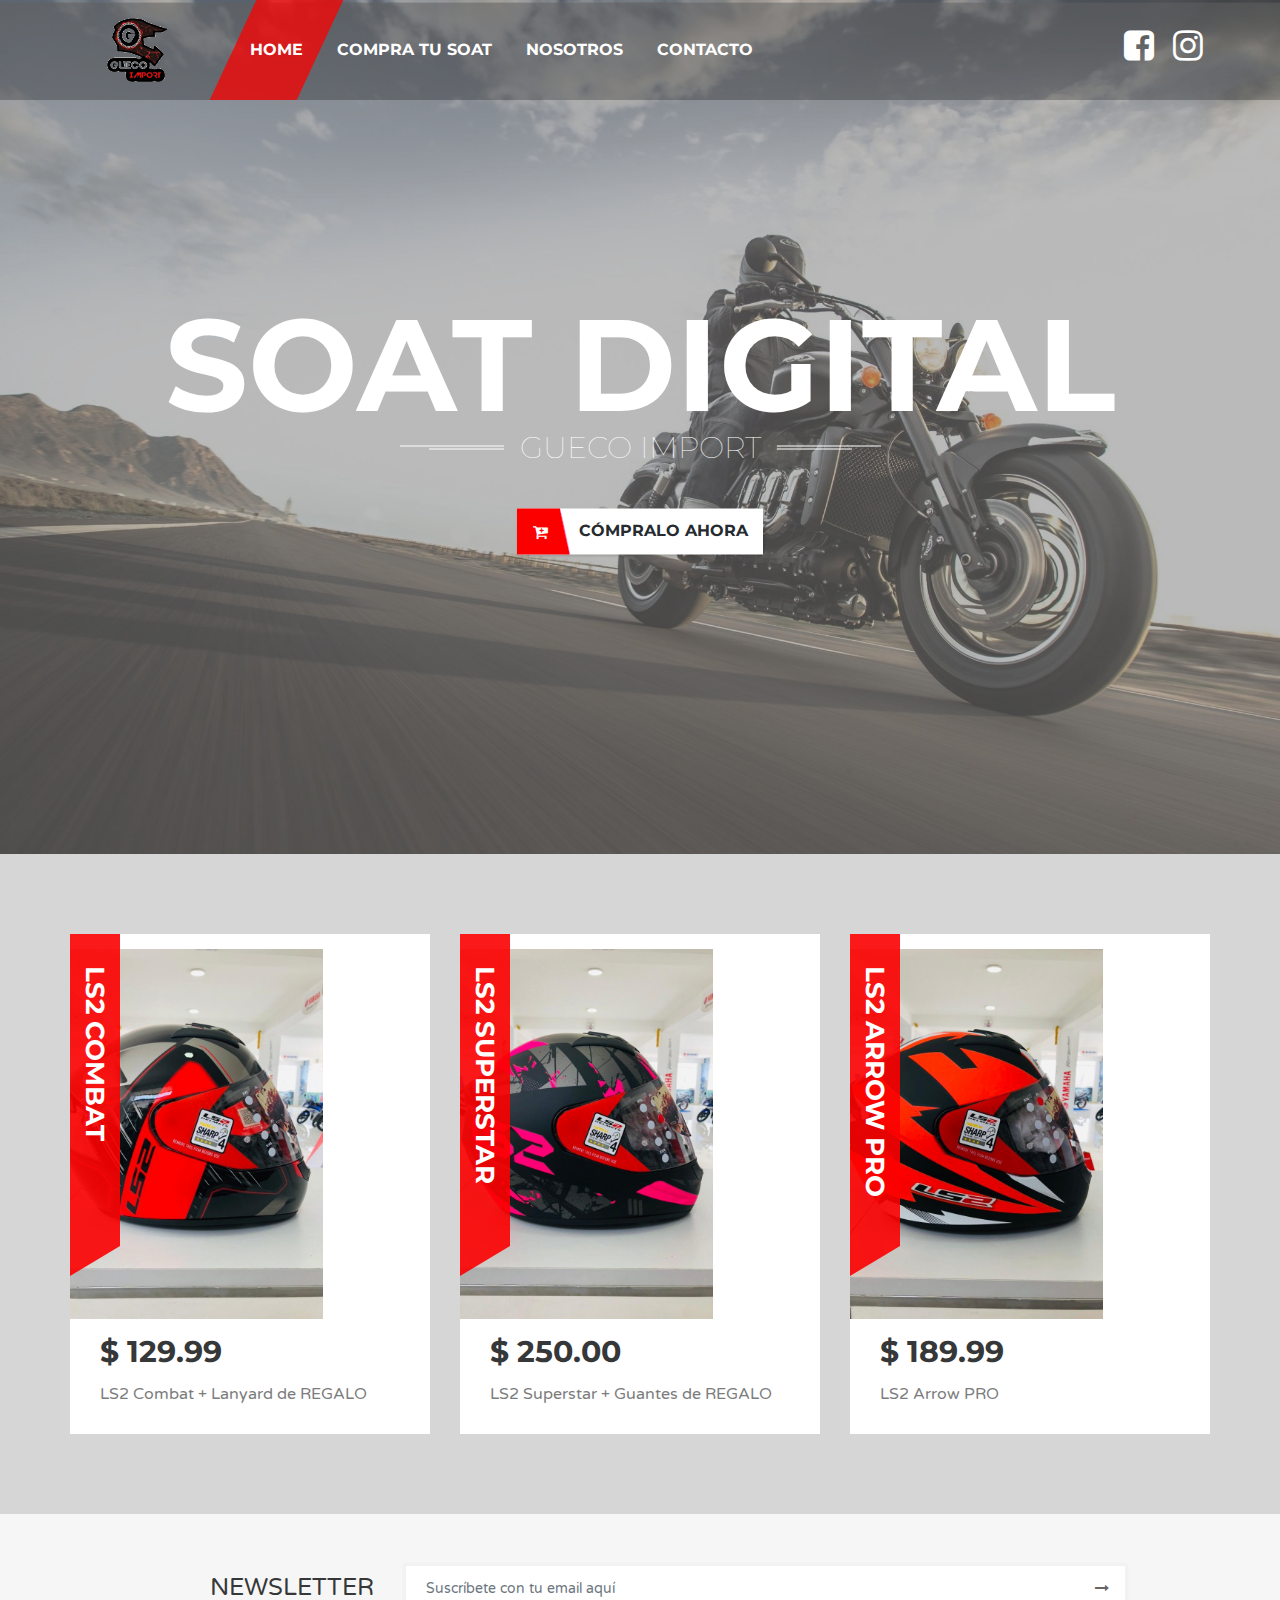
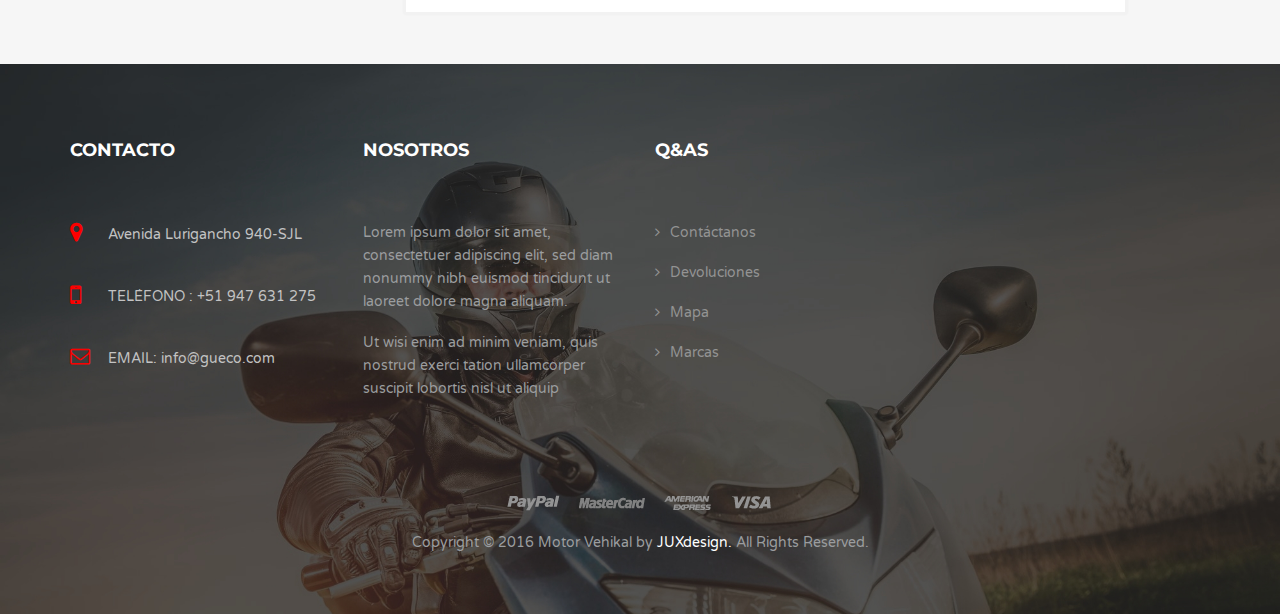
<file: index.html>
<!DOCTYPE html>
<html lang="en">
  <head>
    <meta charset="UTF-8">
    <title>Home - Gueco Import</title>
    <meta name="viewport" content="width=device-width, initial-scale=1.0">
    <meta name="description" content="">
    <meta name="author" content="">

    <!-- Favicon-->
    <link rel="shortcut icon" href="images/icon/favicon.ico" type="image/x-icon">

    <!-- Web Fonts-->
    <link rel="stylesheet" type="text/css" href="https://fonts.googleapis.com/css?family=Varela+Round">
    <link rel="stylesheet" type="text/css" href="https://fonts.googleapis.com/css?family=Montserrat:400,700">

    <!-- Vendor CSS-->
    <link rel="stylesheet" type="text/css" href="libs/bootstrap/css/bootstrap.min.css">
    <link rel="stylesheet" type="text/css" href="libs/font-awesome/css/font-awesome.min.css">
    <link rel="stylesheet" type="text/css" href="libs/jquery-ui/jquery-ui.min.css">
    <link rel="stylesheet" type="text/css" href="libs/superfish-menu/css/superfish.min.css">
    <link rel="stylesheet" type="text/css" href="libs/slick-sider/slick.min.css">
    <link rel="stylesheet" type="text/css" href="libs/slick-sider/slick-theme.min.css">
    <link rel="stylesheet" type="text/css" href="libs/swiper-sider/dist/css/swiper.min.css">
    <link rel="stylesheet" type="text/css" href="libs/magnific-popup/dist/magnific-popup.min.css">

    <!-- Theme CSS-->
    <link rel="stylesheet" type="text/css" href="css/main.css">
    <link rel="stylesheet" type="text/css" href="css/shortcodes.css">
    <link rel="stylesheet" type="text/css" href="css/home.css">
    <link id="style-main-color" rel="stylesheet" type="text/css" href="css/color/color6.css">

    <!-- HTML5 Shim and Respond.js IE8 support of HTML5 elements and media queries-->
    <!-- WARNING: Respond.js doesn't work if you view the page via file://-->
    <!--if lt IE 9
    script(src='https://oss.maxcdn.com/html5shiv/3.7.2/html5shiv.min.js')
    script(src='https://oss.maxcdn.com/respond/1.4.2/respond.min.js')
    
    -->
  </head>
  <body>
    <div class="mv-site">
      <header class="header mv-header-style-2 mv-wrap">

        <div class="header-main-nav mv-fixed-enabled">
          <div class="container">
            <div class="container-inner">
              <div class="header-toggle-off-canvas hidden-md hidden-lg">
                <button type="button" class="mv-btn mv-btn-style-5 btn-off-canvas-toggle click-btn-off-canvas-left"><i class="icon fa fa-bars"></i></button>
              </div>
              <!-- .header-toggle-off-canvas-->

              <div class="header-logo"><a href="index.html" title="Motor Vehikal"><img src="images/logo/logo_gueco2.png" alt="logo" class="logo-img img-default image-live-view"/><img src="images/logo/logo_gueco2.png" alt="logo" class="logo-img img-scroll image-live-view"/></a></div>
              <!-- .header-logo-->

              <div class="main-nav-wrapper hidden-xs hidden-sm">
                <nav class="main-nav">
                  <ul class="nav sf-menu">
                    <li class="active"><a href="index.html"><span class="menu-text">Home</span></a>
                    </li>
                    <li><a href="soat-step1.html"><span class="menu-text">Compra tu soat</span></a>
                    </li>
                    <li><a href="error-page.html"><span class="menu-text">Nosotros</span></a></li>
                    <li><a href="error-page.html"><span class="menu-text">Contacto</span></a></li>
                  </ul>
                </nav>
              </div>
              <!-- .header-main-nav-->

              <div class="header-right-button">

                <div class="header-shop">
                <div class="header-shop">
                  <div class="item-button"><a href="https://www.facebook.com/profile.php?id=338189560004734" class="mv-btn mv-btn-style-11 btn-my-wishlist"><span class="btn-inner"><i class="fa fa-facebook-square"></i></span></a></div>

                  <div class="item-button"><a href="https://www.instagram.com/guecoimport/" class="mv-btn mv-btn-style-11 btn-my-wishlist"><span class="btn-inner"><span class="fa fa-instagram"></span></span></a></div>

                </div>
                </div>
                <!-- .header-shop-->
              </div>
            </div>
          </div>
        </div>
        <!-- .header-main-nav-->
      </header>
      <!-- .header-->


      <section class="home-1-slideshow mv-wrap">
        <div id="home-1-slideshow" class="mv-caroufredsel">
          <ul class="mv-slider-wrapper">
            <li class="mv-slider-item"><img src="images/slideshow/home2.jpg" alt="slide" class="mv-slider-img"/>
              <div class="mv-caption-style-1">
                <div class="container">
                  <div class="caption-1-text-1">soat digital</div>
                  <div class="caption-1-text-2">
                    <div class="mv-title-style-1"><img src="images/icon/icon_line_1.png" alt="icon" class="line-left"/><img src="images/icon/icon_line_2.png" alt="icon" class="line-right"/>Gueco import</div>
                  </div><a href="soat-step1.html" class="caption-1-button-1 mv-btn mv-btn-style-1 responsive-btn-1-type-2"><span class="btn-inner"><i class="btn-icon fa fa-cart-plus"></i><span class="btn-text">cómpralo ahora</span></span></a>
                </div>
              </div>
            </li>
            <!-- .mv-slider-item-->

          </ul>

          <button id="home-1-slideshow-prev" type="button" class="mv-slider-control-btn prev mv-btn mv-btn-style-2"><span class="icon fa fa-angle-left"></span></button>
          <button id="home-1-slideshow-next" type="button" class="mv-slider-control-btn next mv-btn mv-btn-style-2"><span class="icon fa fa-angle-right"></span></button>
        </div>
      </section>
      <!-- .home-1-slideshow-->

      <section class="home-1-highlight mv-wrap">
        <div class="container">
          <div class="mv-block-style-1">
            <div class="row block-1-list">
              <article class="col-xs-6 col-sm-4 item post">
                <div class="item-inner mv-effect-translate-1">
                  <div class="content-thumb">
                    <div class="thumb-inner mv-effect-relative"><a href="product-detail.html" title="Caberg Riviera V2+ Italia Open Face Motorcycle Helmet"><img src="images/demo/cascos/casco1.jpg" alt="demo" class="mv-effect-item"/></a><a href="product-detail.html" title="Caberg Riviera V2+ Italia Open Face Motorcycle Helmet" class="mv-btn mv-btn-style-25 btn-readmore-plus hidden-xs"><span class="btn-inner"></span></a>

                      <div class="content-message mv-message-style-1">
                        <div class="message-inner"></div>
                      </div>
                    </div>
                  </div>

                  <div class="content-main">
                    <div class="content-name hidden-xs hidden-sm">
                      <div class="name-inner mv-overflow-ellipsis">LS2 combat</div>
                    </div>
                    <div class="content-text">
                      <div class="content-price">$ 129.99</div>
                      <div class="content-desc"><a href="product-detail.html" title="Caberg Riviera V2+ Italia Open Face Motorcycle Helmet" class="mv-overflow-ellipsis">LS2 Combat + Lanyard de REGALO</a></div>
                    </div>
                  </div>

                  <div class="content-hover">
                    <div class="content-button mv-btn-group text-center">
                      <div class="group-inner">
                        <button type="button" title="Add To Wishlist" class="mv-btn mv-btn-style-3 responsive-btn-3-type-1 btn-add-to-wishlist"><i class="fa fa-heart-o"></i></button>
                        <button type="button" title="Add To Cart" class="mv-btn mv-btn-style-1 responsive-btn-1-type-1 btn-add-to-cart"><span class="btn-inner"><i class="btn-icon fa fa-cart-plus"></i><span class="btn-text">Agregar al carrito</span></span></button>
                        <button type="button" title="Compare" class="mv-btn mv-btn-style-3 responsive-btn-3-type-1 btn-compare"><i class="fa fa-signal"></i></button>
                      </div>
                    </div>
                  </div>
                </div>
              </article>

              <article class="col-xs-6 col-sm-4 item post">
                <div class="item-inner mv-effect-translate-1">
                  <div class="content-thumb">
                    <div class="thumb-inner mv-effect-relative"><a href="product-detail.html" title="Alpinestars GP Plus R Leather Motorcycle Jacket"><img src="images/demo/cascos/casco2.jpg" alt="demo" class="mv-effect-item"/></a><a href="product-detail.html" title="Alpinestars GP Plus R Leather Motorcycle Jacket" class="mv-btn mv-btn-style-25 btn-readmore-plus hidden-xs"><span class="btn-inner"></span></a>

                      <div class="content-message mv-message-style-1">
                        <div class="message-inner"></div>
                      </div>
                    </div>
                  </div>

                  <div class="content-main">
                    <div class="content-name hidden-xs hidden-sm">
                      <div class="name-inner mv-overflow-ellipsis">LS2 superstar</div>
                    </div>
                    <div class="content-text">
                      <div class="content-price">$ 250.00</div>
                      <div class="content-desc"><a href="product-detail.html" title="Alpinestars GP Plus R Leather Motorcycle Jacket" class="mv-overflow-ellipsis">LS2 Superstar + Guantes de REGALO</a></div>
                    </div>
                  </div>

                  <div class="content-hover">
                    <div class="content-button mv-btn-group text-center">
                      <div class="group-inner">
                        <button type="button" title="Add To Wishlist" class="mv-btn mv-btn-style-3 responsive-btn-3-type-1 btn-add-to-wishlist"><i class="fa fa-heart-o"></i></button>
                        <button type="button" title="Add To Cart" class="mv-btn mv-btn-style-1 responsive-btn-1-type-1 btn-add-to-cart"><span class="btn-inner"><i class="btn-icon fa fa-cart-plus"></i><span class="btn-text">Agregar al carrito</span></span></button>
                        <button type="button" title="Compare" class="mv-btn mv-btn-style-3 responsive-btn-3-type-1 btn-compare"><i class="fa fa-signal"></i></button>
                      </div>
                    </div>
                  </div>
                </div>
              </article>

              <article class="col-xs-6 col-sm-4 item post">
                <div class="item-inner mv-effect-translate-1">
                  <div class="content-thumb">
                    <div class="thumb-inner mv-effect-relative"><a href="product-detail.html" title="Rtd Tractech Evo Blue Moto Sports Leather Gloves"><img src="images/demo/cascos/casco3.jpg" alt="demo" class="mv-effect-item"/></a><a href="product-detail.html" title="Rtd Tractech Evo Blue Moto Sports Leather Gloves" class="mv-btn mv-btn-style-25 btn-readmore-plus hidden-xs"><span class="btn-inner"></span></a>

                      <div class="content-message mv-message-style-1">
                        <div class="message-inner"></div>
                      </div>
                    </div>
                  </div>

                  <div class="content-main">
                    <div class="content-name hidden-xs hidden-sm">
                      <div class="name-inner mv-overflow-ellipsis">LS2 arrow pro</div>
                    </div>
                    <div class="content-text">
                      <div class="content-price">$ 189.99</div>
                      <div class="content-desc"><a href="product-detail.html" title="Rtd Tractech Evo Blue Moto Sports Leather Gloves" class="mv-overflow-ellipsis">LS2 Arrow PRO</a></div>
                    </div>
                  </div>

                  <div class="content-hover">
                    <div class="content-button mv-btn-group text-center">
                      <div class="group-inner">
                        <button type="button" title="Add To Wishlist" class="mv-btn mv-btn-style-3 responsive-btn-3-type-1 btn-add-to-wishlist"><i class="fa fa-heart-o"></i></button>
                        <button type="button" title="Add To Cart" class="mv-btn mv-btn-style-1 responsive-btn-1-type-1 btn-add-to-cart"><span class="btn-inner"><i class="btn-icon fa fa-cart-plus"></i><span class="btn-text">Agregar al carrito</span></span></button>
                        <button type="button" title="Compare" class="mv-btn mv-btn-style-3 responsive-btn-3-type-1 btn-compare"><i class="fa fa-signal"></i></button>
                      </div>
                    </div>
                  </div>
                </div>
              </article>
            </div>
          </div>
          <!-- .mv-block-style-1-->
        </div>
      </section>
      <!-- .home-1-highlight-->

      <section class="main-newsletter mv-newsletter-style-2 mv-wrap">
        <div class="container">
          <form method="GET" class="form-newsletter mv-form-horizontal">
            <div class="mv-form-group">
              <label class="col-xs-12 col-sm-3 hidden-xs mv-label text-right text-uppercase">Newsletter</label>
              <div class="col-xs-12 col-sm-9 mv-field">
                <div class="mv-inputbox-icon right">
                  <input type="text" name="test138" data-mv-placeholder="Suscríbete con tu email aquí" placeholder="Subscribe your email here" class="mv-inputbox mv-inputbox-style-1"/>
                  <button type="button" class="mv-btn mv-btn-style-4 icon"><i class="btn-icon fa fa-long-arrow-right"></i></button>
                </div>
              </div>
            </div>
          </form>
        </div>
      </section>
      <!-- .mv-newsletter-style-2-->

      <footer class="footer mv-footer-style-2 mv-wrap">
        <div style="background-image: url(images/background/footer.jpg)" class="footer-bg">
          <div class="container">
            <div class="footer-inner">
              <div id="footerNav" role="tablist" aria-multiselectable="true" class="footer-nav panel-group">
                <div class="row">
                  <div class="col-md-3 footer-nav-col footer-contact"><a data-toggle="collapse" data-parent="#footerNav" href="#footerContact" aria-expanded="true" aria-controls="footerContact" class="footer-title collapsed">contacto</a>
                    <div id="footerContact" role="tabpanel" class="footer-main collapse">
                      <ul class="mv-ul footer-main-inner list">
                        <li class="mv-icon-left-style-1 item">
                          <div class="mv-dp-table align-middle">
                            <div class="mv-dp-table-cell icon"><i class="icon-fa fa fa-map-marker mv-f-22 mv-color-primary"></i></div>
                            <div class="mv-dp-table-cell text">Avenida Lurigancho 940-SJL</div>
                          </div>
                        </li>
                        <li class="mv-icon-left-style-1 item">
                          <div class="mv-dp-table align-middle">
                            <div class="mv-dp-table-cell icon"><i class="icon-fa fa fa-mobile mv-f-26 mv-color-primary"></i></div>
                            <div class="mv-dp-table-cell text">TELÉFONO : +51 947 631 275</div>
                          </div>
                        </li>
                        <li class="mv-icon-left-style-1 item">
                          <div class="mv-dp-table align-middle">
                            <div class="mv-dp-table-cell icon"><i class="icon-fa fa fa-envelope-o mv-f-20 mv-color-primary"></i></div>
                            <div class="mv-dp-table-cell text">EMAIL:<a href="mailto:info@gueco.com"> info@gueco.com</a></div>
                          </div>
                        </li>
                      </ul>
                    </div>
                  </div>

                  <div class="col-md-3 footer-nav-col footer-about-us"><a data-toggle="collapse" data-parent="#footerNav" href="#footerAboutUs" aria-expanded="false" aria-controls="footerAboutUs" class="footer-title collapsed">Nosotros</a>
                    <div id="footerAboutUs" role="tabpanel" class="footer-main collapse">
                      <div class="footer-main-inner">
                        <div class="about-us-content">
                          <p>Lorem ipsum dolor sit amet, consectetuer adipiscing elit, sed diam nonummy nibh euismod tincidunt ut laoreet dolore magna aliquam.</p>
                          <p>Ut wisi enim ad minim veniam, quis nostrud exerci tation ullamcorper suscipit lobortis nisl ut aliquip</p>
                        </div>
                      </div>
                    </div>
                  </div>

                  <div class="col-md-3 footer-nav-col footer-faqs"><a data-toggle="collapse" data-parent="#footerNav" href="#footerFaqs" aria-expanded="false" aria-controls="footerFaqs" class="footer-title collapsed">Q&As</a>
                    <div id="footerFaqs" role="tabpanel" class="footer-main collapse">
                      <ul class="mv-ul footer-main-inner list">
                        <li class="item mv-icon-left-style-2"><a href="#"><span class="text"><span class="icon"><i class="fa fa-angle-right"></i></span>Contáctanos</span></a></li>
                        <li class="item mv-icon-left-style-2"><a href="#"><span class="text"><span class="icon"><i class="fa fa-angle-right"></i></span>Devoluciones</span></a></li>
                        <li class="item mv-icon-left-style-2"><a href="#"><span class="text"><span class="icon"><i class="fa fa-angle-right"></i></span> Mapa</span></a></li>
                        <li class="item mv-icon-left-style-2"><a href="#"><span class="text"><span class="icon"><i class="fa fa-angle-right"></i></span>Marcas</span></a></li>
                      </ul>
                    </div>
                  </div>

                </div>
              </div>
              <!-- .footer-nav-->

              <div class="footer-payment">
                <ul class="mv-ul list">
                  <li class="item"><a href="#"><img src="images/icon/icon_paypal.png" alt="icon"/></a></li>
                  <li class="item"><a href="#"><img src="images/icon/icon_master_card.png" alt="icon"/></a></li>
                  <li class="item"><a href="#"><img src="images/icon/icon_american_express.png" alt="icon"/></a></li>
                  <li class="item"><a href="#"><img src="images/icon/icon_visa.png" alt="icon"/></a></li>
                </ul>
              </div>
              <!-- .footer-payment-->

              <div class="footer-copyright text-center">Copyright &copy; 2016 Motor Vehikal by<a href="http://www.joomlaux.com/" target="_blank"> JUXdesign.</a> All Rights Reserved.</div>
              <!-- .footer-copyright-->
            </div>
          </div>
        </div>

        <button type="button" class="mv-btn mv-btn-style-17 mv-back-to-top fixed-right-bottom"><i class="btn-icon fa fa-long-arrow-up"></i></button>
      </footer>
      <!-- .footer-->

      <div class="off-canvas-wrapper-left hidden-md hidden-lg">
        <div class="off-canvas-left">
          <div class="off-canvas-header">
            <button class="btn-close-off-canvas click-close-off-canvas">x</button>
          </div>
          <div class="off-canvas-body">
            <nav class="main-nav">
              <ul class="nav sf-menu expand-all">
                <li class="active"><a href="index.html"><span class="menu-text">Home</span></a>
                </li>
                <li ><a href="soat-step1.html"><span class="menu-text">Compra tu soat</span></a>
                </li>
                <li><a href="error-page.html"><span class="menu-text">Nosotros</span></a></li>
                <li><a href="error-page.html"><span class="menu-text">Contacto</span></a></li>
              </ul>
            </nav>
          </div>
        </div>
      </div>
      <!-- .off-canvas-wrapper-left-->

      <div class="off-canvas-wrapper-right hidden-md hidden-lg">
        <div class="off-canvas-right">
          <div class="off-canvas-header">
            <button class="btn-close-off-canvas click-close-off-canvas">x</button>
          </div>

          <div class="off-canvas-body">
            <div class="mv-aside mv-aside-search">
              <div class="aside-title mv-title-style-11">search</div>
              <div class="aside-body">
                <form method="GET" class="form-aside-search">
                  <div class="mv-inputbox-icon right">
                    <input type="text" name="test138" class="mv-inputbox mv-inputbox-style-2"/>
                    <button type="submit" class="icon mv-btn mv-btn-style-4 fa fa-search"></button>
                  </div>
                </form>
              </div>
            </div>
            <!-- .mv-aside-search-->

            <div class="mv-aside mv-aside-filter-by-price">
              <div class="aside-title mv-title-style-11">filter by price</div>
              <div class="aside-body">
                <form method="GET" class="form-aside-filter-by-price">
                  <div class="mv-slider-range">
                    <div class="slider-range-wrapper mv-slider-range-style-1">
                      <div class="slider-range"></div>
                    </div>
                    <div class="mv-dp-table align-middle">
                      <div class="mv-dp-table-cell view-values">Price: $<span class="min-value"></span> - $<span class="max-value"></span></div>
                      <div class="mv-dp-table-cell filter-button">
                        <button type="submit" class="mv-btn mv-btn-style-5 btn-5-h-30">filter</button>
                      </div>
                    </div>
                  </div>
                </form>

                <nav class="filter-by-price-menu mv-menu-style-1">
                  <ul>
                    <li><a href="#" class="mv-icon-left-style-5">$10 - $50<span class="sub-text">&nbsp; (8)</span></a></li>
                    <li><a href="#" class="mv-icon-left-style-5">$50 - $100<span class="sub-text">&nbsp; (8)</span></a></li>
                    <li><a href="#" class="mv-icon-left-style-5">$100 - $500<span class="sub-text">&nbsp; (3)</span></a></li>
                    <li><a href="#" class="mv-icon-left-style-5">$500 - $1000<span class="sub-text">&nbsp; (16)</span></a></li>
                    <li><a href="#" class="mv-icon-left-style-5">$1000 - $5000<span class="sub-text">&nbsp; (6)</span></a></li>
                  </ul>
                </nav>
              </div>
            </div>
            <!-- .mv-aside-filter-by-price-->

            <div class="mv-aside mv-aside-product-type">
              <div class="aside-title mv-title-style-11">product type</div>
              <div class="aside-body">
                <nav class="product-type-menu mv-menu-style-1">
                  <ul>
                    <li><a href="#" class="mv-icon-left-style-5">Full Face Helmets<span class="sub-text">&nbsp; (8)</span></a></li>
                    <li><a href="#" class="mv-icon-left-style-5">Flip Up Helmets<span class="sub-text">&nbsp; (3)</span></a></li>
                    <li><a href="#" class="mv-icon-left-style-5">Open Face Helmets<span class="sub-text">&nbsp; (38)</span></a></li>
                    <li><a href="#" class="mv-icon-left-style-5">Adventure Helmets<span class="sub-text">&nbsp; (12)</span></a>
                      <ul class="sub-menu">
                        <li><a href="#" class="mv-icon-left-style-5">AGV Helmets<span class="sub-text">&nbsp; (3)</span></a></li>
                        <li><a href="#" class="mv-icon-left-style-5">Arai Helmets<span class="sub-text">&nbsp; (12)</span></a></li>
                        <li class="active"><a href="#" class="mv-icon-left-style-5">Bell Helmets<span class="sub-text">&nbsp; (8)</span></a></li>
                        <li><a href="#" class="mv-icon-left-style-5">BOX Helmets<span class="sub-text">&nbsp; (15)</span></a></li>
                      </ul>
                    </li>
                    <li><a href="#" class="mv-icon-left-style-5">Trousers<span class="sub-text">&nbsp; (19)</span></a></li>
                    <li><a href="#" class="mv-icon-left-style-5">Dresses<span class="sub-text">&nbsp; (34)</span></a></li>
                    <li><a href="#" class="mv-icon-left-style-5">Shoes<span class="sub-text">&nbsp; (22)</span></a></li>
                    <li><a href="#" class="mv-icon-left-style-5">Accessories<span class="sub-text">&nbsp; (17)</span></a></li>
                    <li><a href="#" class="mv-icon-left-style-5">Sale<span class="sub-text">&nbsp; (3)</span></a></li>
                    <li><a href="#" class="mv-icon-left-style-5"> <strong>View More</strong><span class="sub-text">&nbsp; (50) &nbsp;</span><i class="fa fa-caret-down"></i></a></li>
                  </ul>
                </nav>
              </div>
            </div>
            <!-- .mv-aside-product-type-->

            <div class="mv-aside mv-aside-filter-by-size">
              <div class="aside-title mv-title-style-11">filter by</div>
              <div class="aside-body">
                <nav class="filter-by-price-menu mv-menu-style-1">
                  <ul>
                    <li><a href="#" class="mv-icon-left-style-5">Extra Large</a></li>
                    <li><a href="#" class="mv-icon-left-style-5">Extra Small</a></li>
                    <li class="active"><a href="#" class="mv-icon-left-style-5">Large</a></li>
                    <li><a href="#" class="mv-icon-left-style-5">Medium</a></li>
                    <li><a href="#" class="mv-icon-left-style-5">One Size Fits All</a></li>
                    <li><a href="#" class="mv-icon-left-style-5">Small</a></li>
                    <li><a href="#" class="mv-icon-left-style-5">Taille Unique</a></li>
                    <li><a href="#" class="mv-icon-left-style-5">Sale</a></li>
                  </ul>
                </nav>
              </div>
            </div>
            <!-- .mv-aside-filter-by-size-->

            <div class="mv-aside mv-aside-size">
              <div class="aside-title mv-title-style-11">size</div>
              <div class="aside-body">
                <nav class="size-list">
                  <div class="mv-btn-group">
                    <div class="group-inner"><a href="#" class="mv-btn mv-btn-style-21">XXL</a><a href="#" class="mv-btn mv-btn-style-21 active">XL</a><a href="#" class="mv-btn mv-btn-style-21">L</a><a href="#" class="mv-btn mv-btn-style-21">M</a><a href="#" class="mv-btn mv-btn-style-21">S</a></div>
                  </div>
                </nav>
              </div>
            </div>
            <!-- .mv-aside-size-->

            <div class="mv-aside mv-aside-color">
              <div class="aside-title mv-title-style-11">color</div>
              <div class="aside-body">
                <div class="color-list mv-list-inline-style-1 space-10">
                  <ul class="list-inline-1">
                    <li class="active"><a href="#"><span style="background-color: #7bef66;" class="icon-color"></span></a></li>
                    <li><a href="#"><span style="background-color: #ff8888;" class="icon-color"></span></a></li>
                    <li><a href="#"><span style="background-color: #c4dd66;" class="icon-color"></span></a></li>
                    <li><a href="#"><span style="background-color: #94b7f7;" class="icon-color"></span></a></li>
                    <li><a href="#"><span style="background-color: #a3fbff;" class="icon-color"></span></a></li>
                    <li><a href="#"><span style="background-color: #f7fb0d;" class="icon-color"></span></a></li>
                    <li><a href="#"><span style="background-color: #7b7878;" class="icon-color"></span></a></li>
                    <li><a href="#"><span style="background-color: #d041ff;" class="icon-color"></span></a></li>
                    <li><a href="#"><span style="background-color: #fdab14;" class="icon-color"></span></a></li>
                    <li><a href="#"><span style="background-color: #eeeeee" class="icon-color"></span></a></li>
                  </ul>
                </div>
              </div>
            </div>
            <!-- .mv-aside-color-->

            <div class="mv-aside mv-aside-products">
              <div class="aside-title mv-title-style-11">products</div>
              <div class="aside-body">
                <div class="products-list">
                  <div class="mv-block-style-24">
                    <div class="block-24-list">
                      <article class="item post">
                        <div class="item-inner">
                          <div class="mv-dp-table">
                            <div class="mv-dp-table-cell block-24-thumb">
                              <div class="thumb-inner mv-lightbox-style-1"><a href="product-detail.html" title="Open Face Helmets"><img src="images/demo/demo_300x400.png" alt="demo"/></a><a href="images/demo/demo_300x400.png" title="Open Face Helmets" data-lightbox-href="product-detail.html" class="mv-btn mv-btn-style-20 mv-lightbox-item"><i class="icon fa fa-search"></i></a></div>
                            </div>
                            <div class="mv-dp-table-cell block-24-main">
                              <div class="block-24-title"><a href="product-detail.html" title="Open Face Helmets" class="mv-overflow-ellipsis">Open Face Helmets</a></div>
                              <div class="block-24-price">
                                <div class="new-price">$200,00</div>
                                <div class="old-price">$250,99</div>
                              </div>
                              <div data-rate="true" data-score="4.0" class="block-24-rate mv-rate text-left">
                                <div class="rate-inner mv-f-12">
                                  <div class="stars-wrapper empty-stars"><span class="item-rate"></span><span class="item-rate"></span><span class="item-rate"></span><span class="item-rate"></span><span class="item-rate"></span></div>
                                  <div class="stars-wrapper filled-stars"><span class="item-rate"></span><span class="item-rate"></span><span class="item-rate"></span><span class="item-rate"></span><span class="item-rate"></span></div>
                                </div>
                              </div>
                            </div>
                          </div>
                        </div>
                      </article>
                      <!-- .post-->

                      <article class="item post">
                        <div class="item-inner">
                          <div class="mv-dp-table">
                            <div class="mv-dp-table-cell block-24-thumb">
                              <div class="thumb-inner mv-lightbox-style-1"><a href="product-detail.html" title="Spada Enforcer WP"><img src="images/demo/demo_300x400.png" alt="demo"/></a><a href="images/demo/demo_300x400.png" title="Spada Enforcer WP" data-lightbox-href="product-detail.html" class="mv-btn mv-btn-style-20 mv-lightbox-item"><i class="icon fa fa-search"></i></a></div>
                            </div>
                            <div class="mv-dp-table-cell block-24-main">
                              <div class="block-24-title"><a href="product-detail.html" title="Spada Enforcer WP" class="mv-overflow-ellipsis">Spada Enforcer WP Spada Enforcer WP</a></div>
                              <div class="block-24-price">
                                <div class="new-price">$300,00</div>
                                <div class="old-price">$400,99</div>
                              </div>
                              <div data-rate="true" data-score="5.0" class="block-24-rate mv-rate text-left">
                                <div class="rate-inner mv-f-12">
                                  <div class="stars-wrapper empty-stars"><span class="item-rate"></span><span class="item-rate"></span><span class="item-rate"></span><span class="item-rate"></span><span class="item-rate"></span></div>
                                  <div class="stars-wrapper filled-stars"><span class="item-rate"></span><span class="item-rate"></span><span class="item-rate"></span><span class="item-rate"></span><span class="item-rate"></span></div>
                                </div>
                              </div>
                            </div>
                          </div>
                        </div>
                      </article>
                      <!-- .post-->

                      <article class="item post">
                        <div class="item-inner">
                          <div class="mv-dp-table">
                            <div class="mv-dp-table-cell block-24-thumb">
                              <div class="thumb-inner mv-lightbox-style-1"><a href="product-detail.html" title="Richa Drift Water"><img src="images/demo/demo_300x400.png" alt="demo"/></a><a href="images/demo/demo_300x400.png" title="Richa Drift Water" data-lightbox-href="product-detail.html" class="mv-btn mv-btn-style-20 mv-lightbox-item"><i class="icon fa fa-search"></i></a></div>
                            </div>
                            <div class="mv-dp-table-cell block-24-main">
                              <div class="block-24-title"><a href="product-detail.html" title="Richa Drift Water" class="mv-overflow-ellipsis">Richa Drift Water</a></div>
                              <div class="block-24-price">
                                <div class="new-price">$210,00</div>
                                <div class="old-price">$290,99</div>
                              </div>
                              <div data-rate="true" data-score="3.0" class="block-24-rate mv-rate text-left">
                                <div class="rate-inner mv-f-12">
                                  <div class="stars-wrapper empty-stars"><span class="item-rate"></span><span class="item-rate"></span><span class="item-rate"></span><span class="item-rate"></span><span class="item-rate"></span></div>
                                  <div class="stars-wrapper filled-stars"><span class="item-rate"></span><span class="item-rate"></span><span class="item-rate"></span><span class="item-rate"></span><span class="item-rate"></span></div>
                                </div>
                              </div>
                            </div>
                          </div>
                        </div>
                      </article>
                      <!-- .post-->
                    </div>
                  </div>
                  <!-- .mv-block-style-24-->
                </div>
              </div>
            </div>
            <!-- .mv-aside-products-->

            <div class="mv-aside mv-aside-tags">
              <div class="aside-title mv-title-style-11">tags</div>
              <div class="aside-body">
                <div class="tag-list">
                  <div class="mv-btn-group">
                    <div class="group-inner"><a href="#" class="mv-btn mv-btn-style-22">Helmet</a><a href="#" class="mv-btn mv-btn-style-22 active">Gloves</a><a href="#" class="mv-btn mv-btn-style-22">Sercurity</a><a href="#" class="mv-btn mv-btn-style-22">Boots</a><a href="#" class="mv-btn mv-btn-style-22">Clothing</a><a href="#" class="mv-btn mv-btn-style-22">Luggage</a><a href="#" class="mv-btn mv-btn-style-22">Maintenance</a><a href="#" class="mv-btn mv-btn-style-22">Bodywork</a><a href="#" class="mv-btn mv-btn-style-22">Gift</a><a href="#" class="mv-btn mv-btn-style-22">Exhauts</a><a href="#" class="mv-btn mv-btn-style-22">Tyres</a><a href="#" class="mv-btn mv-btn-style-22">Casual Wear</a><a href="#" class="mv-btn mv-btn-style-22">R&G Racing</a></div>
                  </div>
                </div>
              </div>
            </div>
            <!-- .mv-aside-tags-->
          </div>
        </div>
      </div>
      <!-- .off-canvas-wrapper-right-->
    </div>
    <!-- .mv-site-->

    <div class="popup-wrapper">
      <div id="popupSearch" tabindex="-1" role="dialog" aria-hidden="true" class="popup-search modal fade modal-effect-zoom mv-modal-style-2">
        <div class="modal-dialog modal-lg">
          <div class="modal-content">
            <form method="GET" action="/motor_vehikal_html/search.html" class="form-search">
              <div class="mv-inputbox-icon right">
                <input type="text" name="test138" data-mv-placeholder="Type here and enter to search" placeholder="Type here and enter to search" class="mv-inputbox mv-inputbox-style-5"/>
                <button type="submit" class="icon mv-btn mv-btn-style-4"><i class="fa fa-search"></i></button>
              </div>
            </form>
          </div>
        </div>
      </div>
      <!-- .popup-search-->
    </div>
    <!-- .popup-wrapper-->

    <!-- Vendor jQuery-->
    <script type="text/javascript" src="libs/jquery/jquery-2.1.4.min.js"></script>
    <script type="text/javascript" src="libs/bootstrap/js/bootstrap.min.js"></script>
    <script type="text/javascript" src="libs/smoothscroll/SmoothScroll.min.js"></script>
    <script type="text/javascript" src="libs/superfish-menu/js/superfish.min.js"></script>
    <script type="text/javascript" src="libs/jquery-ui/jquery-ui.min.js"></script>
    <script type="text/javascript" src="libs/jquery-ui/external/touch-punch/jquery.ui.touch-punch.min.js"></script>
    <script type="text/javascript" src="libs/jquery-ui/external/jquery.mousewheel.min.js"></script>
    <script type="text/javascript" src="libs/parallax/parallax.min.js"></script>
    <script type="text/javascript" src="libs/jquery-countto/jquery.countTo.min.js"></script>
    <script type="text/javascript" src="libs/jquery-appear/jquery.appear.min.js"></script>
    <script type="text/javascript" src="libs/as-pie-progress/jquery-asPieProgress.min.js"></script>
    <script type="text/javascript" src="libs/caroufredsel/helper-plugins/jquery.touchSwipe.min.js"></script>
    <script type="text/javascript" src="libs/caroufredsel/jquery.carouFredSel-6.2.1-packed.js"></script>
    <script type="text/javascript" src="libs/isotope/isotope.pkgd.min.js"></script>
    <script type="text/javascript" src="libs/isotope/fit-columns.min.js"></script>
    <script type="text/javascript" src="libs/slick-sider/slick.min.js"></script>
    <script type="text/javascript" src="libs/lwt-countdown/jquery.lwtCountdown-1.0.min.js"></script>
    <script type="text/javascript" src="libs/swiper-sider/dist/js/swiper.min.js"></script>
    <script type="text/javascript" src="libs/magnific-popup/dist/jquery.magnific-popup.min.js"></script>
    <script type="text/javascript" src="libs/jplayer/dist/jplayer/jquery.jplayer.min.js"></script>
    <script type="text/javascript" src="libs/jquery-cookie/jquery.cookie.min.js"></script>

    <!-- Theme Script-->
    <script type="text/javascript" src="js/main.js"></script>
  </body>
</html>
</file>
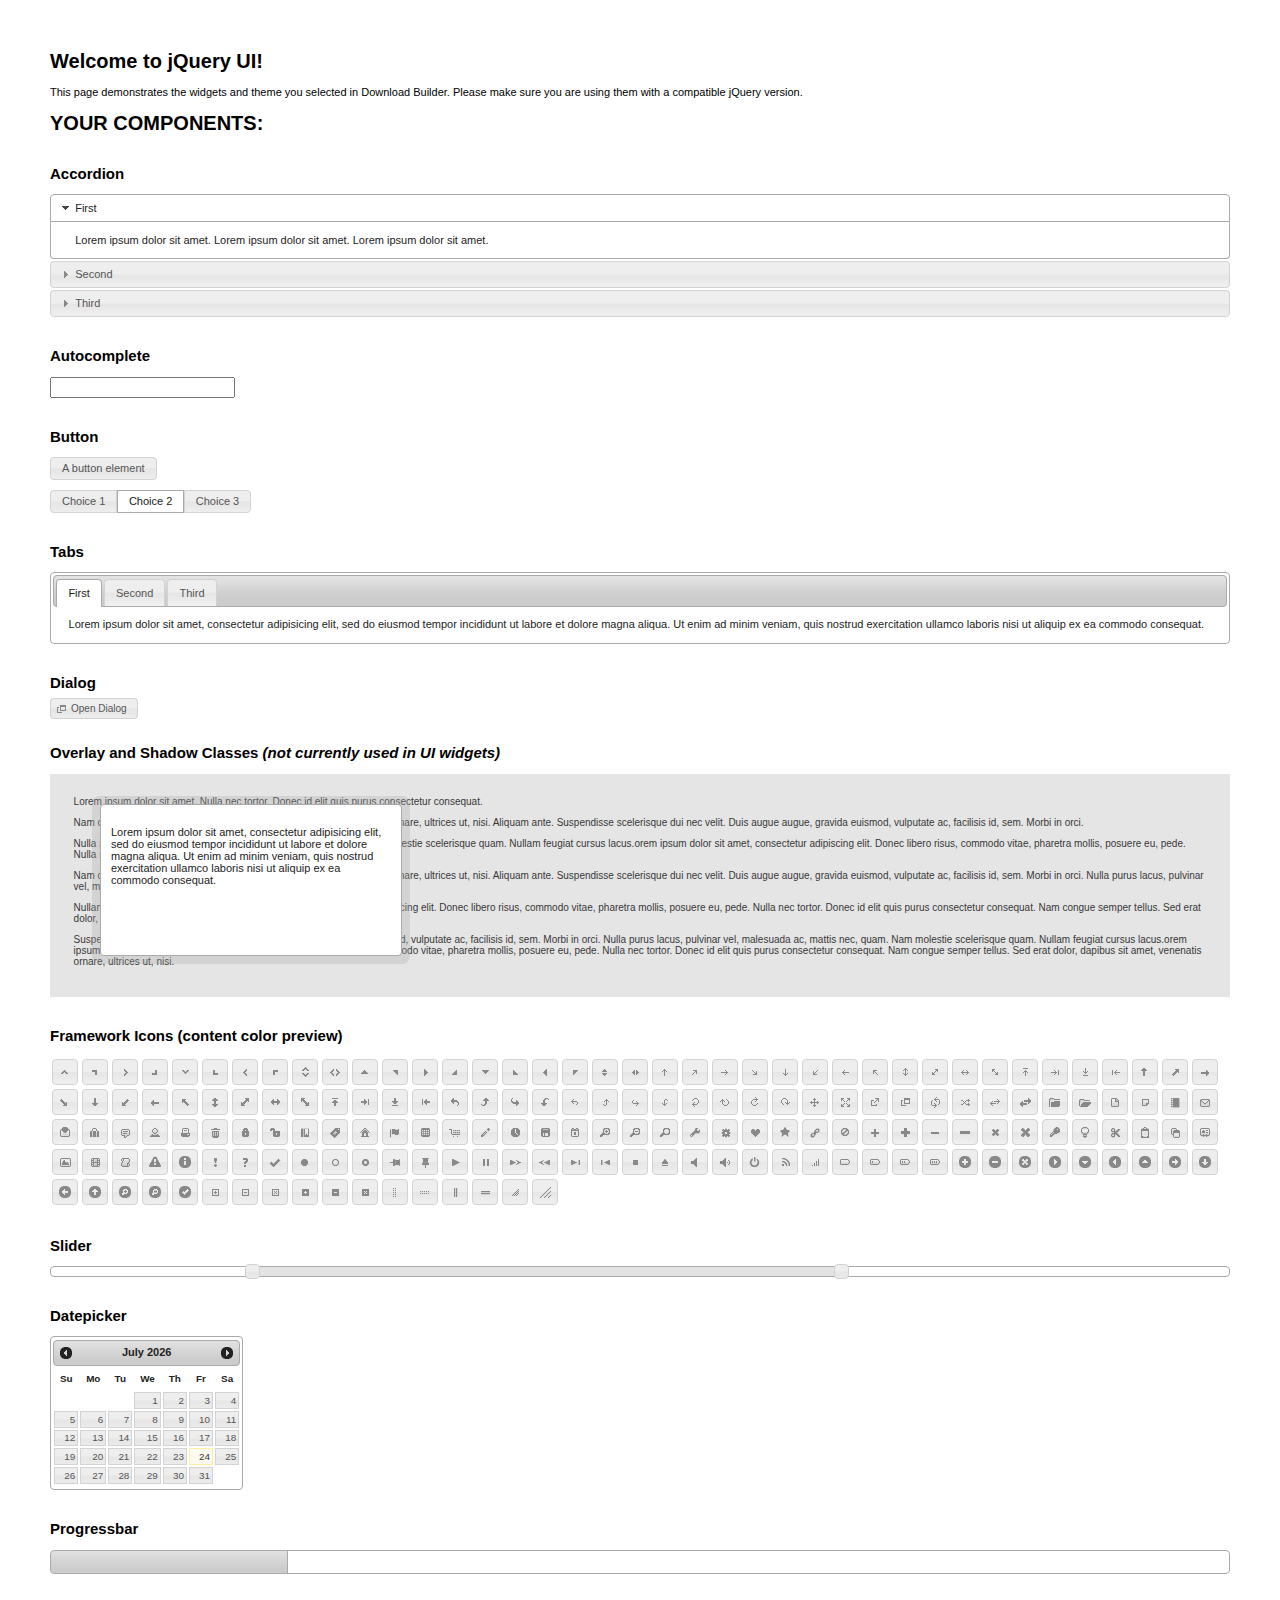
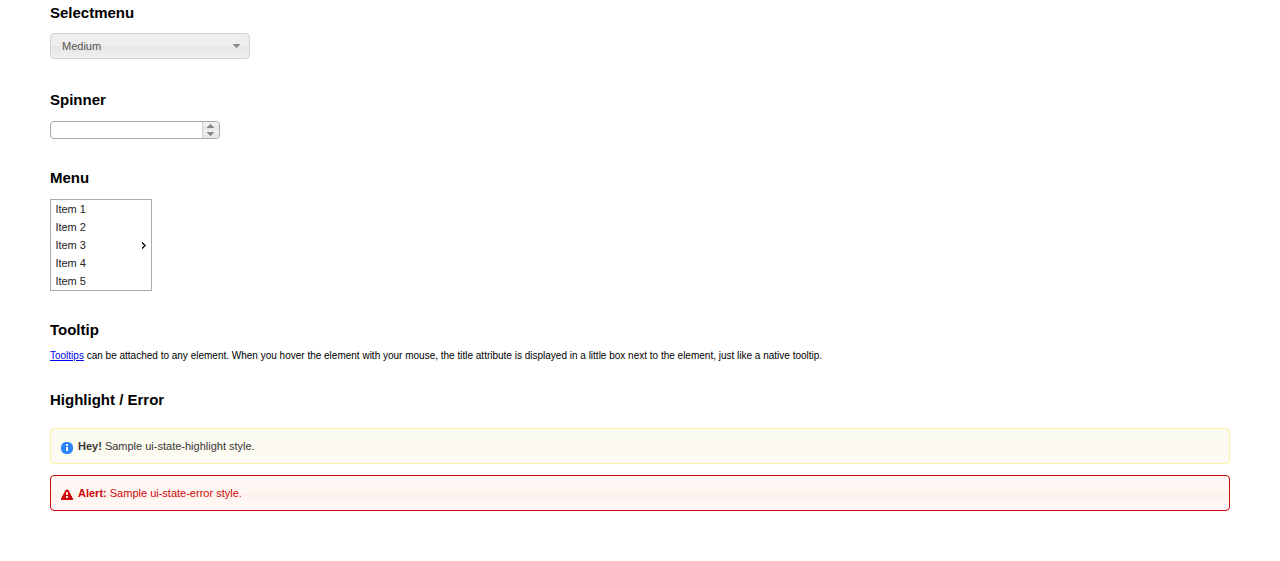
<file: libs/jquery-ui/index.html>
<!doctype html>
<html lang="us">
<head>
	<meta charset="utf-8">
	<title>jQuery UI Example Page</title>
	<link href="jquery-ui.css" rel="stylesheet">
	<style>
	body{
		font: 62.5% "Trebuchet MS", sans-serif;
		margin: 50px;
	}
	.demoHeaders {
		margin-top: 2em;
	}
	#dialog-link {
		padding: .4em 1em .4em 20px;
		text-decoration: none;
		position: relative;
	}
	#dialog-link span.ui-icon {
		margin: 0 5px 0 0;
		position: absolute;
		left: .2em;
		top: 50%;
		margin-top: -8px;
	}
	#icons {
		margin: 0;
		padding: 0;
	}
	#icons li {
		margin: 2px;
		position: relative;
		padding: 4px 0;
		cursor: pointer;
		float: left;
		list-style: none;
	}
	#icons span.ui-icon {
		float: left;
		margin: 0 4px;
	}
	.fakewindowcontain .ui-widget-overlay {
		position: absolute;
	}
	select {
		width: 200px;
	}
	</style>
</head>
<body>

<h1>Welcome to jQuery UI!</h1>

<div class="ui-widget">
	<p>This page demonstrates the widgets and theme you selected in Download Builder. Please make sure you are using them with a compatible jQuery version.</p>
</div>

<h1>YOUR COMPONENTS:</h1>


<!-- Accordion -->
<h2 class="demoHeaders">Accordion</h2>
<div id="accordion">
	<h3>First</h3>
	<div>Lorem ipsum dolor sit amet. Lorem ipsum dolor sit amet. Lorem ipsum dolor sit amet.</div>
	<h3>Second</h3>
	<div>Phasellus mattis tincidunt nibh.</div>
	<h3>Third</h3>
	<div>Nam dui erat, auctor a, dignissim quis.</div>
</div>



<!-- Autocomplete -->
<h2 class="demoHeaders">Autocomplete</h2>
<div>
	<input id="autocomplete" title="type &quot;a&quot;">
</div>



<!-- Button -->
<h2 class="demoHeaders">Button</h2>
<button id="button">A button element</button>
<form style="margin-top: 1em;">
	<div id="radioset">
		<input type="radio" id="radio1" name="radio"><label for="radio1">Choice 1</label>
		<input type="radio" id="radio2" name="radio" checked="checked"><label for="radio2">Choice 2</label>
		<input type="radio" id="radio3" name="radio"><label for="radio3">Choice 3</label>
	</div>
</form>



<!-- Tabs -->
<h2 class="demoHeaders">Tabs</h2>
<div id="tabs">
	<ul>
		<li><a href="#tabs-1">First</a></li>
		<li><a href="#tabs-2">Second</a></li>
		<li><a href="#tabs-3">Third</a></li>
	</ul>
	<div id="tabs-1">Lorem ipsum dolor sit amet, consectetur adipisicing elit, sed do eiusmod tempor incididunt ut labore et dolore magna aliqua. Ut enim ad minim veniam, quis nostrud exercitation ullamco laboris nisi ut aliquip ex ea commodo consequat.</div>
	<div id="tabs-2">Phasellus mattis tincidunt nibh. Cras orci urna, blandit id, pretium vel, aliquet ornare, felis. Maecenas scelerisque sem non nisl. Fusce sed lorem in enim dictum bibendum.</div>
	<div id="tabs-3">Nam dui erat, auctor a, dignissim quis, sollicitudin eu, felis. Pellentesque nisi urna, interdum eget, sagittis et, consequat vestibulum, lacus. Mauris porttitor ullamcorper augue.</div>
</div>



<!-- Dialog NOTE: Dialog is not generated by UI in this demo so it can be visually styled in themeroller-->
<h2 class="demoHeaders">Dialog</h2>
<p><a href="#" id="dialog-link" class="ui-state-default ui-corner-all"><span class="ui-icon ui-icon-newwin"></span>Open Dialog</a></p>

<h2 class="demoHeaders">Overlay and Shadow Classes <em>(not currently used in UI widgets)</em></h2>
<div style="position: relative; width: 96%; height: 200px; padding:1% 2%; overflow:hidden;" class="fakewindowcontain">
	<p>Lorem ipsum dolor sit amet,  Nulla nec tortor. Donec id elit quis purus consectetur consequat. </p><p>Nam congue semper tellus. Sed erat dolor, dapibus sit amet, venenatis ornare, ultrices ut, nisi. Aliquam ante. Suspendisse scelerisque dui nec velit. Duis augue augue, gravida euismod, vulputate ac, facilisis id, sem. Morbi in orci. </p><p>Nulla purus lacus, pulvinar vel, malesuada ac, mattis nec, quam. Nam molestie scelerisque quam. Nullam feugiat cursus lacus.orem ipsum dolor sit amet, consectetur adipiscing elit. Donec libero risus, commodo vitae, pharetra mollis, posuere eu, pede. Nulla nec tortor. Donec id elit quis purus consectetur consequat. </p><p>Nam congue semper tellus. Sed erat dolor, dapibus sit amet, venenatis ornare, ultrices ut, nisi. Aliquam ante. Suspendisse scelerisque dui nec velit. Duis augue augue, gravida euismod, vulputate ac, facilisis id, sem. Morbi in orci. Nulla purus lacus, pulvinar vel, malesuada ac, mattis nec, quam. Nam molestie scelerisque quam. </p><p>Nullam feugiat cursus lacus.orem ipsum dolor sit amet, consectetur adipiscing elit. Donec libero risus, commodo vitae, pharetra mollis, posuere eu, pede. Nulla nec tortor. Donec id elit quis purus consectetur consequat. Nam congue semper tellus. Sed erat dolor, dapibus sit amet, venenatis ornare, ultrices ut, nisi. Aliquam ante. </p><p>Suspendisse scelerisque dui nec velit. Duis augue augue, gravida euismod, vulputate ac, facilisis id, sem. Morbi in orci. Nulla purus lacus, pulvinar vel, malesuada ac, mattis nec, quam. Nam molestie scelerisque quam. Nullam feugiat cursus lacus.orem ipsum dolor sit amet, consectetur adipiscing elit. Donec libero risus, commodo vitae, pharetra mollis, posuere eu, pede. Nulla nec tortor. Donec id elit quis purus consectetur consequat. Nam congue semper tellus. Sed erat dolor, dapibus sit amet, venenatis ornare, ultrices ut, nisi. </p>

	<!-- ui-dialog -->
	<div class="ui-overlay"><div class="ui-widget-overlay"></div><div class="ui-widget-shadow ui-corner-all" style="width: 302px; height: 152px; position: absolute; left: 50px; top: 30px;"></div></div>
	<div style="position: absolute; width: 280px; height: 130px;left: 50px; top: 30px; padding: 10px;" class="ui-widget ui-widget-content ui-corner-all">
		<div class="ui-dialog-content ui-widget-content" style="background: none; border: 0;">
			<p>Lorem ipsum dolor sit amet, consectetur adipisicing elit, sed do eiusmod tempor incididunt ut labore et dolore magna aliqua. Ut enim ad minim veniam, quis nostrud exercitation ullamco laboris nisi ut aliquip ex ea commodo consequat.</p>
		</div>
	</div>

</div>

<!-- ui-dialog -->
<div id="dialog" title="Dialog Title">
	<p>Lorem ipsum dolor sit amet, consectetur adipisicing elit, sed do eiusmod tempor incididunt ut labore et dolore magna aliqua. Ut enim ad minim veniam, quis nostrud exercitation ullamco laboris nisi ut aliquip ex ea commodo consequat.</p>
</div>



<h2 class="demoHeaders">Framework Icons (content color preview)</h2>
<ul id="icons" class="ui-widget ui-helper-clearfix">
	<li class="ui-state-default ui-corner-all" title=".ui-icon-carat-1-n"><span class="ui-icon ui-icon-carat-1-n"></span></li>
	<li class="ui-state-default ui-corner-all" title=".ui-icon-carat-1-ne"><span class="ui-icon ui-icon-carat-1-ne"></span></li>
	<li class="ui-state-default ui-corner-all" title=".ui-icon-carat-1-e"><span class="ui-icon ui-icon-carat-1-e"></span></li>
	<li class="ui-state-default ui-corner-all" title=".ui-icon-carat-1-se"><span class="ui-icon ui-icon-carat-1-se"></span></li>
	<li class="ui-state-default ui-corner-all" title=".ui-icon-carat-1-s"><span class="ui-icon ui-icon-carat-1-s"></span></li>
	<li class="ui-state-default ui-corner-all" title=".ui-icon-carat-1-sw"><span class="ui-icon ui-icon-carat-1-sw"></span></li>
	<li class="ui-state-default ui-corner-all" title=".ui-icon-carat-1-w"><span class="ui-icon ui-icon-carat-1-w"></span></li>
	<li class="ui-state-default ui-corner-all" title=".ui-icon-carat-1-nw"><span class="ui-icon ui-icon-carat-1-nw"></span></li>
	<li class="ui-state-default ui-corner-all" title=".ui-icon-carat-2-n-s"><span class="ui-icon ui-icon-carat-2-n-s"></span></li>
	<li class="ui-state-default ui-corner-all" title=".ui-icon-carat-2-e-w"><span class="ui-icon ui-icon-carat-2-e-w"></span></li>
	<li class="ui-state-default ui-corner-all" title=".ui-icon-triangle-1-n"><span class="ui-icon ui-icon-triangle-1-n"></span></li>
	<li class="ui-state-default ui-corner-all" title=".ui-icon-triangle-1-ne"><span class="ui-icon ui-icon-triangle-1-ne"></span></li>
	<li class="ui-state-default ui-corner-all" title=".ui-icon-triangle-1-e"><span class="ui-icon ui-icon-triangle-1-e"></span></li>
	<li class="ui-state-default ui-corner-all" title=".ui-icon-triangle-1-se"><span class="ui-icon ui-icon-triangle-1-se"></span></li>
	<li class="ui-state-default ui-corner-all" title=".ui-icon-triangle-1-s"><span class="ui-icon ui-icon-triangle-1-s"></span></li>
	<li class="ui-state-default ui-corner-all" title=".ui-icon-triangle-1-sw"><span class="ui-icon ui-icon-triangle-1-sw"></span></li>
	<li class="ui-state-default ui-corner-all" title=".ui-icon-triangle-1-w"><span class="ui-icon ui-icon-triangle-1-w"></span></li>
	<li class="ui-state-default ui-corner-all" title=".ui-icon-triangle-1-nw"><span class="ui-icon ui-icon-triangle-1-nw"></span></li>
	<li class="ui-state-default ui-corner-all" title=".ui-icon-triangle-2-n-s"><span class="ui-icon ui-icon-triangle-2-n-s"></span></li>
	<li class="ui-state-default ui-corner-all" title=".ui-icon-triangle-2-e-w"><span class="ui-icon ui-icon-triangle-2-e-w"></span></li>
	<li class="ui-state-default ui-corner-all" title=".ui-icon-arrow-1-n"><span class="ui-icon ui-icon-arrow-1-n"></span></li>
	<li class="ui-state-default ui-corner-all" title=".ui-icon-arrow-1-ne"><span class="ui-icon ui-icon-arrow-1-ne"></span></li>
	<li class="ui-state-default ui-corner-all" title=".ui-icon-arrow-1-e"><span class="ui-icon ui-icon-arrow-1-e"></span></li>
	<li class="ui-state-default ui-corner-all" title=".ui-icon-arrow-1-se"><span class="ui-icon ui-icon-arrow-1-se"></span></li>
	<li class="ui-state-default ui-corner-all" title=".ui-icon-arrow-1-s"><span class="ui-icon ui-icon-arrow-1-s"></span></li>
	<li class="ui-state-default ui-corner-all" title=".ui-icon-arrow-1-sw"><span class="ui-icon ui-icon-arrow-1-sw"></span></li>
	<li class="ui-state-default ui-corner-all" title=".ui-icon-arrow-1-w"><span class="ui-icon ui-icon-arrow-1-w"></span></li>
	<li class="ui-state-default ui-corner-all" title=".ui-icon-arrow-1-nw"><span class="ui-icon ui-icon-arrow-1-nw"></span></li>
	<li class="ui-state-default ui-corner-all" title=".ui-icon-arrow-2-n-s"><span class="ui-icon ui-icon-arrow-2-n-s"></span></li>
	<li class="ui-state-default ui-corner-all" title=".ui-icon-arrow-2-ne-sw"><span class="ui-icon ui-icon-arrow-2-ne-sw"></span></li>
	<li class="ui-state-default ui-corner-all" title=".ui-icon-arrow-2-e-w"><span class="ui-icon ui-icon-arrow-2-e-w"></span></li>
	<li class="ui-state-default ui-corner-all" title=".ui-icon-arrow-2-se-nw"><span class="ui-icon ui-icon-arrow-2-se-nw"></span></li>
	<li class="ui-state-default ui-corner-all" title=".ui-icon-arrowstop-1-n"><span class="ui-icon ui-icon-arrowstop-1-n"></span></li>
	<li class="ui-state-default ui-corner-all" title=".ui-icon-arrowstop-1-e"><span class="ui-icon ui-icon-arrowstop-1-e"></span></li>
	<li class="ui-state-default ui-corner-all" title=".ui-icon-arrowstop-1-s"><span class="ui-icon ui-icon-arrowstop-1-s"></span></li>
	<li class="ui-state-default ui-corner-all" title=".ui-icon-arrowstop-1-w"><span class="ui-icon ui-icon-arrowstop-1-w"></span></li>
	<li class="ui-state-default ui-corner-all" title=".ui-icon-arrowthick-1-n"><span class="ui-icon ui-icon-arrowthick-1-n"></span></li>
	<li class="ui-state-default ui-corner-all" title=".ui-icon-arrowthick-1-ne"><span class="ui-icon ui-icon-arrowthick-1-ne"></span></li>
	<li class="ui-state-default ui-corner-all" title=".ui-icon-arrowthick-1-e"><span class="ui-icon ui-icon-arrowthick-1-e"></span></li>
	<li class="ui-state-default ui-corner-all" title=".ui-icon-arrowthick-1-se"><span class="ui-icon ui-icon-arrowthick-1-se"></span></li>
	<li class="ui-state-default ui-corner-all" title=".ui-icon-arrowthick-1-s"><span class="ui-icon ui-icon-arrowthick-1-s"></span></li>
	<li class="ui-state-default ui-corner-all" title=".ui-icon-arrowthick-1-sw"><span class="ui-icon ui-icon-arrowthick-1-sw"></span></li>
	<li class="ui-state-default ui-corner-all" title=".ui-icon-arrowthick-1-w"><span class="ui-icon ui-icon-arrowthick-1-w"></span></li>
	<li class="ui-state-default ui-corner-all" title=".ui-icon-arrowthick-1-nw"><span class="ui-icon ui-icon-arrowthick-1-nw"></span></li>
	<li class="ui-state-default ui-corner-all" title=".ui-icon-arrowthick-2-n-s"><span class="ui-icon ui-icon-arrowthick-2-n-s"></span></li>
	<li class="ui-state-default ui-corner-all" title=".ui-icon-arrowthick-2-ne-sw"><span class="ui-icon ui-icon-arrowthick-2-ne-sw"></span></li>
	<li class="ui-state-default ui-corner-all" title=".ui-icon-arrowthick-2-e-w"><span class="ui-icon ui-icon-arrowthick-2-e-w"></span></li>
	<li class="ui-state-default ui-corner-all" title=".ui-icon-arrowthick-2-se-nw"><span class="ui-icon ui-icon-arrowthick-2-se-nw"></span></li>
	<li class="ui-state-default ui-corner-all" title=".ui-icon-arrowthickstop-1-n"><span class="ui-icon ui-icon-arrowthickstop-1-n"></span></li>
	<li class="ui-state-default ui-corner-all" title=".ui-icon-arrowthickstop-1-e"><span class="ui-icon ui-icon-arrowthickstop-1-e"></span></li>
	<li class="ui-state-default ui-corner-all" title=".ui-icon-arrowthickstop-1-s"><span class="ui-icon ui-icon-arrowthickstop-1-s"></span></li>
	<li class="ui-state-default ui-corner-all" title=".ui-icon-arrowthickstop-1-w"><span class="ui-icon ui-icon-arrowthickstop-1-w"></span></li>
	<li class="ui-state-default ui-corner-all" title=".ui-icon-arrowreturnthick-1-w"><span class="ui-icon ui-icon-arrowreturnthick-1-w"></span></li>
	<li class="ui-state-default ui-corner-all" title=".ui-icon-arrowreturnthick-1-n"><span class="ui-icon ui-icon-arrowreturnthick-1-n"></span></li>
	<li class="ui-state-default ui-corner-all" title=".ui-icon-arrowreturnthick-1-e"><span class="ui-icon ui-icon-arrowreturnthick-1-e"></span></li>
	<li class="ui-state-default ui-corner-all" title=".ui-icon-arrowreturnthick-1-s"><span class="ui-icon ui-icon-arrowreturnthick-1-s"></span></li>
	<li class="ui-state-default ui-corner-all" title=".ui-icon-arrowreturn-1-w"><span class="ui-icon ui-icon-arrowreturn-1-w"></span></li>
	<li class="ui-state-default ui-corner-all" title=".ui-icon-arrowreturn-1-n"><span class="ui-icon ui-icon-arrowreturn-1-n"></span></li>
	<li class="ui-state-default ui-corner-all" title=".ui-icon-arrowreturn-1-e"><span class="ui-icon ui-icon-arrowreturn-1-e"></span></li>
	<li class="ui-state-default ui-corner-all" title=".ui-icon-arrowreturn-1-s"><span class="ui-icon ui-icon-arrowreturn-1-s"></span></li>
	<li class="ui-state-default ui-corner-all" title=".ui-icon-arrowrefresh-1-w"><span class="ui-icon ui-icon-arrowrefresh-1-w"></span></li>
	<li class="ui-state-default ui-corner-all" title=".ui-icon-arrowrefresh-1-n"><span class="ui-icon ui-icon-arrowrefresh-1-n"></span></li>
	<li class="ui-state-default ui-corner-all" title=".ui-icon-arrowrefresh-1-e"><span class="ui-icon ui-icon-arrowrefresh-1-e"></span></li>
	<li class="ui-state-default ui-corner-all" title=".ui-icon-arrowrefresh-1-s"><span class="ui-icon ui-icon-arrowrefresh-1-s"></span></li>
	<li class="ui-state-default ui-corner-all" title=".ui-icon-arrow-4"><span class="ui-icon ui-icon-arrow-4"></span></li>
	<li class="ui-state-default ui-corner-all" title=".ui-icon-arrow-4-diag"><span class="ui-icon ui-icon-arrow-4-diag"></span></li>
	<li class="ui-state-default ui-corner-all" title=".ui-icon-extlink"><span class="ui-icon ui-icon-extlink"></span></li>
	<li class="ui-state-default ui-corner-all" title=".ui-icon-newwin"><span class="ui-icon ui-icon-newwin"></span></li>
	<li class="ui-state-default ui-corner-all" title=".ui-icon-refresh"><span class="ui-icon ui-icon-refresh"></span></li>
	<li class="ui-state-default ui-corner-all" title=".ui-icon-shuffle"><span class="ui-icon ui-icon-shuffle"></span></li>
	<li class="ui-state-default ui-corner-all" title=".ui-icon-transfer-e-w"><span class="ui-icon ui-icon-transfer-e-w"></span></li>
	<li class="ui-state-default ui-corner-all" title=".ui-icon-transferthick-e-w"><span class="ui-icon ui-icon-transferthick-e-w"></span></li>
	<li class="ui-state-default ui-corner-all" title=".ui-icon-folder-collapsed"><span class="ui-icon ui-icon-folder-collapsed"></span></li>
	<li class="ui-state-default ui-corner-all" title=".ui-icon-folder-open"><span class="ui-icon ui-icon-folder-open"></span></li>
	<li class="ui-state-default ui-corner-all" title=".ui-icon-document"><span class="ui-icon ui-icon-document"></span></li>
	<li class="ui-state-default ui-corner-all" title=".ui-icon-document-b"><span class="ui-icon ui-icon-document-b"></span></li>
	<li class="ui-state-default ui-corner-all" title=".ui-icon-note"><span class="ui-icon ui-icon-note"></span></li>
	<li class="ui-state-default ui-corner-all" title=".ui-icon-mail-closed"><span class="ui-icon ui-icon-mail-closed"></span></li>
	<li class="ui-state-default ui-corner-all" title=".ui-icon-mail-open"><span class="ui-icon ui-icon-mail-open"></span></li>
	<li class="ui-state-default ui-corner-all" title=".ui-icon-suitcase"><span class="ui-icon ui-icon-suitcase"></span></li>
	<li class="ui-state-default ui-corner-all" title=".ui-icon-comment"><span class="ui-icon ui-icon-comment"></span></li>
	<li class="ui-state-default ui-corner-all" title=".ui-icon-person"><span class="ui-icon ui-icon-person"></span></li>
	<li class="ui-state-default ui-corner-all" title=".ui-icon-print"><span class="ui-icon ui-icon-print"></span></li>
	<li class="ui-state-default ui-corner-all" title=".ui-icon-trash"><span class="ui-icon ui-icon-trash"></span></li>
	<li class="ui-state-default ui-corner-all" title=".ui-icon-locked"><span class="ui-icon ui-icon-locked"></span></li>
	<li class="ui-state-default ui-corner-all" title=".ui-icon-unlocked"><span class="ui-icon ui-icon-unlocked"></span></li>
	<li class="ui-state-default ui-corner-all" title=".ui-icon-bookmark"><span class="ui-icon ui-icon-bookmark"></span></li>
	<li class="ui-state-default ui-corner-all" title=".ui-icon-tag"><span class="ui-icon ui-icon-tag"></span></li>
	<li class="ui-state-default ui-corner-all" title=".ui-icon-home"><span class="ui-icon ui-icon-home"></span></li>
	<li class="ui-state-default ui-corner-all" title=".ui-icon-flag"><span class="ui-icon ui-icon-flag"></span></li>
	<li class="ui-state-default ui-corner-all" title=".ui-icon-calculator"><span class="ui-icon ui-icon-calculator"></span></li>
	<li class="ui-state-default ui-corner-all" title=".ui-icon-cart"><span class="ui-icon ui-icon-cart"></span></li>
	<li class="ui-state-default ui-corner-all" title=".ui-icon-pencil"><span class="ui-icon ui-icon-pencil"></span></li>
	<li class="ui-state-default ui-corner-all" title=".ui-icon-clock"><span class="ui-icon ui-icon-clock"></span></li>
	<li class="ui-state-default ui-corner-all" title=".ui-icon-disk"><span class="ui-icon ui-icon-disk"></span></li>
	<li class="ui-state-default ui-corner-all" title=".ui-icon-calendar"><span class="ui-icon ui-icon-calendar"></span></li>
	<li class="ui-state-default ui-corner-all" title=".ui-icon-zoomin"><span class="ui-icon ui-icon-zoomin"></span></li>
	<li class="ui-state-default ui-corner-all" title=".ui-icon-zoomout"><span class="ui-icon ui-icon-zoomout"></span></li>
	<li class="ui-state-default ui-corner-all" title=".ui-icon-search"><span class="ui-icon ui-icon-search"></span></li>
	<li class="ui-state-default ui-corner-all" title=".ui-icon-wrench"><span class="ui-icon ui-icon-wrench"></span></li>
	<li class="ui-state-default ui-corner-all" title=".ui-icon-gear"><span class="ui-icon ui-icon-gear"></span></li>
	<li class="ui-state-default ui-corner-all" title=".ui-icon-heart"><span class="ui-icon ui-icon-heart"></span></li>
	<li class="ui-state-default ui-corner-all" title=".ui-icon-star"><span class="ui-icon ui-icon-star"></span></li>
	<li class="ui-state-default ui-corner-all" title=".ui-icon-link"><span class="ui-icon ui-icon-link"></span></li>
	<li class="ui-state-default ui-corner-all" title=".ui-icon-cancel"><span class="ui-icon ui-icon-cancel"></span></li>
	<li class="ui-state-default ui-corner-all" title=".ui-icon-plus"><span class="ui-icon ui-icon-plus"></span></li>
	<li class="ui-state-default ui-corner-all" title=".ui-icon-plusthick"><span class="ui-icon ui-icon-plusthick"></span></li>
	<li class="ui-state-default ui-corner-all" title=".ui-icon-minus"><span class="ui-icon ui-icon-minus"></span></li>
	<li class="ui-state-default ui-corner-all" title=".ui-icon-minusthick"><span class="ui-icon ui-icon-minusthick"></span></li>
	<li class="ui-state-default ui-corner-all" title=".ui-icon-close"><span class="ui-icon ui-icon-close"></span></li>
	<li class="ui-state-default ui-corner-all" title=".ui-icon-closethick"><span class="ui-icon ui-icon-closethick"></span></li>
	<li class="ui-state-default ui-corner-all" title=".ui-icon-key"><span class="ui-icon ui-icon-key"></span></li>
	<li class="ui-state-default ui-corner-all" title=".ui-icon-lightbulb"><span class="ui-icon ui-icon-lightbulb"></span></li>
	<li class="ui-state-default ui-corner-all" title=".ui-icon-scissors"><span class="ui-icon ui-icon-scissors"></span></li>
	<li class="ui-state-default ui-corner-all" title=".ui-icon-clipboard"><span class="ui-icon ui-icon-clipboard"></span></li>
	<li class="ui-state-default ui-corner-all" title=".ui-icon-copy"><span class="ui-icon ui-icon-copy"></span></li>
	<li class="ui-state-default ui-corner-all" title=".ui-icon-contact"><span class="ui-icon ui-icon-contact"></span></li>
	<li class="ui-state-default ui-corner-all" title=".ui-icon-image"><span class="ui-icon ui-icon-image"></span></li>
	<li class="ui-state-default ui-corner-all" title=".ui-icon-video"><span class="ui-icon ui-icon-video"></span></li>
	<li class="ui-state-default ui-corner-all" title=".ui-icon-script"><span class="ui-icon ui-icon-script"></span></li>
	<li class="ui-state-default ui-corner-all" title=".ui-icon-alert"><span class="ui-icon ui-icon-alert"></span></li>
	<li class="ui-state-default ui-corner-all" title=".ui-icon-info"><span class="ui-icon ui-icon-info"></span></li>
	<li class="ui-state-default ui-corner-all" title=".ui-icon-notice"><span class="ui-icon ui-icon-notice"></span></li>
	<li class="ui-state-default ui-corner-all" title=".ui-icon-help"><span class="ui-icon ui-icon-help"></span></li>
	<li class="ui-state-default ui-corner-all" title=".ui-icon-check"><span class="ui-icon ui-icon-check"></span></li>
	<li class="ui-state-default ui-corner-all" title=".ui-icon-bullet"><span class="ui-icon ui-icon-bullet"></span></li>
	<li class="ui-state-default ui-corner-all" title=".ui-icon-radio-off"><span class="ui-icon ui-icon-radio-off"></span></li>
	<li class="ui-state-default ui-corner-all" title=".ui-icon-radio-on"><span class="ui-icon ui-icon-radio-on"></span></li>
	<li class="ui-state-default ui-corner-all" title=".ui-icon-pin-w"><span class="ui-icon ui-icon-pin-w"></span></li>
	<li class="ui-state-default ui-corner-all" title=".ui-icon-pin-s"><span class="ui-icon ui-icon-pin-s"></span></li>
	<li class="ui-state-default ui-corner-all" title=".ui-icon-play"><span class="ui-icon ui-icon-play"></span></li>
	<li class="ui-state-default ui-corner-all" title=".ui-icon-pause"><span class="ui-icon ui-icon-pause"></span></li>
	<li class="ui-state-default ui-corner-all" title=".ui-icon-seek-next"><span class="ui-icon ui-icon-seek-next"></span></li>
	<li class="ui-state-default ui-corner-all" title=".ui-icon-seek-prev"><span class="ui-icon ui-icon-seek-prev"></span></li>
	<li class="ui-state-default ui-corner-all" title=".ui-icon-seek-end"><span class="ui-icon ui-icon-seek-end"></span></li>
	<li class="ui-state-default ui-corner-all" title=".ui-icon-seek-first"><span class="ui-icon ui-icon-seek-first"></span></li>
	<li class="ui-state-default ui-corner-all" title=".ui-icon-stop"><span class="ui-icon ui-icon-stop"></span></li>
	<li class="ui-state-default ui-corner-all" title=".ui-icon-eject"><span class="ui-icon ui-icon-eject"></span></li>
	<li class="ui-state-default ui-corner-all" title=".ui-icon-volume-off"><span class="ui-icon ui-icon-volume-off"></span></li>
	<li class="ui-state-default ui-corner-all" title=".ui-icon-volume-on"><span class="ui-icon ui-icon-volume-on"></span></li>
	<li class="ui-state-default ui-corner-all" title=".ui-icon-power"><span class="ui-icon ui-icon-power"></span></li>
	<li class="ui-state-default ui-corner-all" title=".ui-icon-signal-diag"><span class="ui-icon ui-icon-signal-diag"></span></li>
	<li class="ui-state-default ui-corner-all" title=".ui-icon-signal"><span class="ui-icon ui-icon-signal"></span></li>
	<li class="ui-state-default ui-corner-all" title=".ui-icon-battery-0"><span class="ui-icon ui-icon-battery-0"></span></li>
	<li class="ui-state-default ui-corner-all" title=".ui-icon-battery-1"><span class="ui-icon ui-icon-battery-1"></span></li>
	<li class="ui-state-default ui-corner-all" title=".ui-icon-battery-2"><span class="ui-icon ui-icon-battery-2"></span></li>
	<li class="ui-state-default ui-corner-all" title=".ui-icon-battery-3"><span class="ui-icon ui-icon-battery-3"></span></li>
	<li class="ui-state-default ui-corner-all" title=".ui-icon-circle-plus"><span class="ui-icon ui-icon-circle-plus"></span></li>
	<li class="ui-state-default ui-corner-all" title=".ui-icon-circle-minus"><span class="ui-icon ui-icon-circle-minus"></span></li>
	<li class="ui-state-default ui-corner-all" title=".ui-icon-circle-close"><span class="ui-icon ui-icon-circle-close"></span></li>
	<li class="ui-state-default ui-corner-all" title=".ui-icon-circle-triangle-e"><span class="ui-icon ui-icon-circle-triangle-e"></span></li>
	<li class="ui-state-default ui-corner-all" title=".ui-icon-circle-triangle-s"><span class="ui-icon ui-icon-circle-triangle-s"></span></li>
	<li class="ui-state-default ui-corner-all" title=".ui-icon-circle-triangle-w"><span class="ui-icon ui-icon-circle-triangle-w"></span></li>
	<li class="ui-state-default ui-corner-all" title=".ui-icon-circle-triangle-n"><span class="ui-icon ui-icon-circle-triangle-n"></span></li>
	<li class="ui-state-default ui-corner-all" title=".ui-icon-circle-arrow-e"><span class="ui-icon ui-icon-circle-arrow-e"></span></li>
	<li class="ui-state-default ui-corner-all" title=".ui-icon-circle-arrow-s"><span class="ui-icon ui-icon-circle-arrow-s"></span></li>
	<li class="ui-state-default ui-corner-all" title=".ui-icon-circle-arrow-w"><span class="ui-icon ui-icon-circle-arrow-w"></span></li>
	<li class="ui-state-default ui-corner-all" title=".ui-icon-circle-arrow-n"><span class="ui-icon ui-icon-circle-arrow-n"></span></li>
	<li class="ui-state-default ui-corner-all" title=".ui-icon-circle-zoomin"><span class="ui-icon ui-icon-circle-zoomin"></span></li>
	<li class="ui-state-default ui-corner-all" title=".ui-icon-circle-zoomout"><span class="ui-icon ui-icon-circle-zoomout"></span></li>
	<li class="ui-state-default ui-corner-all" title=".ui-icon-circle-check"><span class="ui-icon ui-icon-circle-check"></span></li>
	<li class="ui-state-default ui-corner-all" title=".ui-icon-circlesmall-plus"><span class="ui-icon ui-icon-circlesmall-plus"></span></li>
	<li class="ui-state-default ui-corner-all" title=".ui-icon-circlesmall-minus"><span class="ui-icon ui-icon-circlesmall-minus"></span></li>
	<li class="ui-state-default ui-corner-all" title=".ui-icon-circlesmall-close"><span class="ui-icon ui-icon-circlesmall-close"></span></li>
	<li class="ui-state-default ui-corner-all" title=".ui-icon-squaresmall-plus"><span class="ui-icon ui-icon-squaresmall-plus"></span></li>
	<li class="ui-state-default ui-corner-all" title=".ui-icon-squaresmall-minus"><span class="ui-icon ui-icon-squaresmall-minus"></span></li>
	<li class="ui-state-default ui-corner-all" title=".ui-icon-squaresmall-close"><span class="ui-icon ui-icon-squaresmall-close"></span></li>
	<li class="ui-state-default ui-corner-all" title=".ui-icon-grip-dotted-vertical"><span class="ui-icon ui-icon-grip-dotted-vertical"></span></li>
	<li class="ui-state-default ui-corner-all" title=".ui-icon-grip-dotted-horizontal"><span class="ui-icon ui-icon-grip-dotted-horizontal"></span></li>
	<li class="ui-state-default ui-corner-all" title=".ui-icon-grip-solid-vertical"><span class="ui-icon ui-icon-grip-solid-vertical"></span></li>
	<li class="ui-state-default ui-corner-all" title=".ui-icon-grip-solid-horizontal"><span class="ui-icon ui-icon-grip-solid-horizontal"></span></li>
	<li class="ui-state-default ui-corner-all" title=".ui-icon-gripsmall-diagonal-se"><span class="ui-icon ui-icon-gripsmall-diagonal-se"></span></li>
	<li class="ui-state-default ui-corner-all" title=".ui-icon-grip-diagonal-se"><span class="ui-icon ui-icon-grip-diagonal-se"></span></li>
</ul>


<!-- Slider -->
<h2 class="demoHeaders">Slider</h2>
<div id="slider"></div>



<!-- Datepicker -->
<h2 class="demoHeaders">Datepicker</h2>
<div id="datepicker"></div>



<!-- Progressbar -->
<h2 class="demoHeaders">Progressbar</h2>
<div id="progressbar"></div>



<!-- Progressbar -->
<h2 class="demoHeaders">Selectmenu</h2>
<select id="selectmenu">
	<option>Slower</option>
	<option>Slow</option>
	<option selected="selected">Medium</option>
	<option>Fast</option>
	<option>Faster</option>
</select>



<!-- Spinner -->
<h2 class="demoHeaders">Spinner</h2>
<input id="spinner">



<!-- Menu -->
<h2 class="demoHeaders">Menu</h2>
<ul style="width:100px;" id="menu">
	<li>Item 1</li>
	<li>Item 2</li>
	<li>Item 3
		<ul>
			<li>Item 3-1</li>
			<li>Item 3-2</li>
			<li>Item 3-3</li>
			<li>Item 3-4</li>
			<li>Item 3-5</li>
		</ul>
	</li>
	<li>Item 4</li>
	<li>Item 5</li>
</ul>



<!-- Tooltip -->
<h2 class="demoHeaders">Tooltip</h2>
<p id="tooltip">
	<a href="#" title="That&apos;s what this widget is">Tooltips</a> can be attached to any element. When you hover
the element with your mouse, the title attribute is displayed in a little box next to the element, just like a native tooltip.
</p>


<!-- Highlight / Error -->
<h2 class="demoHeaders">Highlight / Error</h2>
<div class="ui-widget">
	<div class="ui-state-highlight ui-corner-all" style="margin-top: 20px; padding: 0 .7em;">
		<p><span class="ui-icon ui-icon-info" style="float: left; margin-right: .3em;"></span>
		<strong>Hey!</strong> Sample ui-state-highlight style.</p>
	</div>
</div>
<br>
<div class="ui-widget">
	<div class="ui-state-error ui-corner-all" style="padding: 0 .7em;">
		<p><span class="ui-icon ui-icon-alert" style="float: left; margin-right: .3em;"></span>
		<strong>Alert:</strong> Sample ui-state-error style.</p>
	</div>
</div>

<script src="external/jquery/jquery.js"></script>
<script src="jquery-ui.js"></script>
<script>

$( "#accordion" ).accordion();



var availableTags = [
	"ActionScript",
	"AppleScript",
	"Asp",
	"BASIC",
	"C",
	"C++",
	"Clojure",
	"COBOL",
	"ColdFusion",
	"Erlang",
	"Fortran",
	"Groovy",
	"Haskell",
	"Java",
	"JavaScript",
	"Lisp",
	"Perl",
	"PHP",
	"Python",
	"Ruby",
	"Scala",
	"Scheme"
];
$( "#autocomplete" ).autocomplete({
	source: availableTags
});



$( "#button" ).button();
$( "#radioset" ).buttonset();



$( "#tabs" ).tabs();



$( "#dialog" ).dialog({
	autoOpen: false,
	width: 400,
	buttons: [
		{
			text: "Ok",
			click: function() {
				$( this ).dialog( "close" );
			}
		},
		{
			text: "Cancel",
			click: function() {
				$( this ).dialog( "close" );
			}
		}
	]
});

// Link to open the dialog
$( "#dialog-link" ).click(function( event ) {
	$( "#dialog" ).dialog( "open" );
	event.preventDefault();
});



$( "#datepicker" ).datepicker({
	inline: true
});



$( "#slider" ).slider({
	range: true,
	values: [ 17, 67 ]
});



$( "#progressbar" ).progressbar({
	value: 20
});



$( "#spinner" ).spinner();



$( "#menu" ).menu();



$( "#tooltip" ).tooltip();



$( "#selectmenu" ).selectmenu();


// Hover states on the static widgets
$( "#dialog-link, #icons li" ).hover(
	function() {
		$( this ).addClass( "ui-state-hover" );
	},
	function() {
		$( this ).removeClass( "ui-state-hover" );
	}
);
</script>
</body>
</html>
</file>
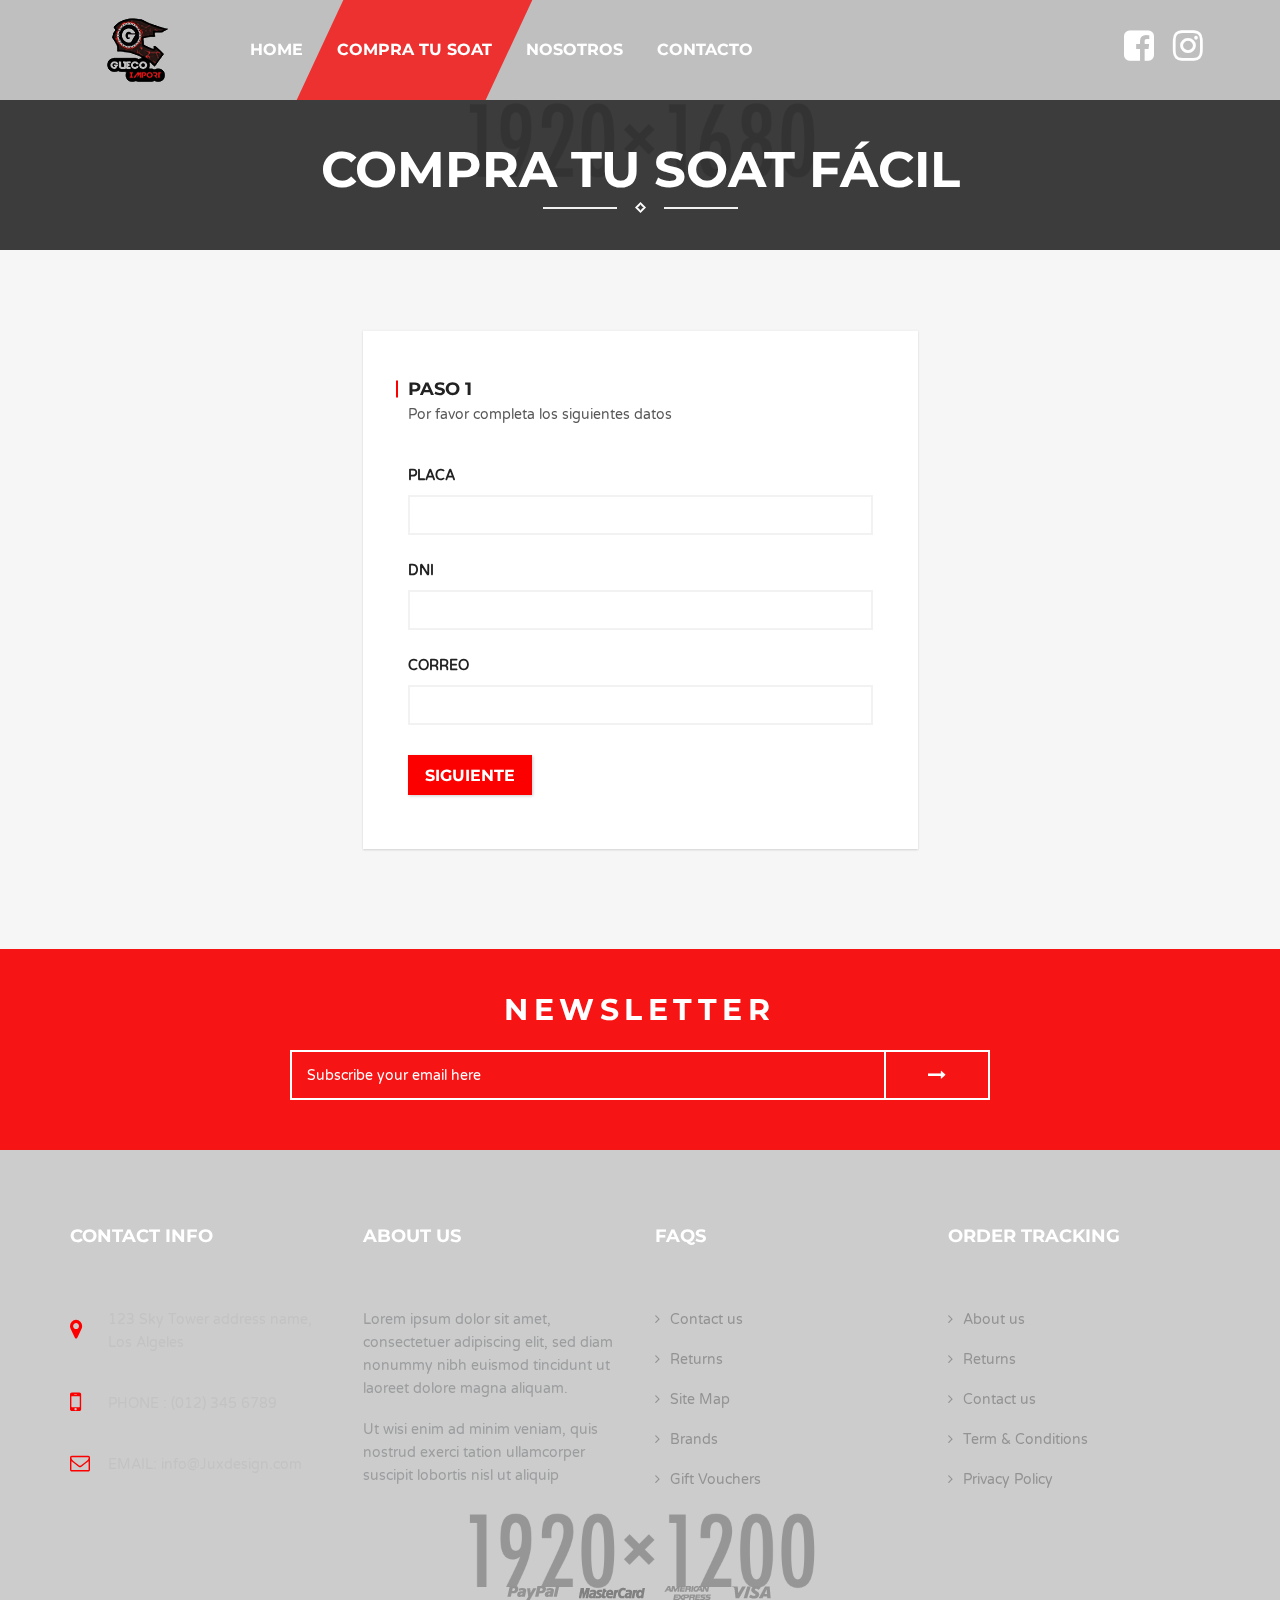
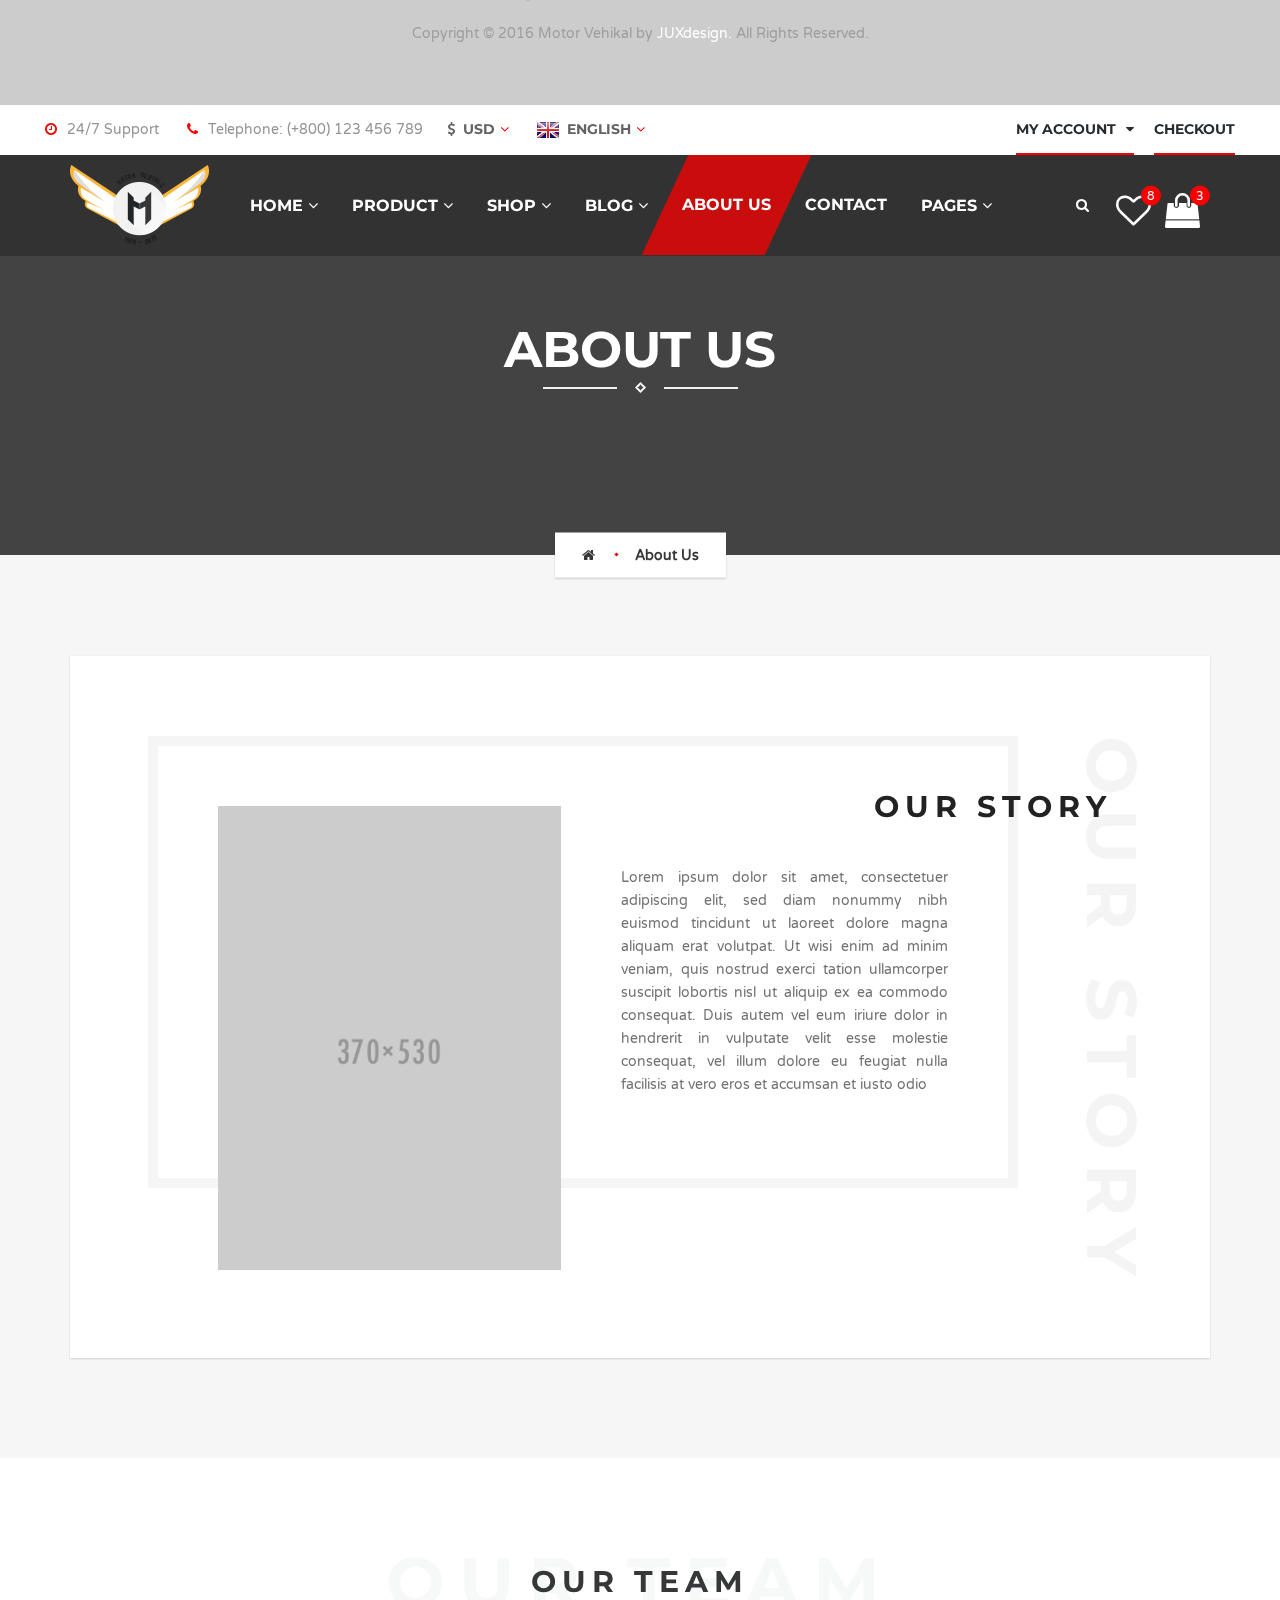
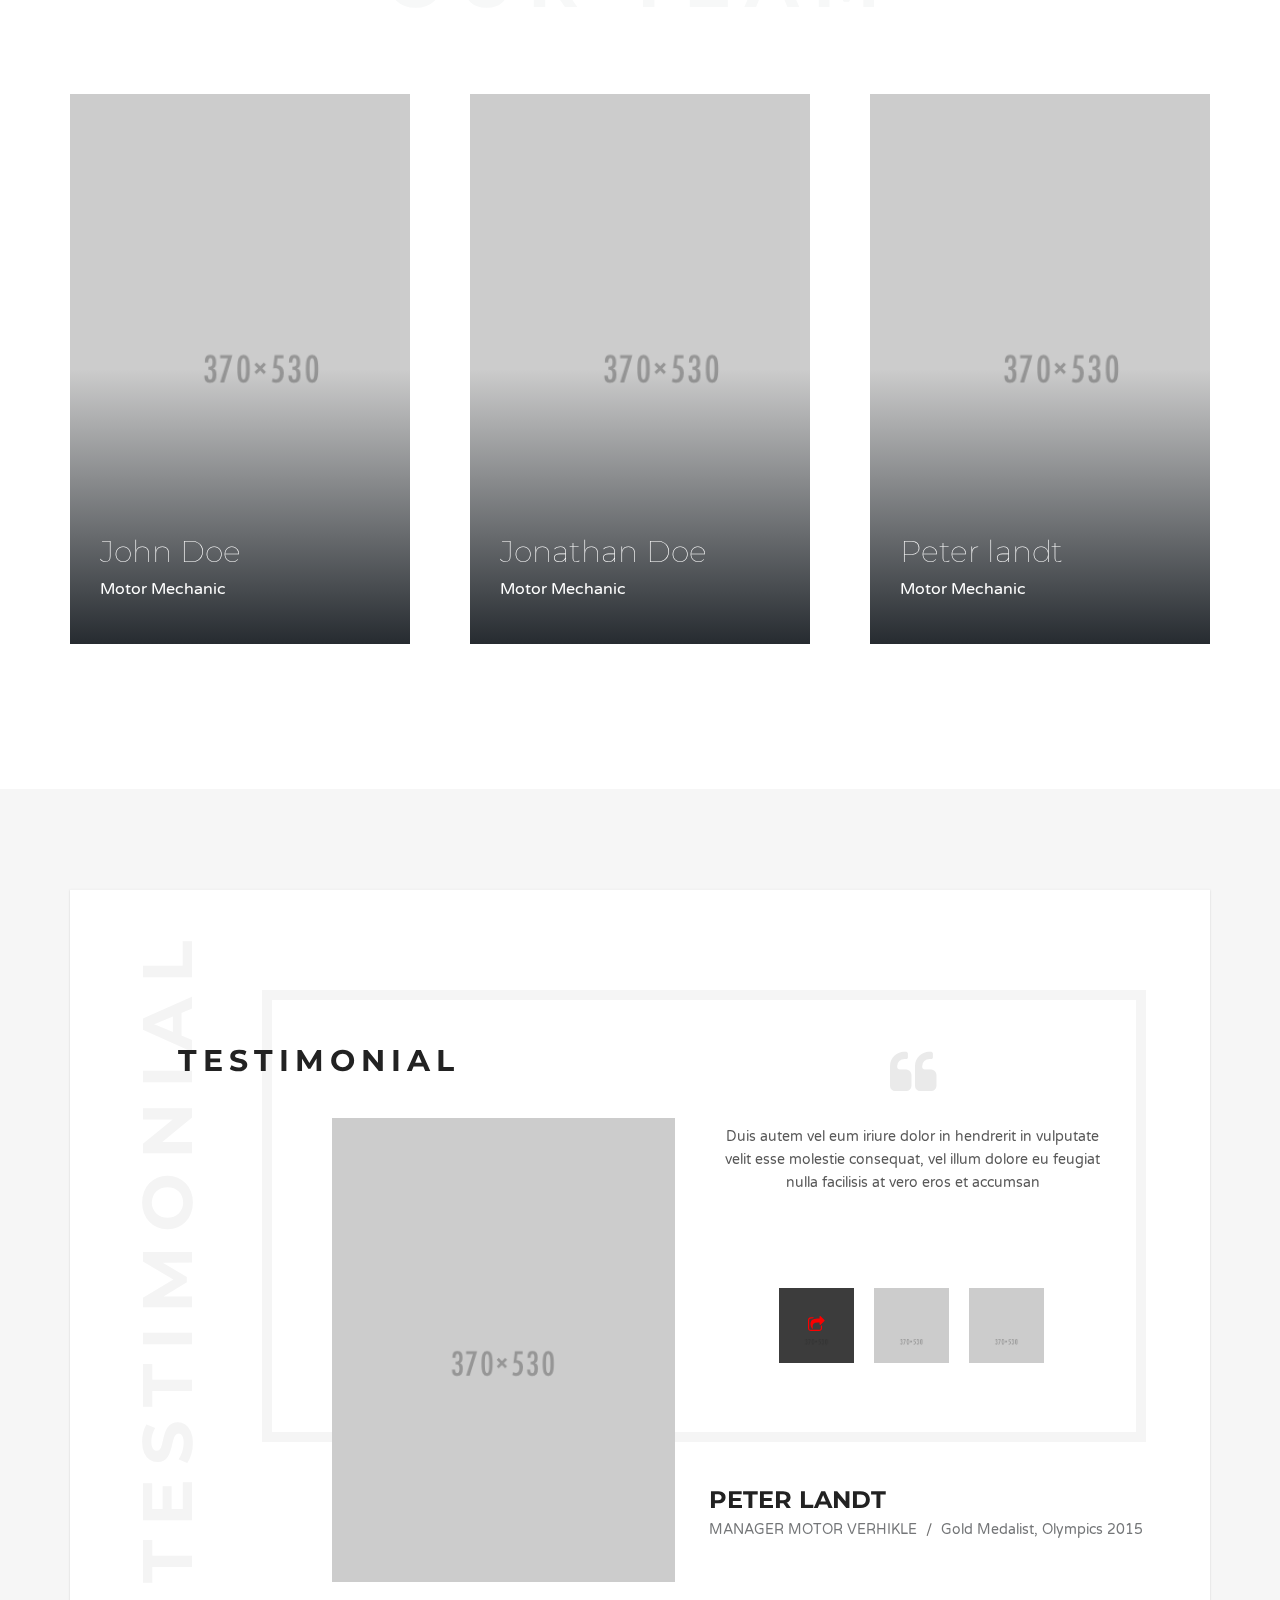
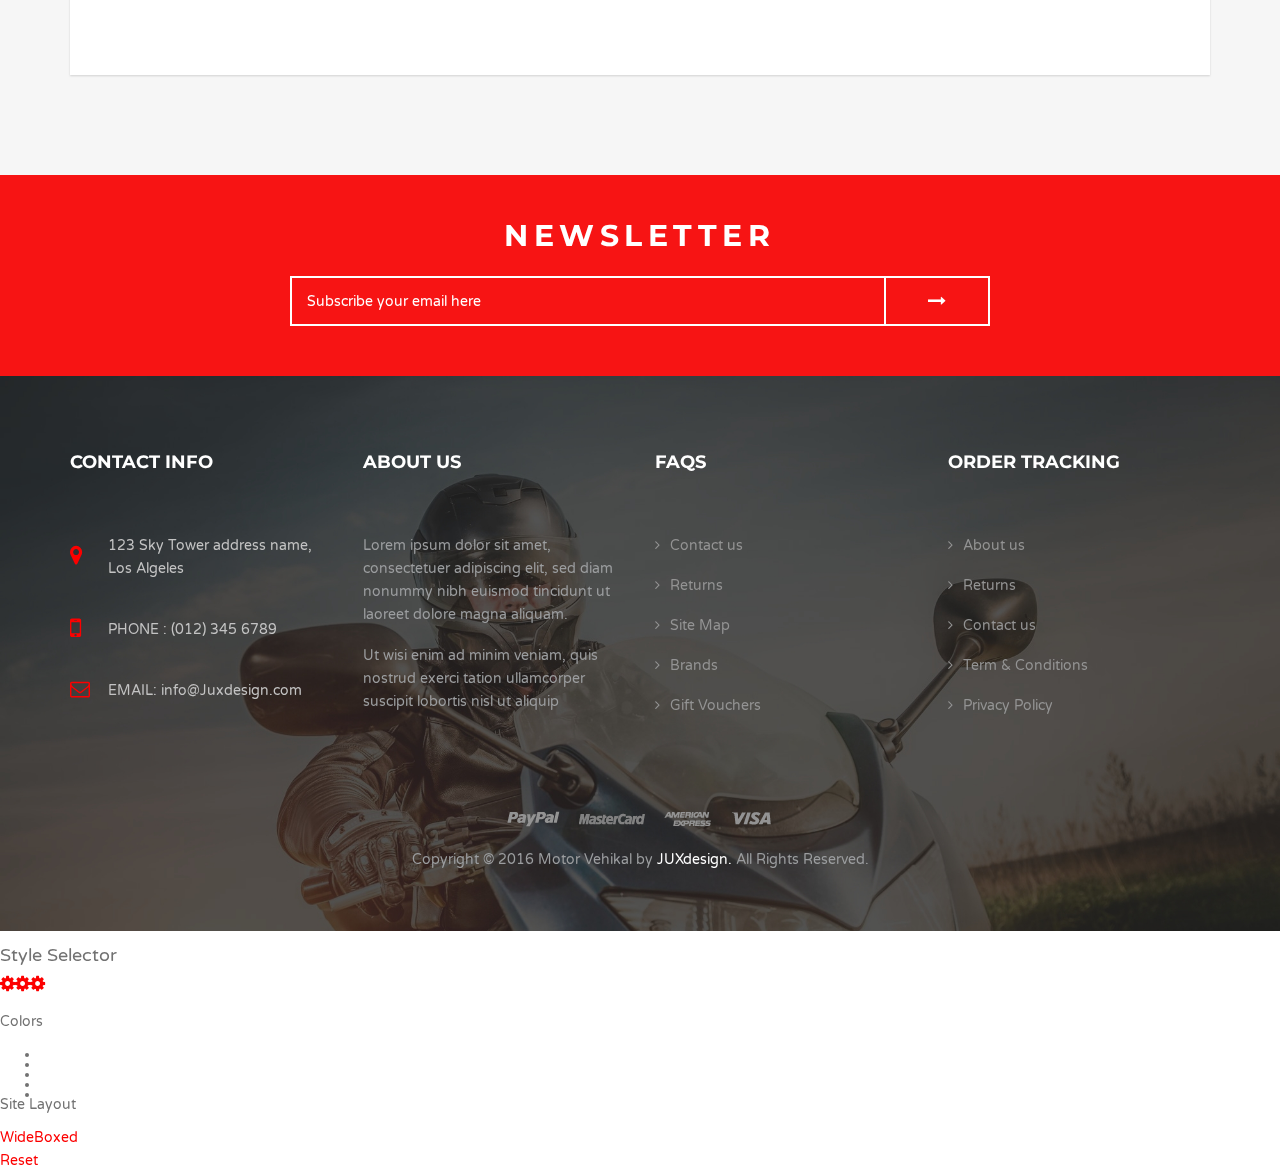
<file: about-us.html>
<!DOCTYPE html>
<html lang="en">
  <head>
    <meta charset="UTF-8">
    <title>About Us - Motor Vehikal</title>
    <meta name="viewport" content="width=device-width, initial-scale=1.0">
    <meta name="description" content="">
    <meta name="author" content="">

    <!-- Favicon-->
    <link rel="shortcut icon" href="images/icon/favicon.ico" type="image/x-icon">

    <!-- Web Fonts-->
    <link rel="stylesheet" type="text/css" href="https://fonts.googleapis.com/css?family=Varela+Round">
    <link rel="stylesheet" type="text/css" href="https://fonts.googleapis.com/css?family=Montserrat:400,700">

    <!-- Vendor CSS-->
    <link rel="stylesheet" type="text/css" href="libs/bootstrap/css/bootstrap.min.css">
    <link rel="stylesheet" type="text/css" href="libs/font-awesome/css/font-awesome.min.css">
    <link rel="stylesheet" type="text/css" href="libs/jquery-ui/jquery-ui.min.css">
    <link rel="stylesheet" type="text/css" href="libs/superfish-menu/css/superfish.min.css">
    <link rel="stylesheet" type="text/css" href="libs/slick-sider/slick.min.css">
    <link rel="stylesheet" type="text/css" href="libs/slick-sider/slick-theme.min.css">
    <link rel="stylesheet" type="text/css" href="libs/swiper-sider/dist/css/swiper.min.css">
    <link rel="stylesheet" type="text/css" href="libs/magnific-popup/dist/magnific-popup.min.css">

    <!-- Theme CSS-->
    <link rel="stylesheet" type="text/css" href="css/main.css">
    <link rel="stylesheet" type="text/css" href="css/shortcodes.css">
<!DOCTYPE html>
<html lang="en">
  <head>
    <meta charset="UTF-8">
    <title>Track Your Order - Motor Vehikal</title>
    <meta name="viewport" content="width=device-width, initial-scale=1.0">
    <meta name="description" content="">
    <meta name="author" content="">

    <!-- Favicon-->
    <link rel="shortcut icon" href="images/icon/favicon.ico" type="image/x-icon">

    <!-- Web Fonts-->
    <link rel="stylesheet" type="text/css" href="https://fonts.googleapis.com/css?family=Varela+Round">
    <link rel="stylesheet" type="text/css" href="https://fonts.googleapis.com/css?family=Montserrat:400,700">

    <!-- Vendor CSS-->
    <link rel="stylesheet" type="text/css" href="libs/bootstrap/css/bootstrap.min.css">
    <link rel="stylesheet" type="text/css" href="libs/font-awesome/css/font-awesome.min.css">
    <link rel="stylesheet" type="text/css" href="libs/jquery-ui/jquery-ui.min.css">
    <link rel="stylesheet" type="text/css" href="libs/superfish-menu/css/superfish.min.css">
    <link rel="stylesheet" type="text/css" href="libs/slick-sider/slick.min.css">
    <link rel="stylesheet" type="text/css" href="libs/slick-sider/slick-theme.min.css">
    <link rel="stylesheet" type="text/css" href="libs/swiper-sider/dist/css/swiper.min.css">
    <link rel="stylesheet" type="text/css" href="libs/magnific-popup/dist/magnific-popup.min.css">

    <!-- Theme CSS-->
    <link rel="stylesheet" type="text/css" href="css/main.css">
    <link rel="stylesheet" type="text/css" href="css/shortcodes.css">
    <link rel="stylesheet" type="text/css" href="css/home.css">
    <link id="style-main-color" rel="stylesheet" type="text/css" href="css/color/color6.css">

    <!-- HTML5 Shim and Respond.js IE8 support of HTML5 elements and media queries-->
    <!-- WARNING: Respond.js doesn't work if you view the page via file://-->
    <!--if lt IE 9
    script(src='https://oss.maxcdn.com/html5shiv/3.7.2/html5shiv.min.js')
    script(src='https://oss.maxcdn.com/respond/1.4.2/respond.min.js')
    
    -->
  </head>
  <body>
    <div class="mv-site">
      <header class="header mv-header-style-2 mv-wrap">

        <div class="header-main-nav mv-fixed-enabled">
          <div class="container">
            <div class="container-inner">
              <div class="header-toggle-off-canvas hidden-md hidden-lg">
                <button type="button" class="mv-btn mv-btn-style-5 btn-off-canvas-toggle click-btn-off-canvas-left"><i class="icon fa fa-bars"></i></button>
              </div>
              <!-- .header-toggle-off-canvas-->

              <div class="header-logo"><a href="index.html" title="Motor Vehikal"><img src="images/logo/logo_gueco2.png" alt="logo" class="logo-img img-default image-live-view"/><img src="images/logo/logo_gueco2.png" alt="logo" class="logo-img img-scroll image-live-view"/></a></div>
              <!-- .header-logo-->

              <div class="main-nav-wrapper hidden-xs hidden-sm">
                <nav class="main-nav">
                  <ul class="nav sf-menu">
                    <li><a href="index.html"><span class="menu-text">Home</span></a>
                    </li>
                    <li class="active"><a href="#"><span class="menu-text">Compra tu soat</span></a>
                    </li>
                    <li><a href="about-us.html"><span class="menu-text">Nosotros</span></a></li>
                    <li><a href="contact.html"><span class="menu-text">Contacto</span></a></li>
                  </ul>
                </nav>
              </div>
              <!-- .header-main-nav-->

              <div class="header-right-button">

                <div class="header-shop">
                <div class="header-shop">
                  <div class="item-button"><a href="https://www.facebook.com/GuecoImport/" class="mv-btn mv-btn-style-11 btn-my-wishlist"><span class="btn-inner"><i class="fa fa-facebook-square"></i></span></a></div>

                  <div class="item-button"><a href="https://www.instagram.com/guecoimport/" class="mv-btn mv-btn-style-11 btn-my-wishlist"><span class="btn-inner"><span class="fa fa-instagram"></span></span></a></div>

                </div>
                </div>
                <!-- .header-shop-->
              </div>
            </div>
          </div>
        </div>
        <!-- .header-main-nav-->
      </header>
      <!-- .header-->

      <section class="main-banner mv-wrap">
        <div data-image-src="images/background/demo_bg_1920x1680.png" class="mv-banner-style-2 mv-bg-overlay-dark overlay-0-85 mv-parallax">
          <div class="page-name mv-caption-style-6">
            <div class="container">
              <div class="mv-title-style-9"><span class="main">Compra tu SOAT fácil</span><img src="images/icon/icon_line_polygon_line.png" alt="icon" class="line"/></div>
            </div>
          </div>
        </div>
      </section>
      <!-- .main-banner-->



      <section class="mv-main-body-soat track-your-order-main mv-bg-gray mv-wrap">

        <div class="container">
          <div class="row">
            <div class="col-sm-6 col-sm-offset-3">
              <div class="mv-form-style-1 mv-box-shadow-gray-1">
                <form method="GET" class="form-track-your-order">
                  <div class="form-header">
                    <div class="mv-title-style-13">
                      <div class="text-main">Paso 1</div>
                      <div class="text-sub">Por favor completa los siguientes datos</div>
                    </div>
                  </div>
                  <!-- .form-header-->

                  <div class="form-body">
                    <div class="mv-form-group">
                      <div class="mv-label"> <strong class="text-uppercase">Placa</strong></div>
                      <div class="mv-field">
                        <input type="text" name="test127" class="mv-inputbox mv-inputbox-style-1"/>
                      </div>
                    </div>

                    <div class="mv-form-group">
                      <div class="mv-label"> <strong class="text-uppercase">DNI</strong></div>
                      <div class="mv-field">
                        <input type="text" name="test127" class="mv-inputbox mv-inputbox-style-1"/>
                      </div>
                    </div>                    

                    <div class="mv-form-group">
                      <div class="mv-label"> <strong class="text-uppercase">Correo</strong></div>
                      <div class="mv-field">
                        <input type="email" name="test127" class="mv-inputbox mv-inputbox-style-1"/>
                      </div>
                    </div>

                    <div class="mv-form-group submit-button mv-mt-30">
                      <button type="submit" class="mv-btn mv-btn-style-5 btn-track">siguiente</button>
                    </div>
                  </div>
                  <!-- .form-body-->
                </form>
                <!-- .form-login-->
              </div>
            </div>
          </div>
        </div>
      </section>
      <!-- .mv-main-body-->

      <section class="main-newsletter mv-newsletter-style-1 mv-wrap">
        <div style="background-image: url(images/background/demo_bg_1920x1680.png)" class="newsletter-bg">
          <div class="container">
            <form method="GET" class="form-newsletter">
              <label class="hidden-xs mv-label text-right text-uppercase">Newsletter</label>
              <div class="mv-field">
                <div class="mv-inputbox-group">
                  <input type="text" name="test138" placeholder="Subscribe your email here" data-mv-placeholder="Subscribe your email here" class="mv-inputbox mv-inputbox-style-3"/>
                  <div class="inputbox-addon">
                    <button type="button" class="mv-btn mv-btn-block mv-btn-style-13"><span class="btn-icon fa fa-long-arrow-right"></span></button>
                  </div>
                </div>
              </div>
            </form>
          </div>
        </div>
      </section>
      <!-- .mv-newsletter-style-1-->

      <footer class="footer mv-footer-style-2 mv-wrap">
        <div style="background-image: url(images/background/demo_bg_1920x1200.png)" class="footer-bg">
          <div class="container">
            <div class="footer-inner">
              <div id="footerNav" role="tablist" aria-multiselectable="true" class="footer-nav panel-group">
                <div class="row">
                  <div class="col-md-3 footer-nav-col footer-contact"><a data-toggle="collapse" data-parent="#footerNav" href="#footerContact" aria-expanded="true" aria-controls="footerContact" class="footer-title collapsed">contact info</a>
                    <div id="footerContact" role="tabpanel" class="footer-main collapse">
                      <ul class="mv-ul footer-main-inner list">
                        <li class="mv-icon-left-style-1 item">
                          <div class="mv-dp-table align-middle">
                            <div class="mv-dp-table-cell icon"><i class="icon-fa fa fa-map-marker mv-f-22 mv-color-primary"></i></div>
                            <div class="mv-dp-table-cell text">123 Sky Tower address name, Los Algeles</div>
                          </div>
                        </li>
                        <li class="mv-icon-left-style-1 item">
                          <div class="mv-dp-table align-middle">
                            <div class="mv-dp-table-cell icon"><i class="icon-fa fa fa-mobile mv-f-26 mv-color-primary"></i></div>
                            <div class="mv-dp-table-cell text">PHONE : (012) 345 6789</div>
                          </div>
                        </li>
                        <li class="mv-icon-left-style-1 item">
                          <div class="mv-dp-table align-middle">
                            <div class="mv-dp-table-cell icon"><i class="icon-fa fa fa-envelope-o mv-f-20 mv-color-primary"></i></div>
                            <div class="mv-dp-table-cell text">EMAIL:<a href="mailto:info@Juxdesign.com"> info@Juxdesign.com</a></div>
                          </div>
                        </li>
                      </ul>
                    </div>
                  </div>

                  <div class="col-md-3 footer-nav-col footer-about-us"><a data-toggle="collapse" data-parent="#footerNav" href="#footerAboutUs" aria-expanded="false" aria-controls="footerAboutUs" class="footer-title collapsed">about us</a>
                    <div id="footerAboutUs" role="tabpanel" class="footer-main collapse">
                      <div class="footer-main-inner">
                        <div class="about-us-content">
                          <p>Lorem ipsum dolor sit amet, consectetuer adipiscing elit, sed diam nonummy nibh euismod tincidunt ut laoreet dolore magna aliquam.</p>
                          <p>Ut wisi enim ad minim veniam, quis nostrud exerci tation ullamcorper suscipit lobortis nisl ut aliquip</p>
                        </div>
                      </div>
                    </div>
                  </div>

                  <div class="col-md-3 footer-nav-col footer-faqs"><a data-toggle="collapse" data-parent="#footerNav" href="#footerFaqs" aria-expanded="false" aria-controls="footerFaqs" class="footer-title collapsed">faqs</a>
                    <div id="footerFaqs" role="tabpanel" class="footer-main collapse">
                      <ul class="mv-ul footer-main-inner list">
                        <li class="item mv-icon-left-style-2"><a href="#"><span class="text"><span class="icon"><i class="fa fa-angle-right"></i></span>Contact us</span></a></li>
                        <li class="item mv-icon-left-style-2"><a href="#"><span class="text"><span class="icon"><i class="fa fa-angle-right"></i></span>Returns</span></a></li>
                        <li class="item mv-icon-left-style-2"><a href="#"><span class="text"><span class="icon"><i class="fa fa-angle-right"></i></span>Site Map</span></a></li>
                        <li class="item mv-icon-left-style-2"><a href="#"><span class="text"><span class="icon"><i class="fa fa-angle-right"></i></span>Brands</span></a></li>
                        <li class="item mv-icon-left-style-2"><a href="#"><span class="text"><span class="icon"><i class="fa fa-angle-right"></i></span>Gift Vouchers</span></a></li>
                      </ul>
                    </div>
                  </div>

                  <div class="col-md-3 footer-nav-col footer-order-tracking"><a data-toggle="collapse" data-parent="#footerNav" href="#footerOrderTracking" aria-expanded="false" aria-controls="footerOrderTracking" class="footer-title collapsed">order tracking</a>
                    <div id="footerOrderTracking" role="tabpanel" class="footer-main collapse">
                      <ul class="mv-ul footer-main-inner list">
                        <li class="item mv-icon-left-style-2"><a href="#"><span class="text"><span class="icon"><i class="fa fa-angle-right"></i></span>About us</span></a></li>
                        <li class="item mv-icon-left-style-2"><a href="#"><span class="text"><span class="icon"><i class="fa fa-angle-right"></i></span>Returns</span></a></li>
                        <li class="item mv-icon-left-style-2"><a href="#"><span class="text"><span class="icon"><i class="fa fa-angle-right"></i></span>Contact us</span></a></li>
                        <li class="item mv-icon-left-style-2"><a href="#"><span class="text"><span class="icon"><i class="fa fa-angle-right"></i></span>Term & Conditions</span></a></li>
                        <li class="item mv-icon-left-style-2"><a href="#"><span class="text"><span class="icon"><i class="fa fa-angle-right"></i></span>Privacy Policy</span></a></li>
                      </ul>
                    </div>
                  </div>
                </div>
              </div>
              <!-- .footer-nav-->

              <div class="footer-payment">
                <ul class="mv-ul list">
                  <li class="item"><a href="#"><img src="images/icon/icon_paypal.png" alt="icon"/></a></li>
                  <li class="item"><a href="#"><img src="images/icon/icon_master_card.png" alt="icon"/></a></li>
                  <li class="item"><a href="#"><img src="images/icon/icon_american_express.png" alt="icon"/></a></li>
                  <li class="item"><a href="#"><img src="images/icon/icon_visa.png" alt="icon"/></a></li>
                </ul>
              </div>
              <!-- .footer-payment-->

              <div class="footer-copyright text-center">Copyright &copy; 2016 Motor Vehikal by<a href="http://www.joomlaux.com/" target="_blank"> JUXdesign.</a> All Rights Reserved.</div>
              <!-- .footer-copyright-->
            </div>
          </div>
        </div>

        <button type="button" class="mv-btn mv-btn-style-17 mv-back-to-top fixed-right-bottom"><i class="btn-icon fa fa-long-arrow-up"></i></button>
      </footer>
      <!-- .footer-->

      <div class="off-canvas-wrapper-left hidden-md hidden-lg">
        <div class="off-canvas-left">
          <div class="off-canvas-header">
            <button class="btn-close-off-canvas click-close-off-canvas">x</button>
          </div>
          <div class="off-canvas-body">
            <nav class="main-nav">
              <ul class="nav sf-menu expand-all">
                <li class="mega-columns"><a href="home.html"><span class="menu-text">Home <i class="menu-icon fa fa-angle-down"></i></span></a>
                  <ul class="row">
                    <li class="col-xs-3 mega-col"><a href="home.html" class="mega-title"><span class="menu-text">Homepage Demos</span></a>
                      <ul class="mega-content">
                        <li class="active"><a href="home.html">Home 1</a></li>
                        <li><a href="home-2.html">Home 2</a></li>
                        <li><a href="home-3.html">Home 3</a></li>
                      </ul>
                    </li>
                    <li class="col-xs-3 mega-col"><a href="home.html" class="mega-title"><span class="menu-text">Homepage Demos</span></a>
                      <ul class="mega-content">
                        <li><a href="home-4.html">Home 4</a></li>
                        <li><a href="home-5.html">Home 5</a></li>
                      </ul>
                    </li>
                    <li class="col-xs-3 mega-col"><a href="home.html" class="mega-title"><span class="menu-text">Homepage Demos</span></a>
                      <ul class="mega-content">
                        <li><a href="home-lookbook-1.html">Home Lookbook 1</a></li>
                        <li><a href="home-lookbook-2.html">Home Lookbook 2</a></li>
                      </ul>
                    </li>
                    <li class="col-xs-3 mega-col"><a href="home.html" class="mega-title"><span class="menu-text">Homepage Demos</span></a>
                      <ul class="mega-content">
                        <li><a href="home-parallax.html">Home Parallax</a></li>
                      </ul>
                    </li>
                  </ul>
                </li>
                <li><a href="#"><span class="menu-text">Product <i class="menu-icon fa fa-angle-down"></i></span></a>
                  <ul>
                    <li><a href="product-list.html">Product List</a></li>
                    <li><a href="product-grid-2.html">Product Grid 2</a></li>
                    <li><a href="product-grid-3.html">Product Grid 3</a></li>
                    <li><a href="product-grid-3-no-sb.html">Product Grid 3 No Sidebar</a></li>
                    <li><a href="product-grid-4-no-sb.html">Product Grid 4 No Sidebar</a></li>
                    <li><a href="product-grid-5-fullwidth.html">Product Grid 5 Fullwidth</a></li>
                    <li><a href="product-detail.html">Product Detail</a></li>
                    <li><a href="product-detail-rated.html">Product Detail Rated</a></li>
                    <li><a href="search.html">Search</a></li>
                  </ul>
                </li>
                <li><a href="#"><span class="menu-text">Shop <i class="menu-icon fa fa-angle-down"></i></span></a>
                  <ul>
                    <li><a href="cart.html">Cart</a></li>
                    <li><a href="checkout.html">Checkout</a></li>
                    <li><a href="wishlist.html">Wishlist</a></li>
                    <li><a href="compare.html">Compare</a></li>
                    <li><a href="track-your-order.html">Track Your Order</a></li>
                    <li><a href="cart-empty.html">Cart Empty</a></li>
                  </ul>
                </li>
                <li><a href="#"><span class="menu-text">Blog <i class="menu-icon fa fa-angle-down"></i></span></a>
                  <ul>
                    <li><a href="blog-list.html">Blog List</a></li>
                    <li><a href="blog-grid-2.html">Blog Grid 2</a></li>
                    <li><a href="blog-grid-3-no-sb.html">Blog Grid 3 No Sidebar</a></li>
                    <li><a href="blog-grid-3-mansory-no-sb.html">Blog Grid 3 Mansory No Sidebar</a></li>
                    <li><a href="blog-detail.html">Blog Detail</a></li>
                  </ul>
                </li>
                <li><a href="about-us.html"><span class="menu-text">About Us</span></a></li>
                <li><a href="contact.html"><span class="menu-text">Contact</span></a></li>
                <li><a href="#"><span class="menu-text">Pages <i class="menu-icon fa fa-angle-down"></i></span></a>
                  <ul class="dropdown-left">
                    <li><a href="login.html">Login & Register</a></li>
                    <li><a href="forgot-password.html">Forgot Password</a></li>
                    <li><a href="faqs.html">Faqs</a></li>
                    <li><a href="newsletter.html">Newsletter</a></li>
                    <li><a href="shortcodes.html">Shortcodes</a></li>
                    <li><a href="common-element.html">Common Element</a></li>
                    <li><a href="error-page.html">Error Page</a></li>
                    <li><a href="#"><span class="menu-text">Example menu item <i class="menu-icon fa fa-angle-down"></i></span></a>
                      <ul>
                        <li><a href="#">Example menu item</a></li>
                        <li><a href="#"><span class="menu-text">Example menu item <i class="menu-icon fa fa-angle-down"></i></span></a>
                          <ul>
                            <li><a href="#">Example menu item</a></li>
                            <li><a href="#">Example menu item</a></li>
                          </ul>
                        </li>
                        <li><a href="#"><span class="menu-text">Example menu item <i class="menu-icon fa fa-angle-down"></i></span></a>
                          <ul class="dropdown-left">
                            <li><a href="#">Example menu item</a></li>
                            <li><a href="#">Example menu item</a></li>
                          </ul>
                        </li>
                      </ul>
                    </li>
                  </ul>
                </li>
              </ul>
            </nav>
          </div>
        </div>
      </div>
      <!-- .off-canvas-wrapper-left-->

      <div class="off-canvas-wrapper-right hidden-md hidden-lg">
        <div class="off-canvas-right">
          <div class="off-canvas-header">
            <button class="btn-close-off-canvas click-close-off-canvas">x</button>
          </div>

          <div class="off-canvas-body">
            <div class="mv-aside mv-aside-search">
              <div class="aside-title mv-title-style-11">search</div>
              <div class="aside-body">
                <form method="GET" class="form-aside-search">
                  <div class="mv-inputbox-icon right">
                    <input type="text" name="test138" class="mv-inputbox mv-inputbox-style-2"/>
                    <button type="submit" class="icon mv-btn mv-btn-style-4 fa fa-search"></button>
                  </div>
                </form>
              </div>
            </div>
            <!-- .mv-aside-search-->

            <div class="mv-aside mv-aside-filter-by-price">
              <div class="aside-title mv-title-style-11">filter by price</div>
              <div class="aside-body">
                <form method="GET" class="form-aside-filter-by-price">
                  <div class="mv-slider-range">
                    <div class="slider-range-wrapper mv-slider-range-style-1">
                      <div class="slider-range"></div>
                    </div>
                    <div class="mv-dp-table align-middle">
                      <div class="mv-dp-table-cell view-values">Price: $<span class="min-value"></span> - $<span class="max-value"></span></div>
                      <div class="mv-dp-table-cell filter-button">
                        <button type="submit" class="mv-btn mv-btn-style-5 btn-5-h-30">filter</button>
                      </div>
                    </div>
                  </div>
                </form>

                <nav class="filter-by-price-menu mv-menu-style-1">
                  <ul>
                    <li><a href="#" class="mv-icon-left-style-5">$10 - $50<span class="sub-text">&nbsp; (8)</span></a></li>
                    <li><a href="#" class="mv-icon-left-style-5">$50 - $100<span class="sub-text">&nbsp; (8)</span></a></li>
                    <li><a href="#" class="mv-icon-left-style-5">$100 - $500<span class="sub-text">&nbsp; (3)</span></a></li>
                    <li><a href="#" class="mv-icon-left-style-5">$500 - $1000<span class="sub-text">&nbsp; (16)</span></a></li>
                    <li><a href="#" class="mv-icon-left-style-5">$1000 - $5000<span class="sub-text">&nbsp; (6)</span></a></li>
                  </ul>
                </nav>
              </div>
            </div>
            <!-- .mv-aside-filter-by-price-->

            <div class="mv-aside mv-aside-product-type">
              <div class="aside-title mv-title-style-11">product type</div>
              <div class="aside-body">
                <nav class="product-type-menu mv-menu-style-1">
                  <ul>
                    <li><a href="#" class="mv-icon-left-style-5">Full Face Helmets<span class="sub-text">&nbsp; (8)</span></a></li>
                    <li><a href="#" class="mv-icon-left-style-5">Flip Up Helmets<span class="sub-text">&nbsp; (3)</span></a></li>
                    <li><a href="#" class="mv-icon-left-style-5">Open Face Helmets<span class="sub-text">&nbsp; (38)</span></a></li>
                    <li><a href="#" class="mv-icon-left-style-5">Adventure Helmets<span class="sub-text">&nbsp; (12)</span></a>
                      <ul class="sub-menu">
                        <li><a href="#" class="mv-icon-left-style-5">AGV Helmets<span class="sub-text">&nbsp; (3)</span></a></li>
                        <li><a href="#" class="mv-icon-left-style-5">Arai Helmets<span class="sub-text">&nbsp; (12)</span></a></li>
                        <li class="active"><a href="#" class="mv-icon-left-style-5">Bell Helmets<span class="sub-text">&nbsp; (8)</span></a></li>
                        <li><a href="#" class="mv-icon-left-style-5">BOX Helmets<span class="sub-text">&nbsp; (15)</span></a></li>
                      </ul>
                    </li>
                    <li><a href="#" class="mv-icon-left-style-5">Trousers<span class="sub-text">&nbsp; (19)</span></a></li>
                    <li><a href="#" class="mv-icon-left-style-5">Dresses<span class="sub-text">&nbsp; (34)</span></a></li>
                    <li><a href="#" class="mv-icon-left-style-5">Shoes<span class="sub-text">&nbsp; (22)</span></a></li>
                    <li><a href="#" class="mv-icon-left-style-5">Accessories<span class="sub-text">&nbsp; (17)</span></a></li>
                    <li><a href="#" class="mv-icon-left-style-5">Sale<span class="sub-text">&nbsp; (3)</span></a></li>
                    <li><a href="#" class="mv-icon-left-style-5"> <strong>View More</strong><span class="sub-text">&nbsp; (50) &nbsp;</span><i class="fa fa-caret-down"></i></a></li>
                  </ul>
                </nav>
              </div>
            </div>
            <!-- .mv-aside-product-type-->

            <div class="mv-aside mv-aside-filter-by-size">
              <div class="aside-title mv-title-style-11">filter by</div>
              <div class="aside-body">
                <nav class="filter-by-price-menu mv-menu-style-1">
                  <ul>
                    <li><a href="#" class="mv-icon-left-style-5">Extra Large</a></li>
                    <li><a href="#" class="mv-icon-left-style-5">Extra Small</a></li>
                    <li class="active"><a href="#" class="mv-icon-left-style-5">Large</a></li>
                    <li><a href="#" class="mv-icon-left-style-5">Medium</a></li>
                    <li><a href="#" class="mv-icon-left-style-5">One Size Fits All</a></li>
                    <li><a href="#" class="mv-icon-left-style-5">Small</a></li>
                    <li><a href="#" class="mv-icon-left-style-5">Taille Unique</a></li>
                    <li><a href="#" class="mv-icon-left-style-5">Sale</a></li>
                  </ul>
                </nav>
              </div>
            </div>
            <!-- .mv-aside-filter-by-size-->

            <div class="mv-aside mv-aside-size">
              <div class="aside-title mv-title-style-11">size</div>
              <div class="aside-body">
                <nav class="size-list">
                  <div class="mv-btn-group">
                    <div class="group-inner"><a href="#" class="mv-btn mv-btn-style-21">XXL</a><a href="#" class="mv-btn mv-btn-style-21 active">XL</a><a href="#" class="mv-btn mv-btn-style-21">L</a><a href="#" class="mv-btn mv-btn-style-21">M</a><a href="#" class="mv-btn mv-btn-style-21">S</a></div>
                  </div>
                </nav>
              </div>
            </div>
            <!-- .mv-aside-size-->

            <div class="mv-aside mv-aside-color">
              <div class="aside-title mv-title-style-11">color</div>
              <div class="aside-body">
                <div class="color-list mv-list-inline-style-1 space-10">
                  <ul class="list-inline-1">
                    <li class="active"><a href="#"><span style="background-color: #7bef66;" class="icon-color"></span></a></li>
                    <li><a href="#"><span style="background-color: #ff8888;" class="icon-color"></span></a></li>
                    <li><a href="#"><span style="background-color: #c4dd66;" class="icon-color"></span></a></li>
                    <li><a href="#"><span style="background-color: #94b7f7;" class="icon-color"></span></a></li>
                    <li><a href="#"><span style="background-color: #a3fbff;" class="icon-color"></span></a></li>
                    <li><a href="#"><span style="background-color: #f7fb0d;" class="icon-color"></span></a></li>
                    <li><a href="#"><span style="background-color: #7b7878;" class="icon-color"></span></a></li>
                    <li><a href="#"><span style="background-color: #d041ff;" class="icon-color"></span></a></li>
                    <li><a href="#"><span style="background-color: #fdab14;" class="icon-color"></span></a></li>
                    <li><a href="#"><span style="background-color: #eeeeee" class="icon-color"></span></a></li>
                  </ul>
                </div>
              </div>
            </div>
            <!-- .mv-aside-color-->

            <div class="mv-aside mv-aside-products">
              <div class="aside-title mv-title-style-11">products</div>
              <div class="aside-body">
                <div class="products-list">
                  <div class="mv-block-style-24">
                    <div class="block-24-list">
                      <article class="item post">
                        <div class="item-inner">
                          <div class="mv-dp-table">
                            <div class="mv-dp-table-cell block-24-thumb">
                              <div class="thumb-inner mv-lightbox-style-1"><a href="product-detail.html" title="Open Face Helmets"><img src="images/demo/demo_300x400.png" alt="demo"/></a><a href="images/demo/demo_300x400.png" title="Open Face Helmets" data-lightbox-href="product-detail.html" class="mv-btn mv-btn-style-20 mv-lightbox-item"><i class="icon fa fa-search"></i></a></div>
                            </div>
                            <div class="mv-dp-table-cell block-24-main">
                              <div class="block-24-title"><a href="product-detail.html" title="Open Face Helmets" class="mv-overflow-ellipsis">Open Face Helmets</a></div>
                              <div class="block-24-price">
                                <div class="new-price">$200,00</div>
                                <div class="old-price">$250,99</div>
                              </div>
                              <div data-rate="true" data-score="4.0" class="block-24-rate mv-rate text-left">
                                <div class="rate-inner mv-f-12">
                                  <div class="stars-wrapper empty-stars"><span class="item-rate"></span><span class="item-rate"></span><span class="item-rate"></span><span class="item-rate"></span><span class="item-rate"></span></div>
                                  <div class="stars-wrapper filled-stars"><span class="item-rate"></span><span class="item-rate"></span><span class="item-rate"></span><span class="item-rate"></span><span class="item-rate"></span></div>
                                </div>
                              </div>
                            </div>
                          </div>
                        </div>
                      </article>
                      <!-- .post-->

                      <article class="item post">
                        <div class="item-inner">
                          <div class="mv-dp-table">
                            <div class="mv-dp-table-cell block-24-thumb">
                              <div class="thumb-inner mv-lightbox-style-1"><a href="product-detail.html" title="Spada Enforcer WP"><img src="images/demo/demo_300x400.png" alt="demo"/></a><a href="images/demo/demo_300x400.png" title="Spada Enforcer WP" data-lightbox-href="product-detail.html" class="mv-btn mv-btn-style-20 mv-lightbox-item"><i class="icon fa fa-search"></i></a></div>
                            </div>
                            <div class="mv-dp-table-cell block-24-main">
                              <div class="block-24-title"><a href="product-detail.html" title="Spada Enforcer WP" class="mv-overflow-ellipsis">Spada Enforcer WP Spada Enforcer WP</a></div>
                              <div class="block-24-price">
                                <div class="new-price">$300,00</div>
                                <div class="old-price">$400,99</div>
                              </div>
                              <div data-rate="true" data-score="5.0" class="block-24-rate mv-rate text-left">
                                <div class="rate-inner mv-f-12">
                                  <div class="stars-wrapper empty-stars"><span class="item-rate"></span><span class="item-rate"></span><span class="item-rate"></span><span class="item-rate"></span><span class="item-rate"></span></div>
                                  <div class="stars-wrapper filled-stars"><span class="item-rate"></span><span class="item-rate"></span><span class="item-rate"></span><span class="item-rate"></span><span class="item-rate"></span></div>
                                </div>
                              </div>
                            </div>
                          </div>
                        </div>
                      </article>
                      <!-- .post-->

                      <article class="item post">
                        <div class="item-inner">
                          <div class="mv-dp-table">
                            <div class="mv-dp-table-cell block-24-thumb">
                              <div class="thumb-inner mv-lightbox-style-1"><a href="product-detail.html" title="Richa Drift Water"><img src="images/demo/demo_300x400.png" alt="demo"/></a><a href="images/demo/demo_300x400.png" title="Richa Drift Water" data-lightbox-href="product-detail.html" class="mv-btn mv-btn-style-20 mv-lightbox-item"><i class="icon fa fa-search"></i></a></div>
                            </div>
                            <div class="mv-dp-table-cell block-24-main">
                              <div class="block-24-title"><a href="product-detail.html" title="Richa Drift Water" class="mv-overflow-ellipsis">Richa Drift Water</a></div>
                              <div class="block-24-price">
                                <div class="new-price">$210,00</div>
                                <div class="old-price">$290,99</div>
                              </div>
                              <div data-rate="true" data-score="3.0" class="block-24-rate mv-rate text-left">
                                <div class="rate-inner mv-f-12">
                                  <div class="stars-wrapper empty-stars"><span class="item-rate"></span><span class="item-rate"></span><span class="item-rate"></span><span class="item-rate"></span><span class="item-rate"></span></div>
                                  <div class="stars-wrapper filled-stars"><span class="item-rate"></span><span class="item-rate"></span><span class="item-rate"></span><span class="item-rate"></span><span class="item-rate"></span></div>
                                </div>
                              </div>
                            </div>
                          </div>
                        </div>
                      </article>
                      <!-- .post-->
                    </div>
                  </div>
                  <!-- .mv-block-style-24-->
                </div>
              </div>
            </div>
            <!-- .mv-aside-products-->

            <div class="mv-aside mv-aside-tags">
              <div class="aside-title mv-title-style-11">tags</div>
              <div class="aside-body">
                <div class="tag-list">
                  <div class="mv-btn-group">
                    <div class="group-inner"><a href="#" class="mv-btn mv-btn-style-22">Helmet</a><a href="#" class="mv-btn mv-btn-style-22 active">Gloves</a><a href="#" class="mv-btn mv-btn-style-22">Sercurity</a><a href="#" class="mv-btn mv-btn-style-22">Boots</a><a href="#" class="mv-btn mv-btn-style-22">Clothing</a><a href="#" class="mv-btn mv-btn-style-22">Luggage</a><a href="#" class="mv-btn mv-btn-style-22">Maintenance</a><a href="#" class="mv-btn mv-btn-style-22">Bodywork</a><a href="#" class="mv-btn mv-btn-style-22">Gift</a><a href="#" class="mv-btn mv-btn-style-22">Exhauts</a><a href="#" class="mv-btn mv-btn-style-22">Tyres</a><a href="#" class="mv-btn mv-btn-style-22">Casual Wear</a><a href="#" class="mv-btn mv-btn-style-22">R&G Racing</a></div>
                  </div>
                </div>
              </div>
            </div>
            <!-- .mv-aside-tags-->
          </div>
        </div>
      </div>
      <!-- .off-canvas-wrapper-right-->
    </div>
    <!-- .mv-site-->

    <div class="popup-wrapper">
      <div id="popupSearch" tabindex="-1" role="dialog" aria-hidden="true" class="popup-search modal fade modal-effect-zoom mv-modal-style-2">
        <div class="modal-dialog modal-lg">
          <div class="modal-content">
            <form method="GET" action="/motor_vehikal_html/search.html" class="form-search">
              <div class="mv-inputbox-icon right">
                <input type="text" name="test138" data-mv-placeholder="Type here and enter to search" placeholder="Type here and enter to search" class="mv-inputbox mv-inputbox-style-5"/>
                <button type="submit" class="icon mv-btn mv-btn-style-4"><i class="fa fa-search"></i></button>
              </div>
            </form>
          </div>
        </div>
      </div>
      <!-- .popup-search-->
    </div>
    <!-- .popup-wrapper-->

    <!-- Vendor jQuery-->
    <script type="text/javascript" src="libs/jquery/jquery-2.1.4.min.js"></script>
    <script type="text/javascript" src="libs/bootstrap/js/bootstrap.min.js"></script>
    <script type="text/javascript" src="libs/smoothscroll/SmoothScroll.min.js"></script>
    <script type="text/javascript" src="libs/superfish-menu/js/superfish.min.js"></script>
    <script type="text/javascript" src="libs/jquery-ui/jquery-ui.min.js"></script>
    <script type="text/javascript" src="libs/jquery-ui/external/touch-punch/jquery.ui.touch-punch.min.js"></script>
    <script type="text/javascript" src="libs/jquery-ui/external/jquery.mousewheel.min.js"></script>
    <script type="text/javascript" src="libs/parallax/parallax.min.js"></script>
    <script type="text/javascript" src="libs/jquery-countto/jquery.countTo.min.js"></script>
    <script type="text/javascript" src="libs/jquery-appear/jquery.appear.min.js"></script>
    <script type="text/javascript" src="libs/as-pie-progress/jquery-asPieProgress.min.js"></script>
    <script type="text/javascript" src="libs/caroufredsel/helper-plugins/jquery.touchSwipe.min.js"></script>
    <script type="text/javascript" src="libs/caroufredsel/jquery.carouFredSel-6.2.1-packed.js"></script>
    <script type="text/javascript" src="libs/isotope/isotope.pkgd.min.js"></script>
    <script type="text/javascript" src="libs/isotope/fit-columns.min.js"></script>
    <script type="text/javascript" src="libs/slick-sider/slick.min.js"></script>
    <script type="text/javascript" src="libs/lwt-countdown/jquery.lwtCountdown-1.0.min.js"></script>
    <script type="text/javascript" src="libs/swiper-sider/dist/js/swiper.min.js"></script>
    <script type="text/javascript" src="libs/magnific-popup/dist/jquery.magnific-popup.min.js"></script>
    <script type="text/javascript" src="libs/jplayer/dist/jplayer/jquery.jplayer.min.js"></script>
    <script type="text/javascript" src="libs/jquery-cookie/jquery.cookie.min.js"></script>

    <!-- Theme Script-->
    <script type="text/javascript" src="js/main.js"></script>
  </body>
</html>
    <link id="style-main-color" rel="stylesheet" type="text/css" href="css/color/color6.css">

    <!-- HTML5 Shim and Respond.js IE8 support of HTML5 elements and media queries-->
    <!-- WARNING: Respond.js doesn't work if you view the page via file://-->
    <!--if lt IE 9
    script(src='https://oss.maxcdn.com/html5shiv/3.7.2/html5shiv.min.js')
    script(src='https://oss.maxcdn.com/respond/1.4.2/respond.min.js')
    
    -->
  </head>
  <body>
    <div class="mv-site">
      <header class="header mv-header-style-2 mv-wrap">
        <div class="header-top">
          <div class="container">
            <div class="header-top-inner">
              <div class="mv-col-wrapper">
                <div class="mv-col-left header-contact">
                  <ul class="mv-ul clearfix group-contact hidden-xs">
                    <li class="item-button mv-icon-left-style-2"><span class="text"> <span class="icon"><i class="fa fa-clock-o"></i></span>24/7 Support</span></li>
                    <li class="item-button mv-icon-left-style-2"><a href="tel:(+800)123456789" class="text"> <span class="icon"><i class="fa fa-phone"></i></span>Telephone: (+800) 123 456 789</a></li>
                  </ul>
                  <ul class="mv-ul clearfix group-language">
                    <li class="item-button dropdown mv-dropdown-style-1 item-currency">
                      <button type="button" data-toggle="dropdown" aria-haspopup="true" aria-expanded="false" class="mv-btn mv-btn-style-24"> <i class="fa fa-usd"></i>&nbsp; USD<i class="icon fa fa-angle-down"></i></button>
                      <div class="dropdown-menu pull-right">
                        <div class="dropdown-menu-inner">
                          <nav class="mv-menu-style-3">
                            <ul>
                              <li><a href="#"><i class="fa fa-eur"></i>&nbsp; EUR</a></li>
                              <li><a href="#"><i class="fa fa-usd"></i>&nbsp; AUD</a></li>
                              <li><a href="#"><i class="fa fa-gbp"></i>&nbsp; GBP</a></li>
                              <li><a href="#"><i class="fa fa-rub"></i>&nbsp; RUB</a></li>
                              <li><a href="#"><i class="fa fa-yen"></i>&nbsp; YEN</a></li>
                              <li><a href="#"><i class="fa fa-krw"></i>&nbsp; WON</a></li>
                            </ul>
                          </nav>
                        </div>
                      </div>
                    </li>
                    <li class="item-button dropdown mv-dropdown-style-1 item-language">
                      <button type="button" data-toggle="dropdown" aria-haspopup="true" aria-expanded="false" class="mv-btn mv-btn-style-24"> <img src="images/icon/icon_flag_england.png" alt="icon"/><span class="btn-text hidden-xs hidden-sm">&nbsp; English</span><i class="icon fa fa-angle-down"></i></button>
                      <div class="dropdown-menu pull-right">
                        <div class="dropdown-menu-inner">
                          <nav class="mv-menu-style-3">
                            <ul>
                              <li><a href="#"><img src="images/icon/icon_flag_france.png" alt="icon"/>&nbsp; France</a></li>
                              <li><a href="#"><img src="images/icon/icon_flag_italy.png" alt="icon"/>&nbsp; Italy</a></li>
                              <li><a href="#"><img src="images/icon/icon_flag_germany.png" alt="icon"/>&nbsp; Germany</a></li>
                              <li><a href="#"><img src="images/icon/icon_flag_spain.png" alt="icon"/>&nbsp; Spain</a></li>
                            </ul>
                          </nav>
                        </div>
                      </div>
                    </li>
                  </ul>
                </div>
                <!-- .header-contact-->

                <div class="mv-col-right align-bottom header-account">
                  <div class="mv-btn-group text-right">
                    <div class="group-inner">
                      <div class="item-button mv-btn dropdown mv-dropdown-style-1">
                        <button type="button" data-toggle="dropdown" aria-haspopup="true" aria-expanded="false" class="mv-btn mv-btn-style-12"><span class="btn-text hidden-xs hidden-sm">my account</span><i class="btn-icon fa fa-user hidden-md hidden-lg"></i><i class="icon fa fa-caret-down"></i></button>
                        <div class="dropdown-menu pull-right">
                          <div class="dropdown-menu-inner">
                            <nav class="mv-menu-style-3">
                              <ul>
                                <li><a href="login.html"><i class="fa fa-sign-in mv-color-primary"></i>&nbsp;
                                    Login</a></li>
                                <li><a href="login.html"><i class="fa fa-pencil-square-o mv-color-primary"></i>&nbsp;
                                    Register</a></li>
                                <li><a href="wishlist.html">My Wishlist</a></li>
                                <li><a href="compare.html">Compare</a></li>
                              </ul>
                            </nav>
                          </div>
                        </div>
                      </div>
                      <div class="item-button mv-btn"><a href="checkout.html" class="item-button mv-btn mv-btn-style-12"> <i class="btn-icon fa fa-shopping-cart hidden-md hidden-lg"></i><span class="btn-text hidden-xs hidden-sm">checkout</span></a></div>
                    </div>
                  </div>
                </div>
                <!-- .header-account-->
              </div>
            </div>
          </div>
        </div>
        <!-- .header-top-->

        <div class="header-main-nav mv-fixed-enabled">
          <div class="container">
            <div class="container-inner">
              <div class="header-toggle-off-canvas hidden-md hidden-lg">
                <button type="button" class="mv-btn mv-btn-style-5 btn-off-canvas-toggle click-btn-off-canvas-left"><i class="icon fa fa-bars"></i></button>
              </div>
              <!-- .header-toggle-off-canvas-->

              <div class="header-logo"><a href="home.html" title="Motor Vehikal"><img src="images/logo/logo_2.png" alt="logo" class="logo-img img-default image-live-view"/><img src="images/logo/logo_2.png" alt="logo" class="logo-img img-scroll image-live-view"/></a></div>
              <!-- .header-logo-->

              <div class="main-nav-wrapper hidden-xs hidden-sm">
                <nav class="main-nav">
                  <ul class="nav sf-menu">
                    <li class="mega-columns"><a href="home.html"><span class="menu-text">Home <i class="menu-icon fa fa-angle-down"></i></span></a>
                      <ul class="row">
                        <li class="col-xs-3 mega-col"><a href="home.html" class="mega-title"><span class="menu-text">Homepage Demos</span></a>
                          <ul class="mega-content">
                            <li ><a href="home.html">Home 1</a></li>
                            <li><a href="home-2.html">Home 2</a></li>
                            <li><a href="home-3.html">Home 3</a></li>
                          </ul>
                        </li>
                        <li class="col-xs-3 mega-col"><a href="home.html" class="mega-title"><span class="menu-text">Homepage Demos</span></a>
                          <ul class="mega-content">
                            <li><a href="home-4.html">Home 4</a></li>
                            <li><a href="home-5.html">Home 5</a></li>
                          </ul>
                        </li>
                        <li class="col-xs-3 mega-col"><a href="home.html" class="mega-title"><span class="menu-text">Homepage Demos</span></a>
                          <ul class="mega-content">
                            <li><a href="home-lookbook-1.html">Home Lookbook 1</a></li>
                            <li><a href="home-lookbook-2.html">Home Lookbook 2</a></li>
                          </ul>
                        </li>
                        <li class="col-xs-3 mega-col"><a href="home.html" class="mega-title"><span class="menu-text">Homepage Demos</span></a>
                          <ul class="mega-content">
                            <li><a href="home-parallax.html">Home Parallax</a></li>
                          </ul>
                        </li>
                      </ul>
                    </li>
                    <li><a href="#"><span class="menu-text">Product <i class="menu-icon fa fa-angle-down"></i></span></a>
                      <ul>
                        <li><a href="product-list.html">Product List</a></li>
                        <li><a href="product-grid-2.html">Product Grid 2</a></li>
                        <li><a href="product-grid-3.html">Product Grid 3</a></li>
                        <li><a href="product-grid-3-no-sb.html">Product Grid 3 No Sidebar</a></li>
                        <li><a href="product-grid-4-no-sb.html">Product Grid 4 No Sidebar</a></li>
                        <li><a href="product-grid-5-fullwidth.html">Product Grid 5 Fullwidth</a></li>
                        <li><a href="product-detail.html">Product Detail</a></li>
                        <li><a href="product-detail-rated.html">Product Detail Rated</a></li>
                        <li><a href="search.html">Search</a></li>
                      </ul>
                    </li>
                    <li><a href="#"><span class="menu-text">Shop <i class="menu-icon fa fa-angle-down"></i></span></a>
                      <ul>
                        <li><a href="cart.html">Cart</a></li>
                        <li><a href="checkout.html">Checkout</a></li>
                        <li><a href="wishlist.html">Wishlist</a></li>
                        <li><a href="compare.html">Compare</a></li>
                        <li><a href="track-your-order.html">Track Your Order</a></li>
                        <li><a href="cart-empty.html">Cart Empty</a></li>
                      </ul>
                    </li>
                    <li><a href="#"><span class="menu-text">Blog <i class="menu-icon fa fa-angle-down"></i></span></a>
                      <ul>
                        <li><a href="blog-list.html">Blog List</a></li>
                        <li><a href="blog-grid-2.html">Blog Grid 2</a></li>
                        <li><a href="blog-grid-3-no-sb.html">Blog Grid 3 No Sidebar</a></li>
                        <li><a href="blog-grid-3-mansory-no-sb.html">Blog Grid 3 Mansory No Sidebar</a></li>
                        <li><a href="blog-detail.html">Blog Detail</a></li>
                      </ul>
                    </li>
                    <li class="active" ><a href="about-us.html"><span class="menu-text">About Us</span></a></li>
                    <li><a href="contact.html"><span class="menu-text">Contact</span></a></li>
                    <li><a href="#"><span class="menu-text">Pages <i class="menu-icon fa fa-angle-down"></i></span></a>
                      <ul class="dropdown-left">
                        <li><a href="login.html">Login & Register</a></li>
                        <li><a href="forgot-password.html">Forgot Password</a></li>
                        <li><a href="faqs.html">Faqs</a></li>
                        <li><a href="newsletter.html">Newsletter</a></li>
                        <li><a href="shortcodes.html">Shortcodes</a></li>
                        <li><a href="common-element.html">Common Element</a></li>
                        <li><a href="error-page.html">Error Page</a></li>
                        <li><a href="#"><span class="menu-text">Example menu item <i class="menu-icon fa fa-angle-down"></i></span></a>
                          <ul>
                            <li><a href="#">Example menu item</a></li>
                            <li><a href="#"><span class="menu-text">Example menu item <i class="menu-icon fa fa-angle-down"></i></span></a>
                              <ul>
                                <li><a href="#">Example menu item</a></li>
                                <li><a href="#">Example menu item</a></li>
                              </ul>
                            </li>
                            <li><a href="#"><span class="menu-text">Example menu item <i class="menu-icon fa fa-angle-down"></i></span></a>
                              <ul class="dropdown-left">
                                <li><a href="#">Example menu item</a></li>
                                <li><a href="#">Example menu item</a></li>
                              </ul>
                            </li>
                          </ul>
                        </li>
                      </ul>
                    </li>
                  </ul>
                </nav>
              </div>
              <!-- .header-main-nav-->

              <div class="header-right-button">
                <div class="header-search">
                  <div class="item-button">
                    <button type="button" data-toggle="modal" data-target="#popupSearch" class="mv-btn mv-btn-style-10 btn-open-field-search"><i class="fa fa-search"></i></button>
                    <button type="button" class="mv-btn mv-btn-style-10 btn-open-filter click-btn-off-canvas-right hidden-md hidden-lg"><i class="fa fa-filter mv-f-18"></i></button>
                  </div>
                </div>
                <!-- .header-search-->

                <div class="header-shop">
                  <div class="item-button"><a href="wishlist.html" class="mv-btn mv-btn-style-11 btn-my-wishlist"><span class="btn-inner"><span class="icon fa fa-heart-o"></span><span class="number">8</span></span></a></div>

                  <div class="item-button dropdown mv-dropdown-style-1 script-dropdown-1">
                    <button type="button" class="mv-btn mv-btn-style-11 btn-dropdown btn-my-cart"><span class="btn-inner"><span class="icon fa fa-shopping-bag"></span><span class="number">3</span></span></button>
                    <div class="dropdown-menu pull-right">
                      <div class="dropdown-menu-inner">
                        <div class="mv-block-style-39">
                          <div class="block-39-header">You have <span class="mv-color-primary">3 items</span> in your shopping cart</div>
                          <div class="block-39-list">
                            <article class="item post">
                              <div class="item-inner">
                                <div class="mv-dp-table align-top">
                                  <div class="mv-dp-table-cell block-39-thumb">
                                    <div class="thumb-inner mv-lightbox-style-1"><a href="product-detail.html" title="Richa Rock Glove"><img src="images/demo/demo_80x100.png" alt="demo" class="block-39-thumb-img"/></a></div>
                                  </div>
                                  <div class="mv-dp-table-cell block-39-main">
                                    <div class="block-39-main-inner">
                                      <div class="block-39-title"><a href="product-detail.html" title="Richa Rock Glove" class="mv-overflow-ellipsis">Richa Rock Glove</a></div>
                                      <div class="block-39-price"> 
                                        <div class="new-price">$200,00</div>
                                      </div>
                                      <ul class="block-24-meta mv-ul">
                                        <li class="meta-item mv-icon-left-style-3"><span class="text">Quanlity: 2</span></li>
                                      </ul>
                                    </div>
                                  </div>
                                </div>
                                <button type="button" title="Remove from Wishlist" class="mv-btn mv-btn-style-4 fa fa-close btn-delete-product"></button>
                              </div>
                            </article>
                            <!-- .post-->

                            <article class="item post">
                              <div class="item-inner">
                                <div class="mv-dp-table align-top">
                                  <div class="mv-dp-table-cell block-39-thumb">
                                    <div class="thumb-inner mv-lightbox-style-1"><a href="product-detail.html" title="Richa Rock Glove"><img src="images/demo/demo_80x100.png" alt="demo" class="block-39-thumb-img"/></a></div>
                                  </div>
                                  <div class="mv-dp-table-cell block-39-main">
                                    <div class="block-39-main-inner">
                                      <div class="block-39-title"><a href="product-detail.html" title="Richa Rock Glove" class="mv-overflow-ellipsis">Richa Rock Glove Richa Rock Glove</a></div>
                                      <div class="block-39-price"> 
                                        <div class="new-price">$200,00</div>
                                      </div>
                                      <ul class="block-24-meta mv-ul">
                                        <li class="meta-item mv-icon-left-style-3"><span class="text">Quanlity: 2</span></li>
                                      </ul>
                                    </div>
                                  </div>
                                </div>
                                <button type="button" title="Remove from Wishlist" class="mv-btn mv-btn-style-4 fa fa-close btn-delete-product"></button>
                              </div>
                            </article>
                            <!-- .post-->

                            <article class="item post">
                              <div class="item-inner">
                                <div class="mv-dp-table align-top">
                                  <div class="mv-dp-table-cell block-39-thumb">
                                    <div class="thumb-inner mv-lightbox-style-1"><a href="product-detail.html" title="Richa Rock Glove"><img src="images/demo/demo_80x100.png" alt="demo" class="block-39-thumb-img"/></a></div>
                                  </div>
                                  <div class="mv-dp-table-cell block-39-main">
                                    <div class="block-39-main-inner">
                                      <div class="block-39-title"><a href="product-detail.html" title="Richa Rock Glove" class="mv-overflow-ellipsis">Richa Rock Glove</a></div>
                                      <div class="block-39-price"> 
                                        <div class="new-price">$200,00</div>
                                      </div>
                                      <ul class="block-24-meta mv-ul">
                                        <li class="meta-item mv-icon-left-style-3"><span class="text">Quanlity: 2</span></li>
                                      </ul>
                                    </div>
                                  </div>
                                </div>
                                <button type="button" title="Remove from Wishlist" class="mv-btn mv-btn-style-4 fa fa-close btn-delete-product"></button>
                              </div>
                            </article>
                            <!-- .post-->
                          </div>

                          <div class="block-39-total mv-col-wrapper">
                            <div class="mv-col-left">total</div>
                            <div class="mv-col-right">$3600.00</div>
                          </div>

                          <div class="block-39-footer">
                            <div class="row">
                              <div class="col-xs-6"><a href="cart.html" class="mv-btn mv-btn-style-5 btn-5-h-45 btn-5-gray responsive-btn-5-type-2 mv-btn-block">view cart</a></div>
                              <div class="col-xs-6"><a href="checkout.html" class="mv-btn mv-btn-style-5 btn-5-h-45 responsive-btn-5-type-2 mv-btn-block">checkout</a></div>
                            </div>
                          </div>
                        </div>
                        <!-- .mv-block-style-39-->
                      </div>
                    </div>
                  </div>
                </div>
                <!-- .header-shop-->
              </div>
            </div>
          </div>
        </div>
        <!-- .header-main-nav-->
      </header>
      <!-- .header-->

      <section class="main-banner mv-wrap">
        <div data-image-src="images/background/demo_bg_1920x1680.png" class="mv-banner-style-1 mv-bg-overlay-dark overlay-0-85 mv-parallax">
          <div class="page-name mv-caption-style-6">
            <div class="container">
              <div class="mv-title-style-9"><span class="main">About Us</span><img src="images/icon/icon_line_polygon_line.png" alt="icon" class="line"/></div>
            </div>
          </div>
        </div>
      </section>
      <!-- .main-banner-->

      <section class="main-breadcrumb mv-wrap">
        <div class="mv-breadcrumb-style-1">
          <div class="container">
            <ul class="breadcrumb-1-list">
              <li><a href="home.html"><i class="fa fa-home"></i></a></li>
              <li><a>About Us</a></li>
            </ul>
          </div>
        </div>
      </section>
      <!-- .main-breadcrumb-->

      <section class="mv-main-body about-us-main mv-bg-gray mv-wrap">
        <div class="about-us-inner">
          <div class="block-our-story">
            <div class="container">
              <div class="mv-block-style-34 mv-bg-white mv-box-shadow-gray-1">
                <div class="block-34-inner">
                  <div class="block-34-title">
                    <div class="text-main">our story</div>
                    <div class="text-sub">our story</div>
                  </div>
                  <div style="background-image: url(images/demo/demo_370x530.png);" class="block-34-box">
                    <div class="block-34-box-inner mv-col-wrapper">
                      <div class="mv-col-left block-34-thumb"><span style="background-image: url(images/demo/demo_370x530.png);" class="block-34-thumb-img"></span></div>
                      <div class="mv-col-right block-34-main">
                        <div class="block-34-content">Lorem ipsum dolor sit amet, consectetuer adipiscing elit, sed diam nonummy nibh euismod tincidunt ut laoreet dolore magna aliquam erat volutpat. Ut wisi enim ad minim veniam, quis nostrud exerci tation ullamcorper suscipit lobortis nisl ut aliquip ex ea commodo consequat. Duis autem vel eum iriure dolor in hendrerit in vulputate velit esse molestie consequat, vel illum dolore eu feugiat nulla facilisis at vero eros et accumsan et iusto odio</div>
                      </div>
                    </div>
                  </div>
                </div>
              </div>
              <!-- .mv-block-style-34-->
            </div>
          </div>
          <!-- .block-our-story-->

          <div class="block-our-team mv-bg-white">
            <div class="container">
              <div class="block-our-team-title mv-title-style-3">
                <div class="title-3-text"><span class="behind">our team</span><span class="main">our team</span></div>
              </div>
              <!-- .block-our-team-title-->

              <div class="block-our-team-main">
                <div class="mv-block-style-35">
                  <div class="row block-35-list">

                    <div class="col-xs-6 col-sm-4 item">
                      <div class="item-inner"><a href="#" class="block-35-link"><span class="block-35-default"><span style="background-image: url(images/demo/demo_370x530.png);" class="block-35-bg"><span class="block-35-solid-box"></span><span class="block-35-text"><span class="block-35-title">John Doe</span><span class="block-35-decs">Motor Mechanic</span></span></span></span><span class="block-35-hover"><span style="background-image: url(images/demo/demo_370x530.png);" class="block-35-bg"><img src="images/icon/icon_plus.png" alt="icon" class="block-35-plus"/><span class="block-35-text"><span class="block-35-title">John Doe</span><span class="block-35-decs">Motor Mechanic</span></span></span></span></a></div>
                    </div>

                    <div class="col-xs-6 col-sm-4 item">
                      <div class="item-inner"><a href="#" class="block-35-link"><span class="block-35-default"><span style="background-image: url(images/demo/demo_370x530.png);" class="block-35-bg"><span class="block-35-solid-box"></span><span class="block-35-text"><span class="block-35-title">Jonathan Doe</span><span class="block-35-decs">Motor Mechanic</span></span></span></span><span class="block-35-hover"><span style="background-image: url(images/demo/demo_370x530.png);" class="block-35-bg"><img src="images/icon/icon_plus.png" alt="icon" class="block-35-plus"/><span class="block-35-text"><span class="block-35-title">Jonathan Doe</span><span class="block-35-decs">Motor Mechanic</span></span></span></span></a></div>
                    </div>

                    <div class="col-xs-6 col-sm-4 item">
                      <div class="item-inner"><a href="#" class="block-35-link"><span class="block-35-default"><span style="background-image: url(images/demo/demo_370x530.png);" class="block-35-bg"><span class="block-35-solid-box"></span><span class="block-35-text"><span class="block-35-title">Peter landt</span><span class="block-35-decs">Motor Mechanic</span></span></span></span><span class="block-35-hover"><span style="background-image: url(images/demo/demo_370x530.png);" class="block-35-bg"><img src="images/icon/icon_plus.png" alt="icon" class="block-35-plus"/><span class="block-35-text"><span class="block-35-title">Peter landt</span><span class="block-35-decs">Motor Mechanic</span></span></span></span></a></div>
                    </div>
                  </div>
                </div>
                <!-- .mv-block-style-35-->
              </div>
              <!-- .block-our-team-main-->
            </div>
          </div>
          <!-- .block-our-team-->

          <div class="block-testimonial">
            <div class="container">
              <div class="block-testimonial-inner mv-block-style-36 mv-bg-white mv-box-shadow-gray-1">
                <div class="block-36-inner">
                  <div class="block-36-title">
                    <div class="text-main">testimonial</div>
                    <div class="text-sub">testimonial</div>
                  </div>

                  <div id="testimonial-about-slider" class="testimonial-about-slider mv-slick-slide">
                    <div class="block-36-gallery-main">
                      <div class="slider gallery-main">
                        <div class="slick-slide">
                          <div class="slick-slide-inner">
                            <div style="background-image: url(images/demo/demo_370x530.png);" class="block-36-box">
                              <div class="block-36-box-inner mv-col-wrapper">
                                <div class="mv-col-left block-36-thumb"><a href="#"><span style="background-image: url(images/demo/demo_370x530.png);" class="block-36-thumb-img"></span></a></div>
                                <div class="mv-col-right block-36-main">
                                  <div class="block-36-content mv-quote-style-3 text-center">
                                    <div class="quote-icon"><i class="icon fa fa-quote-left"></i></div>
                                    <div class="quote-content">Duis autem vel eum iriure dolor in hendrerit in vulputate velit esse molestie consequat, vel illum dolore eu feugiat nulla facilisis at vero eros et accumsan</div>
                                  </div>
                                </div>
                              </div>
                            </div>

                            <div class="block-36-author-info mv-col-wrapper">
                              <div class="mv-col-left block-36-thumb"></div>
                              <div class="mv-col-right block-36-main">
                                <div class="block-36-name"> <a href="#">Peter landt</a></div>
                                <div class="block-36-meta mv-list-inline-style-2">
                                  <ul class="list-inline-2">
                                    <li><a href="#" class="mv-btn">MANAGER MOTOR VERHIKLE</a></li>
                                    <li><a href="#" class="mv-btn">Gold Medalist, Olympics 2015</a></li>
                                  </ul>
                                </div>
                              </div>
                            </div>
                          </div>
                        </div>
                        <!-- .slick-slide-->

                        <div class="slick-slide">
                          <div class="slick-slide-inner">
                            <div style="background-image: url(images/demo/demo_370x530.png);" class="block-36-box">
                              <div class="block-36-box-inner mv-col-wrapper">
                                <div class="mv-col-left block-36-thumb"><a href="#"><span style="background-image: url(images/demo/demo_370x530.png);" class="block-36-thumb-img"></span></a></div>
                                <div class="mv-col-right block-36-main">
                                  <div class="block-36-content mv-quote-style-3 text-center">
                                    <div class="quote-icon"><i class="icon fa fa-quote-left"></i></div>
                                    <div class="quote-content">Duis autem vel eum iriure dolor in hendrerit in vulputate velit esse molestie consequat, vel illum dolore eu feugiat nulla facilisis at vero eros et accumsan</div>
                                  </div>
                                </div>
                              </div>
                            </div>

                            <div class="block-36-author-info mv-col-wrapper">
                              <div class="mv-col-left block-36-thumb"></div>
                              <div class="mv-col-right block-36-main">
                                <div class="block-36-name"> <a href="#">Peter landt</a></div>
                                <div class="block-36-meta mv-list-inline-style-2">
                                  <ul class="list-inline-2">
                                    <li><a href="#" class="mv-btn">MANAGER MOTOR VERHIKLE</a></li>
                                    <li><a href="#" class="mv-btn">Gold Medalist, Olympics 2015</a></li>
                                  </ul>
                                </div>
                              </div>
                            </div>
                          </div>
                        </div>
                        <!-- .slick-slide-->

                        <div class="slick-slide">
                          <div class="slick-slide-inner">
                            <div style="background-image: url(images/demo/demo_370x530.png);" class="block-36-box">
                              <div class="block-36-box-inner mv-col-wrapper">
                                <div class="mv-col-left block-36-thumb"><a href="#"><span style="background-image: url(images/demo/demo_370x530.png);" class="block-36-thumb-img"></span></a></div>
                                <div class="mv-col-right block-36-main">
                                  <div class="block-36-content mv-quote-style-3 text-center">
                                    <div class="quote-icon"><i class="icon fa fa-quote-left"></i></div>
                                    <div class="quote-content">Duis autem vel eum iriure dolor in hendrerit in vulputate velit esse molestie consequat, vel illum dolore eu feugiat nulla facilisis at vero eros et accumsan</div>
                                  </div>
                                </div>
                              </div>
                            </div>

                            <div class="block-36-author-info mv-col-wrapper">
                              <div class="mv-col-left block-36-thumb"></div>
                              <div class="mv-col-right block-36-main">
                                <div class="block-36-name"> <a href="#">Peter landt</a></div>
                                <div class="block-36-meta mv-list-inline-style-2">
                                  <ul class="list-inline-2">
                                    <li><a href="#" class="mv-btn">MANAGER MOTOR VERHIKLE</a></li>
                                    <li><a href="#" class="mv-btn">Gold Medalist, Olympics 2015</a></li>
                                  </ul>
                                </div>
                              </div>
                            </div>
                          </div>
                        </div>
                        <!-- .slick-slide-->

                        <div class="slick-slide">
                          <div class="slick-slide-inner">
                            <div style="background-image: url(images/demo/demo_370x530.png);" class="block-36-box">
                              <div class="block-36-box-inner mv-col-wrapper">
                                <div class="mv-col-left block-36-thumb"><a href="#"><span style="background-image: url(images/demo/demo_370x530.png);" class="block-36-thumb-img"></span></a></div>
                                <div class="mv-col-right block-36-main">
                                  <div class="block-36-content mv-quote-style-3 text-center">
                                    <div class="quote-icon"><i class="icon fa fa-quote-left"></i></div>
                                    <div class="quote-content">Duis autem vel eum iriure dolor in hendrerit in vulputate velit esse molestie consequat, vel illum dolore eu feugiat nulla facilisis at vero eros et accumsan</div>
                                  </div>
                                </div>
                              </div>
                            </div>

                            <div class="block-36-author-info mv-col-wrapper">
                              <div class="mv-col-left block-36-thumb"></div>
                              <div class="mv-col-right block-36-main">
                                <div class="block-36-name"> <a href="#">Peter landt</a></div>
                                <div class="block-36-meta mv-list-inline-style-2">
                                  <ul class="list-inline-2">
                                    <li><a href="#" class="mv-btn">MANAGER MOTOR VERHIKLE</a></li>
                                    <li><a href="#" class="mv-btn">Gold Medalist, Olympics 2015</a></li>
                                  </ul>
                                </div>
                              </div>
                            </div>
                          </div>
                        </div>
                        <!-- .slick-slide-->

                      </div>
                    </div>
                    <!-- .block-36-gallery-main-->

                    <div class="block-36-gallery-thumbs">
                      <div class="slider gallery-thumbs">
                        <div class="slick-slide">
                          <div class="slick-slide-inner">
                            <div style="background-image: url(images/demo/demo_370x530.png);" class="block-36-thumbs-img">
                              <div class="block-36-thumbs-link">
                                <div class="block-36-thumbs-link-icon fa fa-share-square-o"></div>
                              </div>
                            </div>
                          </div>
                        </div>

                        <div class="slick-slide">
                          <div class="slick-slide-inner">
                            <div style="background-image: url(images/demo/demo_370x530.png);" class="block-36-thumbs-img">
                              <div class="block-36-thumbs-link">
                                <div class="block-36-thumbs-link-icon fa fa-share-square-o"></div>
                              </div>
                            </div>
                          </div>
                        </div>

                        <div class="slick-slide">
                          <div class="slick-slide-inner">
                            <div style="background-image: url(images/demo/demo_370x530.png);" class="block-36-thumbs-img">
                              <div class="block-36-thumbs-link">
                                <div class="block-36-thumbs-link-icon fa fa-share-square-o"></div>
                              </div>
                            </div>
                          </div>
                        </div>

                        <div class="slick-slide">
                          <div class="slick-slide-inner">
                            <div style="background-image: url(images/demo/demo_370x530.png);" class="block-36-thumbs-img">
                              <div class="block-36-thumbs-link">
                                <div class="block-36-thumbs-link-icon fa fa-share-square-o"></div>
                              </div>
                            </div>
                          </div>
                        </div>

                      </div>
                    </div>
                    <!-- .block-36-gallery-thumbs-->
                  </div>
                  <!-- .testimonial-about-slider-->
                </div>
              </div>
              <!-- .mv-block-style-36-->
            </div>
          </div>
          <!-- .block-testimonial-->
        </div>
      </section>
      <!-- .mv-main-body-->

      <section class="main-newsletter mv-newsletter-style-1 mv-wrap">
        <div style="background-image: url(images/background/demo_bg_1920x1680.png)" class="newsletter-bg">
          <div class="container">
            <form method="GET" class="form-newsletter">
              <label class="hidden-xs mv-label text-right text-uppercase">Newsletter</label>
              <div class="mv-field">
                <div class="mv-inputbox-group">
                  <input type="text" name="test138" placeholder="Subscribe your email here" data-mv-placeholder="Subscribe your email here" class="mv-inputbox mv-inputbox-style-3"/>
                  <div class="inputbox-addon">
                    <button type="button" class="mv-btn mv-btn-block mv-btn-style-13"><span class="btn-icon fa fa-long-arrow-right"></span></button>
                  </div>
                </div>
              </div>
            </form>
          </div>
        </div>
      </section>
      <!-- .mv-newsletter-style-1-->

      <footer class="footer mv-footer-style-2 mv-wrap">
        <div style="background-image: url(images/background/footer.jpg)" class="footer-bg">
          <div class="container">
            <div class="footer-inner">
              <div id="footerNav" role="tablist" aria-multiselectable="true" class="footer-nav panel-group">
                <div class="row">
                  <div class="col-md-3 footer-nav-col footer-contact"><a data-toggle="collapse" data-parent="#footerNav" href="#footerContact" aria-expanded="true" aria-controls="footerContact" class="footer-title collapsed">contact info</a>
                    <div id="footerContact" role="tabpanel" class="footer-main collapse">
                      <ul class="mv-ul footer-main-inner list">
                        <li class="mv-icon-left-style-1 item">
                          <div class="mv-dp-table align-middle">
                            <div class="mv-dp-table-cell icon"><i class="icon-fa fa fa-map-marker mv-f-22 mv-color-primary"></i></div>
                            <div class="mv-dp-table-cell text">123 Sky Tower address name, Los Algeles</div>
                          </div>
                        </li>
                        <li class="mv-icon-left-style-1 item">
                          <div class="mv-dp-table align-middle">
                            <div class="mv-dp-table-cell icon"><i class="icon-fa fa fa-mobile mv-f-26 mv-color-primary"></i></div>
                            <div class="mv-dp-table-cell text">PHONE : (012) 345 6789</div>
                          </div>
                        </li>
                        <li class="mv-icon-left-style-1 item">
                          <div class="mv-dp-table align-middle">
                            <div class="mv-dp-table-cell icon"><i class="icon-fa fa fa-envelope-o mv-f-20 mv-color-primary"></i></div>
                            <div class="mv-dp-table-cell text">EMAIL:<a href="mailto:info@Juxdesign.com"> info@Juxdesign.com</a></div>
                          </div>
                        </li>
                      </ul>
                    </div>
                  </div>

                  <div class="col-md-3 footer-nav-col footer-about-us"><a data-toggle="collapse" data-parent="#footerNav" href="#footerAboutUs" aria-expanded="false" aria-controls="footerAboutUs" class="footer-title collapsed">about us</a>
                    <div id="footerAboutUs" role="tabpanel" class="footer-main collapse">
                      <div class="footer-main-inner">
                        <div class="about-us-content">
                          <p>Lorem ipsum dolor sit amet, consectetuer adipiscing elit, sed diam nonummy nibh euismod tincidunt ut laoreet dolore magna aliquam.</p>
                          <p>Ut wisi enim ad minim veniam, quis nostrud exerci tation ullamcorper suscipit lobortis nisl ut aliquip</p>
                        </div>
                      </div>
                    </div>
                  </div>

                  <div class="col-md-3 footer-nav-col footer-faqs"><a data-toggle="collapse" data-parent="#footerNav" href="#footerFaqs" aria-expanded="false" aria-controls="footerFaqs" class="footer-title collapsed">faqs</a>
                    <div id="footerFaqs" role="tabpanel" class="footer-main collapse">
                      <ul class="mv-ul footer-main-inner list">
                        <li class="item mv-icon-left-style-2"><a href="#"><span class="text"><span class="icon"><i class="fa fa-angle-right"></i></span>Contact us</span></a></li>
                        <li class="item mv-icon-left-style-2"><a href="#"><span class="text"><span class="icon"><i class="fa fa-angle-right"></i></span>Returns</span></a></li>
                        <li class="item mv-icon-left-style-2"><a href="#"><span class="text"><span class="icon"><i class="fa fa-angle-right"></i></span>Site Map</span></a></li>
                        <li class="item mv-icon-left-style-2"><a href="#"><span class="text"><span class="icon"><i class="fa fa-angle-right"></i></span>Brands</span></a></li>
                        <li class="item mv-icon-left-style-2"><a href="#"><span class="text"><span class="icon"><i class="fa fa-angle-right"></i></span>Gift Vouchers</span></a></li>
                      </ul>
                    </div>
                  </div>

                  <div class="col-md-3 footer-nav-col footer-order-tracking"><a data-toggle="collapse" data-parent="#footerNav" href="#footerOrderTracking" aria-expanded="false" aria-controls="footerOrderTracking" class="footer-title collapsed">order tracking</a>
                    <div id="footerOrderTracking" role="tabpanel" class="footer-main collapse">
                      <ul class="mv-ul footer-main-inner list">
                        <li class="item mv-icon-left-style-2"><a href="#"><span class="text"><span class="icon"><i class="fa fa-angle-right"></i></span>About us</span></a></li>
                        <li class="item mv-icon-left-style-2"><a href="#"><span class="text"><span class="icon"><i class="fa fa-angle-right"></i></span>Returns</span></a></li>
                        <li class="item mv-icon-left-style-2"><a href="#"><span class="text"><span class="icon"><i class="fa fa-angle-right"></i></span>Contact us</span></a></li>
                        <li class="item mv-icon-left-style-2"><a href="#"><span class="text"><span class="icon"><i class="fa fa-angle-right"></i></span>Term & Conditions</span></a></li>
                        <li class="item mv-icon-left-style-2"><a href="#"><span class="text"><span class="icon"><i class="fa fa-angle-right"></i></span>Privacy Policy</span></a></li>
                      </ul>
                    </div>
                  </div>
                </div>
              </div>
              <!-- .footer-nav-->

              <div class="footer-payment">
                <ul class="mv-ul list">
                  <li class="item"><a href="#"><img src="images/icon/icon_paypal.png" alt="icon"/></a></li>
                  <li class="item"><a href="#"><img src="images/icon/icon_master_card.png" alt="icon"/></a></li>
                  <li class="item"><a href="#"><img src="images/icon/icon_american_express.png" alt="icon"/></a></li>
                  <li class="item"><a href="#"><img src="images/icon/icon_visa.png" alt="icon"/></a></li>
                </ul>
              </div>
              <!-- .footer-payment-->

              <div class="footer-copyright text-center">Copyright &copy; 2016 Motor Vehikal by<a href="http://www.joomlaux.com/" target="_blank"> JUXdesign.</a> All Rights Reserved.</div>
              <!-- .footer-copyright-->
            </div>
          </div>
        </div>

        <button type="button" class="mv-btn mv-btn-style-17 mv-back-to-top fixed-right-bottom"><i class="btn-icon fa fa-long-arrow-up"></i></button>
      </footer>
      <!-- .footer-->

      <div class="off-canvas-wrapper-left hidden-md hidden-lg">
        <div class="off-canvas-left">
          <div class="off-canvas-header">
            <button class="btn-close-off-canvas click-close-off-canvas">x</button>
          </div>
          <div class="off-canvas-body">
            <nav class="main-nav">
              <ul class="nav sf-menu expand-all">
                <li class="mega-columns"><a href="home.html"><span class="menu-text">Home <i class="menu-icon fa fa-angle-down"></i></span></a>
                  <ul class="row">
                    <li class="col-xs-3 mega-col"><a href="home.html" class="mega-title"><span class="menu-text">Homepage Demos</span></a>
                      <ul class="mega-content">
                        <li class="active"><a href="home.html">Home 1</a></li>
                        <li><a href="home-2.html">Home 2</a></li>
                        <li><a href="home-3.html">Home 3</a></li>
                      </ul>
                    </li>
                    <li class="col-xs-3 mega-col"><a href="home.html" class="mega-title"><span class="menu-text">Homepage Demos</span></a>
                      <ul class="mega-content">
                        <li><a href="home-4.html">Home 4</a></li>
                        <li><a href="home-5.html">Home 5</a></li>
                      </ul>
                    </li>
                    <li class="col-xs-3 mega-col"><a href="home.html" class="mega-title"><span class="menu-text">Homepage Demos</span></a>
                      <ul class="mega-content">
                        <li><a href="home-lookbook-1.html">Home Lookbook 1</a></li>
                        <li><a href="home-lookbook-2.html">Home Lookbook 2</a></li>
                      </ul>
                    </li>
                    <li class="col-xs-3 mega-col"><a href="home.html" class="mega-title"><span class="menu-text">Homepage Demos</span></a>
                      <ul class="mega-content">
                        <li><a href="home-parallax.html">Home Parallax</a></li>
                      </ul>
                    </li>
                  </ul>
                </li>
                <li><a href="#"><span class="menu-text">Product <i class="menu-icon fa fa-angle-down"></i></span></a>
                  <ul>
                    <li><a href="product-list.html">Product List</a></li>
                    <li><a href="product-grid-2.html">Product Grid 2</a></li>
                    <li><a href="product-grid-3.html">Product Grid 3</a></li>
                    <li><a href="product-grid-3-no-sb.html">Product Grid 3 No Sidebar</a></li>
                    <li><a href="product-grid-4-no-sb.html">Product Grid 4 No Sidebar</a></li>
                    <li><a href="product-grid-5-fullwidth.html">Product Grid 5 Fullwidth</a></li>
                    <li><a href="product-detail.html">Product Detail</a></li>
                    <li><a href="product-detail-rated.html">Product Detail Rated</a></li>
                    <li><a href="search.html">Search</a></li>
                  </ul>
                </li>
                <li><a href="#"><span class="menu-text">Shop <i class="menu-icon fa fa-angle-down"></i></span></a>
                  <ul>
                    <li><a href="cart.html">Cart</a></li>
                    <li><a href="checkout.html">Checkout</a></li>
                    <li><a href="wishlist.html">Wishlist</a></li>
                    <li><a href="compare.html">Compare</a></li>
                    <li><a href="track-your-order.html">Track Your Order</a></li>
                    <li><a href="cart-empty.html">Cart Empty</a></li>
                  </ul>
                </li>
                <li><a href="#"><span class="menu-text">Blog <i class="menu-icon fa fa-angle-down"></i></span></a>
                  <ul>
                    <li><a href="blog-list.html">Blog List</a></li>
                    <li><a href="blog-grid-2.html">Blog Grid 2</a></li>
                    <li><a href="blog-grid-3-no-sb.html">Blog Grid 3 No Sidebar</a></li>
                    <li><a href="blog-grid-3-mansory-no-sb.html">Blog Grid 3 Mansory No Sidebar</a></li>
                    <li><a href="blog-detail.html">Blog Detail</a></li>
                  </ul>
                </li>
                <li><a href="about-us.html"><span class="menu-text">About Us</span></a></li>
                <li><a href="contact.html"><span class="menu-text">Contact</span></a></li>
                <li><a href="#"><span class="menu-text">Pages <i class="menu-icon fa fa-angle-down"></i></span></a>
                  <ul class="dropdown-left">
                    <li><a href="login.html">Login & Register</a></li>
                    <li><a href="forgot-password.html">Forgot Password</a></li>
                    <li><a href="faqs.html">Faqs</a></li>
                    <li><a href="newsletter.html">Newsletter</a></li>
                    <li><a href="shortcodes.html">Shortcodes</a></li>
                    <li><a href="common-element.html">Common Element</a></li>
                    <li><a href="error-page.html">Error Page</a></li>
                    <li><a href="#"><span class="menu-text">Example menu item <i class="menu-icon fa fa-angle-down"></i></span></a>
                      <ul>
                        <li><a href="#">Example menu item</a></li>
                        <li><a href="#"><span class="menu-text">Example menu item <i class="menu-icon fa fa-angle-down"></i></span></a>
                          <ul>
                            <li><a href="#">Example menu item</a></li>
                            <li><a href="#">Example menu item</a></li>
                          </ul>
                        </li>
                        <li><a href="#"><span class="menu-text">Example menu item <i class="menu-icon fa fa-angle-down"></i></span></a>
                          <ul class="dropdown-left">
                            <li><a href="#">Example menu item</a></li>
                            <li><a href="#">Example menu item</a></li>
                          </ul>
                        </li>
                      </ul>
                    </li>
                  </ul>
                </li>
              </ul>
            </nav>
          </div>
        </div>
      </div>
      <!-- .off-canvas-wrapper-left-->

      <div class="off-canvas-wrapper-right hidden-md hidden-lg">
        <div class="off-canvas-right">
          <div class="off-canvas-header">
            <button class="btn-close-off-canvas click-close-off-canvas">x</button>
          </div>

          <div class="off-canvas-body">
            <div class="mv-aside mv-aside-search">
              <div class="aside-title mv-title-style-11">search</div>
              <div class="aside-body">
                <form method="GET" class="form-aside-search">
                  <div class="mv-inputbox-icon right">
                    <input type="text" name="test138" class="mv-inputbox mv-inputbox-style-2"/>
                    <button type="submit" class="icon mv-btn mv-btn-style-4 fa fa-search"></button>
                  </div>
                </form>
              </div>
            </div>
            <!-- .mv-aside-search-->

            <div class="mv-aside mv-aside-filter-by-price">
              <div class="aside-title mv-title-style-11">filter by price</div>
              <div class="aside-body">
                <form method="GET" class="form-aside-filter-by-price">
                  <div class="mv-slider-range">
                    <div class="slider-range-wrapper mv-slider-range-style-1">
                      <div class="slider-range"></div>
                    </div>
                    <div class="mv-dp-table align-middle">
                      <div class="mv-dp-table-cell view-values">Price: $<span class="min-value"></span> - $<span class="max-value"></span></div>
                      <div class="mv-dp-table-cell filter-button">
                        <button type="submit" class="mv-btn mv-btn-style-5 btn-5-h-30">filter</button>
                      </div>
                    </div>
                  </div>
                </form>

                <nav class="filter-by-price-menu mv-menu-style-1">
                  <ul>
                    <li><a href="#" class="mv-icon-left-style-5">$10 - $50<span class="sub-text">&nbsp; (8)</span></a></li>
                    <li><a href="#" class="mv-icon-left-style-5">$50 - $100<span class="sub-text">&nbsp; (8)</span></a></li>
                    <li><a href="#" class="mv-icon-left-style-5">$100 - $500<span class="sub-text">&nbsp; (3)</span></a></li>
                    <li><a href="#" class="mv-icon-left-style-5">$500 - $1000<span class="sub-text">&nbsp; (16)</span></a></li>
                    <li><a href="#" class="mv-icon-left-style-5">$1000 - $5000<span class="sub-text">&nbsp; (6)</span></a></li>
                  </ul>
                </nav>
              </div>
            </div>
            <!-- .mv-aside-filter-by-price-->

            <div class="mv-aside mv-aside-product-type">
              <div class="aside-title mv-title-style-11">product type</div>
              <div class="aside-body">
                <nav class="product-type-menu mv-menu-style-1">
                  <ul>
                    <li><a href="#" class="mv-icon-left-style-5">Full Face Helmets<span class="sub-text">&nbsp; (8)</span></a></li>
                    <li><a href="#" class="mv-icon-left-style-5">Flip Up Helmets<span class="sub-text">&nbsp; (3)</span></a></li>
                    <li><a href="#" class="mv-icon-left-style-5">Open Face Helmets<span class="sub-text">&nbsp; (38)</span></a></li>
                    <li><a href="#" class="mv-icon-left-style-5">Adventure Helmets<span class="sub-text">&nbsp; (12)</span></a>
                      <ul class="sub-menu">
                        <li><a href="#" class="mv-icon-left-style-5">AGV Helmets<span class="sub-text">&nbsp; (3)</span></a></li>
                        <li><a href="#" class="mv-icon-left-style-5">Arai Helmets<span class="sub-text">&nbsp; (12)</span></a></li>
                        <li class="active"><a href="#" class="mv-icon-left-style-5">Bell Helmets<span class="sub-text">&nbsp; (8)</span></a></li>
                        <li><a href="#" class="mv-icon-left-style-5">BOX Helmets<span class="sub-text">&nbsp; (15)</span></a></li>
                      </ul>
                    </li>
                    <li><a href="#" class="mv-icon-left-style-5">Trousers<span class="sub-text">&nbsp; (19)</span></a></li>
                    <li><a href="#" class="mv-icon-left-style-5">Dresses<span class="sub-text">&nbsp; (34)</span></a></li>
                    <li><a href="#" class="mv-icon-left-style-5">Shoes<span class="sub-text">&nbsp; (22)</span></a></li>
                    <li><a href="#" class="mv-icon-left-style-5">Accessories<span class="sub-text">&nbsp; (17)</span></a></li>
                    <li><a href="#" class="mv-icon-left-style-5">Sale<span class="sub-text">&nbsp; (3)</span></a></li>
                    <li><a href="#" class="mv-icon-left-style-5"> <strong>View More</strong><span class="sub-text">&nbsp; (50) &nbsp;</span><i class="fa fa-caret-down"></i></a></li>
                  </ul>
                </nav>
              </div>
            </div>
            <!-- .mv-aside-product-type-->

            <div class="mv-aside mv-aside-filter-by-size">
              <div class="aside-title mv-title-style-11">filter by</div>
              <div class="aside-body">
                <nav class="filter-by-price-menu mv-menu-style-1">
                  <ul>
                    <li><a href="#" class="mv-icon-left-style-5">Extra Large</a></li>
                    <li><a href="#" class="mv-icon-left-style-5">Extra Small</a></li>
                    <li class="active"><a href="#" class="mv-icon-left-style-5">Large</a></li>
                    <li><a href="#" class="mv-icon-left-style-5">Medium</a></li>
                    <li><a href="#" class="mv-icon-left-style-5">One Size Fits All</a></li>
                    <li><a href="#" class="mv-icon-left-style-5">Small</a></li>
                    <li><a href="#" class="mv-icon-left-style-5">Taille Unique</a></li>
                    <li><a href="#" class="mv-icon-left-style-5">Sale</a></li>
                  </ul>
                </nav>
              </div>
            </div>
            <!-- .mv-aside-filter-by-size-->

            <div class="mv-aside mv-aside-size">
              <div class="aside-title mv-title-style-11">size</div>
              <div class="aside-body">
                <nav class="size-list">
                  <div class="mv-btn-group">
                    <div class="group-inner"><a href="#" class="mv-btn mv-btn-style-21">XXL</a><a href="#" class="mv-btn mv-btn-style-21 active">XL</a><a href="#" class="mv-btn mv-btn-style-21">L</a><a href="#" class="mv-btn mv-btn-style-21">M</a><a href="#" class="mv-btn mv-btn-style-21">S</a></div>
                  </div>
                </nav>
              </div>
            </div>
            <!-- .mv-aside-size-->

            <div class="mv-aside mv-aside-color">
              <div class="aside-title mv-title-style-11">color</div>
              <div class="aside-body">
                <div class="color-list mv-list-inline-style-1 space-10">
                  <ul class="list-inline-1">
                    <li class="active"><a href="#"><span style="background-color: #7bef66;" class="icon-color"></span></a></li>
                    <li><a href="#"><span style="background-color: #ff8888;" class="icon-color"></span></a></li>
                    <li><a href="#"><span style="background-color: #c4dd66;" class="icon-color"></span></a></li>
                    <li><a href="#"><span style="background-color: #94b7f7;" class="icon-color"></span></a></li>
                    <li><a href="#"><span style="background-color: #a3fbff;" class="icon-color"></span></a></li>
                    <li><a href="#"><span style="background-color: #f7fb0d;" class="icon-color"></span></a></li>
                    <li><a href="#"><span style="background-color: #7b7878;" class="icon-color"></span></a></li>
                    <li><a href="#"><span style="background-color: #d041ff;" class="icon-color"></span></a></li>
                    <li><a href="#"><span style="background-color: #fdab14;" class="icon-color"></span></a></li>
                    <li><a href="#"><span style="background-color: #eeeeee" class="icon-color"></span></a></li>
                  </ul>
                </div>
              </div>
            </div>
            <!-- .mv-aside-color-->

            <div class="mv-aside mv-aside-products">
              <div class="aside-title mv-title-style-11">products</div>
              <div class="aside-body">
                <div class="products-list">
                  <div class="mv-block-style-24">
                    <div class="block-24-list">
                      <article class="item post">
                        <div class="item-inner">
                          <div class="mv-dp-table">
                            <div class="mv-dp-table-cell block-24-thumb">
                              <div class="thumb-inner mv-lightbox-style-1"><a href="product-detail.html" title="Open Face Helmets"><img src="images/demo/demo_300x400.png" alt="demo"/></a><a href="images/demo/demo_300x400.png" title="Open Face Helmets" data-lightbox-href="product-detail.html" class="mv-btn mv-btn-style-20 mv-lightbox-item"><i class="icon fa fa-search"></i></a></div>
                            </div>
                            <div class="mv-dp-table-cell block-24-main">
                              <div class="block-24-title"><a href="product-detail.html" title="Open Face Helmets" class="mv-overflow-ellipsis">Open Face Helmets</a></div>
                              <div class="block-24-price">
                                <div class="new-price">$200,00</div>
                                <div class="old-price">$250,99</div>
                              </div>
                              <div data-rate="true" data-score="4.0" class="block-24-rate mv-rate text-left">
                                <div class="rate-inner mv-f-12">
                                  <div class="stars-wrapper empty-stars"><span class="item-rate"></span><span class="item-rate"></span><span class="item-rate"></span><span class="item-rate"></span><span class="item-rate"></span></div>
                                  <div class="stars-wrapper filled-stars"><span class="item-rate"></span><span class="item-rate"></span><span class="item-rate"></span><span class="item-rate"></span><span class="item-rate"></span></div>
                                </div>
                              </div>
                            </div>
                          </div>
                        </div>
                      </article>
                      <!-- .post-->

                      <article class="item post">
                        <div class="item-inner">
                          <div class="mv-dp-table">
                            <div class="mv-dp-table-cell block-24-thumb">
                              <div class="thumb-inner mv-lightbox-style-1"><a href="product-detail.html" title="Spada Enforcer WP"><img src="images/demo/demo_300x400.png" alt="demo"/></a><a href="images/demo/demo_300x400.png" title="Spada Enforcer WP" data-lightbox-href="product-detail.html" class="mv-btn mv-btn-style-20 mv-lightbox-item"><i class="icon fa fa-search"></i></a></div>
                            </div>
                            <div class="mv-dp-table-cell block-24-main">
                              <div class="block-24-title"><a href="product-detail.html" title="Spada Enforcer WP" class="mv-overflow-ellipsis">Spada Enforcer WP Spada Enforcer WP</a></div>
                              <div class="block-24-price">
                                <div class="new-price">$300,00</div>
                                <div class="old-price">$400,99</div>
                              </div>
                              <div data-rate="true" data-score="5.0" class="block-24-rate mv-rate text-left">
                                <div class="rate-inner mv-f-12">
                                  <div class="stars-wrapper empty-stars"><span class="item-rate"></span><span class="item-rate"></span><span class="item-rate"></span><span class="item-rate"></span><span class="item-rate"></span></div>
                                  <div class="stars-wrapper filled-stars"><span class="item-rate"></span><span class="item-rate"></span><span class="item-rate"></span><span class="item-rate"></span><span class="item-rate"></span></div>
                                </div>
                              </div>
                            </div>
                          </div>
                        </div>
                      </article>
                      <!-- .post-->

                      <article class="item post">
                        <div class="item-inner">
                          <div class="mv-dp-table">
                            <div class="mv-dp-table-cell block-24-thumb">
                              <div class="thumb-inner mv-lightbox-style-1"><a href="product-detail.html" title="Richa Drift Water"><img src="images/demo/demo_300x400.png" alt="demo"/></a><a href="images/demo/demo_300x400.png" title="Richa Drift Water" data-lightbox-href="product-detail.html" class="mv-btn mv-btn-style-20 mv-lightbox-item"><i class="icon fa fa-search"></i></a></div>
                            </div>
                            <div class="mv-dp-table-cell block-24-main">
                              <div class="block-24-title"><a href="product-detail.html" title="Richa Drift Water" class="mv-overflow-ellipsis">Richa Drift Water</a></div>
                              <div class="block-24-price">
                                <div class="new-price">$210,00</div>
                                <div class="old-price">$290,99</div>
                              </div>
                              <div data-rate="true" data-score="3.0" class="block-24-rate mv-rate text-left">
                                <div class="rate-inner mv-f-12">
                                  <div class="stars-wrapper empty-stars"><span class="item-rate"></span><span class="item-rate"></span><span class="item-rate"></span><span class="item-rate"></span><span class="item-rate"></span></div>
                                  <div class="stars-wrapper filled-stars"><span class="item-rate"></span><span class="item-rate"></span><span class="item-rate"></span><span class="item-rate"></span><span class="item-rate"></span></div>
                                </div>
                              </div>
                            </div>
                          </div>
                        </div>
                      </article>
                      <!-- .post-->
                    </div>
                  </div>
                  <!-- .mv-block-style-24-->
                </div>
              </div>
            </div>
            <!-- .mv-aside-products-->

            <div class="mv-aside mv-aside-tags">
              <div class="aside-title mv-title-style-11">tags</div>
              <div class="aside-body">
                <div class="tag-list">
                  <div class="mv-btn-group">
                    <div class="group-inner"><a href="#" class="mv-btn mv-btn-style-22">Helmet</a><a href="#" class="mv-btn mv-btn-style-22 active">Gloves</a><a href="#" class="mv-btn mv-btn-style-22">Sercurity</a><a href="#" class="mv-btn mv-btn-style-22">Boots</a><a href="#" class="mv-btn mv-btn-style-22">Clothing</a><a href="#" class="mv-btn mv-btn-style-22">Luggage</a><a href="#" class="mv-btn mv-btn-style-22">Maintenance</a><a href="#" class="mv-btn mv-btn-style-22">Bodywork</a><a href="#" class="mv-btn mv-btn-style-22">Gift</a><a href="#" class="mv-btn mv-btn-style-22">Exhauts</a><a href="#" class="mv-btn mv-btn-style-22">Tyres</a><a href="#" class="mv-btn mv-btn-style-22">Casual Wear</a><a href="#" class="mv-btn mv-btn-style-22">R&G Racing</a></div>
                  </div>
                </div>
              </div>
            </div>
            <!-- .mv-aside-tags-->
          </div>
        </div>
      </div>
      <!-- .off-canvas-wrapper-right-->
    </div>
    <!-- .mv-site-->

    <div class="popup-wrapper">
      <div id="popupSearch" tabindex="-1" role="dialog" aria-hidden="true" class="popup-search modal fade modal-effect-zoom mv-modal-style-2">
        <div class="modal-dialog modal-lg">
          <div class="modal-content">
            <form method="GET" action="/motor_vehikal_html/search.html" class="form-search">
              <div class="mv-inputbox-icon right">
                <input type="text" name="test138" data-mv-placeholder="Type here and enter to search" placeholder="Type here and enter to search" class="mv-inputbox mv-inputbox-style-5"/>
                <button type="submit" class="icon mv-btn mv-btn-style-4"><i class="fa fa-search"></i></button>
              </div>
            </form>
          </div>
        </div>
      </div>
      <!-- .popup-search-->
    </div>
    <!-- .popup-wrapper-->

    <!-- Vendor jQuery-->
    <script type="text/javascript" src="libs/jquery/jquery-2.1.4.min.js"></script>
    <script type="text/javascript" src="libs/bootstrap/js/bootstrap.min.js"></script>
    <script type="text/javascript" src="libs/smoothscroll/SmoothScroll.min.js"></script>
    <script type="text/javascript" src="libs/superfish-menu/js/superfish.min.js"></script>
    <script type="text/javascript" src="libs/jquery-ui/jquery-ui.min.js"></script>
    <script type="text/javascript" src="libs/jquery-ui/external/touch-punch/jquery.ui.touch-punch.min.js"></script>
    <script type="text/javascript" src="libs/jquery-ui/external/jquery.mousewheel.min.js"></script>
    <script type="text/javascript" src="libs/parallax/parallax.min.js"></script>
    <script type="text/javascript" src="libs/jquery-countto/jquery.countTo.min.js"></script>
    <script type="text/javascript" src="libs/jquery-appear/jquery.appear.min.js"></script>
    <script type="text/javascript" src="libs/as-pie-progress/jquery-asPieProgress.min.js"></script>
    <script type="text/javascript" src="libs/caroufredsel/helper-plugins/jquery.touchSwipe.min.js"></script>
    <script type="text/javascript" src="libs/caroufredsel/jquery.carouFredSel-6.2.1-packed.js"></script>
    <script type="text/javascript" src="libs/isotope/isotope.pkgd.min.js"></script>
    <script type="text/javascript" src="libs/isotope/fit-columns.min.js"></script>
    <script type="text/javascript" src="libs/slick-sider/slick.min.js"></script>
    <script type="text/javascript" src="libs/lwt-countdown/jquery.lwtCountdown-1.0.min.js"></script>
    <script type="text/javascript" src="libs/swiper-sider/dist/js/swiper.min.js"></script>
    <script type="text/javascript" src="libs/magnific-popup/dist/jquery.magnific-popup.min.js"></script>
    <script type="text/javascript" src="libs/jplayer/dist/jplayer/jquery.jplayer.min.js"></script>
    <script type="text/javascript" src="libs/jquery-cookie/jquery.cookie.min.js"></script>

    <!-- Theme Script-->
    <script type="text/javascript" src="js/style.selector.js"></script>
    <script type="text/javascript" src="js/main.js"></script>
  </body>
</html>
</file>
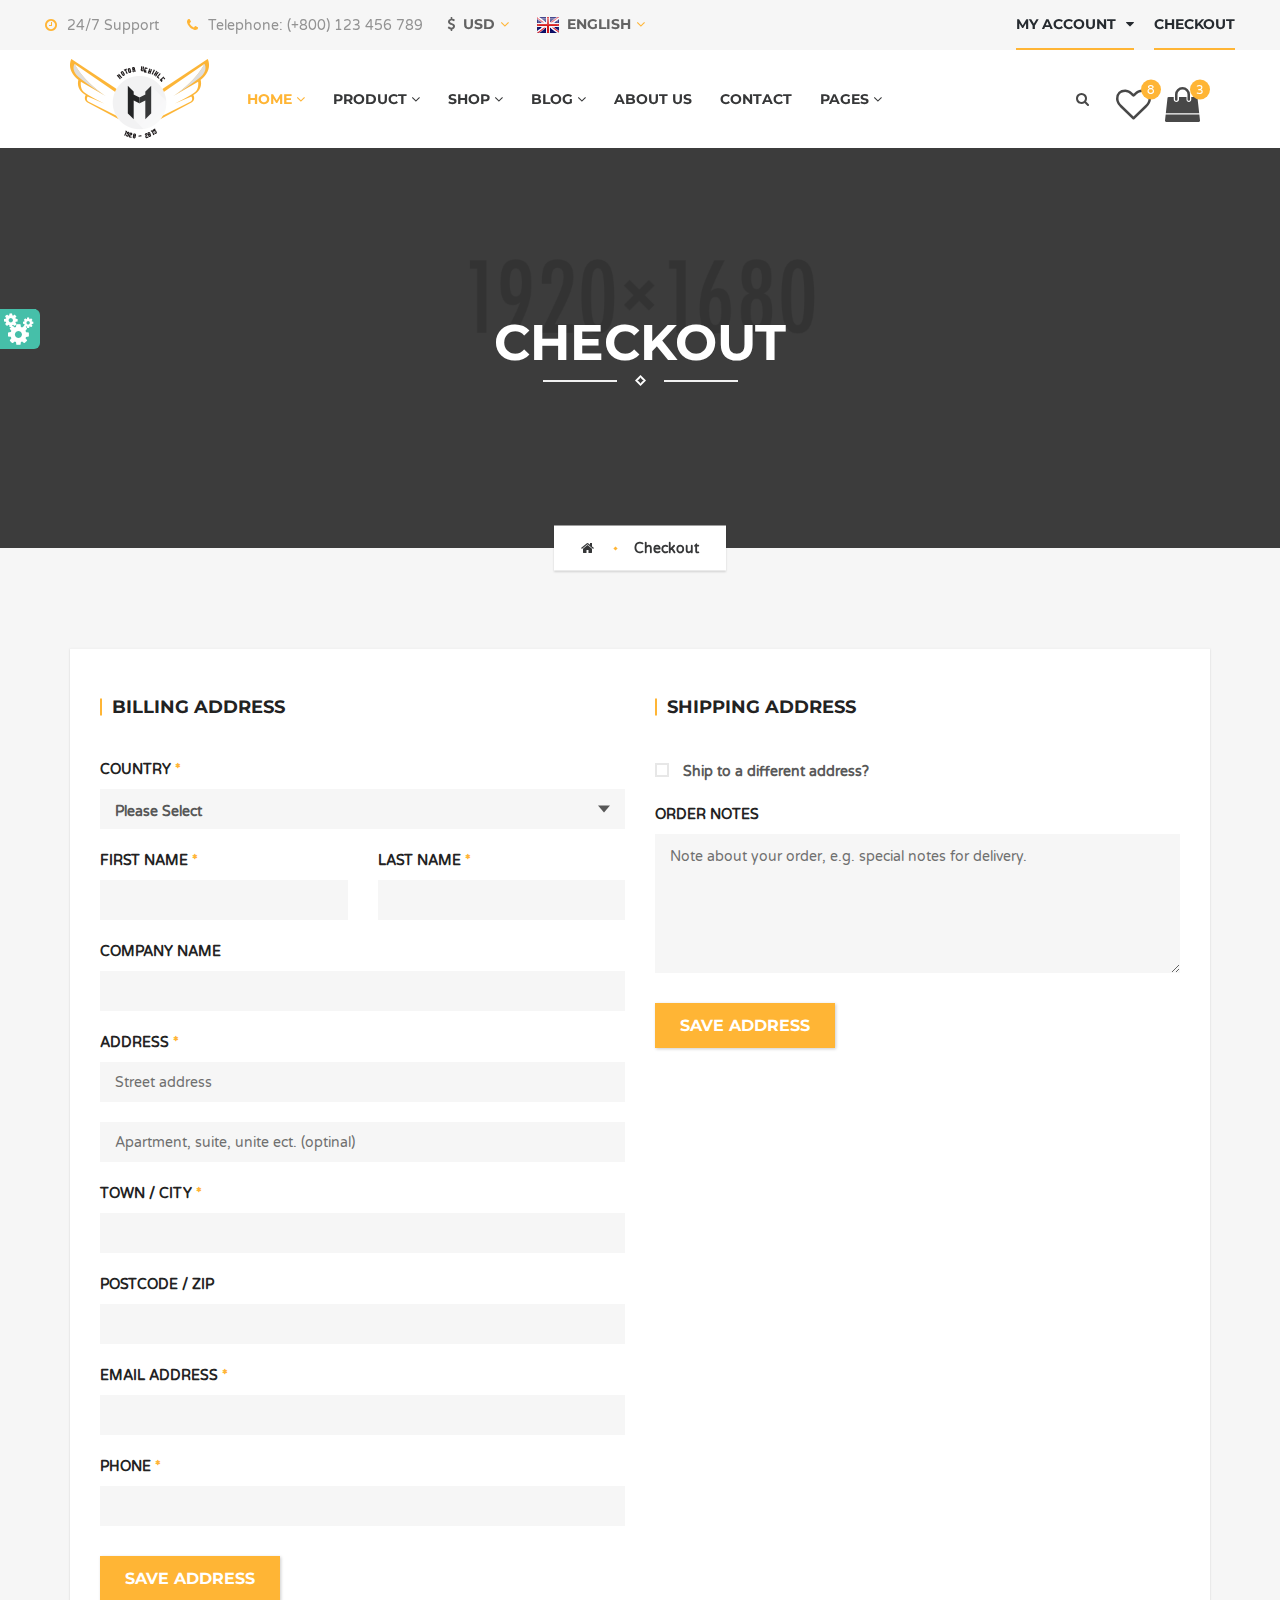
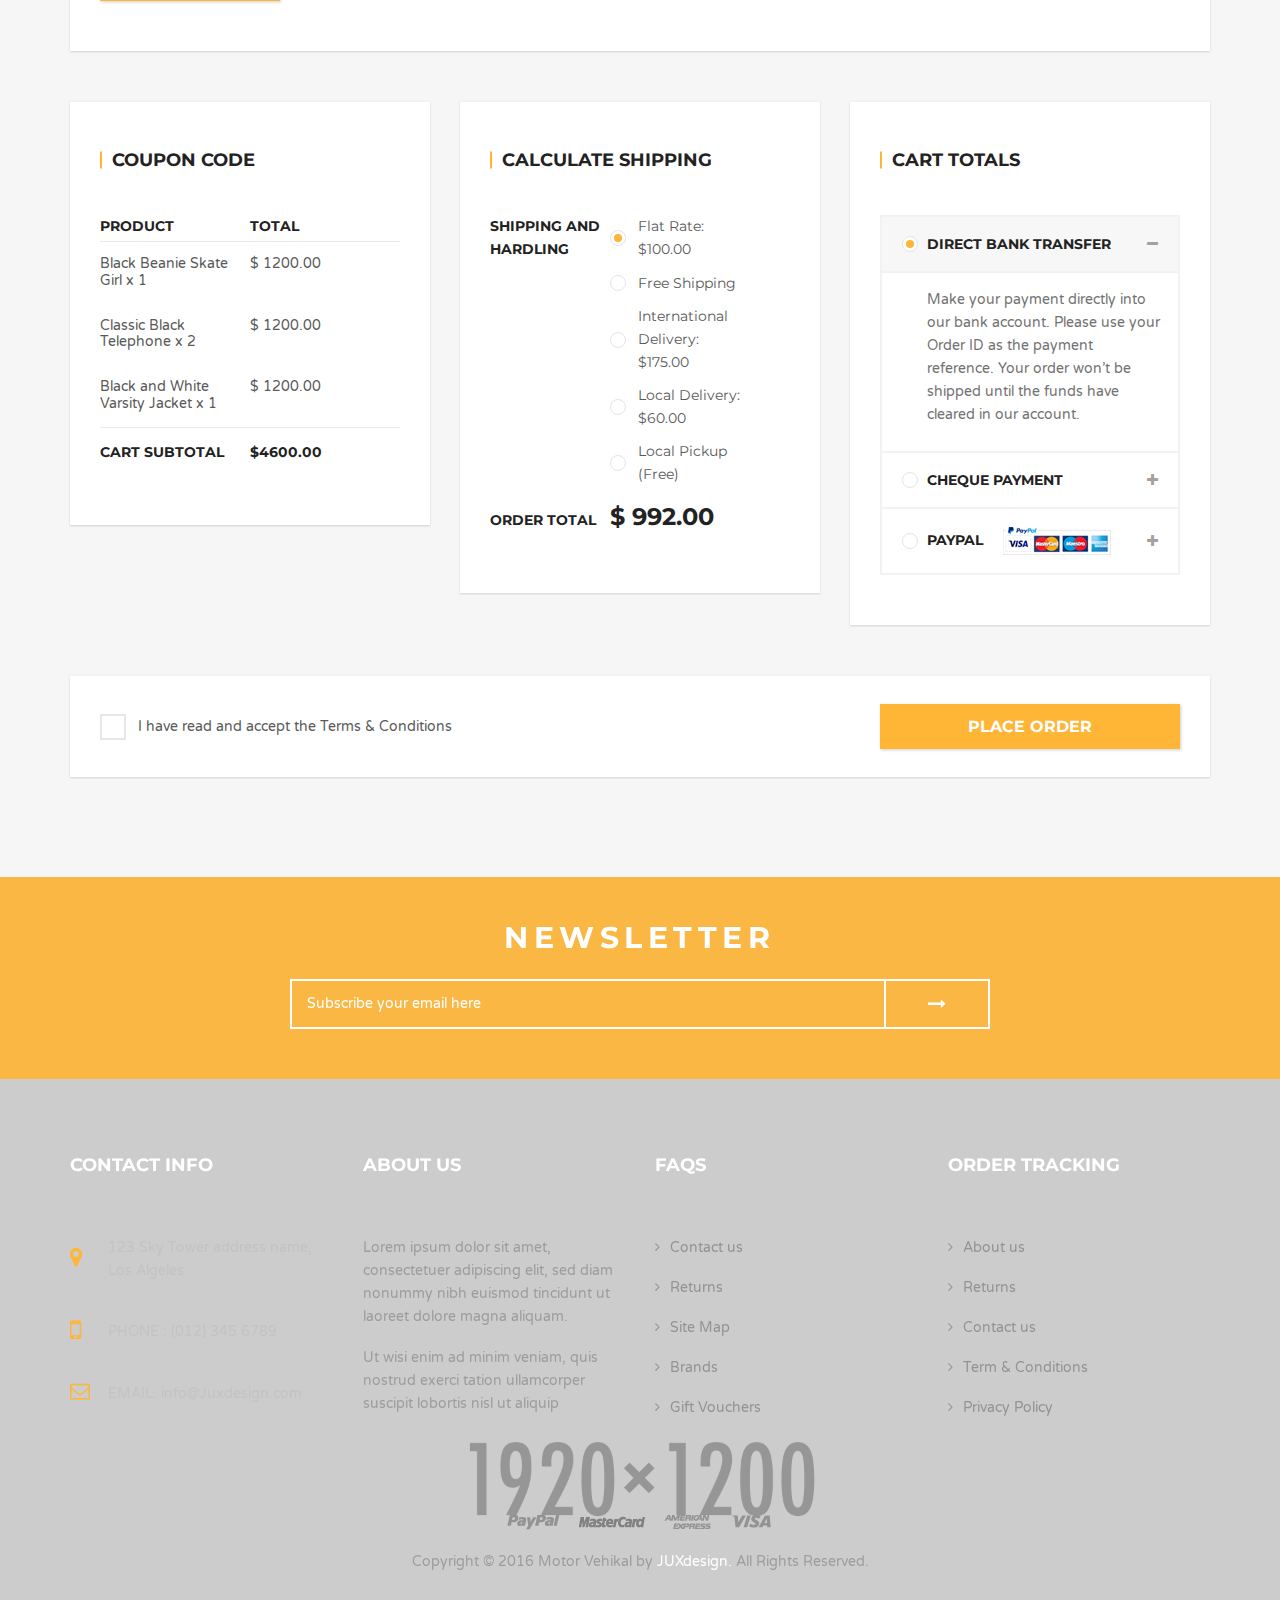
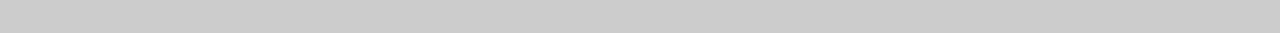
<file: checkout.html>
<!DOCTYPE html>
<html lang="en">
  <head>
    <meta charset="UTF-8">
    <title>Checkout - Motor Vehikal</title>
    <meta name="viewport" content="width=device-width, initial-scale=1.0">
    <meta name="description" content="">
    <meta name="author" content="">

    <!-- Favicon-->
    <link rel="shortcut icon" href="images/icon/favicon.ico" type="image/x-icon">

    <!-- Web Fonts-->
    <link rel="stylesheet" type="text/css" href="https://fonts.googleapis.com/css?family=Varela+Round">
    <link rel="stylesheet" type="text/css" href="https://fonts.googleapis.com/css?family=Montserrat:400,700">

    <!-- Vendor CSS-->
    <link rel="stylesheet" type="text/css" href="libs/bootstrap/css/bootstrap.min.css">
    <link rel="stylesheet" type="text/css" href="libs/font-awesome/css/font-awesome.min.css">
    <link rel="stylesheet" type="text/css" href="libs/jquery-ui/jquery-ui.min.css">
    <link rel="stylesheet" type="text/css" href="libs/superfish-menu/css/superfish.min.css">
    <link rel="stylesheet" type="text/css" href="libs/slick-sider/slick.min.css">
    <link rel="stylesheet" type="text/css" href="libs/slick-sider/slick-theme.min.css">
    <link rel="stylesheet" type="text/css" href="libs/swiper-sider/dist/css/swiper.min.css">
    <link rel="stylesheet" type="text/css" href="libs/magnific-popup/dist/magnific-popup.min.css">

    <!-- Theme CSS-->
    <link rel="stylesheet" type="text/css" href="css/main.css">
    <link rel="stylesheet" type="text/css" href="css/shortcodes.css">
    <link rel="stylesheet" type="text/css" href="css/style-selector.css">
    <link id="style-main-color" rel="stylesheet" type="text/css" href="css/color/color1.css">

    <!-- HTML5 Shim and Respond.js IE8 support of HTML5 elements and media queries-->
    <!-- WARNING: Respond.js doesn't work if you view the page via file://-->
    <!--if lt IE 9
    script(src='https://oss.maxcdn.com/html5shiv/3.7.2/html5shiv.min.js')
    script(src='https://oss.maxcdn.com/respond/1.4.2/respond.min.js')
    
    -->
  </head>
  <body>
    <div class="mv-site">
      <header class="header mv-header-style-1 mv-wrap">
        <div class="header-top">
          <div class="container">
            <div class="header-top-inner">
              <div class="mv-col-wrapper">
                <div class="mv-col-left header-contact">
                  <ul class="mv-ul clearfix group-contact hidden-xs">
                    <li class="item-button mv-icon-left-style-2"><span class="text"> <span class="icon"><i class="fa fa-clock-o"></i></span>24/7 Support</span></li>
                    <li class="item-button mv-icon-left-style-2"><a href="tel:(+800)123456789" class="text"> <span class="icon"><i class="fa fa-phone"></i></span>Telephone: (+800) 123 456 789</a></li>
                  </ul>
                  <ul class="mv-ul clearfix group-language">
                    <li class="item-button dropdown mv-dropdown-style-1 item-currency">
                      <button type="button" data-toggle="dropdown" aria-haspopup="true" aria-expanded="false" class="mv-btn mv-btn-style-24"> <i class="fa fa-usd"></i>&nbsp; USD<i class="icon fa fa-angle-down"></i></button>
                      <div class="dropdown-menu pull-right">
                        <div class="dropdown-menu-inner">
                          <nav class="mv-menu-style-3">
                            <ul>
                              <li><a href="#"><i class="fa fa-eur"></i>&nbsp; EUR</a></li>
                              <li><a href="#"><i class="fa fa-usd"></i>&nbsp; AUD</a></li>
                              <li><a href="#"><i class="fa fa-gbp"></i>&nbsp; GBP</a></li>
                              <li><a href="#"><i class="fa fa-rub"></i>&nbsp; RUB</a></li>
                              <li><a href="#"><i class="fa fa-yen"></i>&nbsp; YEN</a></li>
                              <li><a href="#"><i class="fa fa-krw"></i>&nbsp; WON</a></li>
                            </ul>
                          </nav>
                        </div>
                      </div>
                    </li>
                    <li class="item-button dropdown mv-dropdown-style-1 item-language">
                      <button type="button" data-toggle="dropdown" aria-haspopup="true" aria-expanded="false" class="mv-btn mv-btn-style-24"> <img src="images/icon/icon_flag_england.png" alt="icon"/><span class="btn-text hidden-xs hidden-sm">&nbsp; English</span><i class="icon fa fa-angle-down"></i></button>
                      <div class="dropdown-menu pull-right">
                        <div class="dropdown-menu-inner">
                          <nav class="mv-menu-style-3">
                            <ul>
                              <li><a href="#"><img src="images/icon/icon_flag_france.png" alt="icon"/>&nbsp; France</a></li>
                              <li><a href="#"><img src="images/icon/icon_flag_italy.png" alt="icon"/>&nbsp; Italy</a></li>
                              <li><a href="#"><img src="images/icon/icon_flag_germany.png" alt="icon"/>&nbsp; Germany</a></li>
                              <li><a href="#"><img src="images/icon/icon_flag_spain.png" alt="icon"/>&nbsp; Spain</a></li>
                            </ul>
                          </nav>
                        </div>
                      </div>
                    </li>
                  </ul>
                </div>
                <!-- .header-contact-->

                <div class="mv-col-right align-bottom header-account">
                  <div class="mv-btn-group text-right">
                    <div class="group-inner">
                      <div class="item-button mv-btn dropdown mv-dropdown-style-1">
                        <button type="button" data-toggle="dropdown" aria-haspopup="true" aria-expanded="false" class="mv-btn mv-btn-style-12"><span class="btn-text hidden-xs hidden-sm">my account</span><i class="btn-icon fa fa-user hidden-md hidden-lg"></i><i class="icon fa fa-caret-down"></i></button>
                        <div class="dropdown-menu pull-right">
                          <div class="dropdown-menu-inner">
                            <nav class="mv-menu-style-3">
                              <ul>
                                <li><a href="login.html"><i class="fa fa-sign-in mv-color-primary"></i>&nbsp;
                                    Login</a></li>
                                <li><a href="login.html"><i class="fa fa-pencil-square-o mv-color-primary"></i>&nbsp;
                                    Register</a></li>
                                <li><a href="wishlist.html">My Wishlist</a></li>
                                <li><a href="compare.html">Compare</a></li>
                              </ul>
                            </nav>
                          </div>
                        </div>
                      </div>
                      <div class="item-button mv-btn"><a href="checkout.html" class="item-button mv-btn mv-btn-style-12"> <i class="btn-icon fa fa-shopping-cart hidden-md hidden-lg"></i><span class="btn-text hidden-xs hidden-sm">checkout</span></a></div>
                    </div>
                  </div>
                </div>
                <!-- .header-account-->
              </div>
            </div>
          </div>
        </div>
        <!-- .header-top-->

        <div class="header-main-nav mv-fixed-enabled">
          <div class="container">
            <div class="container-inner">
              <div class="header-toggle-off-canvas hidden-md hidden-lg">
                <button type="button" class="mv-btn mv-btn-style-5 btn-off-canvas-toggle click-btn-off-canvas-left"><i class="icon fa fa-bars"></i></button>
              </div>
              <!-- .header-toggle-off-canvas-->

              <div class="header-logo"><a href="home.html" title="Motor Vehikal"><img src="images/logo/logo_2.png" alt="logo" class="logo-img img-default image-live-view"/><img src="images/logo/logo_2.png" alt="logo" class="logo-img img-scroll image-live-view"/></a></div>
              <!-- .header-logo-->

              <div class="main-nav-wrapper hidden-xs hidden-sm">
                <nav class="main-nav">
                  <ul class="nav sf-menu">
                    <li class="mega-columns"><a href="home.html"><span class="menu-text">Home <i class="menu-icon fa fa-angle-down"></i></span></a>
                      <ul class="row">
                        <li class="col-xs-3 mega-col"><a href="home.html" class="mega-title"><span class="menu-text">Homepage Demos</span></a>
                          <ul class="mega-content">
                            <li class="active"><a href="home.html">Home 1</a></li>
                            <li><a href="home-2.html">Home 2</a></li>
                            <li><a href="home-3.html">Home 3</a></li>
                          </ul>
                        </li>
                        <li class="col-xs-3 mega-col"><a href="home.html" class="mega-title"><span class="menu-text">Homepage Demos</span></a>
                          <ul class="mega-content">
                            <li><a href="home-4.html">Home 4</a></li>
                            <li><a href="home-5.html">Home 5</a></li>
                          </ul>
                        </li>
                        <li class="col-xs-3 mega-col"><a href="home.html" class="mega-title"><span class="menu-text">Homepage Demos</span></a>
                          <ul class="mega-content">
                            <li><a href="home-lookbook-1.html">Home Lookbook 1</a></li>
                            <li><a href="home-lookbook-2.html">Home Lookbook 2</a></li>
                          </ul>
                        </li>
                        <li class="col-xs-3 mega-col"><a href="home.html" class="mega-title"><span class="menu-text">Homepage Demos</span></a>
                          <ul class="mega-content">
                            <li><a href="home-parallax.html">Home Parallax</a></li>
                          </ul>
                        </li>
                      </ul>
                    </li>
                    <li><a href="#"><span class="menu-text">Product <i class="menu-icon fa fa-angle-down"></i></span></a>
                      <ul>
                        <li><a href="product-list.html">Product List</a></li>
                        <li><a href="product-grid-2.html">Product Grid 2</a></li>
                        <li><a href="product-grid-3.html">Product Grid 3</a></li>
                        <li><a href="product-grid-3-no-sb.html">Product Grid 3 No Sidebar</a></li>
                        <li><a href="product-grid-4-no-sb.html">Product Grid 4 No Sidebar</a></li>
                        <li><a href="product-grid-5-fullwidth.html">Product Grid 5 Fullwidth</a></li>
                        <li><a href="product-detail.html">Product Detail</a></li>
                        <li><a href="product-detail-rated.html">Product Detail Rated</a></li>
                        <li><a href="search.html">Search</a></li>
                      </ul>
                    </li>
                    <li><a href="#"><span class="menu-text">Shop <i class="menu-icon fa fa-angle-down"></i></span></a>
                      <ul>
                        <li><a href="cart.html">Cart</a></li>
                        <li><a href="checkout.html">Checkout</a></li>
                        <li><a href="wishlist.html">Wishlist</a></li>
                        <li><a href="compare.html">Compare</a></li>
                        <li><a href="track-your-order.html">Track Your Order</a></li>
                        <li><a href="cart-empty.html">Cart Empty</a></li>
                      </ul>
                    </li>
                    <li><a href="#"><span class="menu-text">Blog <i class="menu-icon fa fa-angle-down"></i></span></a>
                      <ul>
                        <li><a href="blog-list.html">Blog List</a></li>
                        <li><a href="blog-grid-2.html">Blog Grid 2</a></li>
                        <li><a href="blog-grid-3-no-sb.html">Blog Grid 3 No Sidebar</a></li>
                        <li><a href="blog-grid-3-mansory-no-sb.html">Blog Grid 3 Mansory No Sidebar</a></li>
                        <li><a href="blog-detail.html">Blog Detail</a></li>
                      </ul>
                    </li>
                    <li><a href="about-us.html"><span class="menu-text">About Us</span></a></li>
                    <li><a href="contact.html"><span class="menu-text">Contact</span></a></li>
                    <li><a href="#"><span class="menu-text">Pages <i class="menu-icon fa fa-angle-down"></i></span></a>
                      <ul class="dropdown-left">
                        <li><a href="login.html">Login & Register</a></li>
                        <li><a href="forgot-password.html">Forgot Password</a></li>
                        <li><a href="faqs.html">Faqs</a></li>
                        <li><a href="newsletter.html">Newsletter</a></li>
                        <li><a href="shortcodes.html">Shortcodes</a></li>
                        <li><a href="common-element.html">Common Element</a></li>
                        <li><a href="error-page.html">Error Page</a></li>
                        <li><a href="#"><span class="menu-text">Example menu item <i class="menu-icon fa fa-angle-down"></i></span></a>
                          <ul>
                            <li><a href="#">Example menu item</a></li>
                            <li><a href="#"><span class="menu-text">Example menu item <i class="menu-icon fa fa-angle-down"></i></span></a>
                              <ul>
                                <li><a href="#">Example menu item</a></li>
                                <li><a href="#">Example menu item</a></li>
                              </ul>
                            </li>
                            <li><a href="#"><span class="menu-text">Example menu item <i class="menu-icon fa fa-angle-down"></i></span></a>
                              <ul class="dropdown-left">
                                <li><a href="#">Example menu item</a></li>
                                <li><a href="#">Example menu item</a></li>
                              </ul>
                            </li>
                          </ul>
                        </li>
                      </ul>
                    </li>
                  </ul>
                </nav>
              </div>
              <!-- .header-main-nav-->

              <div class="header-right-button">
                <div class="header-search">
                  <div class="item-button">
                    <button type="button" data-toggle="modal" data-target="#popupSearch" class="mv-btn mv-btn-style-10 btn-open-field-search"><i class="fa fa-search"></i></button>
                    <button type="button" class="mv-btn mv-btn-style-10 btn-open-filter click-btn-off-canvas-right hidden-md hidden-lg"><i class="fa fa-filter mv-f-18"></i></button>
                  </div>
                </div>
                <!-- .header-search-->

                <div class="header-shop">
                  <div class="item-button"><a href="wishlist.html" class="mv-btn mv-btn-style-11 btn-my-wishlist"><span class="btn-inner"><span class="icon fa fa-heart-o"></span><span class="number">8</span></span></a></div>

                  <div class="item-button dropdown mv-dropdown-style-1 script-dropdown-1">
                    <button type="button" class="mv-btn mv-btn-style-11 btn-dropdown btn-my-cart"><span class="btn-inner"><span class="icon fa fa-shopping-bag"></span><span class="number">3</span></span></button>
                    <div class="dropdown-menu pull-right">
                      <div class="dropdown-menu-inner">
                        <div class="mv-block-style-39">
                          <div class="block-39-header">You have <span class="mv-color-primary">3 items</span> in your shopping cart</div>
                          <div class="block-39-list">
                            <article class="item post">
                              <div class="item-inner">
                                <div class="mv-dp-table align-top">
                                  <div class="mv-dp-table-cell block-39-thumb">
                                    <div class="thumb-inner mv-lightbox-style-1"><a href="product-detail.html" title="Richa Rock Glove"><img src="images/demo/demo_80x100.png" alt="demo" class="block-39-thumb-img"/></a></div>
                                  </div>
                                  <div class="mv-dp-table-cell block-39-main">
                                    <div class="block-39-main-inner">
                                      <div class="block-39-title"><a href="product-detail.html" title="Richa Rock Glove" class="mv-overflow-ellipsis">Richa Rock Glove</a></div>
                                      <div class="block-39-price"> 
                                        <div class="new-price">$200,00</div>
                                      </div>
                                      <ul class="block-24-meta mv-ul">
                                        <li class="meta-item mv-icon-left-style-3"><span class="text">Quanlity: 2</span></li>
                                      </ul>
                                    </div>
                                  </div>
                                </div>
                                <button type="button" title="Remove from Wishlist" class="mv-btn mv-btn-style-4 fa fa-close btn-delete-product"></button>
                              </div>
                            </article>
                            <!-- .post-->

                            <article class="item post">
                              <div class="item-inner">
                                <div class="mv-dp-table align-top">
                                  <div class="mv-dp-table-cell block-39-thumb">
                                    <div class="thumb-inner mv-lightbox-style-1"><a href="product-detail.html" title="Richa Rock Glove"><img src="images/demo/demo_80x100.png" alt="demo" class="block-39-thumb-img"/></a></div>
                                  </div>
                                  <div class="mv-dp-table-cell block-39-main">
                                    <div class="block-39-main-inner">
                                      <div class="block-39-title"><a href="product-detail.html" title="Richa Rock Glove" class="mv-overflow-ellipsis">Richa Rock Glove Richa Rock Glove</a></div>
                                      <div class="block-39-price"> 
                                        <div class="new-price">$200,00</div>
                                      </div>
                                      <ul class="block-24-meta mv-ul">
                                        <li class="meta-item mv-icon-left-style-3"><span class="text">Quanlity: 2</span></li>
                                      </ul>
                                    </div>
                                  </div>
                                </div>
                                <button type="button" title="Remove from Wishlist" class="mv-btn mv-btn-style-4 fa fa-close btn-delete-product"></button>
                              </div>
                            </article>
                            <!-- .post-->

                            <article class="item post">
                              <div class="item-inner">
                                <div class="mv-dp-table align-top">
                                  <div class="mv-dp-table-cell block-39-thumb">
                                    <div class="thumb-inner mv-lightbox-style-1"><a href="product-detail.html" title="Richa Rock Glove"><img src="images/demo/demo_80x100.png" alt="demo" class="block-39-thumb-img"/></a></div>
                                  </div>
                                  <div class="mv-dp-table-cell block-39-main">
                                    <div class="block-39-main-inner">
                                      <div class="block-39-title"><a href="product-detail.html" title="Richa Rock Glove" class="mv-overflow-ellipsis">Richa Rock Glove</a></div>
                                      <div class="block-39-price"> 
                                        <div class="new-price">$200,00</div>
                                      </div>
                                      <ul class="block-24-meta mv-ul">
                                        <li class="meta-item mv-icon-left-style-3"><span class="text">Quanlity: 2</span></li>
                                      </ul>
                                    </div>
                                  </div>
                                </div>
                                <button type="button" title="Remove from Wishlist" class="mv-btn mv-btn-style-4 fa fa-close btn-delete-product"></button>
                              </div>
                            </article>
                            <!-- .post-->
                          </div>

                          <div class="block-39-total mv-col-wrapper">
                            <div class="mv-col-left">total</div>
                            <div class="mv-col-right">$3600.00</div>
                          </div>

                          <div class="block-39-footer">
                            <div class="row">
                              <div class="col-xs-6"><a href="cart.html" class="mv-btn mv-btn-style-5 btn-5-h-45 btn-5-gray responsive-btn-5-type-2 mv-btn-block">view cart</a></div>
                              <div class="col-xs-6"><a href="checkout.html" class="mv-btn mv-btn-style-5 btn-5-h-45 responsive-btn-5-type-2 mv-btn-block">checkout</a></div>
                            </div>
                          </div>
                        </div>
                        <!-- .mv-block-style-39-->
                      </div>
                    </div>
                  </div>
                </div>
                <!-- .header-shop-->
              </div>
            </div>
          </div>
        </div>
        <!-- .header-main-nav-->
      </header>
      <!-- .header-->

      <section class="main-banner mv-wrap">
        <div data-image-src="images/background/demo_bg_1920x1680.png" class="mv-banner-style-1 mv-bg-overlay-dark overlay-0-85 mv-parallax">
          <div class="page-name mv-caption-style-6">
            <div class="container">
              <div class="mv-title-style-9"><span class="main">Checkout</span><img src="images/icon/icon_line_polygon_line.png" alt="icon" class="line"/></div>
            </div>
          </div>
        </div>
      </section>
      <!-- .main-banner-->

      <section class="main-breadcrumb mv-wrap">
        <div class="mv-breadcrumb-style-1">
          <div class="container">
            <ul class="breadcrumb-1-list">
              <li><a href="home.html"><i class="fa fa-home"></i></a></li>
              <li><a>Checkout</a></li>
            </ul>
          </div>
        </div>
      </section>
      <!-- .main-breadcrumb-->

      <section class="mv-main-body checkout-main mv-bg-gray mv-wrap">
        <div class="container">
          <div class="checkout-block block-billing-address mv-mb-50">
            <div class="mv-form-style-2 mv-box-shadow-gray-1">
              <div class="row">
                <div class="col-sm-6 col-billing-address">
                  <div class="form-billing-address">
                    <div class="form-header">
                      <div class="mv-title-style-13">
                        <div class="text-main">Billing address</div>
                      </div>
                    </div>
                    <!-- .form-header-->

                    <div class="form-body">
                      <div class="mv-form-group">
                        <div class="mv-label"> <strong class="text-uppercase">Country <span class="mv-color-primary">*</span></strong></div>
                        <div class="mv-field">
                          <label class="mv-select mv-select-style-1 h-40">
                            <select>
                              <option selected="" disabled="" class="hidden">Please Select</option>
                              <option>Afghanistan</option>
                              <option>Albania</option>
                              <option>Algeria</option>
                              <option>Andorra</option>
                              <option>Angola</option>
                              <option>Antigua and Barbuda</option>
                              <option>Argentina</option>
                              <option>Armenia</option>
                              <option>Australia</option>
                              <option>Austria</option>
                              <option>Azerbaijan</option>
                              <option>Bahamas</option>
                              <option>Bahrain</option>
                              <option>Bangladesh</option>
                              <option>Barbados</option>
                              <option>Belarus</option>
                              <option>Belgium</option>
                              <option>Belize</option>
                              <option>Benin</option>
                              <option>Bhutan</option>
                              <option>Bolivia</option>
                              <option>Bosnia and Herzegovina</option>
                              <option>Botswana</option>
                              <option>Brazil</option>
                              <option>Brunei</option>
                              <option>Bulgaria</option>
                              <option>Burkina Faso</option>
                              <option>Burundi</option>
                              <option>Cabo Verde</option>
                              <option>Cambodia</option>
                              <option>Cameroon</option>
                              <option>Canada</option>
                              <option>Central African Republic</option>
                              <option>Chad</option>
                              <option>Chile</option>
                              <option>China</option>
                              <option>Colombia</option>
                              <option>Comoros</option>
                              <option>Congo, Republic of the</option>
                              <option>Congo, Democratic Republic of the</option>
                              <option>Costa Rica</option>
                              <option>Cote d'Ivoire</option>
                              <option>Croatia</option>
                              <option>Cuba</option>
                              <option>Cyprus</option>
                              <option>Czech Republic</option>
                              <option>Denmark</option>
                              <option>Djibouti</option>
                              <option>Dominica</option>
                              <option>Dominican Republic</option>
                              <option>Ecuador</option>
                              <option>Egypt</option>
                              <option>El Salvador</option>
                              <option>Equatorial Guinea</option>
                              <option>Eritrea</option>
                              <option>Estonia</option>
                              <option>Ethiopia</option>
                              <option>Fiji</option>
                              <option>Finland</option>
                              <option>France</option>
                              <option>Gabon</option>
                              <option>Gambia</option>
                              <option>Georgia</option>
                              <option>Germany</option>
                              <option>Ghana</option>
                              <option>Greece</option>
                              <option>Grenada</option>
                              <option>Guatemala</option>
                              <option>Guinea</option>
                              <option>Guinea-Bissau</option>
                              <option>Guyana</option>
                              <option>Haiti</option>
                              <option>Honduras</option>
                              <option>Hungary</option>
                              <option>Iceland</option>
                              <option>India</option>
                              <option>Indonesia</option>
                              <option>Iran</option>
                              <option>Iraq</option>
                              <option>Ireland</option>
                              <option>Israel</option>
                              <option>Italy</option>
                              <option>Jamaica</option>
                              <option>Japan</option>
                              <option>Jordan</option>
                              <option>Kazakhstan</option>
                              <option>Kenya</option>
                              <option>Kiribati</option>
                              <option>Kosovo</option>
                              <option>Kuwait</option>
                              <option>Kyrgyzstan</option>
                              <option>Laos</option>
                              <option>Latvia</option>
                              <option>Lebanon</option>
                              <option>Lesotho</option>
                              <option>Liberia</option>
                              <option>Libya</option>
                              <option>Liechtenstein</option>
                              <option>Lithuania</option>
                              <option>Luxembourg</option>
                              <option>Macedonia</option>
                              <option>Madagascar</option>
                              <option>Malawi</option>
                              <option>Malaysia</option>
                              <option>Maldives</option>
                              <option>Mali</option>
                              <option>Malta</option>
                              <option>Marshall Islands</option>
                              <option>Mauritania</option>
                              <option>Mauritius</option>
                              <option>Mexico</option>
                              <option>Micronesia</option>
                              <option>Moldova</option>
                              <option>Monaco</option>
                              <option>Mongolia</option>
                              <option>Montenegro</option>
                              <option>Morocco</option>
                              <option>Mozambique</option>
                              <option>Myanmar (Burma)</option>
                              <option>Namibia</option>
                              <option>Nauru</option>
                              <option>Nepal</option>
                              <option>Netherlands</option>
                              <option>New Zealand</option>
                              <option>Nicaragua</option>
                              <option>Niger</option>
                              <option>Nigeria</option>
                              <option>North Korea</option>
                              <option>Norway</option>
                              <option>Oman</option>
                              <option>Pakistan</option>
                              <option>Palau</option>
                              <option>Palestine</option>
                              <option>Panama</option>
                              <option>Papua New Guinea</option>
                              <option>Paraguay</option>
                              <option>Peru</option>
                              <option>Philippines</option>
                              <option>Poland</option>
                              <option>Portugal</option>
                              <option>Qatar</option>
                              <option>Romania</option>
                              <option>Russia</option>
                              <option>Rwanda</option>
                              <option>St. Kitts and Nevis </option>
                              <option>St. Lucia</option>
                              <option>St. Vincent and The Grenadines </option>
                              <option>Samoa</option>
                              <option>San Marino</option>
                              <option>Sao Tome and Principe </option>
                              <option>Saudi Arabia</option>
                              <option>4Senegal</option>
                              <option>Serbia</option>
                              <option>Seychelles</option>
                              <option>Sierra Leone</option>
                              <option>Singapore</option>
                              <option>Slovakia</option>
                              <option>Slovenia</option>
                              <option>Solomon Islands</option>
                              <option>Somalia</option>
                              <option>South Africa</option>
                              <option>South Korea</option>
                              <option>South Sudan</option>
                              <option>Spain</option>
                              <option>Sri Lanka</option>
                              <option>Sudan</option>
                              <option>Suriname</option>
                              <option>Swaziland</option>
                              <option>Sweden</option>
                              <option>Switzerland</option>
                              <option>Syria</option>
                              <option>Taiwan</option>
                              <option>Tajikistan</option>
                              <option>Tanzania</option>
                              <option>Thailand</option>
                              <option>Timor-Leste</option>
                              <option>Togo</option>
                              <option>Tonga</option>
                              <option>Trinidad and Tobago</option>
                              <option>Tunisia</option>
                              <option>Turkey</option>
                              <option>Turkmenistan</option>
                              <option>Tuvalu</option>
                              <option>Uganda</option>
                              <option>Ukraine</option>
                              <option>United Arab Emirates</option>
                              <option>United Kingdom (UK)</option>
                              <option>United States of America (USA)</option>
                              <option>Uruguay</option>
                              <option>Uzbekistan</option>
                              <option>Vanuatu</option>
                              <option>Vatican City (Holy See)</option>
                              <option>Venezuela</option>
                              <option>Vietnam</option>
                              <option>Yemen</option>
                              <option>Zambia</option>
                              <option>Zimbabwe</option>
                            </select>
                          </label>
                        </div>
                      </div>

                      <div class="mv-form-group">
                        <div class="row">
                          <div class="col-sm-6">
                            <div class="mv-label"> <strong class="text-uppercase">First Name <span class="mv-color-primary">*</span></strong></div>
                            <div class="mv-field">
                              <input type="text" name="test127" class="mv-inputbox mv-inputbox-style-2"/>
                            </div>
                          </div>
                          <div class="col-sm-6">
                            <div class="mv-label"> <strong class="text-uppercase">Last Name <span class="mv-color-primary">*</span></strong></div>
                            <div class="mv-field">
                              <input type="text" name="test127" class="mv-inputbox mv-inputbox-style-2"/>
                            </div>
                          </div>
                        </div>
                      </div>

                      <div class="mv-form-group">
                        <div class="mv-label"> <strong class="text-uppercase">Company Name</strong></div>
                        <div class="mv-field">
                          <input type="text" name="test127" class="mv-inputbox mv-inputbox-style-2"/>
                        </div>
                      </div>

                      <div class="mv-form-group">
                        <div class="mv-label"> <strong class="text-uppercase">Address <span class="mv-color-primary">*</span></strong></div>
                        <div class="mv-field">
                          <div class="mv-inputbox-list">
                            <input type="text" name="test127" placeholder="Street address" data-mv-placeholder="Street address" class="mv-inputbox mv-inputbox-style-2"/>
                            <input type="text" name="test127" placeholder="Apartment, suite, unite ect. (optinal)" data-mv-placeholder="Apartment, suite, unite ect. (optinal)" class="mv-inputbox mv-inputbox-style-2"/>
                          </div>
                        </div>
                      </div>

                      <div class="mv-form-group">
                        <div class="mv-label"> <strong class="text-uppercase">Town / City <span class="mv-color-primary">*</span></strong></div>
                        <div class="mv-field">
                          <input type="text" name="test127" class="mv-inputbox mv-inputbox-style-2"/>
                        </div>
                      </div>

                      <div class="mv-form-group">
                        <div class="mv-label"> <strong class="text-uppercase">Postcode / Zip</strong></div>
                        <div class="mv-field">
                          <input type="text" name="test127" class="mv-inputbox mv-inputbox-style-2"/>
                        </div>
                      </div>

                      <div class="mv-form-group">
                        <div class="mv-label"> <strong class="text-uppercase">Email Address <span class="mv-color-primary">*</span></strong></div>
                        <div class="mv-field">
                          <input type="email" name="test127" class="mv-inputbox mv-inputbox-style-2"/>
                        </div>
                      </div>

                      <div class="mv-form-group">
                        <div class="mv-label"> <strong class="text-uppercase">Phone <span class="mv-color-primary">*</span></strong></div>
                        <div class="mv-field">
                          <input type="text" name="test127" class="mv-inputbox mv-inputbox-style-2"/>
                        </div>
                      </div>

                      <div class="mv-form-group submit-button mv-mt-30">
                        <button type="submit" class="mv-btn mv-btn-style-5 btn-5-h-45 responsive-btn-5-type-1 btn-save-address">Save address</button>
                      </div>
                    </div>
                    <!-- .form-body-->
                  </div>
                  <!-- .form-billing-address-->
                </div>

                <div class="col-sm-6 col-shipping-address">
                  <div class="form-different-address">
                    <div class="form-header">
                      <div class="mv-title-style-13">
                        <div class="text-main">Shipping address</div>
                      </div>
                    </div>
                    <!-- .form-header-->

                    <div class="form-body">
                      <div class="mv-form-group">
                        <label class="mv-checkbox mv-checkbox-style-1">
                          <input type="checkbox" class="hidden checkbox-different-address"/><span class="checkbox-after-input"><span class="checkbox-visual-box"><span class="icon-checked fa fa-check"></span></span><span class="checkbox-text"><strong>Ship to a different address?</strong></span></span>
                        </label>
                      </div>

                      <div style="display: none;" class="block-different-address">
                        <div class="mv-form-group">
                          <div class="mv-label"> <strong class="text-uppercase">Country <span class="mv-color-primary">*</span></strong></div>
                          <div class="mv-field">
                            <label class="mv-select mv-select-style-1 h-40">
                              <select>
                                <option selected="" disabled="" class="hidden">Please Select</option>
                                <option>Afghanistan</option>
                                <option>Albania</option>
                                <option>Algeria</option>
                                <option>Andorra</option>
                                <option>Angola</option>
                                <option>Antigua and Barbuda</option>
                                <option>Argentina</option>
                                <option>Armenia</option>
                                <option>Australia</option>
                                <option>Austria</option>
                                <option>Azerbaijan</option>
                                <option>Bahamas</option>
                                <option>Bahrain</option>
                                <option>Bangladesh</option>
                                <option>Barbados</option>
                                <option>Belarus</option>
                                <option>Belgium</option>
                                <option>Belize</option>
                                <option>Benin</option>
                                <option>Bhutan</option>
                                <option>Bolivia</option>
                                <option>Bosnia and Herzegovina</option>
                                <option>Botswana</option>
                                <option>Brazil</option>
                                <option>Brunei</option>
                                <option>Bulgaria</option>
                                <option>Burkina Faso</option>
                                <option>Burundi</option>
                                <option>Cabo Verde</option>
                                <option>Cambodia</option>
                                <option>Cameroon</option>
                                <option>Canada</option>
                                <option>Central African Republic</option>
                                <option>Chad</option>
                                <option>Chile</option>
                                <option>China</option>
                                <option>Colombia</option>
                                <option>Comoros</option>
                                <option>Congo, Republic of the</option>
                                <option>Congo, Democratic Republic of the</option>
                                <option>Costa Rica</option>
                                <option>Cote d'Ivoire</option>
                                <option>Croatia</option>
                                <option>Cuba</option>
                                <option>Cyprus</option>
                                <option>Czech Republic</option>
                                <option>Denmark</option>
                                <option>Djibouti</option>
                                <option>Dominica</option>
                                <option>Dominican Republic</option>
                                <option>Ecuador</option>
                                <option>Egypt</option>
                                <option>El Salvador</option>
                                <option>Equatorial Guinea</option>
                                <option>Eritrea</option>
                                <option>Estonia</option>
                                <option>Ethiopia</option>
                                <option>Fiji</option>
                                <option>Finland</option>
                                <option>France</option>
                                <option>Gabon</option>
                                <option>Gambia</option>
                                <option>Georgia</option>
                                <option>Germany</option>
                                <option>Ghana</option>
                                <option>Greece</option>
                                <option>Grenada</option>
                                <option>Guatemala</option>
                                <option>Guinea</option>
                                <option>Guinea-Bissau</option>
                                <option>Guyana</option>
                                <option>Haiti</option>
                                <option>Honduras</option>
                                <option>Hungary</option>
                                <option>Iceland</option>
                                <option>India</option>
                                <option>Indonesia</option>
                                <option>Iran</option>
                                <option>Iraq</option>
                                <option>Ireland</option>
                                <option>Israel</option>
                                <option>Italy</option>
                                <option>Jamaica</option>
                                <option>Japan</option>
                                <option>Jordan</option>
                                <option>Kazakhstan</option>
                                <option>Kenya</option>
                                <option>Kiribati</option>
                                <option>Kosovo</option>
                                <option>Kuwait</option>
                                <option>Kyrgyzstan</option>
                                <option>Laos</option>
                                <option>Latvia</option>
                                <option>Lebanon</option>
                                <option>Lesotho</option>
                                <option>Liberia</option>
                                <option>Libya</option>
                                <option>Liechtenstein</option>
                                <option>Lithuania</option>
                                <option>Luxembourg</option>
                                <option>Macedonia</option>
                                <option>Madagascar</option>
                                <option>Malawi</option>
                                <option>Malaysia</option>
                                <option>Maldives</option>
                                <option>Mali</option>
                                <option>Malta</option>
                                <option>Marshall Islands</option>
                                <option>Mauritania</option>
                                <option>Mauritius</option>
                                <option>Mexico</option>
                                <option>Micronesia</option>
                                <option>Moldova</option>
                                <option>Monaco</option>
                                <option>Mongolia</option>
                                <option>Montenegro</option>
                                <option>Morocco</option>
                                <option>Mozambique</option>
                                <option>Myanmar (Burma)</option>
                                <option>Namibia</option>
                                <option>Nauru</option>
                                <option>Nepal</option>
                                <option>Netherlands</option>
                                <option>New Zealand</option>
                                <option>Nicaragua</option>
                                <option>Niger</option>
                                <option>Nigeria</option>
                                <option>North Korea</option>
                                <option>Norway</option>
                                <option>Oman</option>
                                <option>Pakistan</option>
                                <option>Palau</option>
                                <option>Palestine</option>
                                <option>Panama</option>
                                <option>Papua New Guinea</option>
                                <option>Paraguay</option>
                                <option>Peru</option>
                                <option>Philippines</option>
                                <option>Poland</option>
                                <option>Portugal</option>
                                <option>Qatar</option>
                                <option>Romania</option>
                                <option>Russia</option>
                                <option>Rwanda</option>
                                <option>St. Kitts and Nevis </option>
                                <option>St. Lucia</option>
                                <option>St. Vincent and The Grenadines </option>
                                <option>Samoa</option>
                                <option>San Marino</option>
                                <option>Sao Tome and Principe </option>
                                <option>Saudi Arabia</option>
                                <option>4Senegal</option>
                                <option>Serbia</option>
                                <option>Seychelles</option>
                                <option>Sierra Leone</option>
                                <option>Singapore</option>
                                <option>Slovakia</option>
                                <option>Slovenia</option>
                                <option>Solomon Islands</option>
                                <option>Somalia</option>
                                <option>South Africa</option>
                                <option>South Korea</option>
                                <option>South Sudan</option>
                                <option>Spain</option>
                                <option>Sri Lanka</option>
                                <option>Sudan</option>
                                <option>Suriname</option>
                                <option>Swaziland</option>
                                <option>Sweden</option>
                                <option>Switzerland</option>
                                <option>Syria</option>
                                <option>Taiwan</option>
                                <option>Tajikistan</option>
                                <option>Tanzania</option>
                                <option>Thailand</option>
                                <option>Timor-Leste</option>
                                <option>Togo</option>
                                <option>Tonga</option>
                                <option>Trinidad and Tobago</option>
                                <option>Tunisia</option>
                                <option>Turkey</option>
                                <option>Turkmenistan</option>
                                <option>Tuvalu</option>
                                <option>Uganda</option>
                                <option>Ukraine</option>
                                <option>United Arab Emirates</option>
                                <option>United Kingdom (UK)</option>
                                <option>United States of America (USA)</option>
                                <option>Uruguay</option>
                                <option>Uzbekistan</option>
                                <option>Vanuatu</option>
                                <option>Vatican City (Holy See)</option>
                                <option>Venezuela</option>
                                <option>Vietnam</option>
                                <option>Yemen</option>
                                <option>Zambia</option>
                                <option>Zimbabwe</option>
                              </select>
                            </label>
                          </div>
                        </div>

                        <div class="mv-form-group">
                          <div class="row">
                            <div class="col-sm-6">
                              <div class="mv-label"> <strong class="text-uppercase">First Name <span class="mv-color-primary">*</span></strong></div>
                              <div class="mv-field">
                                <input type="text" name="test127" class="mv-inputbox mv-inputbox-style-2"/>
                              </div>
                            </div>
                            <div class="col-sm-6">
                              <div class="mv-label"> <strong class="text-uppercase">Last Name <span class="mv-color-primary">*</span></strong></div>
                              <div class="mv-field">
                                <input type="text" name="test127" class="mv-inputbox mv-inputbox-style-2"/>
                              </div>
                            </div>
                          </div>
                        </div>

                        <div class="mv-form-group">
                          <div class="mv-label"> <strong class="text-uppercase">Company Name</strong></div>
                          <div class="mv-field">
                            <input type="text" name="test127" class="mv-inputbox mv-inputbox-style-2"/>
                          </div>
                        </div>

                        <div class="mv-form-group">
                          <div class="mv-label"> <strong class="text-uppercase">Address <span class="mv-color-primary">*</span></strong></div>
                          <div class="mv-field">
                            <div class="mv-inputbox-list">
                              <input type="text" name="test127" placeholder="Street address" data-mv-placeholder="Street address" class="mv-inputbox mv-inputbox-style-2"/>
                              <input type="text" name="test127" placeholder="Apartment, suite, unite ect. (optinal)" data-mv-placeholder="Apartment, suite, unite ect. (optinal)" class="mv-inputbox mv-inputbox-style-2"/>
                            </div>
                          </div>
                        </div>

                        <div class="mv-form-group">
                          <div class="mv-label"> <strong class="text-uppercase">Town / City <span class="mv-color-primary">*</span></strong></div>
                          <div class="mv-field">
                            <input type="text" name="test127" class="mv-inputbox mv-inputbox-style-2"/>
                          </div>
                        </div>

                        <div class="mv-form-group">
                          <div class="mv-label"> <strong class="text-uppercase">Postcode / Zip</strong></div>
                          <div class="mv-field">
                            <input type="text" name="test127" class="mv-inputbox mv-inputbox-style-2"/>
                          </div>
                        </div>

                        <div class="mv-form-group">
                          <div class="mv-label"> <strong class="text-uppercase">Email Address <span class="mv-color-primary">*</span></strong></div>
                          <div class="mv-field">
                            <input type="email" name="test127" class="mv-inputbox mv-inputbox-style-2"/>
                          </div>
                        </div>

                        <div class="mv-form-group">
                          <div class="mv-label"> <strong class="text-uppercase">Phone <span class="mv-color-primary">*</span></strong></div>
                          <div class="mv-field">
                            <input type="text" name="test127" class="mv-inputbox mv-inputbox-style-2"/>
                          </div>
                        </div>
                      </div>
                      <!-- .block-different-address-->

                      <div class="mv-form-group">
                        <div class="mv-label"> <strong class="text-uppercase">Order Notes</strong></div>
                        <div class="mv-field">
                          <textarea name="test127" rows="5" placeholder="Note about your order, e.g. special notes for delivery." data-mv-placeholder="Note about your order, e.g. special notes for delivery." class="mv-inputbox mv-inputbox-style-2 mv-resize-vertical"></textarea>
                        </div>
                      </div>

                      <div class="mv-form-group submit-button mv-mt-30">
                        <button type="submit" class="mv-btn mv-btn-style-5 btn-5-h-45 responsive-btn-5-type-1 btn-save-address">Save address</button>
                      </div>
                    </div>
                    <!-- .form-body-->
                  </div>
                  <!-- .form-shipping-address-->
                </div>
              </div>
            </div>
          </div>
          <!-- .block-billing-address-->

          <div class="checkout-block block-coupon-code">
            <div class="row">
              <div class="col-xs-12 col-sm-6 col-md-4 col-coupon-code mv-mb-50">
                <div class="mv-well-style-2 mv-box-shadow-gray-1 mv-bg-white">
                  <div class="well-2-header">
                    <div class="mv-title-style-13">
                      <div class="text-main">Coupon code</div>
                    </div>
                  </div>
                  <div class="well-2-body">
                    <table class="mv-table-style-1">
                      <thead>
                        <tr>
                          <th class="text-uppercase">Product</th>
                          <th class="text-uppercase">Total</th>
                        </tr>
                      </thead>
                      <tbody>
                        <tr>
                          <td>Black Beanie Skate Girl x 1</td>
                          <td>$ 1200.00</td>
                        </tr>
                        <tr>
                          <td>Classic Black Telephone x 2  </td>
                          <td>$ 1200.00</td>
                        </tr>
                        <tr>
                          <td>Black and White Varsity Jacket x 1</td>
                          <td>$ 1200.00</td>
                        </tr>
                      </tbody>
                      <tfoot>
                        <tr>
                          <td class="text-uppercase">Cart Subtotal</td>
                          <td class="text-uppercase">$4600.00</td>
                        </tr>
                      </tfoot>
                    </table>
                  </div>
                </div>
              </div>

              <div class="col-xs-12 col-sm-6 col-md-4 col-calculate-shipping mv-mb-50">
                <div class="mv-well-style-2 mv-box-shadow-gray-1 mv-bg-white">
                  <div class="well-2-header">
                    <div class="mv-title-style-13">
                      <div class="text-main">Calculate shipping</div>
                    </div>
                  </div>
                  <div class="well-2-body">
                    <table class="mv-table-style-1">
                      <thead>
                        <tr>
                          <th class="text-uppercase">Shipping and hardling</th>
                          <th>
                            <div class="mv-radio-list">
                              <label class="mv-radio mv-radio-style-5">
                                <input type="radio" name="test138" checked="checked" class="hidden"/><span class="radio-after-input"><span class="radio-visual-box"><span class="icon-checked"></span></span><span class="radio-text">Flat Rate: <br/> $100.00</span></span>
                              </label>
                              <label class="mv-radio mv-radio-style-5">
                                <input type="radio" name="test138" class="hidden"/><span class="radio-after-input"><span class="radio-visual-box"><span class="icon-checked"></span></span><span class="radio-text">Free Shipping</span></span>
                              </label>
                              <label class="mv-radio mv-radio-style-5">
                                <input type="radio" name="test138" class="hidden"/><span class="radio-after-input"><span class="radio-visual-box"><span class="icon-checked"></span></span><span class="radio-text">International Delivery: <br/> $175.00</span></span>
                              </label>
                              <label class="mv-radio mv-radio-style-5">
                                <input type="radio" name="test138" class="hidden"/><span class="radio-after-input"><span class="radio-visual-box"><span class="icon-checked"></span></span><span class="radio-text">Local Delivery: <br/> $60.00</span></span>
                              </label>
                              <label class="mv-radio mv-radio-style-5">
                                <input type="radio" name="test138" class="hidden"/><span class="radio-after-input"><span class="radio-visual-box"><span class="icon-checked"></span></span><span class="radio-text">Local Pickup <br/> (Free)</span></span>
                              </label>
                            </div>
                          </th>
                        </tr>
                      </thead>
                      <tfoot>
                        <tr>
                          <td class="text-uppercase">Order Total</td>
                          <td> 
                            <div style="font-size: 24px; margin-bottom: -3px;">$ 992.00</div>
                          </td>
                        </tr>
                      </tfoot>
                    </table>
                  </div>
                </div>
              </div>

              <div class="col-xs-12 col-sm-12 col-md-4 col-cart-totals mv-mb-50">
                <div class="mv-well-style-2 mv-box-shadow-gray-1 mv-bg-white">
                  <div class="well-2-header">
                    <div class="mv-title-style-13">
                      <div class="text-main">Cart totals</div>
                    </div>
                  </div>
                  <div class="well-2-body">
                    <div class="mv-block-style-38">
                      <div class="block-38-list method-payment-list">
                        <div class="item">
                          <button type="button" class="block-38-header mv-btn mv-btn-style-4 btn-choose-method"><span class="block-38-visual-box"><span class="icon-checked"></span></span><span class="block-38-title"><span class="title-text">Direct Bank Transfer</span></span><span class="block-38-minus-plus fa fa-plus"></span></button>

                          <div class="block-38-body">
                            <div class="block-38-content">Make your payment directly into our bank account. Please use your Order ID as the payment reference. Your order won’t be shipped until the funds have cleared in our account.</div>
                            <div class="radio-list">
                              <div class="radio-children">
                                <input type="radio" name="test678" checked="checked" class="hidden"/>
                              </div>
                            </div>
                          </div>
                        </div>

                        <div class="item">
                          <button type="button" class="block-38-header mv-btn mv-btn-style-4 btn-choose-method"><span class="block-38-visual-box"><span class="icon-checked"></span></span><span class="block-38-title"><span class="title-text">Cheque Payment</span></span><span class="block-38-minus-plus fa fa-plus"></span></button>

                          <div class="block-38-body">
                            <div class="block-38-content">A cheque is a written document instructing a bank or building society to debit your account and pay someone. You can pay money in and out of your account with a cheque.</div>
                            <div class="radio-list">
                              <div class="radio-children">
                                <input type="radio" name="test678" class="hidden"/>
                              </div>
                            </div>
                          </div>
                        </div>

                        <div class="item">
                          <button type="button" class="block-38-header mv-btn mv-btn-style-4 btn-choose-method"><span class="block-38-visual-box"><span class="icon-checked"></span></span><span class="block-38-title"><span class="title-text">PayPal</span><img src="images/demo/demo_134.png" alt="demo" class="title-img"/></span><span class="block-38-minus-plus fa fa-plus"></span></button>

                          <div class="block-38-body">
                            <div class="radio-list">
                              <label class="radio-children mv-radio mv-radio-style-5">
                                <input type="radio" name="test678" class="hidden"/><span class="radio-after-input"><span class="radio-visual-box"><span class="icon-checked"></span></span><span class="radio-text"><img src="images/icon/icon_master_card_2.png" alt="icon"/></span></span>
                              </label>
                              <label class="radio-children mv-radio mv-radio-style-5">
                                <input type="radio" name="test678" class="hidden"/><span class="radio-after-input"><span class="radio-visual-box"><span class="icon-checked"></span></span><span class="radio-text"><img src="images/icon/icon_maestro.png" alt="icon"/></span></span>
                              </label>
                              <label class="radio-children mv-radio mv-radio-style-5">
                                <input type="radio" name="test678" class="hidden"/><span class="radio-after-input"><span class="radio-visual-box"><span class="icon-checked"></span></span><span class="radio-text"><img src="images/icon/icon_visa_2.png" alt="icon"/></span></span>
                              </label>
                              <label class="radio-children mv-radio mv-radio-style-5">
                                <input type="radio" name="test678" class="hidden"/><span class="radio-after-input"><span class="radio-visual-box"><span class="icon-checked"></span></span><span class="radio-text"><img src="images/icon/icon_paypal_2.png" alt="icon"/></span></span>
                              </label>
                              <label class="radio-children mv-radio mv-radio-style-5">
                                <input type="radio" name="test678" class="hidden"/><span class="radio-after-input"><span class="radio-visual-box"><span class="icon-checked"></span></span><span class="radio-text"><img src="images/icon/icon_american_express_2.png" alt="icon"/></span></span>
                              </label>
                              <label class="radio-children mv-radio mv-radio-style-5">
                                <input type="radio" name="test678" class="hidden"/><span class="radio-after-input"><span class="radio-visual-box"><span class="icon-checked"></span></span><span class="radio-text"><img src="images/icon/icon_amazon.png" alt="icon"/></span></span>
                              </label>
                              <label class="radio-children mv-radio mv-radio-style-5">
                                <input type="radio" name="test678" class="hidden"/><span class="radio-after-input"><span class="radio-visual-box"><span class="icon-checked"></span></span><span class="radio-text"><img src="images/icon/icon_discover.png" alt="icon"/></span></span>
                              </label>
                              <label class="radio-children mv-radio mv-radio-style-5">
                                <input type="radio" name="test678" class="hidden"/><span class="radio-after-input"><span class="radio-visual-box"><span class="icon-checked"></span></span><span class="radio-text"><img src="images/icon/icon_bank_transfer.png" alt="icon"/></span></span>
                              </label>
                            </div>
                          </div>
                        </div>
                      </div>
                    </div>
                    <!-- .mv-block-style-38-->
                  </div>
                </div>
              </div>
            </div>
          </div>
          <!-- .block-coupon-code-->

          <div class="checkout-block block-button-place-order mv-box-shadow-gray-1">
            <div class="mv-dp-table align-middle">
              <div class="mv-dp-table-cell col-checkbox">
                <label class="mv-checkbox mv-checkbox-style-6">
                  <input type="checkbox" name="test138" class="hidden"/><span class="checkbox-after-input"><span class="checkbox-visual-box"><span class="icon-checked fa fa-check"></span></span><span class="checkbox-text">I have read and accept the Terms & Conditions</span></span>
                </label>
              </div>
              <div class="mv-dp-table-cell col-button text-right"><a href="#" class="mv-btn mv-btn-style-5 btn-5-h-45 responsive-btn-5-type-1">Place order</a></div>
            </div>
          </div>
          <!-- .block-button-place-order-->
        </div>
      </section>
      <!-- .mv-main-body-->

      <section class="main-newsletter mv-newsletter-style-1 mv-wrap">
        <div style="background-image: url(images/background/demo_bg_1920x1680.png)" class="newsletter-bg">
          <div class="container">
            <form method="GET" class="form-newsletter">
              <label class="hidden-xs mv-label text-right text-uppercase">Newsletter</label>
              <div class="mv-field">
                <div class="mv-inputbox-group">
                  <input type="text" name="test138" placeholder="Subscribe your email here" data-mv-placeholder="Subscribe your email here" class="mv-inputbox mv-inputbox-style-3"/>
                  <div class="inputbox-addon">
                    <button type="button" class="mv-btn mv-btn-block mv-btn-style-13"><span class="btn-icon fa fa-long-arrow-right"></span></button>
                  </div>
                </div>
              </div>
            </form>
          </div>
        </div>
      </section>
      <!-- .mv-newsletter-style-1-->

      <footer class="footer mv-footer-style-2 mv-wrap">
        <div style="background-image: url(images/background/demo_bg_1920x1200.png)" class="footer-bg">
          <div class="container">
            <div class="footer-inner">
              <div id="footerNav" role="tablist" aria-multiselectable="true" class="footer-nav panel-group">
                <div class="row">
                  <div class="col-md-3 footer-nav-col footer-contact"><a data-toggle="collapse" data-parent="#footerNav" href="#footerContact" aria-expanded="true" aria-controls="footerContact" class="footer-title collapsed">contact info</a>
                    <div id="footerContact" role="tabpanel" class="footer-main collapse">
                      <ul class="mv-ul footer-main-inner list">
                        <li class="mv-icon-left-style-1 item">
                          <div class="mv-dp-table align-middle">
                            <div class="mv-dp-table-cell icon"><i class="icon-fa fa fa-map-marker mv-f-22 mv-color-primary"></i></div>
                            <div class="mv-dp-table-cell text">123 Sky Tower address name, Los Algeles</div>
                          </div>
                        </li>
                        <li class="mv-icon-left-style-1 item">
                          <div class="mv-dp-table align-middle">
                            <div class="mv-dp-table-cell icon"><i class="icon-fa fa fa-mobile mv-f-26 mv-color-primary"></i></div>
                            <div class="mv-dp-table-cell text">PHONE : (012) 345 6789</div>
                          </div>
                        </li>
                        <li class="mv-icon-left-style-1 item">
                          <div class="mv-dp-table align-middle">
                            <div class="mv-dp-table-cell icon"><i class="icon-fa fa fa-envelope-o mv-f-20 mv-color-primary"></i></div>
                            <div class="mv-dp-table-cell text">EMAIL:<a href="mailto:info@Juxdesign.com"> info@Juxdesign.com</a></div>
                          </div>
                        </li>
                      </ul>
                    </div>
                  </div>

                  <div class="col-md-3 footer-nav-col footer-about-us"><a data-toggle="collapse" data-parent="#footerNav" href="#footerAboutUs" aria-expanded="false" aria-controls="footerAboutUs" class="footer-title collapsed">about us</a>
                    <div id="footerAboutUs" role="tabpanel" class="footer-main collapse">
                      <div class="footer-main-inner">
                        <div class="about-us-content">
                          <p>Lorem ipsum dolor sit amet, consectetuer adipiscing elit, sed diam nonummy nibh euismod tincidunt ut laoreet dolore magna aliquam.</p>
                          <p>Ut wisi enim ad minim veniam, quis nostrud exerci tation ullamcorper suscipit lobortis nisl ut aliquip</p>
                        </div>
                      </div>
                    </div>
                  </div>

                  <div class="col-md-3 footer-nav-col footer-faqs"><a data-toggle="collapse" data-parent="#footerNav" href="#footerFaqs" aria-expanded="false" aria-controls="footerFaqs" class="footer-title collapsed">faqs</a>
                    <div id="footerFaqs" role="tabpanel" class="footer-main collapse">
                      <ul class="mv-ul footer-main-inner list">
                        <li class="item mv-icon-left-style-2"><a href="#"><span class="text"><span class="icon"><i class="fa fa-angle-right"></i></span>Contact us</span></a></li>
                        <li class="item mv-icon-left-style-2"><a href="#"><span class="text"><span class="icon"><i class="fa fa-angle-right"></i></span>Returns</span></a></li>
                        <li class="item mv-icon-left-style-2"><a href="#"><span class="text"><span class="icon"><i class="fa fa-angle-right"></i></span>Site Map</span></a></li>
                        <li class="item mv-icon-left-style-2"><a href="#"><span class="text"><span class="icon"><i class="fa fa-angle-right"></i></span>Brands</span></a></li>
                        <li class="item mv-icon-left-style-2"><a href="#"><span class="text"><span class="icon"><i class="fa fa-angle-right"></i></span>Gift Vouchers</span></a></li>
                      </ul>
                    </div>
                  </div>

                  <div class="col-md-3 footer-nav-col footer-order-tracking"><a data-toggle="collapse" data-parent="#footerNav" href="#footerOrderTracking" aria-expanded="false" aria-controls="footerOrderTracking" class="footer-title collapsed">order tracking</a>
                    <div id="footerOrderTracking" role="tabpanel" class="footer-main collapse">
                      <ul class="mv-ul footer-main-inner list">
                        <li class="item mv-icon-left-style-2"><a href="#"><span class="text"><span class="icon"><i class="fa fa-angle-right"></i></span>About us</span></a></li>
                        <li class="item mv-icon-left-style-2"><a href="#"><span class="text"><span class="icon"><i class="fa fa-angle-right"></i></span>Returns</span></a></li>
                        <li class="item mv-icon-left-style-2"><a href="#"><span class="text"><span class="icon"><i class="fa fa-angle-right"></i></span>Contact us</span></a></li>
                        <li class="item mv-icon-left-style-2"><a href="#"><span class="text"><span class="icon"><i class="fa fa-angle-right"></i></span>Term & Conditions</span></a></li>
                        <li class="item mv-icon-left-style-2"><a href="#"><span class="text"><span class="icon"><i class="fa fa-angle-right"></i></span>Privacy Policy</span></a></li>
                      </ul>
                    </div>
                  </div>
                </div>
              </div>
              <!-- .footer-nav-->

              <div class="footer-payment">
                <ul class="mv-ul list">
                  <li class="item"><a href="#"><img src="images/icon/icon_paypal.png" alt="icon"/></a></li>
                  <li class="item"><a href="#"><img src="images/icon/icon_master_card.png" alt="icon"/></a></li>
                  <li class="item"><a href="#"><img src="images/icon/icon_american_express.png" alt="icon"/></a></li>
                  <li class="item"><a href="#"><img src="images/icon/icon_visa.png" alt="icon"/></a></li>
                </ul>
              </div>
              <!-- .footer-payment-->

              <div class="footer-copyright text-center">Copyright &copy; 2016 Motor Vehikal by<a href="http://www.joomlaux.com/" target="_blank"> JUXdesign.</a> All Rights Reserved.</div>
              <!-- .footer-copyright-->
            </div>
          </div>
        </div>

        <button type="button" class="mv-btn mv-btn-style-17 mv-back-to-top fixed-right-bottom"><i class="btn-icon fa fa-long-arrow-up"></i></button>
      </footer>
      <!-- .footer-->

      <div class="off-canvas-wrapper-left hidden-md hidden-lg">
        <div class="off-canvas-left">
          <div class="off-canvas-header">
            <button class="btn-close-off-canvas click-close-off-canvas">x</button>
          </div>
          <div class="off-canvas-body">
            <nav class="main-nav">
              <ul class="nav sf-menu expand-all">
                <li class="mega-columns"><a href="home.html"><span class="menu-text">Home <i class="menu-icon fa fa-angle-down"></i></span></a>
                  <ul class="row">
                    <li class="col-xs-3 mega-col"><a href="home.html" class="mega-title"><span class="menu-text">Homepage Demos</span></a>
                      <ul class="mega-content">
                        <li class="active"><a href="home.html">Home 1</a></li>
                        <li><a href="home-2.html">Home 2</a></li>
                        <li><a href="home-3.html">Home 3</a></li>
                      </ul>
                    </li>
                    <li class="col-xs-3 mega-col"><a href="home.html" class="mega-title"><span class="menu-text">Homepage Demos</span></a>
                      <ul class="mega-content">
                        <li><a href="home-4.html">Home 4</a></li>
                        <li><a href="home-5.html">Home 5</a></li>
                      </ul>
                    </li>
                    <li class="col-xs-3 mega-col"><a href="home.html" class="mega-title"><span class="menu-text">Homepage Demos</span></a>
                      <ul class="mega-content">
                        <li><a href="home-lookbook-1.html">Home Lookbook 1</a></li>
                        <li><a href="home-lookbook-2.html">Home Lookbook 2</a></li>
                      </ul>
                    </li>
                    <li class="col-xs-3 mega-col"><a href="home.html" class="mega-title"><span class="menu-text">Homepage Demos</span></a>
                      <ul class="mega-content">
                        <li><a href="home-parallax.html">Home Parallax</a></li>
                      </ul>
                    </li>
                  </ul>
                </li>
                <li><a href="#"><span class="menu-text">Product <i class="menu-icon fa fa-angle-down"></i></span></a>
                  <ul>
                    <li><a href="product-list.html">Product List</a></li>
                    <li><a href="product-grid-2.html">Product Grid 2</a></li>
                    <li><a href="product-grid-3.html">Product Grid 3</a></li>
                    <li><a href="product-grid-3-no-sb.html">Product Grid 3 No Sidebar</a></li>
                    <li><a href="product-grid-4-no-sb.html">Product Grid 4 No Sidebar</a></li>
                    <li><a href="product-grid-5-fullwidth.html">Product Grid 5 Fullwidth</a></li>
                    <li><a href="product-detail.html">Product Detail</a></li>
                    <li><a href="product-detail-rated.html">Product Detail Rated</a></li>
                    <li><a href="search.html">Search</a></li>
                  </ul>
                </li>
                <li><a href="#"><span class="menu-text">Shop <i class="menu-icon fa fa-angle-down"></i></span></a>
                  <ul>
                    <li><a href="cart.html">Cart</a></li>
                    <li><a href="checkout.html">Checkout</a></li>
                    <li><a href="wishlist.html">Wishlist</a></li>
                    <li><a href="compare.html">Compare</a></li>
                    <li><a href="track-your-order.html">Track Your Order</a></li>
                    <li><a href="cart-empty.html">Cart Empty</a></li>
                  </ul>
                </li>
                <li><a href="#"><span class="menu-text">Blog <i class="menu-icon fa fa-angle-down"></i></span></a>
                  <ul>
                    <li><a href="blog-list.html">Blog List</a></li>
                    <li><a href="blog-grid-2.html">Blog Grid 2</a></li>
                    <li><a href="blog-grid-3-no-sb.html">Blog Grid 3 No Sidebar</a></li>
                    <li><a href="blog-grid-3-mansory-no-sb.html">Blog Grid 3 Mansory No Sidebar</a></li>
                    <li><a href="blog-detail.html">Blog Detail</a></li>
                  </ul>
                </li>
                <li><a href="about-us.html"><span class="menu-text">About Us</span></a></li>
                <li><a href="contact.html"><span class="menu-text">Contact</span></a></li>
                <li><a href="#"><span class="menu-text">Pages <i class="menu-icon fa fa-angle-down"></i></span></a>
                  <ul class="dropdown-left">
                    <li><a href="login.html">Login & Register</a></li>
                    <li><a href="forgot-password.html">Forgot Password</a></li>
                    <li><a href="faqs.html">Faqs</a></li>
                    <li><a href="newsletter.html">Newsletter</a></li>
                    <li><a href="shortcodes.html">Shortcodes</a></li>
                    <li><a href="common-element.html">Common Element</a></li>
                    <li><a href="error-page.html">Error Page</a></li>
                    <li><a href="#"><span class="menu-text">Example menu item <i class="menu-icon fa fa-angle-down"></i></span></a>
                      <ul>
                        <li><a href="#">Example menu item</a></li>
                        <li><a href="#"><span class="menu-text">Example menu item <i class="menu-icon fa fa-angle-down"></i></span></a>
                          <ul>
                            <li><a href="#">Example menu item</a></li>
                            <li><a href="#">Example menu item</a></li>
                          </ul>
                        </li>
                        <li><a href="#"><span class="menu-text">Example menu item <i class="menu-icon fa fa-angle-down"></i></span></a>
                          <ul class="dropdown-left">
                            <li><a href="#">Example menu item</a></li>
                            <li><a href="#">Example menu item</a></li>
                          </ul>
                        </li>
                      </ul>
                    </li>
                  </ul>
                </li>
              </ul>
            </nav>
          </div>
        </div>
      </div>
      <!-- .off-canvas-wrapper-left-->

      <div class="off-canvas-wrapper-right hidden-md hidden-lg">
        <div class="off-canvas-right">
          <div class="off-canvas-header">
            <button class="btn-close-off-canvas click-close-off-canvas">x</button>
          </div>

          <div class="off-canvas-body">
            <div class="mv-aside mv-aside-search">
              <div class="aside-title mv-title-style-11">search</div>
              <div class="aside-body">
                <form method="GET" class="form-aside-search">
                  <div class="mv-inputbox-icon right">
                    <input type="text" name="test138" class="mv-inputbox mv-inputbox-style-2"/>
                    <button type="submit" class="icon mv-btn mv-btn-style-4 fa fa-search"></button>
                  </div>
                </form>
              </div>
            </div>
            <!-- .mv-aside-search-->

            <div class="mv-aside mv-aside-filter-by-price">
              <div class="aside-title mv-title-style-11">filter by price</div>
              <div class="aside-body">
                <form method="GET" class="form-aside-filter-by-price">
                  <div class="mv-slider-range">
                    <div class="slider-range-wrapper mv-slider-range-style-1">
                      <div class="slider-range"></div>
                    </div>
                    <div class="mv-dp-table align-middle">
                      <div class="mv-dp-table-cell view-values">Price: $<span class="min-value"></span> - $<span class="max-value"></span></div>
                      <div class="mv-dp-table-cell filter-button">
                        <button type="submit" class="mv-btn mv-btn-style-5 btn-5-h-30">filter</button>
                      </div>
                    </div>
                  </div>
                </form>

                <nav class="filter-by-price-menu mv-menu-style-1">
                  <ul>
                    <li><a href="#" class="mv-icon-left-style-5">$10 - $50<span class="sub-text">&nbsp; (8)</span></a></li>
                    <li><a href="#" class="mv-icon-left-style-5">$50 - $100<span class="sub-text">&nbsp; (8)</span></a></li>
                    <li><a href="#" class="mv-icon-left-style-5">$100 - $500<span class="sub-text">&nbsp; (3)</span></a></li>
                    <li><a href="#" class="mv-icon-left-style-5">$500 - $1000<span class="sub-text">&nbsp; (16)</span></a></li>
                    <li><a href="#" class="mv-icon-left-style-5">$1000 - $5000<span class="sub-text">&nbsp; (6)</span></a></li>
                  </ul>
                </nav>
              </div>
            </div>
            <!-- .mv-aside-filter-by-price-->

            <div class="mv-aside mv-aside-product-type">
              <div class="aside-title mv-title-style-11">product type</div>
              <div class="aside-body">
                <nav class="product-type-menu mv-menu-style-1">
                  <ul>
                    <li><a href="#" class="mv-icon-left-style-5">Full Face Helmets<span class="sub-text">&nbsp; (8)</span></a></li>
                    <li><a href="#" class="mv-icon-left-style-5">Flip Up Helmets<span class="sub-text">&nbsp; (3)</span></a></li>
                    <li><a href="#" class="mv-icon-left-style-5">Open Face Helmets<span class="sub-text">&nbsp; (38)</span></a></li>
                    <li><a href="#" class="mv-icon-left-style-5">Adventure Helmets<span class="sub-text">&nbsp; (12)</span></a>
                      <ul class="sub-menu">
                        <li><a href="#" class="mv-icon-left-style-5">AGV Helmets<span class="sub-text">&nbsp; (3)</span></a></li>
                        <li><a href="#" class="mv-icon-left-style-5">Arai Helmets<span class="sub-text">&nbsp; (12)</span></a></li>
                        <li class="active"><a href="#" class="mv-icon-left-style-5">Bell Helmets<span class="sub-text">&nbsp; (8)</span></a></li>
                        <li><a href="#" class="mv-icon-left-style-5">BOX Helmets<span class="sub-text">&nbsp; (15)</span></a></li>
                      </ul>
                    </li>
                    <li><a href="#" class="mv-icon-left-style-5">Trousers<span class="sub-text">&nbsp; (19)</span></a></li>
                    <li><a href="#" class="mv-icon-left-style-5">Dresses<span class="sub-text">&nbsp; (34)</span></a></li>
                    <li><a href="#" class="mv-icon-left-style-5">Shoes<span class="sub-text">&nbsp; (22)</span></a></li>
                    <li><a href="#" class="mv-icon-left-style-5">Accessories<span class="sub-text">&nbsp; (17)</span></a></li>
                    <li><a href="#" class="mv-icon-left-style-5">Sale<span class="sub-text">&nbsp; (3)</span></a></li>
                    <li><a href="#" class="mv-icon-left-style-5"> <strong>View More</strong><span class="sub-text">&nbsp; (50) &nbsp;</span><i class="fa fa-caret-down"></i></a></li>
                  </ul>
                </nav>
              </div>
            </div>
            <!-- .mv-aside-product-type-->

            <div class="mv-aside mv-aside-filter-by-size">
              <div class="aside-title mv-title-style-11">filter by</div>
              <div class="aside-body">
                <nav class="filter-by-price-menu mv-menu-style-1">
                  <ul>
                    <li><a href="#" class="mv-icon-left-style-5">Extra Large</a></li>
                    <li><a href="#" class="mv-icon-left-style-5">Extra Small</a></li>
                    <li class="active"><a href="#" class="mv-icon-left-style-5">Large</a></li>
                    <li><a href="#" class="mv-icon-left-style-5">Medium</a></li>
                    <li><a href="#" class="mv-icon-left-style-5">One Size Fits All</a></li>
                    <li><a href="#" class="mv-icon-left-style-5">Small</a></li>
                    <li><a href="#" class="mv-icon-left-style-5">Taille Unique</a></li>
                    <li><a href="#" class="mv-icon-left-style-5">Sale</a></li>
                  </ul>
                </nav>
              </div>
            </div>
            <!-- .mv-aside-filter-by-size-->

            <div class="mv-aside mv-aside-size">
              <div class="aside-title mv-title-style-11">size</div>
              <div class="aside-body">
                <nav class="size-list">
                  <div class="mv-btn-group">
                    <div class="group-inner"><a href="#" class="mv-btn mv-btn-style-21">XXL</a><a href="#" class="mv-btn mv-btn-style-21 active">XL</a><a href="#" class="mv-btn mv-btn-style-21">L</a><a href="#" class="mv-btn mv-btn-style-21">M</a><a href="#" class="mv-btn mv-btn-style-21">S</a></div>
                  </div>
                </nav>
              </div>
            </div>
            <!-- .mv-aside-size-->

            <div class="mv-aside mv-aside-color">
              <div class="aside-title mv-title-style-11">color</div>
              <div class="aside-body">
                <div class="color-list mv-list-inline-style-1 space-10">
                  <ul class="list-inline-1">
                    <li class="active"><a href="#"><span style="background-color: #7bef66;" class="icon-color"></span></a></li>
                    <li><a href="#"><span style="background-color: #ff8888;" class="icon-color"></span></a></li>
                    <li><a href="#"><span style="background-color: #c4dd66;" class="icon-color"></span></a></li>
                    <li><a href="#"><span style="background-color: #94b7f7;" class="icon-color"></span></a></li>
                    <li><a href="#"><span style="background-color: #a3fbff;" class="icon-color"></span></a></li>
                    <li><a href="#"><span style="background-color: #f7fb0d;" class="icon-color"></span></a></li>
                    <li><a href="#"><span style="background-color: #7b7878;" class="icon-color"></span></a></li>
                    <li><a href="#"><span style="background-color: #d041ff;" class="icon-color"></span></a></li>
                    <li><a href="#"><span style="background-color: #fdab14;" class="icon-color"></span></a></li>
                    <li><a href="#"><span style="background-color: #eeeeee" class="icon-color"></span></a></li>
                  </ul>
                </div>
              </div>
            </div>
            <!-- .mv-aside-color-->

            <div class="mv-aside mv-aside-products">
              <div class="aside-title mv-title-style-11">products</div>
              <div class="aside-body">
                <div class="products-list">
                  <div class="mv-block-style-24">
                    <div class="block-24-list">
                      <article class="item post">
                        <div class="item-inner">
                          <div class="mv-dp-table">
                            <div class="mv-dp-table-cell block-24-thumb">
                              <div class="thumb-inner mv-lightbox-style-1"><a href="product-detail.html" title="Open Face Helmets"><img src="images/demo/demo_300x400.png" alt="demo"/></a><a href="images/demo/demo_300x400.png" title="Open Face Helmets" data-lightbox-href="product-detail.html" class="mv-btn mv-btn-style-20 mv-lightbox-item"><i class="icon fa fa-search"></i></a></div>
                            </div>
                            <div class="mv-dp-table-cell block-24-main">
                              <div class="block-24-title"><a href="product-detail.html" title="Open Face Helmets" class="mv-overflow-ellipsis">Open Face Helmets</a></div>
                              <div class="block-24-price">
                                <div class="new-price">$200,00</div>
                                <div class="old-price">$250,99</div>
                              </div>
                              <div data-rate="true" data-score="4.0" class="block-24-rate mv-rate text-left">
                                <div class="rate-inner mv-f-12">
                                  <div class="stars-wrapper empty-stars"><span class="item-rate"></span><span class="item-rate"></span><span class="item-rate"></span><span class="item-rate"></span><span class="item-rate"></span></div>
                                  <div class="stars-wrapper filled-stars"><span class="item-rate"></span><span class="item-rate"></span><span class="item-rate"></span><span class="item-rate"></span><span class="item-rate"></span></div>
                                </div>
                              </div>
                            </div>
                          </div>
                        </div>
                      </article>
                      <!-- .post-->

                      <article class="item post">
                        <div class="item-inner">
                          <div class="mv-dp-table">
                            <div class="mv-dp-table-cell block-24-thumb">
                              <div class="thumb-inner mv-lightbox-style-1"><a href="product-detail.html" title="Spada Enforcer WP"><img src="images/demo/demo_300x400.png" alt="demo"/></a><a href="images/demo/demo_300x400.png" title="Spada Enforcer WP" data-lightbox-href="product-detail.html" class="mv-btn mv-btn-style-20 mv-lightbox-item"><i class="icon fa fa-search"></i></a></div>
                            </div>
                            <div class="mv-dp-table-cell block-24-main">
                              <div class="block-24-title"><a href="product-detail.html" title="Spada Enforcer WP" class="mv-overflow-ellipsis">Spada Enforcer WP Spada Enforcer WP</a></div>
                              <div class="block-24-price">
                                <div class="new-price">$300,00</div>
                                <div class="old-price">$400,99</div>
                              </div>
                              <div data-rate="true" data-score="5.0" class="block-24-rate mv-rate text-left">
                                <div class="rate-inner mv-f-12">
                                  <div class="stars-wrapper empty-stars"><span class="item-rate"></span><span class="item-rate"></span><span class="item-rate"></span><span class="item-rate"></span><span class="item-rate"></span></div>
                                  <div class="stars-wrapper filled-stars"><span class="item-rate"></span><span class="item-rate"></span><span class="item-rate"></span><span class="item-rate"></span><span class="item-rate"></span></div>
                                </div>
                              </div>
                            </div>
                          </div>
                        </div>
                      </article>
                      <!-- .post-->

                      <article class="item post">
                        <div class="item-inner">
                          <div class="mv-dp-table">
                            <div class="mv-dp-table-cell block-24-thumb">
                              <div class="thumb-inner mv-lightbox-style-1"><a href="product-detail.html" title="Richa Drift Water"><img src="images/demo/demo_300x400.png" alt="demo"/></a><a href="images/demo/demo_300x400.png" title="Richa Drift Water" data-lightbox-href="product-detail.html" class="mv-btn mv-btn-style-20 mv-lightbox-item"><i class="icon fa fa-search"></i></a></div>
                            </div>
                            <div class="mv-dp-table-cell block-24-main">
                              <div class="block-24-title"><a href="product-detail.html" title="Richa Drift Water" class="mv-overflow-ellipsis">Richa Drift Water</a></div>
                              <div class="block-24-price">
                                <div class="new-price">$210,00</div>
                                <div class="old-price">$290,99</div>
                              </div>
                              <div data-rate="true" data-score="3.0" class="block-24-rate mv-rate text-left">
                                <div class="rate-inner mv-f-12">
                                  <div class="stars-wrapper empty-stars"><span class="item-rate"></span><span class="item-rate"></span><span class="item-rate"></span><span class="item-rate"></span><span class="item-rate"></span></div>
                                  <div class="stars-wrapper filled-stars"><span class="item-rate"></span><span class="item-rate"></span><span class="item-rate"></span><span class="item-rate"></span><span class="item-rate"></span></div>
                                </div>
                              </div>
                            </div>
                          </div>
                        </div>
                      </article>
                      <!-- .post-->
                    </div>
                  </div>
                  <!-- .mv-block-style-24-->
                </div>
              </div>
            </div>
            <!-- .mv-aside-products-->

            <div class="mv-aside mv-aside-tags">
              <div class="aside-title mv-title-style-11">tags</div>
              <div class="aside-body">
                <div class="tag-list">
                  <div class="mv-btn-group">
                    <div class="group-inner"><a href="#" class="mv-btn mv-btn-style-22">Helmet</a><a href="#" class="mv-btn mv-btn-style-22 active">Gloves</a><a href="#" class="mv-btn mv-btn-style-22">Sercurity</a><a href="#" class="mv-btn mv-btn-style-22">Boots</a><a href="#" class="mv-btn mv-btn-style-22">Clothing</a><a href="#" class="mv-btn mv-btn-style-22">Luggage</a><a href="#" class="mv-btn mv-btn-style-22">Maintenance</a><a href="#" class="mv-btn mv-btn-style-22">Bodywork</a><a href="#" class="mv-btn mv-btn-style-22">Gift</a><a href="#" class="mv-btn mv-btn-style-22">Exhauts</a><a href="#" class="mv-btn mv-btn-style-22">Tyres</a><a href="#" class="mv-btn mv-btn-style-22">Casual Wear</a><a href="#" class="mv-btn mv-btn-style-22">R&G Racing</a></div>
                  </div>
                </div>
              </div>
            </div>
            <!-- .mv-aside-tags-->
          </div>
        </div>
      </div>
      <!-- .off-canvas-wrapper-right-->
    </div>
    <!-- .mv-site-->

    <div class="popup-wrapper">
      <div id="popupSearch" tabindex="-1" role="dialog" aria-hidden="true" class="popup-search modal fade modal-effect-zoom mv-modal-style-2">
        <div class="modal-dialog modal-lg">
          <div class="modal-content">
            <form method="GET" action="/motor_vehikal_html/search.html" class="form-search">
              <div class="mv-inputbox-icon right">
                <input type="text" name="test138" data-mv-placeholder="Type here and enter to search" placeholder="Type here and enter to search" class="mv-inputbox mv-inputbox-style-5"/>
                <button type="submit" class="icon mv-btn mv-btn-style-4"><i class="fa fa-search"></i></button>
              </div>
            </form>
          </div>
        </div>
      </div>
      <!-- .popup-search-->
    </div>
    <!-- .popup-wrapper-->

    <!-- Vendor jQuery-->
    <script type="text/javascript" src="libs/jquery/jquery-2.1.4.min.js"></script>
    <script type="text/javascript" src="libs/bootstrap/js/bootstrap.min.js"></script>
    <script type="text/javascript" src="libs/smoothscroll/SmoothScroll.min.js"></script>
    <script type="text/javascript" src="libs/superfish-menu/js/superfish.min.js"></script>
    <script type="text/javascript" src="libs/jquery-ui/jquery-ui.min.js"></script>
    <script type="text/javascript" src="libs/jquery-ui/external/touch-punch/jquery.ui.touch-punch.min.js"></script>
    <script type="text/javascript" src="libs/jquery-ui/external/jquery.mousewheel.min.js"></script>
    <script type="text/javascript" src="libs/parallax/parallax.min.js"></script>
    <script type="text/javascript" src="libs/jquery-countto/jquery.countTo.min.js"></script>
    <script type="text/javascript" src="libs/jquery-appear/jquery.appear.min.js"></script>
    <script type="text/javascript" src="libs/as-pie-progress/jquery-asPieProgress.min.js"></script>
    <script type="text/javascript" src="libs/caroufredsel/helper-plugins/jquery.touchSwipe.min.js"></script>
    <script type="text/javascript" src="libs/caroufredsel/jquery.carouFredSel-6.2.1-packed.js"></script>
    <script type="text/javascript" src="libs/isotope/isotope.pkgd.min.js"></script>
    <script type="text/javascript" src="libs/isotope/fit-columns.min.js"></script>
    <script type="text/javascript" src="libs/slick-sider/slick.min.js"></script>
    <script type="text/javascript" src="libs/lwt-countdown/jquery.lwtCountdown-1.0.min.js"></script>
    <script type="text/javascript" src="libs/swiper-sider/dist/js/swiper.min.js"></script>
    <script type="text/javascript" src="libs/magnific-popup/dist/jquery.magnific-popup.min.js"></script>
    <script type="text/javascript" src="libs/jplayer/dist/jplayer/jquery.jplayer.min.js"></script>
    <script type="text/javascript" src="libs/jquery-cookie/jquery.cookie.min.js"></script>

    <!-- Theme Script-->
    <script type="text/javascript" src="js/style.selector.js"></script>
    <script type="text/javascript" src="js/main.js"></script>
  </body>
</html>
</file>
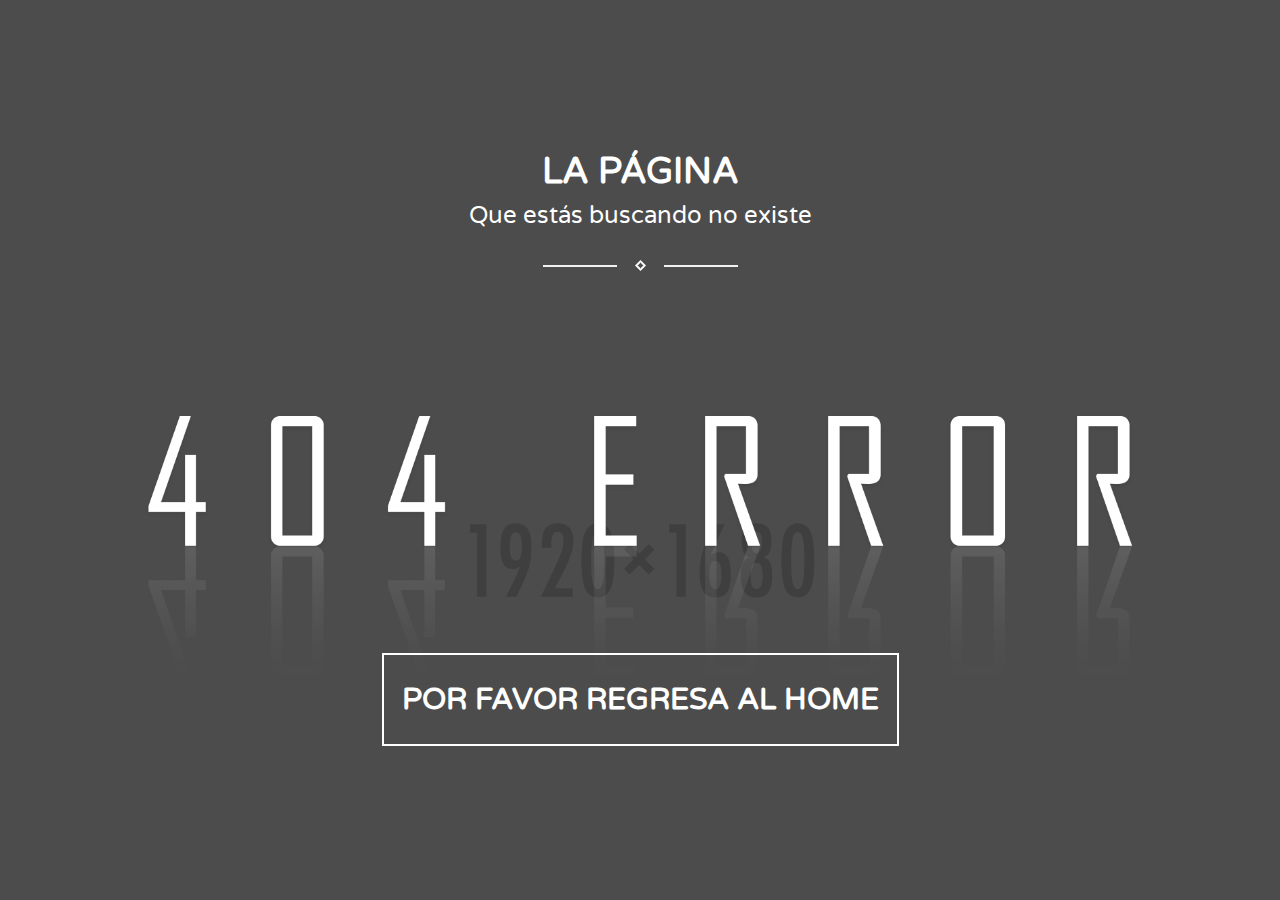
<file: error-page.html>
<!DOCTYPE html>
<html lang="en">
  <head>
    <meta charset="UTF-8">
    <title>Error Page - Motor Vehikal</title>
    <meta name="viewport" content="width=device-width, initial-scale=1.0">
    <meta name="description" content="">
    <meta name="author" content="">

    <!-- Favicon-->
    <link rel="shortcut icon" href="images/icon/favicon.ico" type="image/x-icon">

    <!-- Web Fonts-->
    <link rel="stylesheet" type="text/css" href="https://fonts.googleapis.com/css?family=Varela+Round">
    <link rel="stylesheet" type="text/css" href="https://fonts.googleapis.com/css?family=Montserrat:400,700">

    <!-- Vendor CSS-->
    <link rel="stylesheet" type="text/css" href="libs/bootstrap/css/bootstrap.min.css">
    <link rel="stylesheet" type="text/css" href="libs/font-awesome/css/font-awesome.min.css">

    <!-- Theme CSS-->
    <link rel="stylesheet" type="text/css" href="css/main.css">
    <link id="style-main-color" rel="stylesheet" type="text/css" href="css/color/color6.css">

    <!-- HTML5 Shim and Respond.js IE8 support of HTML5 elements and media queries-->
    <!-- WARNING: Respond.js doesn't work if you view the page via file://-->
    <!--if lt IE 9
    script(src='https://oss.maxcdn.com/html5shiv/3.7.2/html5shiv.min.js')
    script(src='https://oss.maxcdn.com/respond/1.4.2/respond.min.js')
    
    -->
  </head>
  <body>
    <div class="mv-site">
      <div class="error-page">
        <div style="background-image: url(images/background/demo_bg_1920x1680.png);" class="error-page-bg">
          <div class="error-page-inner">
            <div class="error-overlay"></div>
            <div class="error-main">
              <div class="error-message">
                <div class="message-text-1">La Página</div>
                <div class="message-text-2">Que estás buscando no existe</div><img src="images/icon/icon_line_polygon_line.png" alt="icon" class="message-img-1">
              </div>
              <!-- .error-message-->

              <div class="error-404"><img src="images/other/404.png" alt="icon"></div>
              <!-- .error-404-->

              <div class="error-button"><a href="index.html" class="btn-back">Por favor regresa al home</a></div>
              <!-- .error-button-->
            </div>
          </div>
        </div>
      </div>
      <!-- .error-page-->
    </div>
    <!-- .mv-site-->

    <!-- Vendor jQuery-->
    <script type="text/javascript" src="libs/jquery/jquery-2.1.4.min.js"></script>
    <script type="text/javascript" src="libs/bootstrap/js/bootstrap.min.js"></script>
    <script type="text/javascript" src="libs/jquery-cookie/jquery.cookie.min.js"></script>

    <!-- Theme Script-->
    <script type="text/javascript" src="js/main.js"></script>
  </body>
</html>
</file>
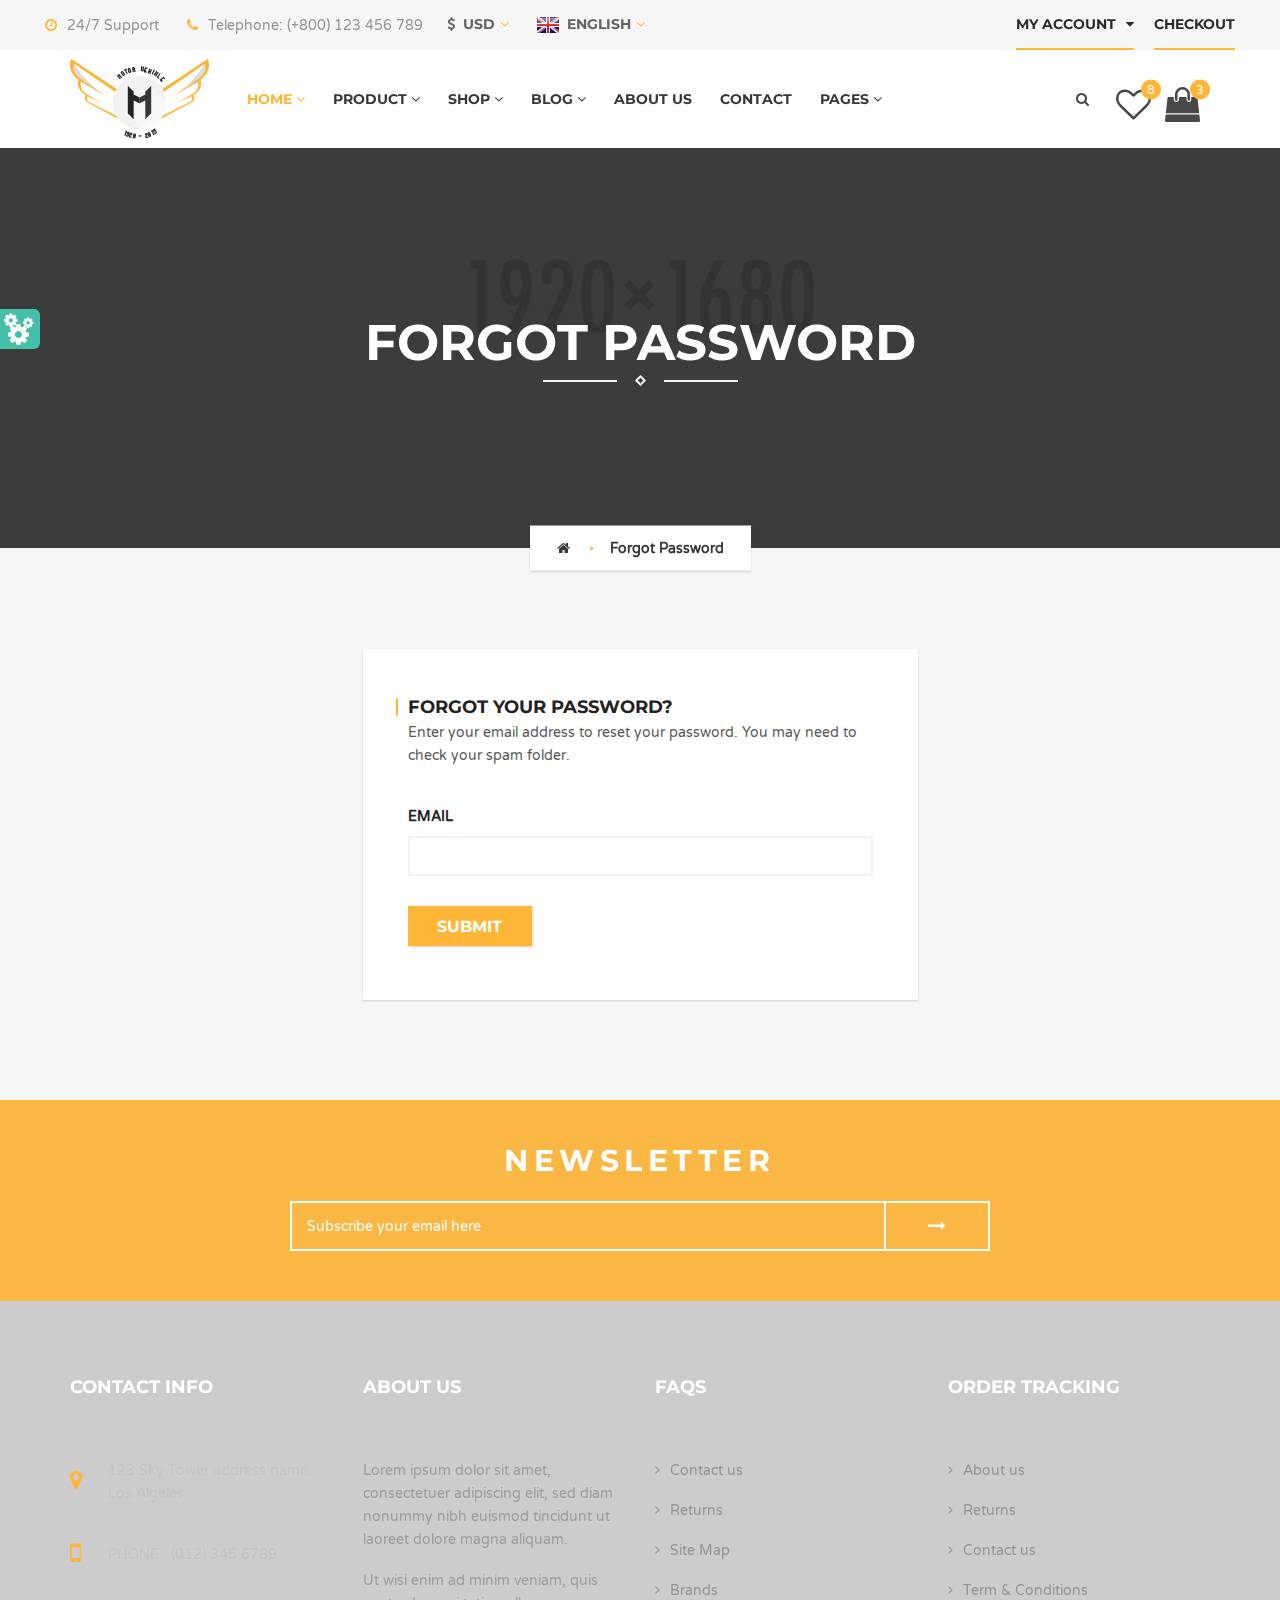
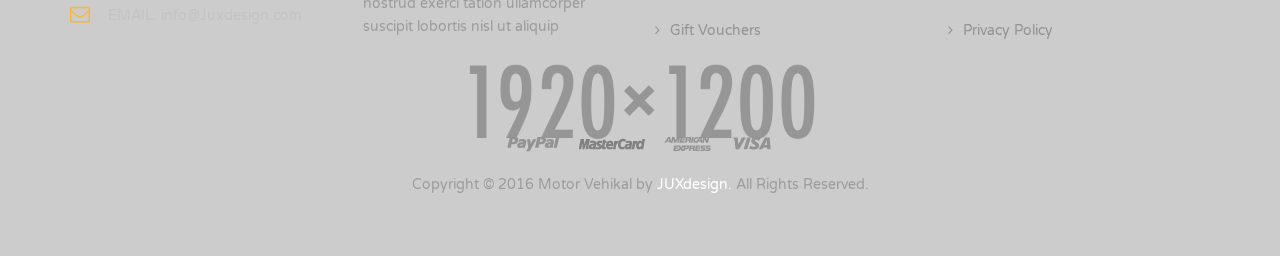
<file: forgot-password.html>
<!DOCTYPE html>
<html lang="en">
  <head>
    <meta charset="UTF-8">
    <title>Forgot Password - Motor Vehikal</title>
    <meta name="viewport" content="width=device-width, initial-scale=1.0">
    <meta name="description" content="">
    <meta name="author" content="">

    <!-- Favicon-->
    <link rel="shortcut icon" href="images/icon/favicon.ico" type="image/x-icon">

    <!-- Web Fonts-->
    <link rel="stylesheet" type="text/css" href="https://fonts.googleapis.com/css?family=Varela+Round">
    <link rel="stylesheet" type="text/css" href="https://fonts.googleapis.com/css?family=Montserrat:400,700">

    <!-- Vendor CSS-->
    <link rel="stylesheet" type="text/css" href="libs/bootstrap/css/bootstrap.min.css">
    <link rel="stylesheet" type="text/css" href="libs/font-awesome/css/font-awesome.min.css">
    <link rel="stylesheet" type="text/css" href="libs/jquery-ui/jquery-ui.min.css">
    <link rel="stylesheet" type="text/css" href="libs/superfish-menu/css/superfish.min.css">
    <link rel="stylesheet" type="text/css" href="libs/slick-sider/slick.min.css">
    <link rel="stylesheet" type="text/css" href="libs/slick-sider/slick-theme.min.css">
    <link rel="stylesheet" type="text/css" href="libs/swiper-sider/dist/css/swiper.min.css">
    <link rel="stylesheet" type="text/css" href="libs/magnific-popup/dist/magnific-popup.min.css">

    <!-- Theme CSS-->
    <link rel="stylesheet" type="text/css" href="css/main.css">
    <link rel="stylesheet" type="text/css" href="css/shortcodes.css">
    <link rel="stylesheet" type="text/css" href="css/style-selector.css">
    <link id="style-main-color" rel="stylesheet" type="text/css" href="css/color/color1.css">

    <!-- HTML5 Shim and Respond.js IE8 support of HTML5 elements and media queries-->
    <!-- WARNING: Respond.js doesn't work if you view the page via file://-->
    <!--if lt IE 9
    script(src='https://oss.maxcdn.com/html5shiv/3.7.2/html5shiv.min.js')
    script(src='https://oss.maxcdn.com/respond/1.4.2/respond.min.js')
    
    -->
  </head>
  <body>
    <div class="mv-site">
      <header class="header mv-header-style-1 mv-wrap">
        <div class="header-top">
          <div class="container">
            <div class="header-top-inner">
              <div class="mv-col-wrapper">
                <div class="mv-col-left header-contact">
                  <ul class="mv-ul clearfix group-contact hidden-xs">
                    <li class="item-button mv-icon-left-style-2"><span class="text"> <span class="icon"><i class="fa fa-clock-o"></i></span>24/7 Support</span></li>
                    <li class="item-button mv-icon-left-style-2"><a href="tel:(+800)123456789" class="text"> <span class="icon"><i class="fa fa-phone"></i></span>Telephone: (+800) 123 456 789</a></li>
                  </ul>
                  <ul class="mv-ul clearfix group-language">
                    <li class="item-button dropdown mv-dropdown-style-1 item-currency">
                      <button type="button" data-toggle="dropdown" aria-haspopup="true" aria-expanded="false" class="mv-btn mv-btn-style-24"> <i class="fa fa-usd"></i>&nbsp; USD<i class="icon fa fa-angle-down"></i></button>
                      <div class="dropdown-menu pull-right">
                        <div class="dropdown-menu-inner">
                          <nav class="mv-menu-style-3">
                            <ul>
                              <li><a href="#"><i class="fa fa-eur"></i>&nbsp; EUR</a></li>
                              <li><a href="#"><i class="fa fa-usd"></i>&nbsp; AUD</a></li>
                              <li><a href="#"><i class="fa fa-gbp"></i>&nbsp; GBP</a></li>
                              <li><a href="#"><i class="fa fa-rub"></i>&nbsp; RUB</a></li>
                              <li><a href="#"><i class="fa fa-yen"></i>&nbsp; YEN</a></li>
                              <li><a href="#"><i class="fa fa-krw"></i>&nbsp; WON</a></li>
                            </ul>
                          </nav>
                        </div>
                      </div>
                    </li>
                    <li class="item-button dropdown mv-dropdown-style-1 item-language">
                      <button type="button" data-toggle="dropdown" aria-haspopup="true" aria-expanded="false" class="mv-btn mv-btn-style-24"> <img src="images/icon/icon_flag_england.png" alt="icon"/><span class="btn-text hidden-xs hidden-sm">&nbsp; English</span><i class="icon fa fa-angle-down"></i></button>
                      <div class="dropdown-menu pull-right">
                        <div class="dropdown-menu-inner">
                          <nav class="mv-menu-style-3">
                            <ul>
                              <li><a href="#"><img src="images/icon/icon_flag_france.png" alt="icon"/>&nbsp; France</a></li>
                              <li><a href="#"><img src="images/icon/icon_flag_italy.png" alt="icon"/>&nbsp; Italy</a></li>
                              <li><a href="#"><img src="images/icon/icon_flag_germany.png" alt="icon"/>&nbsp; Germany</a></li>
                              <li><a href="#"><img src="images/icon/icon_flag_spain.png" alt="icon"/>&nbsp; Spain</a></li>
                            </ul>
                          </nav>
                        </div>
                      </div>
                    </li>
                  </ul>
                </div>
                <!-- .header-contact-->

                <div class="mv-col-right align-bottom header-account">
                  <div class="mv-btn-group text-right">
                    <div class="group-inner">
                      <div class="item-button mv-btn dropdown mv-dropdown-style-1">
                        <button type="button" data-toggle="dropdown" aria-haspopup="true" aria-expanded="false" class="mv-btn mv-btn-style-12"><span class="btn-text hidden-xs hidden-sm">my account</span><i class="btn-icon fa fa-user hidden-md hidden-lg"></i><i class="icon fa fa-caret-down"></i></button>
                        <div class="dropdown-menu pull-right">
                          <div class="dropdown-menu-inner">
                            <nav class="mv-menu-style-3">
                              <ul>
                                <li><a href="login.html"><i class="fa fa-sign-in mv-color-primary"></i>&nbsp;
                                    Login</a></li>
                                <li><a href="login.html"><i class="fa fa-pencil-square-o mv-color-primary"></i>&nbsp;
                                    Register</a></li>
                                <li><a href="wishlist.html">My Wishlist</a></li>
                                <li><a href="compare.html">Compare</a></li>
                              </ul>
                            </nav>
                          </div>
                        </div>
                      </div>
                      <div class="item-button mv-btn"><a href="checkout.html" class="item-button mv-btn mv-btn-style-12"> <i class="btn-icon fa fa-shopping-cart hidden-md hidden-lg"></i><span class="btn-text hidden-xs hidden-sm">checkout</span></a></div>
                    </div>
                  </div>
                </div>
                <!-- .header-account-->
              </div>
            </div>
          </div>
        </div>
        <!-- .header-top-->

        <div class="header-main-nav mv-fixed-enabled">
          <div class="container">
            <div class="container-inner">
              <div class="header-toggle-off-canvas hidden-md hidden-lg">
                <button type="button" class="mv-btn mv-btn-style-5 btn-off-canvas-toggle click-btn-off-canvas-left"><i class="icon fa fa-bars"></i></button>
              </div>
              <!-- .header-toggle-off-canvas-->

              <div class="header-logo"><a href="home.html" title="Motor Vehikal"><img src="images/logo/logo_2.png" alt="logo" class="logo-img img-default image-live-view"/><img src="images/logo/logo_2.png" alt="logo" class="logo-img img-scroll image-live-view"/></a></div>
              <!-- .header-logo-->

              <div class="main-nav-wrapper hidden-xs hidden-sm">
                <nav class="main-nav">
                  <ul class="nav sf-menu">
                    <li class="mega-columns"><a href="home.html"><span class="menu-text">Home <i class="menu-icon fa fa-angle-down"></i></span></a>
                      <ul class="row">
                        <li class="col-xs-3 mega-col"><a href="home.html" class="mega-title"><span class="menu-text">Homepage Demos</span></a>
                          <ul class="mega-content">
                            <li class="active"><a href="home.html">Home 1</a></li>
                            <li><a href="home-2.html">Home 2</a></li>
                            <li><a href="home-3.html">Home 3</a></li>
                          </ul>
                        </li>
                        <li class="col-xs-3 mega-col"><a href="home.html" class="mega-title"><span class="menu-text">Homepage Demos</span></a>
                          <ul class="mega-content">
                            <li><a href="home-4.html">Home 4</a></li>
                            <li><a href="home-5.html">Home 5</a></li>
                          </ul>
                        </li>
                        <li class="col-xs-3 mega-col"><a href="home.html" class="mega-title"><span class="menu-text">Homepage Demos</span></a>
                          <ul class="mega-content">
                            <li><a href="home-lookbook-1.html">Home Lookbook 1</a></li>
                            <li><a href="home-lookbook-2.html">Home Lookbook 2</a></li>
                          </ul>
                        </li>
                        <li class="col-xs-3 mega-col"><a href="home.html" class="mega-title"><span class="menu-text">Homepage Demos</span></a>
                          <ul class="mega-content">
                            <li><a href="home-parallax.html">Home Parallax</a></li>
                          </ul>
                        </li>
                      </ul>
                    </li>
                    <li><a href="#"><span class="menu-text">Product <i class="menu-icon fa fa-angle-down"></i></span></a>
                      <ul>
                        <li><a href="product-list.html">Product List</a></li>
                        <li><a href="product-grid-2.html">Product Grid 2</a></li>
                        <li><a href="product-grid-3.html">Product Grid 3</a></li>
                        <li><a href="product-grid-3-no-sb.html">Product Grid 3 No Sidebar</a></li>
                        <li><a href="product-grid-4-no-sb.html">Product Grid 4 No Sidebar</a></li>
                        <li><a href="product-grid-5-fullwidth.html">Product Grid 5 Fullwidth</a></li>
                        <li><a href="product-detail.html">Product Detail</a></li>
                        <li><a href="product-detail-rated.html">Product Detail Rated</a></li>
                        <li><a href="search.html">Search</a></li>
                      </ul>
                    </li>
                    <li><a href="#"><span class="menu-text">Shop <i class="menu-icon fa fa-angle-down"></i></span></a>
                      <ul>
                        <li><a href="cart.html">Cart</a></li>
                        <li><a href="checkout.html">Checkout</a></li>
                        <li><a href="wishlist.html">Wishlist</a></li>
                        <li><a href="compare.html">Compare</a></li>
                        <li><a href="track-your-order.html">Track Your Order</a></li>
                        <li><a href="cart-empty.html">Cart Empty</a></li>
                      </ul>
                    </li>
                    <li><a href="#"><span class="menu-text">Blog <i class="menu-icon fa fa-angle-down"></i></span></a>
                      <ul>
                        <li><a href="blog-list.html">Blog List</a></li>
                        <li><a href="blog-grid-2.html">Blog Grid 2</a></li>
                        <li><a href="blog-grid-3-no-sb.html">Blog Grid 3 No Sidebar</a></li>
                        <li><a href="blog-grid-3-mansory-no-sb.html">Blog Grid 3 Mansory No Sidebar</a></li>
                        <li><a href="blog-detail.html">Blog Detail</a></li>
                      </ul>
                    </li>
                    <li><a href="about-us.html"><span class="menu-text">About Us</span></a></li>
                    <li><a href="contact.html"><span class="menu-text">Contact</span></a></li>
                    <li><a href="#"><span class="menu-text">Pages <i class="menu-icon fa fa-angle-down"></i></span></a>
                      <ul class="dropdown-left">
                        <li><a href="login.html">Login & Register</a></li>
                        <li><a href="forgot-password.html">Forgot Password</a></li>
                        <li><a href="faqs.html">Faqs</a></li>
                        <li><a href="newsletter.html">Newsletter</a></li>
                        <li><a href="shortcodes.html">Shortcodes</a></li>
                        <li><a href="common-element.html">Common Element</a></li>
                        <li><a href="error-page.html">Error Page</a></li>
                        <li><a href="#"><span class="menu-text">Example menu item <i class="menu-icon fa fa-angle-down"></i></span></a>
                          <ul>
                            <li><a href="#">Example menu item</a></li>
                            <li><a href="#"><span class="menu-text">Example menu item <i class="menu-icon fa fa-angle-down"></i></span></a>
                              <ul>
                                <li><a href="#">Example menu item</a></li>
                                <li><a href="#">Example menu item</a></li>
                              </ul>
                            </li>
                            <li><a href="#"><span class="menu-text">Example menu item <i class="menu-icon fa fa-angle-down"></i></span></a>
                              <ul class="dropdown-left">
                                <li><a href="#">Example menu item</a></li>
                                <li><a href="#">Example menu item</a></li>
                              </ul>
                            </li>
                          </ul>
                        </li>
                      </ul>
                    </li>
                  </ul>
                </nav>
              </div>
              <!-- .header-main-nav-->

              <div class="header-right-button">
                <div class="header-search">
                  <div class="item-button">
                    <button type="button" data-toggle="modal" data-target="#popupSearch" class="mv-btn mv-btn-style-10 btn-open-field-search"><i class="fa fa-search"></i></button>
                    <button type="button" class="mv-btn mv-btn-style-10 btn-open-filter click-btn-off-canvas-right hidden-md hidden-lg"><i class="fa fa-filter mv-f-18"></i></button>
                  </div>
                </div>
                <!-- .header-search-->

                <div class="header-shop">
                  <div class="item-button"><a href="wishlist.html" class="mv-btn mv-btn-style-11 btn-my-wishlist"><span class="btn-inner"><span class="icon fa fa-heart-o"></span><span class="number">8</span></span></a></div>

                  <div class="item-button dropdown mv-dropdown-style-1 script-dropdown-1">
                    <button type="button" class="mv-btn mv-btn-style-11 btn-dropdown btn-my-cart"><span class="btn-inner"><span class="icon fa fa-shopping-bag"></span><span class="number">3</span></span></button>
                    <div class="dropdown-menu pull-right">
                      <div class="dropdown-menu-inner">
                        <div class="mv-block-style-39">
                          <div class="block-39-header">You have <span class="mv-color-primary">3 items</span> in your shopping cart</div>
                          <div class="block-39-list">
                            <article class="item post">
                              <div class="item-inner">
                                <div class="mv-dp-table align-top">
                                  <div class="mv-dp-table-cell block-39-thumb">
                                    <div class="thumb-inner mv-lightbox-style-1"><a href="product-detail.html" title="Richa Rock Glove"><img src="images/demo/demo_80x100.png" alt="demo" class="block-39-thumb-img"/></a></div>
                                  </div>
                                  <div class="mv-dp-table-cell block-39-main">
                                    <div class="block-39-main-inner">
                                      <div class="block-39-title"><a href="product-detail.html" title="Richa Rock Glove" class="mv-overflow-ellipsis">Richa Rock Glove</a></div>
                                      <div class="block-39-price"> 
                                        <div class="new-price">$200,00</div>
                                      </div>
                                      <ul class="block-24-meta mv-ul">
                                        <li class="meta-item mv-icon-left-style-3"><span class="text">Quanlity: 2</span></li>
                                      </ul>
                                    </div>
                                  </div>
                                </div>
                                <button type="button" title="Remove from Wishlist" class="mv-btn mv-btn-style-4 fa fa-close btn-delete-product"></button>
                              </div>
                            </article>
                            <!-- .post-->

                            <article class="item post">
                              <div class="item-inner">
                                <div class="mv-dp-table align-top">
                                  <div class="mv-dp-table-cell block-39-thumb">
                                    <div class="thumb-inner mv-lightbox-style-1"><a href="product-detail.html" title="Richa Rock Glove"><img src="images/demo/demo_80x100.png" alt="demo" class="block-39-thumb-img"/></a></div>
                                  </div>
                                  <div class="mv-dp-table-cell block-39-main">
                                    <div class="block-39-main-inner">
                                      <div class="block-39-title"><a href="product-detail.html" title="Richa Rock Glove" class="mv-overflow-ellipsis">Richa Rock Glove Richa Rock Glove</a></div>
                                      <div class="block-39-price"> 
                                        <div class="new-price">$200,00</div>
                                      </div>
                                      <ul class="block-24-meta mv-ul">
                                        <li class="meta-item mv-icon-left-style-3"><span class="text">Quanlity: 2</span></li>
                                      </ul>
                                    </div>
                                  </div>
                                </div>
                                <button type="button" title="Remove from Wishlist" class="mv-btn mv-btn-style-4 fa fa-close btn-delete-product"></button>
                              </div>
                            </article>
                            <!-- .post-->

                            <article class="item post">
                              <div class="item-inner">
                                <div class="mv-dp-table align-top">
                                  <div class="mv-dp-table-cell block-39-thumb">
                                    <div class="thumb-inner mv-lightbox-style-1"><a href="product-detail.html" title="Richa Rock Glove"><img src="images/demo/demo_80x100.png" alt="demo" class="block-39-thumb-img"/></a></div>
                                  </div>
                                  <div class="mv-dp-table-cell block-39-main">
                                    <div class="block-39-main-inner">
                                      <div class="block-39-title"><a href="product-detail.html" title="Richa Rock Glove" class="mv-overflow-ellipsis">Richa Rock Glove</a></div>
                                      <div class="block-39-price"> 
                                        <div class="new-price">$200,00</div>
                                      </div>
                                      <ul class="block-24-meta mv-ul">
                                        <li class="meta-item mv-icon-left-style-3"><span class="text">Quanlity: 2</span></li>
                                      </ul>
                                    </div>
                                  </div>
                                </div>
                                <button type="button" title="Remove from Wishlist" class="mv-btn mv-btn-style-4 fa fa-close btn-delete-product"></button>
                              </div>
                            </article>
                            <!-- .post-->
                          </div>

                          <div class="block-39-total mv-col-wrapper">
                            <div class="mv-col-left">total</div>
                            <div class="mv-col-right">$3600.00</div>
                          </div>

                          <div class="block-39-footer">
                            <div class="row">
                              <div class="col-xs-6"><a href="cart.html" class="mv-btn mv-btn-style-5 btn-5-h-45 btn-5-gray responsive-btn-5-type-2 mv-btn-block">view cart</a></div>
                              <div class="col-xs-6"><a href="checkout.html" class="mv-btn mv-btn-style-5 btn-5-h-45 responsive-btn-5-type-2 mv-btn-block">checkout</a></div>
                            </div>
                          </div>
                        </div>
                        <!-- .mv-block-style-39-->
                      </div>
                    </div>
                  </div>
                </div>
                <!-- .header-shop-->
              </div>
            </div>
          </div>
        </div>
        <!-- .header-main-nav-->
      </header>
      <!-- .header-->

      <section class="main-banner mv-wrap">
        <div data-image-src="images/background/demo_bg_1920x1680.png" class="mv-banner-style-1 mv-bg-overlay-dark overlay-0-85 mv-parallax">
          <div class="page-name mv-caption-style-6">
            <div class="container">
              <div class="mv-title-style-9"><span class="main">Forgot Password</span><img src="images/icon/icon_line_polygon_line.png" alt="icon" class="line"/></div>
            </div>
          </div>
        </div>
      </section>
      <!-- .main-banner-->

      <section class="main-breadcrumb mv-wrap">
        <div class="mv-breadcrumb-style-1">
          <div class="container">
            <ul class="breadcrumb-1-list">
              <li><a href="home.html"><i class="fa fa-home"></i></a></li>
              <li><a>Forgot Password</a></li>
            </ul>
          </div>
        </div>
      </section>
      <!-- .main-breadcrumb-->

      <section class="mv-main-body forgot-password-main mv-bg-gray mv-wrap">
        <div class="container">
          <div class="row">
            <div class="col-sm-6 col-sm-offset-3">
              <div class="mv-form-style-1 mv-box-shadow-gray-1">
                <form method="GET" class="form-forgot-password">
                  <div class="form-header">
                    <div class="mv-title-style-13">
                      <div class="text-main">Forgot your password?</div>
                      <div class="text-sub">Enter your email address to reset your password. You may need to check your spam folder.</div>
                    </div>
                  </div>
                  <!-- .form-header-->

                  <div class="form-body">
                    <div class="mv-form-group">
                      <div class="mv-label"> <strong class="text-uppercase">email</strong></div>
                      <div class="mv-field">
                        <input type="email" name="test127" class="mv-inputbox mv-inputbox-style-1"/>
                      </div>
                    </div>

                    <div class="mv-form-group submit-button mv-mt-30">
                      <button type="submit" class="mv-btn mv-btn-style-5 btn-submit">Submit</button>
                    </div>
                  </div>
                  <!-- .form-body-->
                </form>
                <!-- .form-login-->
              </div>
            </div>
          </div>
        </div>
      </section>
      <!-- .mv-main-body-->

      <section class="main-newsletter mv-newsletter-style-1 mv-wrap">
        <div style="background-image: url(images/background/demo_bg_1920x1680.png)" class="newsletter-bg">
          <div class="container">
            <form method="GET" class="form-newsletter">
              <label class="hidden-xs mv-label text-right text-uppercase">Newsletter</label>
              <div class="mv-field">
                <div class="mv-inputbox-group">
                  <input type="text" name="test138" placeholder="Subscribe your email here" data-mv-placeholder="Subscribe your email here" class="mv-inputbox mv-inputbox-style-3"/>
                  <div class="inputbox-addon">
                    <button type="button" class="mv-btn mv-btn-block mv-btn-style-13"><span class="btn-icon fa fa-long-arrow-right"></span></button>
                  </div>
                </div>
              </div>
            </form>
          </div>
        </div>
      </section>
      <!-- .mv-newsletter-style-1-->

      <footer class="footer mv-footer-style-2 mv-wrap">
        <div style="background-image: url(images/background/demo_bg_1920x1200.png)" class="footer-bg">
          <div class="container">
            <div class="footer-inner">
              <div id="footerNav" role="tablist" aria-multiselectable="true" class="footer-nav panel-group">
                <div class="row">
                  <div class="col-md-3 footer-nav-col footer-contact"><a data-toggle="collapse" data-parent="#footerNav" href="#footerContact" aria-expanded="true" aria-controls="footerContact" class="footer-title collapsed">contact info</a>
                    <div id="footerContact" role="tabpanel" class="footer-main collapse">
                      <ul class="mv-ul footer-main-inner list">
                        <li class="mv-icon-left-style-1 item">
                          <div class="mv-dp-table align-middle">
                            <div class="mv-dp-table-cell icon"><i class="icon-fa fa fa-map-marker mv-f-22 mv-color-primary"></i></div>
                            <div class="mv-dp-table-cell text">123 Sky Tower address name, Los Algeles</div>
                          </div>
                        </li>
                        <li class="mv-icon-left-style-1 item">
                          <div class="mv-dp-table align-middle">
                            <div class="mv-dp-table-cell icon"><i class="icon-fa fa fa-mobile mv-f-26 mv-color-primary"></i></div>
                            <div class="mv-dp-table-cell text">PHONE : (012) 345 6789</div>
                          </div>
                        </li>
                        <li class="mv-icon-left-style-1 item">
                          <div class="mv-dp-table align-middle">
                            <div class="mv-dp-table-cell icon"><i class="icon-fa fa fa-envelope-o mv-f-20 mv-color-primary"></i></div>
                            <div class="mv-dp-table-cell text">EMAIL:<a href="mailto:info@Juxdesign.com"> info@Juxdesign.com</a></div>
                          </div>
                        </li>
                      </ul>
                    </div>
                  </div>

                  <div class="col-md-3 footer-nav-col footer-about-us"><a data-toggle="collapse" data-parent="#footerNav" href="#footerAboutUs" aria-expanded="false" aria-controls="footerAboutUs" class="footer-title collapsed">about us</a>
                    <div id="footerAboutUs" role="tabpanel" class="footer-main collapse">
                      <div class="footer-main-inner">
                        <div class="about-us-content">
                          <p>Lorem ipsum dolor sit amet, consectetuer adipiscing elit, sed diam nonummy nibh euismod tincidunt ut laoreet dolore magna aliquam.</p>
                          <p>Ut wisi enim ad minim veniam, quis nostrud exerci tation ullamcorper suscipit lobortis nisl ut aliquip</p>
                        </div>
                      </div>
                    </div>
                  </div>

                  <div class="col-md-3 footer-nav-col footer-faqs"><a data-toggle="collapse" data-parent="#footerNav" href="#footerFaqs" aria-expanded="false" aria-controls="footerFaqs" class="footer-title collapsed">faqs</a>
                    <div id="footerFaqs" role="tabpanel" class="footer-main collapse">
                      <ul class="mv-ul footer-main-inner list">
                        <li class="item mv-icon-left-style-2"><a href="#"><span class="text"><span class="icon"><i class="fa fa-angle-right"></i></span>Contact us</span></a></li>
                        <li class="item mv-icon-left-style-2"><a href="#"><span class="text"><span class="icon"><i class="fa fa-angle-right"></i></span>Returns</span></a></li>
                        <li class="item mv-icon-left-style-2"><a href="#"><span class="text"><span class="icon"><i class="fa fa-angle-right"></i></span>Site Map</span></a></li>
                        <li class="item mv-icon-left-style-2"><a href="#"><span class="text"><span class="icon"><i class="fa fa-angle-right"></i></span>Brands</span></a></li>
                        <li class="item mv-icon-left-style-2"><a href="#"><span class="text"><span class="icon"><i class="fa fa-angle-right"></i></span>Gift Vouchers</span></a></li>
                      </ul>
                    </div>
                  </div>

                  <div class="col-md-3 footer-nav-col footer-order-tracking"><a data-toggle="collapse" data-parent="#footerNav" href="#footerOrderTracking" aria-expanded="false" aria-controls="footerOrderTracking" class="footer-title collapsed">order tracking</a>
                    <div id="footerOrderTracking" role="tabpanel" class="footer-main collapse">
                      <ul class="mv-ul footer-main-inner list">
                        <li class="item mv-icon-left-style-2"><a href="#"><span class="text"><span class="icon"><i class="fa fa-angle-right"></i></span>About us</span></a></li>
                        <li class="item mv-icon-left-style-2"><a href="#"><span class="text"><span class="icon"><i class="fa fa-angle-right"></i></span>Returns</span></a></li>
                        <li class="item mv-icon-left-style-2"><a href="#"><span class="text"><span class="icon"><i class="fa fa-angle-right"></i></span>Contact us</span></a></li>
                        <li class="item mv-icon-left-style-2"><a href="#"><span class="text"><span class="icon"><i class="fa fa-angle-right"></i></span>Term & Conditions</span></a></li>
                        <li class="item mv-icon-left-style-2"><a href="#"><span class="text"><span class="icon"><i class="fa fa-angle-right"></i></span>Privacy Policy</span></a></li>
                      </ul>
                    </div>
                  </div>
                </div>
              </div>
              <!-- .footer-nav-->

              <div class="footer-payment">
                <ul class="mv-ul list">
                  <li class="item"><a href="#"><img src="images/icon/icon_paypal.png" alt="icon"/></a></li>
                  <li class="item"><a href="#"><img src="images/icon/icon_master_card.png" alt="icon"/></a></li>
                  <li class="item"><a href="#"><img src="images/icon/icon_american_express.png" alt="icon"/></a></li>
                  <li class="item"><a href="#"><img src="images/icon/icon_visa.png" alt="icon"/></a></li>
                </ul>
              </div>
              <!-- .footer-payment-->

              <div class="footer-copyright text-center">Copyright &copy; 2016 Motor Vehikal by<a href="http://www.joomlaux.com/" target="_blank"> JUXdesign.</a> All Rights Reserved.</div>
              <!-- .footer-copyright-->
            </div>
          </div>
        </div>

        <button type="button" class="mv-btn mv-btn-style-17 mv-back-to-top fixed-right-bottom"><i class="btn-icon fa fa-long-arrow-up"></i></button>
      </footer>
      <!-- .footer-->

      <div class="off-canvas-wrapper-left hidden-md hidden-lg">
        <div class="off-canvas-left">
          <div class="off-canvas-header">
            <button class="btn-close-off-canvas click-close-off-canvas">x</button>
          </div>
          <div class="off-canvas-body">
            <nav class="main-nav">
              <ul class="nav sf-menu expand-all">
                <li class="mega-columns"><a href="home.html"><span class="menu-text">Home <i class="menu-icon fa fa-angle-down"></i></span></a>
                  <ul class="row">
                    <li class="col-xs-3 mega-col"><a href="home.html" class="mega-title"><span class="menu-text">Homepage Demos</span></a>
                      <ul class="mega-content">
                        <li class="active"><a href="home.html">Home 1</a></li>
                        <li><a href="home-2.html">Home 2</a></li>
                        <li><a href="home-3.html">Home 3</a></li>
                      </ul>
                    </li>
                    <li class="col-xs-3 mega-col"><a href="home.html" class="mega-title"><span class="menu-text">Homepage Demos</span></a>
                      <ul class="mega-content">
                        <li><a href="home-4.html">Home 4</a></li>
                        <li><a href="home-5.html">Home 5</a></li>
                      </ul>
                    </li>
                    <li class="col-xs-3 mega-col"><a href="home.html" class="mega-title"><span class="menu-text">Homepage Demos</span></a>
                      <ul class="mega-content">
                        <li><a href="home-lookbook-1.html">Home Lookbook 1</a></li>
                        <li><a href="home-lookbook-2.html">Home Lookbook 2</a></li>
                      </ul>
                    </li>
                    <li class="col-xs-3 mega-col"><a href="home.html" class="mega-title"><span class="menu-text">Homepage Demos</span></a>
                      <ul class="mega-content">
                        <li><a href="home-parallax.html">Home Parallax</a></li>
                      </ul>
                    </li>
                  </ul>
                </li>
                <li><a href="#"><span class="menu-text">Product <i class="menu-icon fa fa-angle-down"></i></span></a>
                  <ul>
                    <li><a href="product-list.html">Product List</a></li>
                    <li><a href="product-grid-2.html">Product Grid 2</a></li>
                    <li><a href="product-grid-3.html">Product Grid 3</a></li>
                    <li><a href="product-grid-3-no-sb.html">Product Grid 3 No Sidebar</a></li>
                    <li><a href="product-grid-4-no-sb.html">Product Grid 4 No Sidebar</a></li>
                    <li><a href="product-grid-5-fullwidth.html">Product Grid 5 Fullwidth</a></li>
                    <li><a href="product-detail.html">Product Detail</a></li>
                    <li><a href="product-detail-rated.html">Product Detail Rated</a></li>
                    <li><a href="search.html">Search</a></li>
                  </ul>
                </li>
                <li><a href="#"><span class="menu-text">Shop <i class="menu-icon fa fa-angle-down"></i></span></a>
                  <ul>
                    <li><a href="cart.html">Cart</a></li>
                    <li><a href="checkout.html">Checkout</a></li>
                    <li><a href="wishlist.html">Wishlist</a></li>
                    <li><a href="compare.html">Compare</a></li>
                    <li><a href="track-your-order.html">Track Your Order</a></li>
                    <li><a href="cart-empty.html">Cart Empty</a></li>
                  </ul>
                </li>
                <li><a href="#"><span class="menu-text">Blog <i class="menu-icon fa fa-angle-down"></i></span></a>
                  <ul>
                    <li><a href="blog-list.html">Blog List</a></li>
                    <li><a href="blog-grid-2.html">Blog Grid 2</a></li>
                    <li><a href="blog-grid-3-no-sb.html">Blog Grid 3 No Sidebar</a></li>
                    <li><a href="blog-grid-3-mansory-no-sb.html">Blog Grid 3 Mansory No Sidebar</a></li>
                    <li><a href="blog-detail.html">Blog Detail</a></li>
                  </ul>
                </li>
                <li><a href="about-us.html"><span class="menu-text">About Us</span></a></li>
                <li><a href="contact.html"><span class="menu-text">Contact</span></a></li>
                <li><a href="#"><span class="menu-text">Pages <i class="menu-icon fa fa-angle-down"></i></span></a>
                  <ul class="dropdown-left">
                    <li><a href="login.html">Login & Register</a></li>
                    <li><a href="forgot-password.html">Forgot Password</a></li>
                    <li><a href="faqs.html">Faqs</a></li>
                    <li><a href="newsletter.html">Newsletter</a></li>
                    <li><a href="shortcodes.html">Shortcodes</a></li>
                    <li><a href="common-element.html">Common Element</a></li>
                    <li><a href="error-page.html">Error Page</a></li>
                    <li><a href="#"><span class="menu-text">Example menu item <i class="menu-icon fa fa-angle-down"></i></span></a>
                      <ul>
                        <li><a href="#">Example menu item</a></li>
                        <li><a href="#"><span class="menu-text">Example menu item <i class="menu-icon fa fa-angle-down"></i></span></a>
                          <ul>
                            <li><a href="#">Example menu item</a></li>
                            <li><a href="#">Example menu item</a></li>
                          </ul>
                        </li>
                        <li><a href="#"><span class="menu-text">Example menu item <i class="menu-icon fa fa-angle-down"></i></span></a>
                          <ul class="dropdown-left">
                            <li><a href="#">Example menu item</a></li>
                            <li><a href="#">Example menu item</a></li>
                          </ul>
                        </li>
                      </ul>
                    </li>
                  </ul>
                </li>
              </ul>
            </nav>
          </div>
        </div>
      </div>
      <!-- .off-canvas-wrapper-left-->

      <div class="off-canvas-wrapper-right hidden-md hidden-lg">
        <div class="off-canvas-right">
          <div class="off-canvas-header">
            <button class="btn-close-off-canvas click-close-off-canvas">x</button>
          </div>

          <div class="off-canvas-body">
            <div class="mv-aside mv-aside-search">
              <div class="aside-title mv-title-style-11">search</div>
              <div class="aside-body">
                <form method="GET" class="form-aside-search">
                  <div class="mv-inputbox-icon right">
                    <input type="text" name="test138" class="mv-inputbox mv-inputbox-style-2"/>
                    <button type="submit" class="icon mv-btn mv-btn-style-4 fa fa-search"></button>
                  </div>
                </form>
              </div>
            </div>
            <!-- .mv-aside-search-->

            <div class="mv-aside mv-aside-filter-by-price">
              <div class="aside-title mv-title-style-11">filter by price</div>
              <div class="aside-body">
                <form method="GET" class="form-aside-filter-by-price">
                  <div class="mv-slider-range">
                    <div class="slider-range-wrapper mv-slider-range-style-1">
                      <div class="slider-range"></div>
                    </div>
                    <div class="mv-dp-table align-middle">
                      <div class="mv-dp-table-cell view-values">Price: $<span class="min-value"></span> - $<span class="max-value"></span></div>
                      <div class="mv-dp-table-cell filter-button">
                        <button type="submit" class="mv-btn mv-btn-style-5 btn-5-h-30">filter</button>
                      </div>
                    </div>
                  </div>
                </form>

                <nav class="filter-by-price-menu mv-menu-style-1">
                  <ul>
                    <li><a href="#" class="mv-icon-left-style-5">$10 - $50<span class="sub-text">&nbsp; (8)</span></a></li>
                    <li><a href="#" class="mv-icon-left-style-5">$50 - $100<span class="sub-text">&nbsp; (8)</span></a></li>
                    <li><a href="#" class="mv-icon-left-style-5">$100 - $500<span class="sub-text">&nbsp; (3)</span></a></li>
                    <li><a href="#" class="mv-icon-left-style-5">$500 - $1000<span class="sub-text">&nbsp; (16)</span></a></li>
                    <li><a href="#" class="mv-icon-left-style-5">$1000 - $5000<span class="sub-text">&nbsp; (6)</span></a></li>
                  </ul>
                </nav>
              </div>
            </div>
            <!-- .mv-aside-filter-by-price-->

            <div class="mv-aside mv-aside-product-type">
              <div class="aside-title mv-title-style-11">product type</div>
              <div class="aside-body">
                <nav class="product-type-menu mv-menu-style-1">
                  <ul>
                    <li><a href="#" class="mv-icon-left-style-5">Full Face Helmets<span class="sub-text">&nbsp; (8)</span></a></li>
                    <li><a href="#" class="mv-icon-left-style-5">Flip Up Helmets<span class="sub-text">&nbsp; (3)</span></a></li>
                    <li><a href="#" class="mv-icon-left-style-5">Open Face Helmets<span class="sub-text">&nbsp; (38)</span></a></li>
                    <li><a href="#" class="mv-icon-left-style-5">Adventure Helmets<span class="sub-text">&nbsp; (12)</span></a>
                      <ul class="sub-menu">
                        <li><a href="#" class="mv-icon-left-style-5">AGV Helmets<span class="sub-text">&nbsp; (3)</span></a></li>
                        <li><a href="#" class="mv-icon-left-style-5">Arai Helmets<span class="sub-text">&nbsp; (12)</span></a></li>
                        <li class="active"><a href="#" class="mv-icon-left-style-5">Bell Helmets<span class="sub-text">&nbsp; (8)</span></a></li>
                        <li><a href="#" class="mv-icon-left-style-5">BOX Helmets<span class="sub-text">&nbsp; (15)</span></a></li>
                      </ul>
                    </li>
                    <li><a href="#" class="mv-icon-left-style-5">Trousers<span class="sub-text">&nbsp; (19)</span></a></li>
                    <li><a href="#" class="mv-icon-left-style-5">Dresses<span class="sub-text">&nbsp; (34)</span></a></li>
                    <li><a href="#" class="mv-icon-left-style-5">Shoes<span class="sub-text">&nbsp; (22)</span></a></li>
                    <li><a href="#" class="mv-icon-left-style-5">Accessories<span class="sub-text">&nbsp; (17)</span></a></li>
                    <li><a href="#" class="mv-icon-left-style-5">Sale<span class="sub-text">&nbsp; (3)</span></a></li>
                    <li><a href="#" class="mv-icon-left-style-5"> <strong>View More</strong><span class="sub-text">&nbsp; (50) &nbsp;</span><i class="fa fa-caret-down"></i></a></li>
                  </ul>
                </nav>
              </div>
            </div>
            <!-- .mv-aside-product-type-->

            <div class="mv-aside mv-aside-filter-by-size">
              <div class="aside-title mv-title-style-11">filter by</div>
              <div class="aside-body">
                <nav class="filter-by-price-menu mv-menu-style-1">
                  <ul>
                    <li><a href="#" class="mv-icon-left-style-5">Extra Large</a></li>
                    <li><a href="#" class="mv-icon-left-style-5">Extra Small</a></li>
                    <li class="active"><a href="#" class="mv-icon-left-style-5">Large</a></li>
                    <li><a href="#" class="mv-icon-left-style-5">Medium</a></li>
                    <li><a href="#" class="mv-icon-left-style-5">One Size Fits All</a></li>
                    <li><a href="#" class="mv-icon-left-style-5">Small</a></li>
                    <li><a href="#" class="mv-icon-left-style-5">Taille Unique</a></li>
                    <li><a href="#" class="mv-icon-left-style-5">Sale</a></li>
                  </ul>
                </nav>
              </div>
            </div>
            <!-- .mv-aside-filter-by-size-->

            <div class="mv-aside mv-aside-size">
              <div class="aside-title mv-title-style-11">size</div>
              <div class="aside-body">
                <nav class="size-list">
                  <div class="mv-btn-group">
                    <div class="group-inner"><a href="#" class="mv-btn mv-btn-style-21">XXL</a><a href="#" class="mv-btn mv-btn-style-21 active">XL</a><a href="#" class="mv-btn mv-btn-style-21">L</a><a href="#" class="mv-btn mv-btn-style-21">M</a><a href="#" class="mv-btn mv-btn-style-21">S</a></div>
                  </div>
                </nav>
              </div>
            </div>
            <!-- .mv-aside-size-->

            <div class="mv-aside mv-aside-color">
              <div class="aside-title mv-title-style-11">color</div>
              <div class="aside-body">
                <div class="color-list mv-list-inline-style-1 space-10">
                  <ul class="list-inline-1">
                    <li class="active"><a href="#"><span style="background-color: #7bef66;" class="icon-color"></span></a></li>
                    <li><a href="#"><span style="background-color: #ff8888;" class="icon-color"></span></a></li>
                    <li><a href="#"><span style="background-color: #c4dd66;" class="icon-color"></span></a></li>
                    <li><a href="#"><span style="background-color: #94b7f7;" class="icon-color"></span></a></li>
                    <li><a href="#"><span style="background-color: #a3fbff;" class="icon-color"></span></a></li>
                    <li><a href="#"><span style="background-color: #f7fb0d;" class="icon-color"></span></a></li>
                    <li><a href="#"><span style="background-color: #7b7878;" class="icon-color"></span></a></li>
                    <li><a href="#"><span style="background-color: #d041ff;" class="icon-color"></span></a></li>
                    <li><a href="#"><span style="background-color: #fdab14;" class="icon-color"></span></a></li>
                    <li><a href="#"><span style="background-color: #eeeeee" class="icon-color"></span></a></li>
                  </ul>
                </div>
              </div>
            </div>
            <!-- .mv-aside-color-->

            <div class="mv-aside mv-aside-products">
              <div class="aside-title mv-title-style-11">products</div>
              <div class="aside-body">
                <div class="products-list">
                  <div class="mv-block-style-24">
                    <div class="block-24-list">
                      <article class="item post">
                        <div class="item-inner">
                          <div class="mv-dp-table">
                            <div class="mv-dp-table-cell block-24-thumb">
                              <div class="thumb-inner mv-lightbox-style-1"><a href="product-detail.html" title="Open Face Helmets"><img src="images/demo/demo_300x400.png" alt="demo"/></a><a href="images/demo/demo_300x400.png" title="Open Face Helmets" data-lightbox-href="product-detail.html" class="mv-btn mv-btn-style-20 mv-lightbox-item"><i class="icon fa fa-search"></i></a></div>
                            </div>
                            <div class="mv-dp-table-cell block-24-main">
                              <div class="block-24-title"><a href="product-detail.html" title="Open Face Helmets" class="mv-overflow-ellipsis">Open Face Helmets</a></div>
                              <div class="block-24-price">
                                <div class="new-price">$200,00</div>
                                <div class="old-price">$250,99</div>
                              </div>
                              <div data-rate="true" data-score="4.0" class="block-24-rate mv-rate text-left">
                                <div class="rate-inner mv-f-12">
                                  <div class="stars-wrapper empty-stars"><span class="item-rate"></span><span class="item-rate"></span><span class="item-rate"></span><span class="item-rate"></span><span class="item-rate"></span></div>
                                  <div class="stars-wrapper filled-stars"><span class="item-rate"></span><span class="item-rate"></span><span class="item-rate"></span><span class="item-rate"></span><span class="item-rate"></span></div>
                                </div>
                              </div>
                            </div>
                          </div>
                        </div>
                      </article>
                      <!-- .post-->

                      <article class="item post">
                        <div class="item-inner">
                          <div class="mv-dp-table">
                            <div class="mv-dp-table-cell block-24-thumb">
                              <div class="thumb-inner mv-lightbox-style-1"><a href="product-detail.html" title="Spada Enforcer WP"><img src="images/demo/demo_300x400.png" alt="demo"/></a><a href="images/demo/demo_300x400.png" title="Spada Enforcer WP" data-lightbox-href="product-detail.html" class="mv-btn mv-btn-style-20 mv-lightbox-item"><i class="icon fa fa-search"></i></a></div>
                            </div>
                            <div class="mv-dp-table-cell block-24-main">
                              <div class="block-24-title"><a href="product-detail.html" title="Spada Enforcer WP" class="mv-overflow-ellipsis">Spada Enforcer WP Spada Enforcer WP</a></div>
                              <div class="block-24-price">
                                <div class="new-price">$300,00</div>
                                <div class="old-price">$400,99</div>
                              </div>
                              <div data-rate="true" data-score="5.0" class="block-24-rate mv-rate text-left">
                                <div class="rate-inner mv-f-12">
                                  <div class="stars-wrapper empty-stars"><span class="item-rate"></span><span class="item-rate"></span><span class="item-rate"></span><span class="item-rate"></span><span class="item-rate"></span></div>
                                  <div class="stars-wrapper filled-stars"><span class="item-rate"></span><span class="item-rate"></span><span class="item-rate"></span><span class="item-rate"></span><span class="item-rate"></span></div>
                                </div>
                              </div>
                            </div>
                          </div>
                        </div>
                      </article>
                      <!-- .post-->

                      <article class="item post">
                        <div class="item-inner">
                          <div class="mv-dp-table">
                            <div class="mv-dp-table-cell block-24-thumb">
                              <div class="thumb-inner mv-lightbox-style-1"><a href="product-detail.html" title="Richa Drift Water"><img src="images/demo/demo_300x400.png" alt="demo"/></a><a href="images/demo/demo_300x400.png" title="Richa Drift Water" data-lightbox-href="product-detail.html" class="mv-btn mv-btn-style-20 mv-lightbox-item"><i class="icon fa fa-search"></i></a></div>
                            </div>
                            <div class="mv-dp-table-cell block-24-main">
                              <div class="block-24-title"><a href="product-detail.html" title="Richa Drift Water" class="mv-overflow-ellipsis">Richa Drift Water</a></div>
                              <div class="block-24-price">
                                <div class="new-price">$210,00</div>
                                <div class="old-price">$290,99</div>
                              </div>
                              <div data-rate="true" data-score="3.0" class="block-24-rate mv-rate text-left">
                                <div class="rate-inner mv-f-12">
                                  <div class="stars-wrapper empty-stars"><span class="item-rate"></span><span class="item-rate"></span><span class="item-rate"></span><span class="item-rate"></span><span class="item-rate"></span></div>
                                  <div class="stars-wrapper filled-stars"><span class="item-rate"></span><span class="item-rate"></span><span class="item-rate"></span><span class="item-rate"></span><span class="item-rate"></span></div>
                                </div>
                              </div>
                            </div>
                          </div>
                        </div>
                      </article>
                      <!-- .post-->
                    </div>
                  </div>
                  <!-- .mv-block-style-24-->
                </div>
              </div>
            </div>
            <!-- .mv-aside-products-->

            <div class="mv-aside mv-aside-tags">
              <div class="aside-title mv-title-style-11">tags</div>
              <div class="aside-body">
                <div class="tag-list">
                  <div class="mv-btn-group">
                    <div class="group-inner"><a href="#" class="mv-btn mv-btn-style-22">Helmet</a><a href="#" class="mv-btn mv-btn-style-22 active">Gloves</a><a href="#" class="mv-btn mv-btn-style-22">Sercurity</a><a href="#" class="mv-btn mv-btn-style-22">Boots</a><a href="#" class="mv-btn mv-btn-style-22">Clothing</a><a href="#" class="mv-btn mv-btn-style-22">Luggage</a><a href="#" class="mv-btn mv-btn-style-22">Maintenance</a><a href="#" class="mv-btn mv-btn-style-22">Bodywork</a><a href="#" class="mv-btn mv-btn-style-22">Gift</a><a href="#" class="mv-btn mv-btn-style-22">Exhauts</a><a href="#" class="mv-btn mv-btn-style-22">Tyres</a><a href="#" class="mv-btn mv-btn-style-22">Casual Wear</a><a href="#" class="mv-btn mv-btn-style-22">R&G Racing</a></div>
                  </div>
                </div>
              </div>
            </div>
            <!-- .mv-aside-tags-->
          </div>
        </div>
      </div>
      <!-- .off-canvas-wrapper-right-->
    </div>
    <!-- .mv-site-->

    <div class="popup-wrapper">
      <div id="popupSearch" tabindex="-1" role="dialog" aria-hidden="true" class="popup-search modal fade modal-effect-zoom mv-modal-style-2">
        <div class="modal-dialog modal-lg">
          <div class="modal-content">
            <form method="GET" action="/motor_vehikal_html/search.html" class="form-search">
              <div class="mv-inputbox-icon right">
                <input type="text" name="test138" data-mv-placeholder="Type here and enter to search" placeholder="Type here and enter to search" class="mv-inputbox mv-inputbox-style-5"/>
                <button type="submit" class="icon mv-btn mv-btn-style-4"><i class="fa fa-search"></i></button>
              </div>
            </form>
          </div>
        </div>
      </div>
      <!-- .popup-search-->
    </div>
    <!-- .popup-wrapper-->

    <!-- Vendor jQuery-->
    <script type="text/javascript" src="libs/jquery/jquery-2.1.4.min.js"></script>
    <script type="text/javascript" src="libs/bootstrap/js/bootstrap.min.js"></script>
    <script type="text/javascript" src="libs/smoothscroll/SmoothScroll.min.js"></script>
    <script type="text/javascript" src="libs/superfish-menu/js/superfish.min.js"></script>
    <script type="text/javascript" src="libs/jquery-ui/jquery-ui.min.js"></script>
    <script type="text/javascript" src="libs/jquery-ui/external/touch-punch/jquery.ui.touch-punch.min.js"></script>
    <script type="text/javascript" src="libs/jquery-ui/external/jquery.mousewheel.min.js"></script>
    <script type="text/javascript" src="libs/parallax/parallax.min.js"></script>
    <script type="text/javascript" src="libs/jquery-countto/jquery.countTo.min.js"></script>
    <script type="text/javascript" src="libs/jquery-appear/jquery.appear.min.js"></script>
    <script type="text/javascript" src="libs/as-pie-progress/jquery-asPieProgress.min.js"></script>
    <script type="text/javascript" src="libs/caroufredsel/helper-plugins/jquery.touchSwipe.min.js"></script>
    <script type="text/javascript" src="libs/caroufredsel/jquery.carouFredSel-6.2.1-packed.js"></script>
    <script type="text/javascript" src="libs/isotope/isotope.pkgd.min.js"></script>
    <script type="text/javascript" src="libs/isotope/fit-columns.min.js"></script>
    <script type="text/javascript" src="libs/slick-sider/slick.min.js"></script>
    <script type="text/javascript" src="libs/lwt-countdown/jquery.lwtCountdown-1.0.min.js"></script>
    <script type="text/javascript" src="libs/swiper-sider/dist/js/swiper.min.js"></script>
    <script type="text/javascript" src="libs/magnific-popup/dist/jquery.magnific-popup.min.js"></script>
    <script type="text/javascript" src="libs/jplayer/dist/jplayer/jquery.jplayer.min.js"></script>
    <script type="text/javascript" src="libs/jquery-cookie/jquery.cookie.min.js"></script>

    <!-- Theme Script-->
    <script type="text/javascript" src="js/style.selector.js"></script>
    <script type="text/javascript" src="js/main.js"></script>
  </body>
</html>
</file>
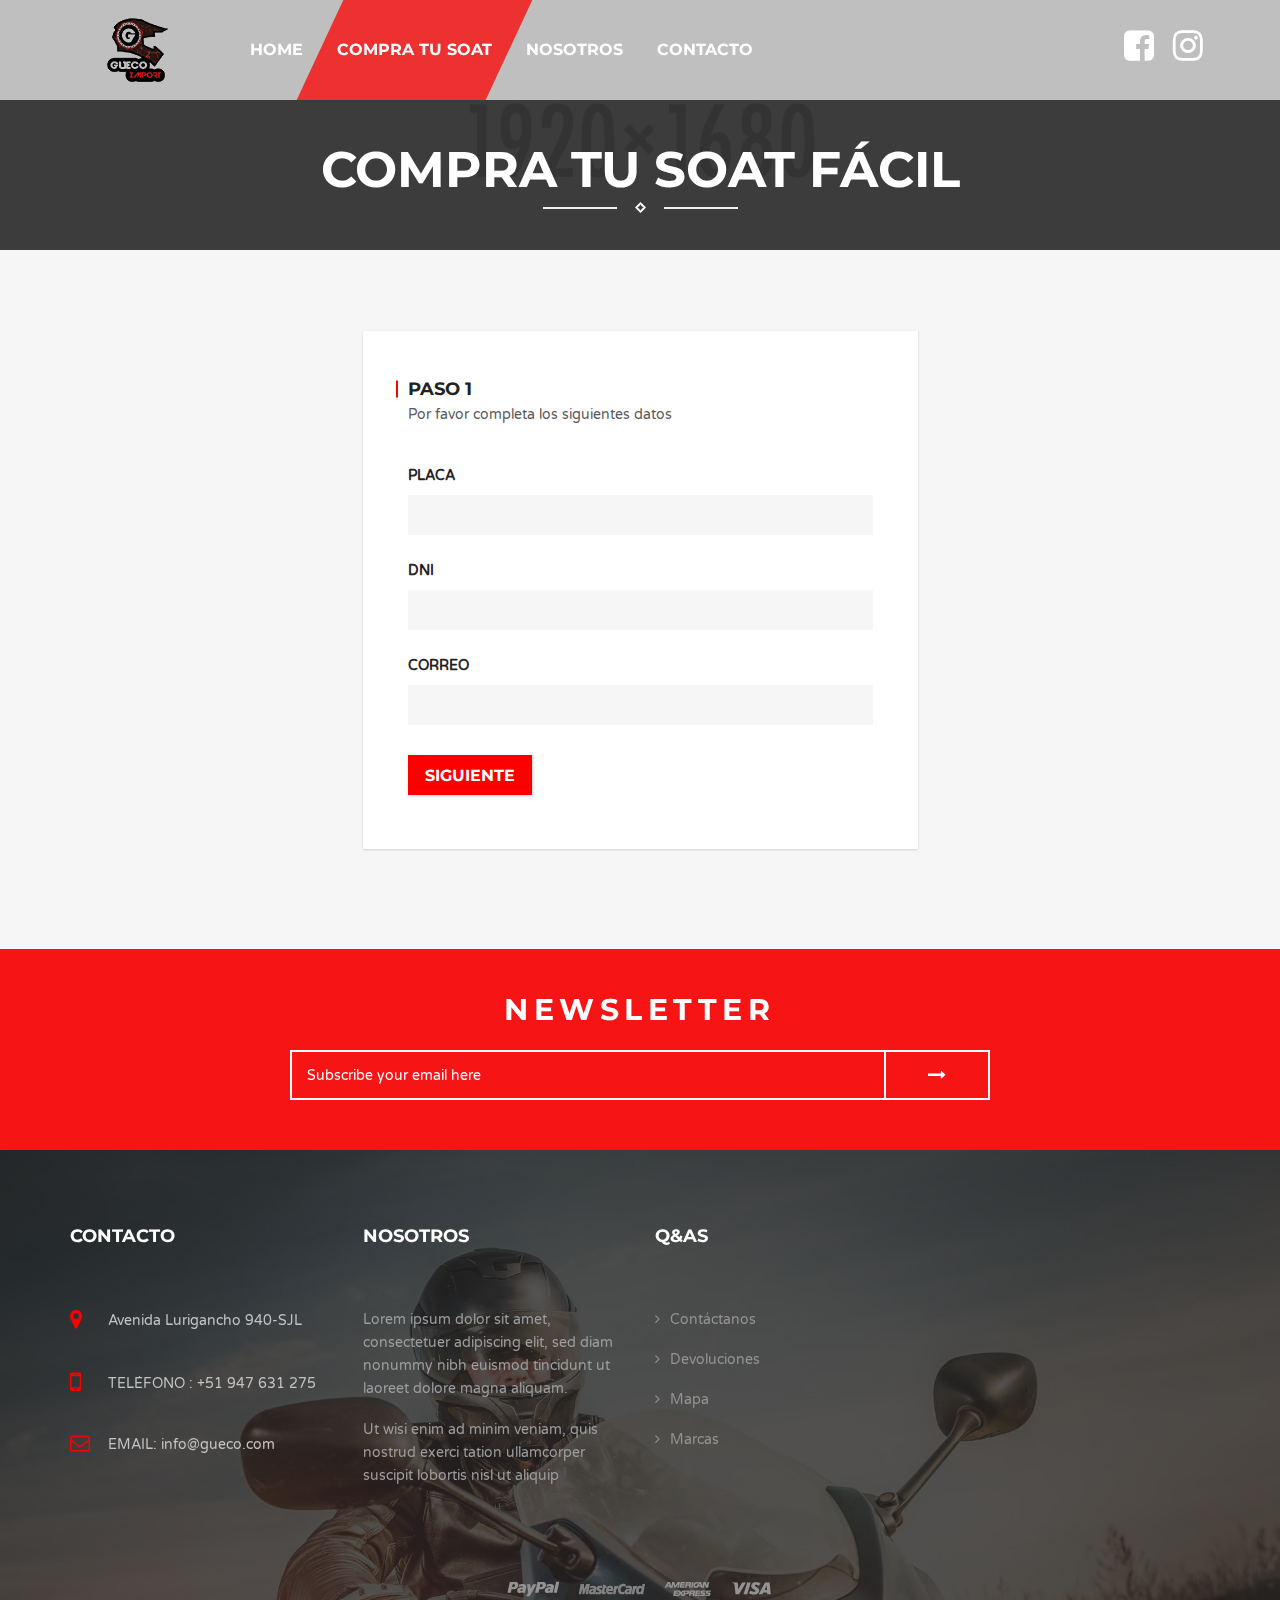
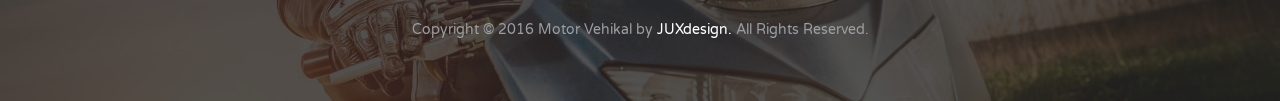
<file: soat-step1.html>
<!DOCTYPE html>
<html lang="en">
  <head>
    <meta charset="UTF-8">
    <title>Track Your Order - Motor Vehikal</title>
    <meta name="viewport" content="width=device-width, initial-scale=1.0">
    <meta name="description" content="">
    <meta name="author" content="">

    <!-- Favicon-->
    <link rel="shortcut icon" href="images/icon/favicon.ico" type="image/x-icon">

    <!-- Web Fonts-->
    <link rel="stylesheet" type="text/css" href="https://fonts.googleapis.com/css?family=Varela+Round">
    <link rel="stylesheet" type="text/css" href="https://fonts.googleapis.com/css?family=Montserrat:400,700">

    <!-- Vendor CSS-->
    <link rel="stylesheet" type="text/css" href="libs/bootstrap/css/bootstrap.min.css">
    <link rel="stylesheet" type="text/css" href="libs/font-awesome/css/font-awesome.min.css">
    <link rel="stylesheet" type="text/css" href="libs/jquery-ui/jquery-ui.min.css">
    <link rel="stylesheet" type="text/css" href="libs/superfish-menu/css/superfish.min.css">
    <link rel="stylesheet" type="text/css" href="libs/slick-sider/slick.min.css">
    <link rel="stylesheet" type="text/css" href="libs/slick-sider/slick-theme.min.css">
    <link rel="stylesheet" type="text/css" href="libs/swiper-sider/dist/css/swiper.min.css">
    <link rel="stylesheet" type="text/css" href="libs/magnific-popup/dist/magnific-popup.min.css">

    <!-- Theme CSS-->
    <link rel="stylesheet" type="text/css" href="css/main.css">
    <link rel="stylesheet" type="text/css" href="css/shortcodes.css">
    <link rel="stylesheet" type="text/css" href="css/home.css">
    <link id="style-main-color" rel="stylesheet" type="text/css" href="css/color/color6.css">

    <!-- HTML5 Shim and Respond.js IE8 support of HTML5 elements and media queries-->
    <!-- WARNING: Respond.js doesn't work if you view the page via file://-->
    <!--if lt IE 9
    script(src='https://oss.maxcdn.com/html5shiv/3.7.2/html5shiv.min.js')
    script(src='https://oss.maxcdn.com/respond/1.4.2/respond.min.js')
    
    -->
  </head>
  <body>
    <div class="mv-site">
      <header class="header mv-header-style-2 mv-wrap">

        <div class="header-main-nav mv-fixed-enabled">
          <div class="container">
            <div class="container-inner">
              <div class="header-toggle-off-canvas hidden-md hidden-lg">
                <button type="button" class="mv-btn mv-btn-style-5 btn-off-canvas-toggle click-btn-off-canvas-left"><i class="icon fa fa-bars"></i></button>
              </div>
              <!-- .header-toggle-off-canvas-->

              <div class="header-logo"><a href="index.html" title="Motor Vehikal"><img src="images/logo/logo_gueco2.png" alt="logo" class="logo-img img-default image-live-view"/><img src="images/logo/logo_gueco2.png" alt="logo" class="logo-img img-scroll image-live-view"/></a></div>
              <!-- .header-logo-->

              <div class="main-nav-wrapper hidden-xs hidden-sm">
                <nav class="main-nav">
                  <ul class="nav sf-menu">
                    <li><a href="index.html"><span class="menu-text">Home</span></a>
                    </li>
                    <li class="active"><a href="#"><span class="menu-text">Compra tu soat</span></a>
                    </li>
                    <li><a href="error-page.html"><span class="menu-text">Nosotros</span></a></li>
                    <li><a href="error-page.html"><span class="menu-text">Contacto</span></a></li>
                  </ul>
                </nav>
              </div>
              <!-- .header-main-nav-->

              <div class="header-right-button">

                <div class="header-shop">
                <div class="header-shop">
                  <div class="item-button"><a href="https://www.facebook.com/profile.php?id=338189560004734" class="mv-btn mv-btn-style-11 btn-my-wishlist"><span class="btn-inner"><i class="fa fa-facebook-square"></i></span></a></div>

                  <div class="item-button"><a href="https://www.instagram.com/guecoimport/" class="mv-btn mv-btn-style-11 btn-my-wishlist"><span class="btn-inner"><span class="fa fa-instagram"></span></span></a></div>

                </div>
                </div>
                <!-- .header-shop-->
              </div>
            </div>
          </div>
        </div>
        <!-- .header-main-nav-->
      </header>
      <!-- .header-->

      <section class="main-banner mv-wrap">
        <div data-image-src="images/background/demo_bg_1920x1680.png" class="mv-banner-style-2 mv-bg-overlay-dark overlay-0-85 mv-parallax">
          <div class="page-name mv-caption-style-6">
            <div class="container">
              <div class="mv-title-style-9"><span class="main">Compra tu SOAT fácil</span><img src="images/icon/icon_line_polygon_line.png" alt="icon" class="line"/></div>
            </div>
          </div>
        </div>
      </section>
      <!-- .main-banner-->



      <section class="mv-main-body-soat track-your-order-main mv-bg-gray mv-wrap">

        <div class="container">
          <div class="row">
            <div class="col-sm-6 col-sm-offset-3">
              <div class="mv-form-style-1 mv-box-shadow-gray-1">
                <form method="GET" class="form-track-your-order">
                  <div class="form-header">
                    <div class="mv-title-style-13">
                      <div class="text-main">Paso 1</div>
                      <div class="text-sub">Por favor completa los siguientes datos</div>
                    </div>
                  </div>
                  <!-- .form-header-->

                  <div class="form-body">
                    <div class="mv-form-group">
                      <div class="mv-label"> <strong class="text-uppercase">Placa</strong></div>
                      <div class="mv-field">
                        <input type="text" name="test127" class="mv-inputbox mv-inputbox-style-2"/>
                      </div>
                    </div>

                    <div class="mv-form-group">
                      <div class="mv-label"> <strong class="text-uppercase">DNI</strong></div>
                      <div class="mv-field">
                        <input type="text" name="test127" class="mv-inputbox mv-inputbox-style-2"/>
                      </div>
                    </div>                    

                    <div class="mv-form-group">
                      <div class="mv-label"> <strong class="text-uppercase">Correo</strong></div>
                      <div class="mv-field">
                        <input type="email" name="test127" class="mv-inputbox mv-inputbox-style-2"/>
                      </div>
                    </div>

                    <div class="mv-form-group submit-button mv-mt-30">
                      <a href="soat-step2.html" class="mv-btn mv-btn-style-5 btn-track">siguiente</a>
                    </div>
                  </div>
                  <!-- .form-body-->
                </form>
                <!-- .form-login-->
              </div>
            </div>
          </div>
        </div>
      </section>
      <!-- .mv-main-body-->

      <section class="main-newsletter mv-newsletter-style-1 mv-wrap">
        <div style="background-image: url(images/background/demo_bg_1920x1680.png)" class="newsletter-bg">
          <div class="container">
            <form method="GET" class="form-newsletter">
              <label class="hidden-xs mv-label text-right text-uppercase">Newsletter</label>
              <div class="mv-field">
                <div class="mv-inputbox-group">
                  <input type="text" name="test138" placeholder="Suscríbete con tu email aquí" data-mv-placeholder="Subscribe your email here" class="mv-inputbox mv-inputbox-style-3"/>
                  <div class="inputbox-addon">
                    <button type="button" class="mv-btn mv-btn-block mv-btn-style-13"><span class="btn-icon fa fa-long-arrow-right"></span></button>
                  </div>
                </div>
              </div>
            </form>
          </div>
        </div>
      </section>
      <!-- .mv-newsletter-style-1-->

      <footer class="footer mv-footer-style-2 mv-wrap">
        <div style="background-image: url(images/background/footer.jpg)" class="footer-bg">
          <div class="container">
            <div class="footer-inner">
              <div id="footerNav" role="tablist" aria-multiselectable="true" class="footer-nav panel-group">
                <div class="row">
                  <div class="col-md-3 footer-nav-col footer-contact"><a data-toggle="collapse" data-parent="#footerNav" href="#footerContact" aria-expanded="true" aria-controls="footerContact" class="footer-title collapsed">contacto</a>
                    <div id="footerContact" role="tabpanel" class="footer-main collapse">
                      <ul class="mv-ul footer-main-inner list">
                        <li class="mv-icon-left-style-1 item">
                          <div class="mv-dp-table align-middle">
                            <div class="mv-dp-table-cell icon"><i class="icon-fa fa fa-map-marker mv-f-22 mv-color-primary"></i></div>
                            <div class="mv-dp-table-cell text">Avenida Lurigancho 940-SJL</div>
                          </div>
                        </li>
                        <li class="mv-icon-left-style-1 item">
                          <div class="mv-dp-table align-middle">
                            <div class="mv-dp-table-cell icon"><i class="icon-fa fa fa-mobile mv-f-26 mv-color-primary"></i></div>
                            <div class="mv-dp-table-cell text">TELÉFONO : +51 947 631 275</div>
                          </div>
                        </li>
                        <li class="mv-icon-left-style-1 item">
                          <div class="mv-dp-table align-middle">
                            <div class="mv-dp-table-cell icon"><i class="icon-fa fa fa-envelope-o mv-f-20 mv-color-primary"></i></div>
                            <div class="mv-dp-table-cell text">EMAIL:<a href="mailto:info@gueco.com"> info@gueco.com</a></div>
                          </div>
                        </li>
                      </ul>
                    </div>
                  </div>

                  <div class="col-md-3 footer-nav-col footer-about-us"><a data-toggle="collapse" data-parent="#footerNav" href="#footerAboutUs" aria-expanded="false" aria-controls="footerAboutUs" class="footer-title collapsed">Nosotros</a>
                    <div id="footerAboutUs" role="tabpanel" class="footer-main collapse">
                      <div class="footer-main-inner">
                        <div class="about-us-content">
                          <p>Lorem ipsum dolor sit amet, consectetuer adipiscing elit, sed diam nonummy nibh euismod tincidunt ut laoreet dolore magna aliquam.</p>
                          <p>Ut wisi enim ad minim veniam, quis nostrud exerci tation ullamcorper suscipit lobortis nisl ut aliquip</p>
                        </div>
                      </div>
                    </div>
                  </div>

                  <div class="col-md-3 footer-nav-col footer-faqs"><a data-toggle="collapse" data-parent="#footerNav" href="#footerFaqs" aria-expanded="false" aria-controls="footerFaqs" class="footer-title collapsed">Q&As</a>
                    <div id="footerFaqs" role="tabpanel" class="footer-main collapse">
                      <ul class="mv-ul footer-main-inner list">
                        <li class="item mv-icon-left-style-2"><a href="#"><span class="text"><span class="icon"><i class="fa fa-angle-right"></i></span>Contáctanos</span></a></li>
                        <li class="item mv-icon-left-style-2"><a href="#"><span class="text"><span class="icon"><i class="fa fa-angle-right"></i></span>Devoluciones</span></a></li>
                        <li class="item mv-icon-left-style-2"><a href="#"><span class="text"><span class="icon"><i class="fa fa-angle-right"></i></span> Mapa</span></a></li>
                        <li class="item mv-icon-left-style-2"><a href="#"><span class="text"><span class="icon"><i class="fa fa-angle-right"></i></span>Marcas</span></a></li>
                      </ul>
                    </div>
                  </div>

                </div>
              </div>
              <!-- .footer-nav-->

              <div class="footer-payment">
                <ul class="mv-ul list">
                  <li class="item"><a href="#"><img src="images/icon/icon_paypal.png" alt="icon"/></a></li>
                  <li class="item"><a href="#"><img src="images/icon/icon_master_card.png" alt="icon"/></a></li>
                  <li class="item"><a href="#"><img src="images/icon/icon_american_express.png" alt="icon"/></a></li>
                  <li class="item"><a href="#"><img src="images/icon/icon_visa.png" alt="icon"/></a></li>
                </ul>
              </div>
              <!-- .footer-payment-->

              <div class="footer-copyright text-center">Copyright &copy; 2016 Motor Vehikal by<a href="http://www.joomlaux.com/" target="_blank"> JUXdesign.</a> All Rights Reserved.</div>
              <!-- .footer-copyright-->
            </div>
          </div>
        </div>

        <button type="button" class="mv-btn mv-btn-style-17 mv-back-to-top fixed-right-bottom"><i class="btn-icon fa fa-long-arrow-up"></i></button>
      </footer>
      <!-- .footer-->

      <div class="off-canvas-wrapper-left hidden-md hidden-lg">
        <div class="off-canvas-left">
          <div class="off-canvas-header">
            <button class="btn-close-off-canvas click-close-off-canvas">x</button>
          </div>
          <div class="off-canvas-body">
            <nav class="main-nav">
              <ul class="nav sf-menu expand-all">
                <li><a href="index.html"><span class="menu-text">Home</span></a>
                </li>
                <li class="active"><a href="soat-step1.html"><span class="menu-text">Compra tu soat</span></a>
                </li>
                <li><a href="error-page.html"><span class="menu-text">Nosotros</span></a></li>
                <li><a href="error-page.html"><span class="menu-text">Contacto</span></a></li>
              </ul>
            </nav>
          </div>
        </div>
      </div>
      <!-- .off-canvas-wrapper-left-->

      <div class="off-canvas-wrapper-right hidden-md hidden-lg">
        <div class="off-canvas-right">
          <div class="off-canvas-header">
            <button class="btn-close-off-canvas click-close-off-canvas">x</button>
          </div>

          <div class="off-canvas-body">
            <div class="mv-aside mv-aside-search">
              <div class="aside-title mv-title-style-11">search</div>
              <div class="aside-body">
                <form method="GET" class="form-aside-search">
                  <div class="mv-inputbox-icon right">
                    <input type="text" name="test138" class="mv-inputbox mv-inputbox-style-2"/>
                    <button type="submit" class="icon mv-btn mv-btn-style-4 fa fa-search"></button>
                  </div>
                </form>
              </div>
            </div>
            <!-- .mv-aside-search-->

            <div class="mv-aside mv-aside-filter-by-price">
              <div class="aside-title mv-title-style-11">filter by price</div>
              <div class="aside-body">
                <form method="GET" class="form-aside-filter-by-price">
                  <div class="mv-slider-range">
                    <div class="slider-range-wrapper mv-slider-range-style-1">
                      <div class="slider-range"></div>
                    </div>
                    <div class="mv-dp-table align-middle">
                      <div class="mv-dp-table-cell view-values">Price: $<span class="min-value"></span> - $<span class="max-value"></span></div>
                      <div class="mv-dp-table-cell filter-button">
                        <button type="submit" class="mv-btn mv-btn-style-5 btn-5-h-30">filter</button>
                      </div>
                    </div>
                  </div>
                </form>

                <nav class="filter-by-price-menu mv-menu-style-1">
                  <ul>
                    <li><a href="#" class="mv-icon-left-style-5">$10 - $50<span class="sub-text">&nbsp; (8)</span></a></li>
                    <li><a href="#" class="mv-icon-left-style-5">$50 - $100<span class="sub-text">&nbsp; (8)</span></a></li>
                    <li><a href="#" class="mv-icon-left-style-5">$100 - $500<span class="sub-text">&nbsp; (3)</span></a></li>
                    <li><a href="#" class="mv-icon-left-style-5">$500 - $1000<span class="sub-text">&nbsp; (16)</span></a></li>
                    <li><a href="#" class="mv-icon-left-style-5">$1000 - $5000<span class="sub-text">&nbsp; (6)</span></a></li>
                  </ul>
                </nav>
              </div>
            </div>
            <!-- .mv-aside-filter-by-price-->

            <div class="mv-aside mv-aside-product-type">
              <div class="aside-title mv-title-style-11">product type</div>
              <div class="aside-body">
                <nav class="product-type-menu mv-menu-style-1">
                  <ul>
                    <li><a href="#" class="mv-icon-left-style-5">Full Face Helmets<span class="sub-text">&nbsp; (8)</span></a></li>
                    <li><a href="#" class="mv-icon-left-style-5">Flip Up Helmets<span class="sub-text">&nbsp; (3)</span></a></li>
                    <li><a href="#" class="mv-icon-left-style-5">Open Face Helmets<span class="sub-text">&nbsp; (38)</span></a></li>
                    <li><a href="#" class="mv-icon-left-style-5">Adventure Helmets<span class="sub-text">&nbsp; (12)</span></a>
                      <ul class="sub-menu">
                        <li><a href="#" class="mv-icon-left-style-5">AGV Helmets<span class="sub-text">&nbsp; (3)</span></a></li>
                        <li><a href="#" class="mv-icon-left-style-5">Arai Helmets<span class="sub-text">&nbsp; (12)</span></a></li>
                        <li class="active"><a href="#" class="mv-icon-left-style-5">Bell Helmets<span class="sub-text">&nbsp; (8)</span></a></li>
                        <li><a href="#" class="mv-icon-left-style-5">BOX Helmets<span class="sub-text">&nbsp; (15)</span></a></li>
                      </ul>
                    </li>
                    <li><a href="#" class="mv-icon-left-style-5">Trousers<span class="sub-text">&nbsp; (19)</span></a></li>
                    <li><a href="#" class="mv-icon-left-style-5">Dresses<span class="sub-text">&nbsp; (34)</span></a></li>
                    <li><a href="#" class="mv-icon-left-style-5">Shoes<span class="sub-text">&nbsp; (22)</span></a></li>
                    <li><a href="#" class="mv-icon-left-style-5">Accessories<span class="sub-text">&nbsp; (17)</span></a></li>
                    <li><a href="#" class="mv-icon-left-style-5">Sale<span class="sub-text">&nbsp; (3)</span></a></li>
                    <li><a href="#" class="mv-icon-left-style-5"> <strong>View More</strong><span class="sub-text">&nbsp; (50) &nbsp;</span><i class="fa fa-caret-down"></i></a></li>
                  </ul>
                </nav>
              </div>
            </div>
            <!-- .mv-aside-product-type-->

            <div class="mv-aside mv-aside-filter-by-size">
              <div class="aside-title mv-title-style-11">filter by</div>
              <div class="aside-body">
                <nav class="filter-by-price-menu mv-menu-style-1">
                  <ul>
                    <li><a href="#" class="mv-icon-left-style-5">Extra Large</a></li>
                    <li><a href="#" class="mv-icon-left-style-5">Extra Small</a></li>
                    <li class="active"><a href="#" class="mv-icon-left-style-5">Large</a></li>
                    <li><a href="#" class="mv-icon-left-style-5">Medium</a></li>
                    <li><a href="#" class="mv-icon-left-style-5">One Size Fits All</a></li>
                    <li><a href="#" class="mv-icon-left-style-5">Small</a></li>
                    <li><a href="#" class="mv-icon-left-style-5">Taille Unique</a></li>
                    <li><a href="#" class="mv-icon-left-style-5">Sale</a></li>
                  </ul>
                </nav>
              </div>
            </div>
            <!-- .mv-aside-filter-by-size-->

            <div class="mv-aside mv-aside-size">
              <div class="aside-title mv-title-style-11">size</div>
              <div class="aside-body">
                <nav class="size-list">
                  <div class="mv-btn-group">
                    <div class="group-inner"><a href="#" class="mv-btn mv-btn-style-21">XXL</a><a href="#" class="mv-btn mv-btn-style-21 active">XL</a><a href="#" class="mv-btn mv-btn-style-21">L</a><a href="#" class="mv-btn mv-btn-style-21">M</a><a href="#" class="mv-btn mv-btn-style-21">S</a></div>
                  </div>
                </nav>
              </div>
            </div>
            <!-- .mv-aside-size-->

            <div class="mv-aside mv-aside-color">
              <div class="aside-title mv-title-style-11">color</div>
              <div class="aside-body">
                <div class="color-list mv-list-inline-style-1 space-10">
                  <ul class="list-inline-1">
                    <li class="active"><a href="#"><span style="background-color: #7bef66;" class="icon-color"></span></a></li>
                    <li><a href="#"><span style="background-color: #ff8888;" class="icon-color"></span></a></li>
                    <li><a href="#"><span style="background-color: #c4dd66;" class="icon-color"></span></a></li>
                    <li><a href="#"><span style="background-color: #94b7f7;" class="icon-color"></span></a></li>
                    <li><a href="#"><span style="background-color: #a3fbff;" class="icon-color"></span></a></li>
                    <li><a href="#"><span style="background-color: #f7fb0d;" class="icon-color"></span></a></li>
                    <li><a href="#"><span style="background-color: #7b7878;" class="icon-color"></span></a></li>
                    <li><a href="#"><span style="background-color: #d041ff;" class="icon-color"></span></a></li>
                    <li><a href="#"><span style="background-color: #fdab14;" class="icon-color"></span></a></li>
                    <li><a href="#"><span style="background-color: #eeeeee" class="icon-color"></span></a></li>
                  </ul>
                </div>
              </div>
            </div>
            <!-- .mv-aside-color-->

            <div class="mv-aside mv-aside-products">
              <div class="aside-title mv-title-style-11">products</div>
              <div class="aside-body">
                <div class="products-list">
                  <div class="mv-block-style-24">
                    <div class="block-24-list">
                      <article class="item post">
                        <div class="item-inner">
                          <div class="mv-dp-table">
                            <div class="mv-dp-table-cell block-24-thumb">
                              <div class="thumb-inner mv-lightbox-style-1"><a href="product-detail.html" title="Open Face Helmets"><img src="images/demo/demo_300x400.png" alt="demo"/></a><a href="images/demo/demo_300x400.png" title="Open Face Helmets" data-lightbox-href="product-detail.html" class="mv-btn mv-btn-style-20 mv-lightbox-item"><i class="icon fa fa-search"></i></a></div>
                            </div>
                            <div class="mv-dp-table-cell block-24-main">
                              <div class="block-24-title"><a href="product-detail.html" title="Open Face Helmets" class="mv-overflow-ellipsis">Open Face Helmets</a></div>
                              <div class="block-24-price">
                                <div class="new-price">$200,00</div>
                                <div class="old-price">$250,99</div>
                              </div>
                              <div data-rate="true" data-score="4.0" class="block-24-rate mv-rate text-left">
                                <div class="rate-inner mv-f-12">
                                  <div class="stars-wrapper empty-stars"><span class="item-rate"></span><span class="item-rate"></span><span class="item-rate"></span><span class="item-rate"></span><span class="item-rate"></span></div>
                                  <div class="stars-wrapper filled-stars"><span class="item-rate"></span><span class="item-rate"></span><span class="item-rate"></span><span class="item-rate"></span><span class="item-rate"></span></div>
                                </div>
                              </div>
                            </div>
                          </div>
                        </div>
                      </article>
                      <!-- .post-->

                      <article class="item post">
                        <div class="item-inner">
                          <div class="mv-dp-table">
                            <div class="mv-dp-table-cell block-24-thumb">
                              <div class="thumb-inner mv-lightbox-style-1"><a href="product-detail.html" title="Spada Enforcer WP"><img src="images/demo/demo_300x400.png" alt="demo"/></a><a href="images/demo/demo_300x400.png" title="Spada Enforcer WP" data-lightbox-href="product-detail.html" class="mv-btn mv-btn-style-20 mv-lightbox-item"><i class="icon fa fa-search"></i></a></div>
                            </div>
                            <div class="mv-dp-table-cell block-24-main">
                              <div class="block-24-title"><a href="product-detail.html" title="Spada Enforcer WP" class="mv-overflow-ellipsis">Spada Enforcer WP Spada Enforcer WP</a></div>
                              <div class="block-24-price">
                                <div class="new-price">$300,00</div>
                                <div class="old-price">$400,99</div>
                              </div>
                              <div data-rate="true" data-score="5.0" class="block-24-rate mv-rate text-left">
                                <div class="rate-inner mv-f-12">
                                  <div class="stars-wrapper empty-stars"><span class="item-rate"></span><span class="item-rate"></span><span class="item-rate"></span><span class="item-rate"></span><span class="item-rate"></span></div>
                                  <div class="stars-wrapper filled-stars"><span class="item-rate"></span><span class="item-rate"></span><span class="item-rate"></span><span class="item-rate"></span><span class="item-rate"></span></div>
                                </div>
                              </div>
                            </div>
                          </div>
                        </div>
                      </article>
                      <!-- .post-->

                      <article class="item post">
                        <div class="item-inner">
                          <div class="mv-dp-table">
                            <div class="mv-dp-table-cell block-24-thumb">
                              <div class="thumb-inner mv-lightbox-style-1"><a href="product-detail.html" title="Richa Drift Water"><img src="images/demo/demo_300x400.png" alt="demo"/></a><a href="images/demo/demo_300x400.png" title="Richa Drift Water" data-lightbox-href="product-detail.html" class="mv-btn mv-btn-style-20 mv-lightbox-item"><i class="icon fa fa-search"></i></a></div>
                            </div>
                            <div class="mv-dp-table-cell block-24-main">
                              <div class="block-24-title"><a href="product-detail.html" title="Richa Drift Water" class="mv-overflow-ellipsis">Richa Drift Water</a></div>
                              <div class="block-24-price">
                                <div class="new-price">$210,00</div>
                                <div class="old-price">$290,99</div>
                              </div>
                              <div data-rate="true" data-score="3.0" class="block-24-rate mv-rate text-left">
                                <div class="rate-inner mv-f-12">
                                  <div class="stars-wrapper empty-stars"><span class="item-rate"></span><span class="item-rate"></span><span class="item-rate"></span><span class="item-rate"></span><span class="item-rate"></span></div>
                                  <div class="stars-wrapper filled-stars"><span class="item-rate"></span><span class="item-rate"></span><span class="item-rate"></span><span class="item-rate"></span><span class="item-rate"></span></div>
                                </div>
                              </div>
                            </div>
                          </div>
                        </div>
                      </article>
                      <!-- .post-->
                    </div>
                  </div>
                  <!-- .mv-block-style-24-->
                </div>
              </div>
            </div>
            <!-- .mv-aside-products-->

            <div class="mv-aside mv-aside-tags">
              <div class="aside-title mv-title-style-11">tags</div>
              <div class="aside-body">
                <div class="tag-list">
                  <div class="mv-btn-group">
                    <div class="group-inner"><a href="#" class="mv-btn mv-btn-style-22">Helmet</a><a href="#" class="mv-btn mv-btn-style-22 active">Gloves</a><a href="#" class="mv-btn mv-btn-style-22">Sercurity</a><a href="#" class="mv-btn mv-btn-style-22">Boots</a><a href="#" class="mv-btn mv-btn-style-22">Clothing</a><a href="#" class="mv-btn mv-btn-style-22">Luggage</a><a href="#" class="mv-btn mv-btn-style-22">Maintenance</a><a href="#" class="mv-btn mv-btn-style-22">Bodywork</a><a href="#" class="mv-btn mv-btn-style-22">Gift</a><a href="#" class="mv-btn mv-btn-style-22">Exhauts</a><a href="#" class="mv-btn mv-btn-style-22">Tyres</a><a href="#" class="mv-btn mv-btn-style-22">Casual Wear</a><a href="#" class="mv-btn mv-btn-style-22">R&G Racing</a></div>
                  </div>
                </div>
              </div>
            </div>
            <!-- .mv-aside-tags-->
          </div>
        </div>
      </div>
      <!-- .off-canvas-wrapper-right-->
    </div>
    <!-- .mv-site-->

    <div class="popup-wrapper">
      <div id="popupSearch" tabindex="-1" role="dialog" aria-hidden="true" class="popup-search modal fade modal-effect-zoom mv-modal-style-2">
        <div class="modal-dialog modal-lg">
          <div class="modal-content">
            <form method="GET" action="/motor_vehikal_html/search.html" class="form-search">
              <div class="mv-inputbox-icon right">
                <input type="text" name="test138" data-mv-placeholder="Type here and enter to search" placeholder="Type here and enter to search" class="mv-inputbox mv-inputbox-style-5"/>
                <button type="submit" class="icon mv-btn mv-btn-style-4"><i class="fa fa-search"></i></button>
              </div>
            </form>
          </div>
        </div>
      </div>
      <!-- .popup-search-->
    </div>
    <!-- .popup-wrapper-->

    <!-- Vendor jQuery-->
    <script type="text/javascript" src="libs/jquery/jquery-2.1.4.min.js"></script>
    <script type="text/javascript" src="libs/bootstrap/js/bootstrap.min.js"></script>
    <script type="text/javascript" src="libs/smoothscroll/SmoothScroll.min.js"></script>
    <script type="text/javascript" src="libs/superfish-menu/js/superfish.min.js"></script>
    <script type="text/javascript" src="libs/jquery-ui/jquery-ui.min.js"></script>
    <script type="text/javascript" src="libs/jquery-ui/external/touch-punch/jquery.ui.touch-punch.min.js"></script>
    <script type="text/javascript" src="libs/jquery-ui/external/jquery.mousewheel.min.js"></script>
    <script type="text/javascript" src="libs/parallax/parallax.min.js"></script>
    <script type="text/javascript" src="libs/jquery-countto/jquery.countTo.min.js"></script>
    <script type="text/javascript" src="libs/jquery-appear/jquery.appear.min.js"></script>
    <script type="text/javascript" src="libs/as-pie-progress/jquery-asPieProgress.min.js"></script>
    <script type="text/javascript" src="libs/caroufredsel/helper-plugins/jquery.touchSwipe.min.js"></script>
    <script type="text/javascript" src="libs/caroufredsel/jquery.carouFredSel-6.2.1-packed.js"></script>
    <script type="text/javascript" src="libs/isotope/isotope.pkgd.min.js"></script>
    <script type="text/javascript" src="libs/isotope/fit-columns.min.js"></script>
    <script type="text/javascript" src="libs/slick-sider/slick.min.js"></script>
    <script type="text/javascript" src="libs/lwt-countdown/jquery.lwtCountdown-1.0.min.js"></script>
    <script type="text/javascript" src="libs/swiper-sider/dist/js/swiper.min.js"></script>
    <script type="text/javascript" src="libs/magnific-popup/dist/jquery.magnific-popup.min.js"></script>
    <script type="text/javascript" src="libs/jplayer/dist/jplayer/jquery.jplayer.min.js"></script>
    <script type="text/javascript" src="libs/jquery-cookie/jquery.cookie.min.js"></script>

    <!-- Theme Script-->
    <script type="text/javascript" src="js/main.js"></script>
  </body>
</html>
</file>
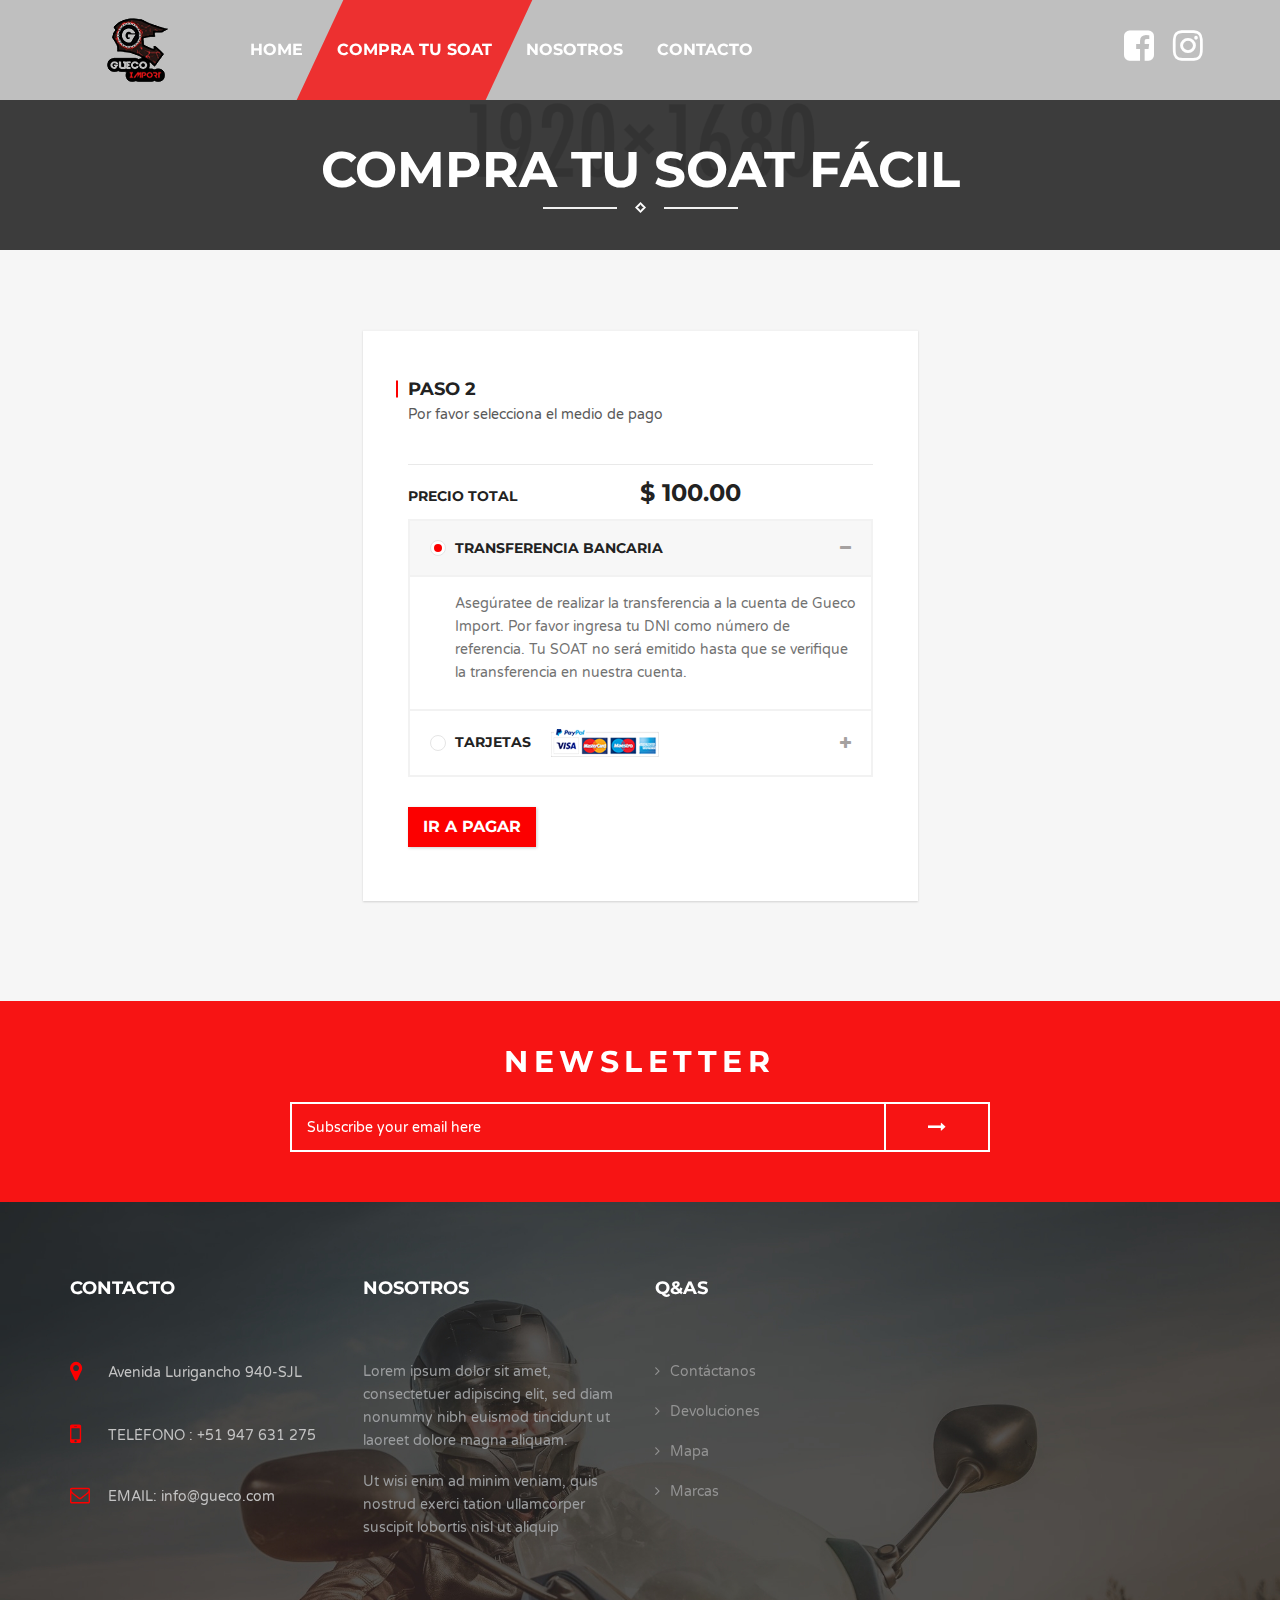
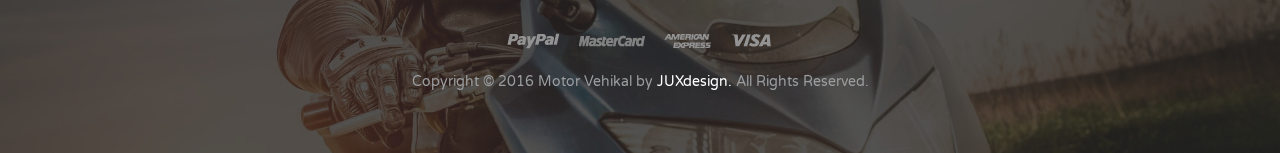
<file: soat-step2.html>
<!DOCTYPE html>
<html lang="en">
  <head>
    <meta charset="UTF-8">
    <title>Track Your Order - Motor Vehikal</title>
    <meta name="viewport" content="width=device-width, initial-scale=1.0">
    <meta name="description" content="">
    <meta name="author" content="">

    <!-- Favicon-->
    <link rel="shortcut icon" href="images/icon/favicon.ico" type="image/x-icon">

    <!-- Web Fonts-->
    <link rel="stylesheet" type="text/css" href="https://fonts.googleapis.com/css?family=Varela+Round">
    <link rel="stylesheet" type="text/css" href="https://fonts.googleapis.com/css?family=Montserrat:400,700">

    <!-- Vendor CSS-->
    <link rel="stylesheet" type="text/css" href="libs/bootstrap/css/bootstrap.min.css">
    <link rel="stylesheet" type="text/css" href="libs/font-awesome/css/font-awesome.min.css">
    <link rel="stylesheet" type="text/css" href="libs/jquery-ui/jquery-ui.min.css">
    <link rel="stylesheet" type="text/css" href="libs/superfish-menu/css/superfish.min.css">
    <link rel="stylesheet" type="text/css" href="libs/slick-sider/slick.min.css">
    <link rel="stylesheet" type="text/css" href="libs/slick-sider/slick-theme.min.css">
    <link rel="stylesheet" type="text/css" href="libs/swiper-sider/dist/css/swiper.min.css">
    <link rel="stylesheet" type="text/css" href="libs/magnific-popup/dist/magnific-popup.min.css">

    <!-- Theme CSS-->
    <link rel="stylesheet" type="text/css" href="css/main.css">
    <link rel="stylesheet" type="text/css" href="css/shortcodes.css">
    <link rel="stylesheet" type="text/css" href="css/home.css">
    <link id="style-main-color" rel="stylesheet" type="text/css" href="css/color/color6.css">

    <!-- HTML5 Shim and Respond.js IE8 support of HTML5 elements and media queries-->
    <!-- WARNING: Respond.js doesn't work if you view the page via file://-->
    <!--if lt IE 9
    script(src='https://oss.maxcdn.com/html5shiv/3.7.2/html5shiv.min.js')
    script(src='https://oss.maxcdn.com/respond/1.4.2/respond.min.js')
    
    -->
  </head>
  <body>
    <div class="mv-site">
      <header class="header mv-header-style-2 mv-wrap">

        <div class="header-main-nav mv-fixed-enabled">
          <div class="container">
            <div class="container-inner">
              <div class="header-toggle-off-canvas hidden-md hidden-lg">
                <button type="button" class="mv-btn mv-btn-style-5 btn-off-canvas-toggle click-btn-off-canvas-left"><i class="icon fa fa-bars"></i></button>
              </div>
              <!-- .header-toggle-off-canvas-->

              <div class="header-logo"><a href="index.html" title="Motor Vehikal"><img src="images/logo/logo_gueco2.png" alt="logo" class="logo-img img-default image-live-view"/><img src="images/logo/logo_gueco2.png" alt="logo" class="logo-img img-scroll image-live-view"/></a></div>
              <!-- .header-logo-->

              <div class="main-nav-wrapper hidden-xs hidden-sm">
                <nav class="main-nav">
                  <ul class="nav sf-menu">
                    <li><a href="index.html"><span class="menu-text">Home</span></a>
                    </li>
                    <li class="active"><a href="#"><span class="menu-text">Compra tu soat</span></a>
                    </li>
                    <li><a href="error-page.html"><span class="menu-text">Nosotros</span></a></li>
                    <li><a href="error-page.html"><span class="menu-text">Contacto</span></a></li>
                  </ul>
                </nav>
              </div>
              <!-- .header-main-nav-->

              <div class="header-right-button">

                <div class="header-shop">
                <div class="header-shop">
                  <div class="item-button"><a href="https://www.facebook.com/profile.php?id=338189560004734" class="mv-btn mv-btn-style-11 btn-my-wishlist"><span class="btn-inner"><i class="fa fa-facebook-square"></i></span></a></div>

                  <div class="item-button"><a href="https://www.instagram.com/guecoimport/" class="mv-btn mv-btn-style-11 btn-my-wishlist"><span class="btn-inner"><span class="fa fa-instagram"></span></span></a></div>

                </div>
                </div>
                <!-- .header-shop-->
              </div>
            </div>
          </div>
        </div>
        <!-- .header-main-nav-->
      </header>
      <!-- .header-->

      <section class="main-banner mv-wrap">
        <div data-image-src="images/background/demo_bg_1920x1680.png" class="mv-banner-style-2 mv-bg-overlay-dark overlay-0-85 mv-parallax">
          <div class="page-name mv-caption-style-6">
            <div class="container">
              <div class="mv-title-style-9"><span class="main">Compra tu SOAT fácil</span><img src="images/icon/icon_line_polygon_line.png" alt="icon" class="line"/></div>
            </div>
          </div>
        </div>
      </section>
      <!-- .main-banner-->



      <section class="mv-main-body-soat track-your-order-main mv-bg-gray mv-wrap">

        <div class="container">
          <div class="row">
            <div class="col-sm-6 col-sm-offset-3">
              <div class="mv-form-style-1 mv-box-shadow-gray-1">
                <form method="GET" class="form-track-your-order">
                  <div class="form-header">
                    <div class="mv-title-style-13">
                      <div class="text-main">Paso 2</div>
                      <div class="text-sub">Por favor selecciona el medio de pago</div>
                    </div>
                  </div>
                  <!-- .form-header-->

                  <div class="form-body">
                    <table class="mv-table-style-1">
                      <tfoot>
                        <tr>
                          <td class="text-uppercase">Precio Total</td>
                          <td> 
                            <div style="font-size: 24px; margin-bottom: -3px;">$ 100.00</div>
                          </td>
                        </tr>
                      </tfoot>
                    </table>
                                        <div class="mv-block-style-38">
                      <div class="block-38-list method-payment-list">
                        <div class="item">
                          <button type="button" class="block-38-header mv-btn mv-btn-style-4 btn-choose-method"><span class="block-38-visual-box"><span class="icon-checked"></span></span><span class="block-38-title"><span class="title-text">Transferencia Bancaria</span></span><span class="block-38-minus-plus fa fa-plus"></span></button>

                          <div class="block-38-body">
                            <div class="block-38-content">Asegúratee de realizar la transferencia a la cuenta de Gueco Import. Por favor ingresa tu DNI como número de referencia. Tu SOAT no será emitido hasta que se verifique la transferencia en nuestra cuenta.</div>
                            <div class="radio-list">
                              <div class="radio-children">
                                <input type="radio" name="test678" checked="checked" class="hidden"/>
                              </div>
                            </div>
                          </div>
                        </div>

                        <div class="item">
                          <button type="button" class="block-38-header mv-btn mv-btn-style-4 btn-choose-method"><span class="block-38-visual-box"><span class="icon-checked"></span></span><span class="block-38-title"><span class="title-text">Tarjetas</span><img src="images/demo/demo_134.png" alt="demo" class="title-img"/></span><span class="block-38-minus-plus fa fa-plus"></span></button>

                          <div class="block-38-body">
                            <div class="radio-list">
                              <label class="radio-children mv-radio mv-radio-style-5">
                                <input type="radio" name="test678" class="hidden"/><span class="radio-after-input"><span class="radio-visual-box"><span class="icon-checked"></span></span><span class="radio-text"><img src="images/icon/icon_master_card_2.png" alt="icon"/></span></span>
                              </label>
                              <label class="radio-children mv-radio mv-radio-style-5">
                                <input type="radio" name="test678" class="hidden"/><span class="radio-after-input"><span class="radio-visual-box"><span class="icon-checked"></span></span><span class="radio-text"><img src="images/icon/icon_maestro.png" alt="icon"/></span></span>
                              </label>
                              <label class="radio-children mv-radio mv-radio-style-5">
                                <input type="radio" name="test678" class="hidden"/><span class="radio-after-input"><span class="radio-visual-box"><span class="icon-checked"></span></span><span class="radio-text"><img src="images/icon/icon_visa_2.png" alt="icon"/></span></span>
                              </label>
                              <label class="radio-children mv-radio mv-radio-style-5">
                                <input type="radio" name="test678" class="hidden"/><span class="radio-after-input"><span class="radio-visual-box"><span class="icon-checked"></span></span><span class="radio-text"><img src="images/icon/icon_paypal_2.png" alt="icon"/></span></span>
                              </label>
                              <label class="radio-children mv-radio mv-radio-style-5">
                                <input type="radio" name="test678" class="hidden"/><span class="radio-after-input"><span class="radio-visual-box"><span class="icon-checked"></span></span><span class="radio-text"><img src="images/icon/icon_american_express_2.png" alt="icon"/></span></span>
                              </label>
                              <label class="radio-children mv-radio mv-radio-style-5">
                                <input type="radio" name="test678" class="hidden"/><span class="radio-after-input"><span class="radio-visual-box"><span class="icon-checked"></span></span><span class="radio-text"><img src="images/icon/icon_amazon.png" alt="icon"/></span></span>
                              </label>
                            </div>
                          </div>
                        </div>
                      </div>
                    </div>
                    <!-- .mv-block-style-38-->

                    <div class="mv-form-group submit-button mv-mt-30">
                      <a href="soat-step2.html" class="mv-btn mv-btn-style-5 btn-track">Ir a pagar</a>
                    </div>

                  </div>
                  <!-- .form-body-->
                </form>
                <!-- .form-login-->
              </div>
            </div>
          </div>
        </div>
      </section>
      <!-- .mv-main-body-->

      <section class="main-newsletter mv-newsletter-style-1 mv-wrap">
        <div style="background-image: url(images/background/demo_bg_1920x1680.png)" class="newsletter-bg">
          <div class="container">
            <form method="GET" class="form-newsletter">
              <label class="hidden-xs mv-label text-right text-uppercase">Newsletter</label>
              <div class="mv-field">
                <div class="mv-inputbox-group">
                  <input type="text" name="test138" placeholder="Suscríbete con tu email aquí" data-mv-placeholder="Subscribe your email here" class="mv-inputbox mv-inputbox-style-3"/>
                  <div class="inputbox-addon">
                    <button type="button" class="mv-btn mv-btn-block mv-btn-style-13"><span class="btn-icon fa fa-long-arrow-right"></span></button>
                  </div>
                </div>
              </div>
            </form>
          </div>
        </div>
      </section>
      <!-- .mv-newsletter-style-1-->

      <footer class="footer mv-footer-style-2 mv-wrap">
        <div style="background-image: url(images/background/footer.jpg)" class="footer-bg">
          <div class="container">
            <div class="footer-inner">
              <div id="footerNav" role="tablist" aria-multiselectable="true" class="footer-nav panel-group">
                <div class="row">
                  <div class="col-md-3 footer-nav-col footer-contact"><a data-toggle="collapse" data-parent="#footerNav" href="#footerContact" aria-expanded="true" aria-controls="footerContact" class="footer-title collapsed">contacto</a>
                    <div id="footerContact" role="tabpanel" class="footer-main collapse">
                      <ul class="mv-ul footer-main-inner list">
                        <li class="mv-icon-left-style-1 item">
                          <div class="mv-dp-table align-middle">
                            <div class="mv-dp-table-cell icon"><i class="icon-fa fa fa-map-marker mv-f-22 mv-color-primary"></i></div>
                            <div class="mv-dp-table-cell text">Avenida Lurigancho 940-SJL</div>
                          </div>
                        </li>
                        <li class="mv-icon-left-style-1 item">
                          <div class="mv-dp-table align-middle">
                            <div class="mv-dp-table-cell icon"><i class="icon-fa fa fa-mobile mv-f-26 mv-color-primary"></i></div>
                            <div class="mv-dp-table-cell text">TELÉFONO : +51 947 631 275</div>
                          </div>
                        </li>
                        <li class="mv-icon-left-style-1 item">
                          <div class="mv-dp-table align-middle">
                            <div class="mv-dp-table-cell icon"><i class="icon-fa fa fa-envelope-o mv-f-20 mv-color-primary"></i></div>
                            <div class="mv-dp-table-cell text">EMAIL:<a href="mailto:info@gueco.com"> info@gueco.com</a></div>
                          </div>
                        </li>
                      </ul>
                    </div>
                  </div>

                  <div class="col-md-3 footer-nav-col footer-about-us"><a data-toggle="collapse" data-parent="#footerNav" href="#footerAboutUs" aria-expanded="false" aria-controls="footerAboutUs" class="footer-title collapsed">Nosotros</a>
                    <div id="footerAboutUs" role="tabpanel" class="footer-main collapse">
                      <div class="footer-main-inner">
                        <div class="about-us-content">
                          <p>Lorem ipsum dolor sit amet, consectetuer adipiscing elit, sed diam nonummy nibh euismod tincidunt ut laoreet dolore magna aliquam.</p>
                          <p>Ut wisi enim ad minim veniam, quis nostrud exerci tation ullamcorper suscipit lobortis nisl ut aliquip</p>
                        </div>
                      </div>
                    </div>
                  </div>

                  <div class="col-md-3 footer-nav-col footer-faqs"><a data-toggle="collapse" data-parent="#footerNav" href="#footerFaqs" aria-expanded="false" aria-controls="footerFaqs" class="footer-title collapsed">Q&As</a>
                    <div id="footerFaqs" role="tabpanel" class="footer-main collapse">
                      <ul class="mv-ul footer-main-inner list">
                        <li class="item mv-icon-left-style-2"><a href="#"><span class="text"><span class="icon"><i class="fa fa-angle-right"></i></span>Contáctanos</span></a></li>
                        <li class="item mv-icon-left-style-2"><a href="#"><span class="text"><span class="icon"><i class="fa fa-angle-right"></i></span>Devoluciones</span></a></li>
                        <li class="item mv-icon-left-style-2"><a href="#"><span class="text"><span class="icon"><i class="fa fa-angle-right"></i></span> Mapa</span></a></li>
                        <li class="item mv-icon-left-style-2"><a href="#"><span class="text"><span class="icon"><i class="fa fa-angle-right"></i></span>Marcas</span></a></li>
                      </ul>
                    </div>
                  </div>

                </div>
              </div>
              <!-- .footer-nav-->

              <div class="footer-payment">
                <ul class="mv-ul list">
                  <li class="item"><a href="#"><img src="images/icon/icon_paypal.png" alt="icon"/></a></li>
                  <li class="item"><a href="#"><img src="images/icon/icon_master_card.png" alt="icon"/></a></li>
                  <li class="item"><a href="#"><img src="images/icon/icon_american_express.png" alt="icon"/></a></li>
                  <li class="item"><a href="#"><img src="images/icon/icon_visa.png" alt="icon"/></a></li>
                </ul>
              </div>
              <!-- .footer-payment-->

              <div class="footer-copyright text-center">Copyright &copy; 2016 Motor Vehikal by<a href="http://www.joomlaux.com/" target="_blank"> JUXdesign.</a> All Rights Reserved.</div>
              <!-- .footer-copyright-->
            </div>
          </div>
        </div>

        <button type="button" class="mv-btn mv-btn-style-17 mv-back-to-top fixed-right-bottom"><i class="btn-icon fa fa-long-arrow-up"></i></button>
      </footer>
      <!-- .footer-->

      <div class="off-canvas-wrapper-left hidden-md hidden-lg">
        <div class="off-canvas-left">
          <div class="off-canvas-header">
            <button class="btn-close-off-canvas click-close-off-canvas">x</button>
          </div>
          <div class="off-canvas-body">
            <nav class="main-nav">
              <ul class="nav sf-menu expand-all">
                <li><a href="index.html"><span class="menu-text">Home</span></a>
                </li>
                <li class="active"><a href="soat-step1.html"><span class="menu-text">Compra tu soat</span></a>
                </li>
                <li><a href="error-page.html"><span class="menu-text">Nosotros</span></a></li>
                <li><a href="error-page.html"><span class="menu-text">Contacto</span></a></li>
              </ul>
            </nav>
          </div>
        </div>
      </div>
      <!-- .off-canvas-wrapper-left-->

      <div class="off-canvas-wrapper-right hidden-md hidden-lg">
        <div class="off-canvas-right">
          <div class="off-canvas-header">
            <button class="btn-close-off-canvas click-close-off-canvas">x</button>
          </div>

          <div class="off-canvas-body">
            <div class="mv-aside mv-aside-search">
              <div class="aside-title mv-title-style-11">search</div>
              <div class="aside-body">
                <form method="GET" class="form-aside-search">
                  <div class="mv-inputbox-icon right">
                    <input type="text" name="test138" class="mv-inputbox mv-inputbox-style-2"/>
                    <button type="submit" class="icon mv-btn mv-btn-style-4 fa fa-search"></button>
                  </div>
                </form>
              </div>
            </div>
            <!-- .mv-aside-search-->

            <div class="mv-aside mv-aside-filter-by-price">
              <div class="aside-title mv-title-style-11">filter by price</div>
              <div class="aside-body">
                <form method="GET" class="form-aside-filter-by-price">
                  <div class="mv-slider-range">
                    <div class="slider-range-wrapper mv-slider-range-style-1">
                      <div class="slider-range"></div>
                    </div>
                    <div class="mv-dp-table align-middle">
                      <div class="mv-dp-table-cell view-values">Price: $<span class="min-value"></span> - $<span class="max-value"></span></div>
                      <div class="mv-dp-table-cell filter-button">
                        <button type="submit" class="mv-btn mv-btn-style-5 btn-5-h-30">filter</button>
                      </div>
                    </div>
                  </div>
                </form>

                <nav class="filter-by-price-menu mv-menu-style-1">
                  <ul>
                    <li><a href="#" class="mv-icon-left-style-5">$10 - $50<span class="sub-text">&nbsp; (8)</span></a></li>
                    <li><a href="#" class="mv-icon-left-style-5">$50 - $100<span class="sub-text">&nbsp; (8)</span></a></li>
                    <li><a href="#" class="mv-icon-left-style-5">$100 - $500<span class="sub-text">&nbsp; (3)</span></a></li>
                    <li><a href="#" class="mv-icon-left-style-5">$500 - $1000<span class="sub-text">&nbsp; (16)</span></a></li>
                    <li><a href="#" class="mv-icon-left-style-5">$1000 - $5000<span class="sub-text">&nbsp; (6)</span></a></li>
                  </ul>
                </nav>
              </div>
            </div>
            <!-- .mv-aside-filter-by-price-->

            <div class="mv-aside mv-aside-product-type">
              <div class="aside-title mv-title-style-11">product type</div>
              <div class="aside-body">
                <nav class="product-type-menu mv-menu-style-1">
                  <ul>
                    <li><a href="#" class="mv-icon-left-style-5">Full Face Helmets<span class="sub-text">&nbsp; (8)</span></a></li>
                    <li><a href="#" class="mv-icon-left-style-5">Flip Up Helmets<span class="sub-text">&nbsp; (3)</span></a></li>
                    <li><a href="#" class="mv-icon-left-style-5">Open Face Helmets<span class="sub-text">&nbsp; (38)</span></a></li>
                    <li><a href="#" class="mv-icon-left-style-5">Adventure Helmets<span class="sub-text">&nbsp; (12)</span></a>
                      <ul class="sub-menu">
                        <li><a href="#" class="mv-icon-left-style-5">AGV Helmets<span class="sub-text">&nbsp; (3)</span></a></li>
                        <li><a href="#" class="mv-icon-left-style-5">Arai Helmets<span class="sub-text">&nbsp; (12)</span></a></li>
                        <li class="active"><a href="#" class="mv-icon-left-style-5">Bell Helmets<span class="sub-text">&nbsp; (8)</span></a></li>
                        <li><a href="#" class="mv-icon-left-style-5">BOX Helmets<span class="sub-text">&nbsp; (15)</span></a></li>
                      </ul>
                    </li>
                    <li><a href="#" class="mv-icon-left-style-5">Trousers<span class="sub-text">&nbsp; (19)</span></a></li>
                    <li><a href="#" class="mv-icon-left-style-5">Dresses<span class="sub-text">&nbsp; (34)</span></a></li>
                    <li><a href="#" class="mv-icon-left-style-5">Shoes<span class="sub-text">&nbsp; (22)</span></a></li>
                    <li><a href="#" class="mv-icon-left-style-5">Accessories<span class="sub-text">&nbsp; (17)</span></a></li>
                    <li><a href="#" class="mv-icon-left-style-5">Sale<span class="sub-text">&nbsp; (3)</span></a></li>
                    <li><a href="#" class="mv-icon-left-style-5"> <strong>View More</strong><span class="sub-text">&nbsp; (50) &nbsp;</span><i class="fa fa-caret-down"></i></a></li>
                  </ul>
                </nav>
              </div>
            </div>
            <!-- .mv-aside-product-type-->

            <div class="mv-aside mv-aside-filter-by-size">
              <div class="aside-title mv-title-style-11">filter by</div>
              <div class="aside-body">
                <nav class="filter-by-price-menu mv-menu-style-1">
                  <ul>
                    <li><a href="#" class="mv-icon-left-style-5">Extra Large</a></li>
                    <li><a href="#" class="mv-icon-left-style-5">Extra Small</a></li>
                    <li class="active"><a href="#" class="mv-icon-left-style-5">Large</a></li>
                    <li><a href="#" class="mv-icon-left-style-5">Medium</a></li>
                    <li><a href="#" class="mv-icon-left-style-5">One Size Fits All</a></li>
                    <li><a href="#" class="mv-icon-left-style-5">Small</a></li>
                    <li><a href="#" class="mv-icon-left-style-5">Taille Unique</a></li>
                    <li><a href="#" class="mv-icon-left-style-5">Sale</a></li>
                  </ul>
                </nav>
              </div>
            </div>
            <!-- .mv-aside-filter-by-size-->

            <div class="mv-aside mv-aside-size">
              <div class="aside-title mv-title-style-11">size</div>
              <div class="aside-body">
                <nav class="size-list">
                  <div class="mv-btn-group">
                    <div class="group-inner"><a href="#" class="mv-btn mv-btn-style-21">XXL</a><a href="#" class="mv-btn mv-btn-style-21 active">XL</a><a href="#" class="mv-btn mv-btn-style-21">L</a><a href="#" class="mv-btn mv-btn-style-21">M</a><a href="#" class="mv-btn mv-btn-style-21">S</a></div>
                  </div>
                </nav>
              </div>
            </div>
            <!-- .mv-aside-size-->

            <div class="mv-aside mv-aside-color">
              <div class="aside-title mv-title-style-11">color</div>
              <div class="aside-body">
                <div class="color-list mv-list-inline-style-1 space-10">
                  <ul class="list-inline-1">
                    <li class="active"><a href="#"><span style="background-color: #7bef66;" class="icon-color"></span></a></li>
                    <li><a href="#"><span style="background-color: #ff8888;" class="icon-color"></span></a></li>
                    <li><a href="#"><span style="background-color: #c4dd66;" class="icon-color"></span></a></li>
                    <li><a href="#"><span style="background-color: #94b7f7;" class="icon-color"></span></a></li>
                    <li><a href="#"><span style="background-color: #a3fbff;" class="icon-color"></span></a></li>
                    <li><a href="#"><span style="background-color: #f7fb0d;" class="icon-color"></span></a></li>
                    <li><a href="#"><span style="background-color: #7b7878;" class="icon-color"></span></a></li>
                    <li><a href="#"><span style="background-color: #d041ff;" class="icon-color"></span></a></li>
                    <li><a href="#"><span style="background-color: #fdab14;" class="icon-color"></span></a></li>
                    <li><a href="#"><span style="background-color: #eeeeee" class="icon-color"></span></a></li>
                  </ul>
                </div>
              </div>
            </div>
            <!-- .mv-aside-color-->

            <div class="mv-aside mv-aside-products">
              <div class="aside-title mv-title-style-11">products</div>
              <div class="aside-body">
                <div class="products-list">
                  <div class="mv-block-style-24">
                    <div class="block-24-list">
                      <article class="item post">
                        <div class="item-inner">
                          <div class="mv-dp-table">
                            <div class="mv-dp-table-cell block-24-thumb">
                              <div class="thumb-inner mv-lightbox-style-1"><a href="product-detail.html" title="Open Face Helmets"><img src="images/demo/demo_300x400.png" alt="demo"/></a><a href="images/demo/demo_300x400.png" title="Open Face Helmets" data-lightbox-href="product-detail.html" class="mv-btn mv-btn-style-20 mv-lightbox-item"><i class="icon fa fa-search"></i></a></div>
                            </div>
                            <div class="mv-dp-table-cell block-24-main">
                              <div class="block-24-title"><a href="product-detail.html" title="Open Face Helmets" class="mv-overflow-ellipsis">Open Face Helmets</a></div>
                              <div class="block-24-price">
                                <div class="new-price">$200,00</div>
                                <div class="old-price">$250,99</div>
                              </div>
                              <div data-rate="true" data-score="4.0" class="block-24-rate mv-rate text-left">
                                <div class="rate-inner mv-f-12">
                                  <div class="stars-wrapper empty-stars"><span class="item-rate"></span><span class="item-rate"></span><span class="item-rate"></span><span class="item-rate"></span><span class="item-rate"></span></div>
                                  <div class="stars-wrapper filled-stars"><span class="item-rate"></span><span class="item-rate"></span><span class="item-rate"></span><span class="item-rate"></span><span class="item-rate"></span></div>
                                </div>
                              </div>
                            </div>
                          </div>
                        </div>
                      </article>
                      <!-- .post-->

                      <article class="item post">
                        <div class="item-inner">
                          <div class="mv-dp-table">
                            <div class="mv-dp-table-cell block-24-thumb">
                              <div class="thumb-inner mv-lightbox-style-1"><a href="product-detail.html" title="Spada Enforcer WP"><img src="images/demo/demo_300x400.png" alt="demo"/></a><a href="images/demo/demo_300x400.png" title="Spada Enforcer WP" data-lightbox-href="product-detail.html" class="mv-btn mv-btn-style-20 mv-lightbox-item"><i class="icon fa fa-search"></i></a></div>
                            </div>
                            <div class="mv-dp-table-cell block-24-main">
                              <div class="block-24-title"><a href="product-detail.html" title="Spada Enforcer WP" class="mv-overflow-ellipsis">Spada Enforcer WP Spada Enforcer WP</a></div>
                              <div class="block-24-price">
                                <div class="new-price">$300,00</div>
                                <div class="old-price">$400,99</div>
                              </div>
                              <div data-rate="true" data-score="5.0" class="block-24-rate mv-rate text-left">
                                <div class="rate-inner mv-f-12">
                                  <div class="stars-wrapper empty-stars"><span class="item-rate"></span><span class="item-rate"></span><span class="item-rate"></span><span class="item-rate"></span><span class="item-rate"></span></div>
                                  <div class="stars-wrapper filled-stars"><span class="item-rate"></span><span class="item-rate"></span><span class="item-rate"></span><span class="item-rate"></span><span class="item-rate"></span></div>
                                </div>
                              </div>
                            </div>
                          </div>
                        </div>
                      </article>
                      <!-- .post-->

                      <article class="item post">
                        <div class="item-inner">
                          <div class="mv-dp-table">
                            <div class="mv-dp-table-cell block-24-thumb">
                              <div class="thumb-inner mv-lightbox-style-1"><a href="product-detail.html" title="Richa Drift Water"><img src="images/demo/demo_300x400.png" alt="demo"/></a><a href="images/demo/demo_300x400.png" title="Richa Drift Water" data-lightbox-href="product-detail.html" class="mv-btn mv-btn-style-20 mv-lightbox-item"><i class="icon fa fa-search"></i></a></div>
                            </div>
                            <div class="mv-dp-table-cell block-24-main">
                              <div class="block-24-title"><a href="product-detail.html" title="Richa Drift Water" class="mv-overflow-ellipsis">Richa Drift Water</a></div>
                              <div class="block-24-price">
                                <div class="new-price">$210,00</div>
                                <div class="old-price">$290,99</div>
                              </div>
                              <div data-rate="true" data-score="3.0" class="block-24-rate mv-rate text-left">
                                <div class="rate-inner mv-f-12">
                                  <div class="stars-wrapper empty-stars"><span class="item-rate"></span><span class="item-rate"></span><span class="item-rate"></span><span class="item-rate"></span><span class="item-rate"></span></div>
                                  <div class="stars-wrapper filled-stars"><span class="item-rate"></span><span class="item-rate"></span><span class="item-rate"></span><span class="item-rate"></span><span class="item-rate"></span></div>
                                </div>
                              </div>
                            </div>
                          </div>
                        </div>
                      </article>
                      <!-- .post-->
                    </div>
                  </div>
                  <!-- .mv-block-style-24-->
                </div>
              </div>
            </div>
            <!-- .mv-aside-products-->

            <div class="mv-aside mv-aside-tags">
              <div class="aside-title mv-title-style-11">tags</div>
              <div class="aside-body">
                <div class="tag-list">
                  <div class="mv-btn-group">
                    <div class="group-inner"><a href="#" class="mv-btn mv-btn-style-22">Helmet</a><a href="#" class="mv-btn mv-btn-style-22 active">Gloves</a><a href="#" class="mv-btn mv-btn-style-22">Sercurity</a><a href="#" class="mv-btn mv-btn-style-22">Boots</a><a href="#" class="mv-btn mv-btn-style-22">Clothing</a><a href="#" class="mv-btn mv-btn-style-22">Luggage</a><a href="#" class="mv-btn mv-btn-style-22">Maintenance</a><a href="#" class="mv-btn mv-btn-style-22">Bodywork</a><a href="#" class="mv-btn mv-btn-style-22">Gift</a><a href="#" class="mv-btn mv-btn-style-22">Exhauts</a><a href="#" class="mv-btn mv-btn-style-22">Tyres</a><a href="#" class="mv-btn mv-btn-style-22">Casual Wear</a><a href="#" class="mv-btn mv-btn-style-22">R&G Racing</a></div>
                  </div>
                </div>
              </div>
            </div>
            <!-- .mv-aside-tags-->
          </div>
        </div>
      </div>
      <!-- .off-canvas-wrapper-right-->
    </div>
    <!-- .mv-site-->

    <div class="popup-wrapper">
      <div id="popupSearch" tabindex="-1" role="dialog" aria-hidden="true" class="popup-search modal fade modal-effect-zoom mv-modal-style-2">
        <div class="modal-dialog modal-lg">
          <div class="modal-content">
            <form method="GET" action="/motor_vehikal_html/search.html" class="form-search">
              <div class="mv-inputbox-icon right">
                <input type="text" name="test138" data-mv-placeholder="Type here and enter to search" placeholder="Type here and enter to search" class="mv-inputbox mv-inputbox-style-5"/>
                <button type="submit" class="icon mv-btn mv-btn-style-4"><i class="fa fa-search"></i></button>
              </div>
            </form>
          </div>
        </div>
      </div>
      <!-- .popup-search-->
    </div>
    <!-- .popup-wrapper-->

    <!-- Vendor jQuery-->
    <script type="text/javascript" src="libs/jquery/jquery-2.1.4.min.js"></script>
    <script type="text/javascript" src="libs/bootstrap/js/bootstrap.min.js"></script>
    <script type="text/javascript" src="libs/smoothscroll/SmoothScroll.min.js"></script>
    <script type="text/javascript" src="libs/superfish-menu/js/superfish.min.js"></script>
    <script type="text/javascript" src="libs/jquery-ui/jquery-ui.min.js"></script>
    <script type="text/javascript" src="libs/jquery-ui/external/touch-punch/jquery.ui.touch-punch.min.js"></script>
    <script type="text/javascript" src="libs/jquery-ui/external/jquery.mousewheel.min.js"></script>
    <script type="text/javascript" src="libs/parallax/parallax.min.js"></script>
    <script type="text/javascript" src="libs/jquery-countto/jquery.countTo.min.js"></script>
    <script type="text/javascript" src="libs/jquery-appear/jquery.appear.min.js"></script>
    <script type="text/javascript" src="libs/as-pie-progress/jquery-asPieProgress.min.js"></script>
    <script type="text/javascript" src="libs/caroufredsel/helper-plugins/jquery.touchSwipe.min.js"></script>
    <script type="text/javascript" src="libs/caroufredsel/jquery.carouFredSel-6.2.1-packed.js"></script>
    <script type="text/javascript" src="libs/isotope/isotope.pkgd.min.js"></script>
    <script type="text/javascript" src="libs/isotope/fit-columns.min.js"></script>
    <script type="text/javascript" src="libs/slick-sider/slick.min.js"></script>
    <script type="text/javascript" src="libs/lwt-countdown/jquery.lwtCountdown-1.0.min.js"></script>
    <script type="text/javascript" src="libs/swiper-sider/dist/js/swiper.min.js"></script>
    <script type="text/javascript" src="libs/magnific-popup/dist/jquery.magnific-popup.min.js"></script>
    <script type="text/javascript" src="libs/jplayer/dist/jplayer/jquery.jplayer.min.js"></script>
    <script type="text/javascript" src="libs/jquery-cookie/jquery.cookie.min.js"></script>

    <!-- Theme Script-->
    <script type="text/javascript" src="js/main.js"></script>
  </body>
</html>
</file>
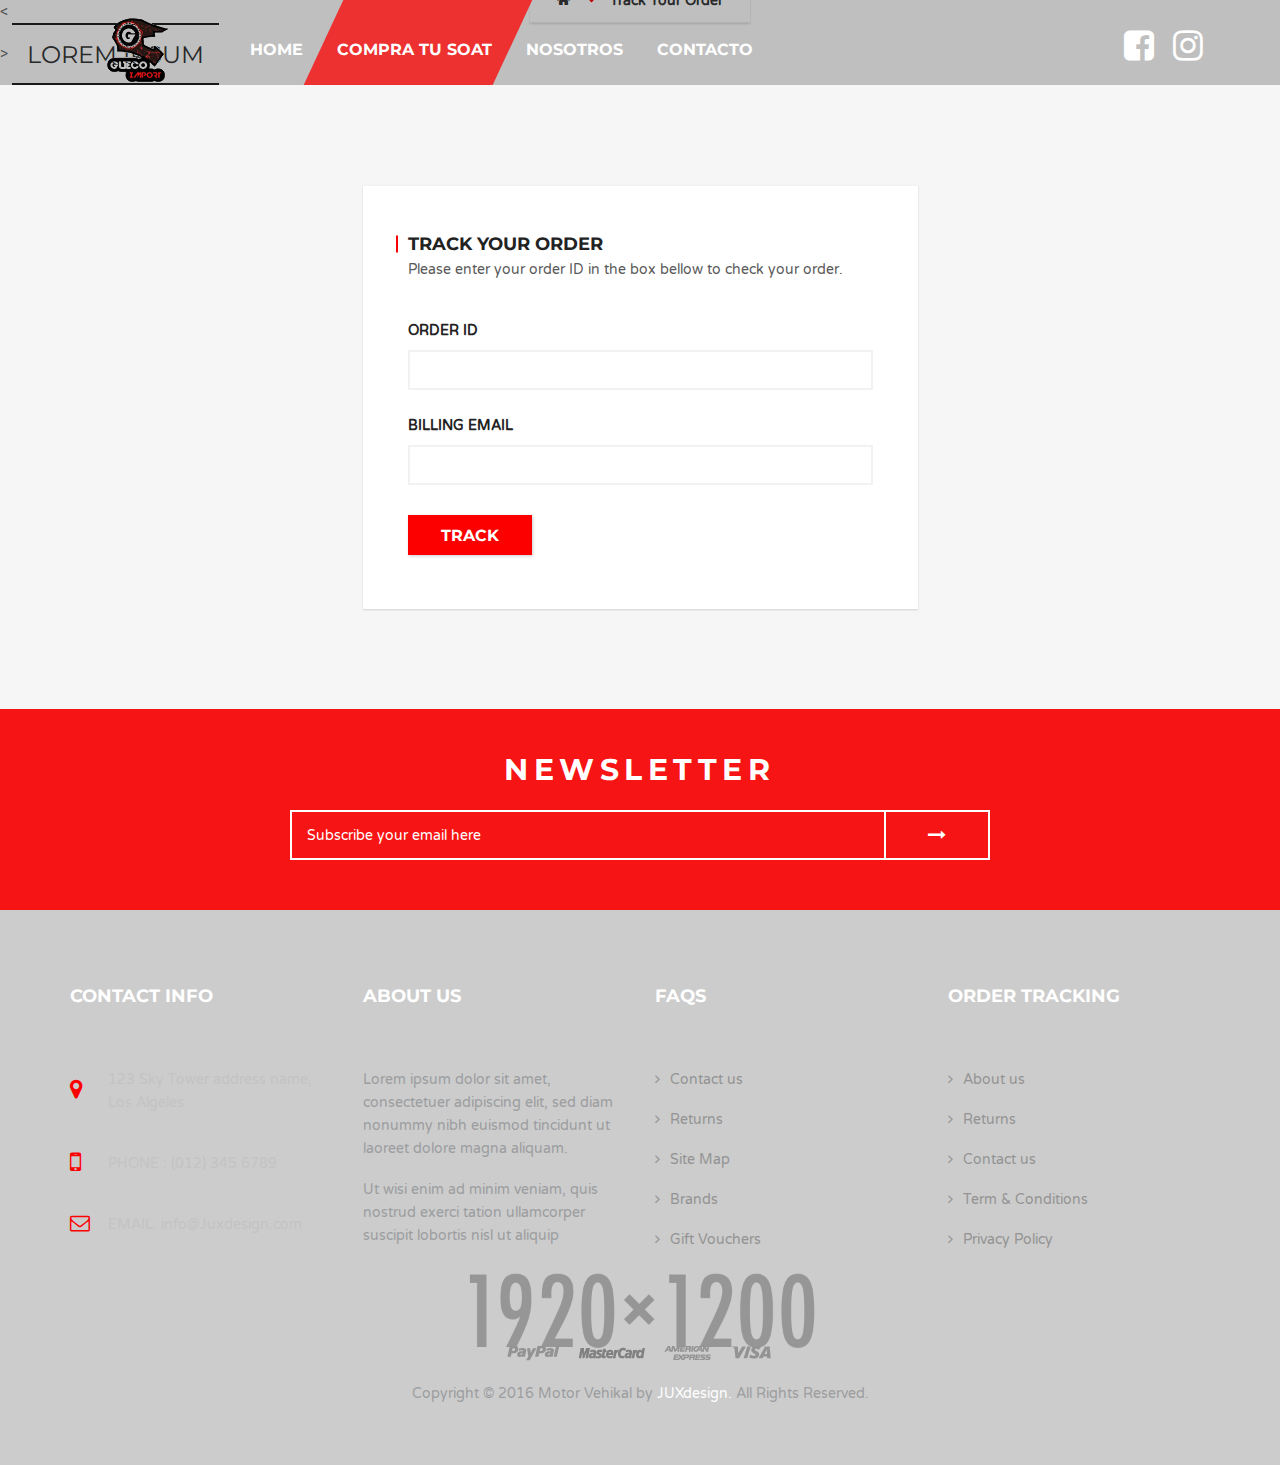
<file: track-your-order.html>
<!DOCTYPE html>
<html lang="en">
  <head>
    <meta charset="UTF-8">
    <title>Track Your Order - Motor Vehikal</title>
    <meta name="viewport" content="width=device-width, initial-scale=1.0">
    <meta name="description" content="">
    <meta name="author" content="">

    <!-- Favicon-->
    <link rel="shortcut icon" href="images/icon/favicon.ico" type="image/x-icon">

    <!-- Web Fonts-->
    <link rel="stylesheet" type="text/css" href="https://fonts.googleapis.com/css?family=Varela+Round">
    <link rel="stylesheet" type="text/css" href="https://fonts.googleapis.com/css?family=Montserrat:400,700">

    <!-- Vendor CSS-->
    <link rel="stylesheet" type="text/css" href="libs/bootstrap/css/bootstrap.min.css">
    <link rel="stylesheet" type="text/css" href="libs/font-awesome/css/font-awesome.min.css">
    <link rel="stylesheet" type="text/css" href="libs/jquery-ui/jquery-ui.min.css">
    <link rel="stylesheet" type="text/css" href="libs/superfish-menu/css/superfish.min.css">
    <link rel="stylesheet" type="text/css" href="libs/slick-sider/slick.min.css">
    <link rel="stylesheet" type="text/css" href="libs/slick-sider/slick-theme.min.css">
    <link rel="stylesheet" type="text/css" href="libs/swiper-sider/dist/css/swiper.min.css">
    <link rel="stylesheet" type="text/css" href="libs/magnific-popup/dist/magnific-popup.min.css">

    <!-- Theme CSS-->
    <link rel="stylesheet" type="text/css" href="css/main.css">
    <link rel="stylesheet" type="text/css" href="css/shortcodes.css">
    <link rel="stylesheet" type="text/css" href="css/home.css">
    <link id="style-main-color" rel="stylesheet" type="text/css" href="css/color/color6.css">

    <!-- HTML5 Shim and Respond.js IE8 support of HTML5 elements and media queries-->
    <!-- WARNING: Respond.js doesn't work if you view the page via file://-->
    <!--if lt IE 9
    script(src='https://oss.maxcdn.com/html5shiv/3.7.2/html5shiv.min.js')
    script(src='https://oss.maxcdn.com/respond/1.4.2/respond.min.js')
    
    -->
  </head>
  <body>
    <div class="mv-site">
      <header class="header mv-header-style-2 mv-wrap">

        <div class="header-main-nav mv-fixed-enabled">
          <div class="container">
            <div class="container-inner">
              <div class="header-toggle-off-canvas hidden-md hidden-lg">
                <button type="button" class="mv-btn mv-btn-style-5 btn-off-canvas-toggle click-btn-off-canvas-left"><i class="icon fa fa-bars"></i></button>
              </div>
              <!-- .header-toggle-off-canvas-->

              <div class="header-logo"><a href="index.html" title="Motor Vehikal"><img src="images/logo/logo_gueco2.png" alt="logo" class="logo-img img-default image-live-view"/><img src="images/logo/logo_gueco2.png" alt="logo" class="logo-img img-scroll image-live-view"/></a></div>
              <!-- .header-logo-->

              <div class="main-nav-wrapper hidden-xs hidden-sm">
                <nav class="main-nav">
                  <ul class="nav sf-menu">
                    <li class=""><a href="index.html"><span class="menu-text">Home</i></span></a></li>
                    <li class="active"><a href="track-your-order.html"><span class="menu-text">Compra tu SOAT</span></a></li>
                    <li><a href="about-us.html"><span class="menu-text">Nosotros</span></a></li>
                    <li><a href="contact.html"><span class="menu-text">Contacto</span></a></li>
                  </ul>
                </nav>
              </div>
              <!-- .header-main-nav-->

              <div class="header-right-button">
                <div class="header-shop">
                  <div class="item-button"><a href="https://www.facebook.com/GuecoImport/" class="mv-btn mv-btn-style-11 btn-my-wishlist"><span class="btn-inner"><i class="fa fa-facebook-square"></i></span></a></div>

                  <div class="item-button"><a href="https://www.instagram.com/guecoimport/" class="mv-btn mv-btn-style-11 btn-my-wishlist"><span class="btn-inner"><span class="fa fa-instagram"></span></span></a></div>

                </div>
                <!-- .header-shop-->
              </div>
            </div>
          </div>
        </div>
        <!-- .header-main-nav-->
      </header>
      <!-- .header-->



      <section class="main-breadcrumb mv-wrap">
        <div class="mv-breadcrumb-style-1">
          <div class="container">
            <ul class="breadcrumb-1-list">
              <li><a href="home.html"><i class="fa fa-home"></i></a></li>
              <li><a>Track Your Order</a></li>
            </ul>
          </div>
        </div>
      </section>
      <!-- .main-breadcrumb-->

      <<div></div>>
        <a href="#" class="mv-btn mv-btn-style-19">Lorem ipsum</a>
      </div>

      <section class="mv-main-body track-your-order-main mv-bg-gray mv-wrap">
        <div class="container">
          <div class="row">
            <div class="col-sm-6 col-sm-offset-3">
              <div class="mv-form-style-1 mv-box-shadow-gray-1">
                <form method="GET" class="form-track-your-order">
                  <div class="form-header">
                    <div class="mv-title-style-13">
                      <div class="text-main">track your order</div>
                      <div class="text-sub">Please enter your order ID in the box bellow to check your order. </div>
                    </div>
                  </div>
                  <!-- .form-header-->

                  <div class="form-body">
                    <div class="mv-form-group">
                      <div class="mv-label"> <strong class="text-uppercase">order id</strong></div>
                      <div class="mv-field">
                        <input type="text" name="test127" class="mv-inputbox mv-inputbox-style-1"/>
                      </div>
                    </div>

                    <div class="mv-form-group">
                      <div class="mv-label"> <strong class="text-uppercase">billing email</strong></div>
                      <div class="mv-field">
                        <input type="email" name="test127" class="mv-inputbox mv-inputbox-style-1"/>
                      </div>
                    </div>

                    <div class="mv-form-group submit-button mv-mt-30">
                      <button type="submit" class="mv-btn mv-btn-style-5 btn-track">track</button>
                    </div>
                  </div>
                  <!-- .form-body-->
                </form>
                <!-- .form-login-->
              </div>
            </div>
          </div>
        </div>
      </section>
      <!-- .mv-main-body-->

      <section class="main-newsletter mv-newsletter-style-1 mv-wrap">
        <div style="background-image: url(images/background/demo_bg_1920x1680.png)" class="newsletter-bg">
          <div class="container">
            <form method="GET" class="form-newsletter">
              <label class="hidden-xs mv-label text-right text-uppercase">Newsletter</label>
              <div class="mv-field">
                <div class="mv-inputbox-group">
                  <input type="text" name="test138" placeholder="Subscribe your email here" data-mv-placeholder="Subscribe your email here" class="mv-inputbox mv-inputbox-style-3"/>
                  <div class="inputbox-addon">
                    <button type="button" class="mv-btn mv-btn-block mv-btn-style-13"><span class="btn-icon fa fa-long-arrow-right"></span></button>
                  </div>
                </div>
              </div>
            </form>
          </div>
        </div>
      </section>
      <!-- .mv-newsletter-style-1-->

      <footer class="footer mv-footer-style-2 mv-wrap">
        <div style="background-image: url(images/background/demo_bg_1920x1200.png)" class="footer-bg">
          <div class="container">
            <div class="footer-inner">
              <div id="footerNav" role="tablist" aria-multiselectable="true" class="footer-nav panel-group">
                <div class="row">
                  <div class="col-md-3 footer-nav-col footer-contact"><a data-toggle="collapse" data-parent="#footerNav" href="#footerContact" aria-expanded="true" aria-controls="footerContact" class="footer-title collapsed">contact info</a>
                    <div id="footerContact" role="tabpanel" class="footer-main collapse">
                      <ul class="mv-ul footer-main-inner list">
                        <li class="mv-icon-left-style-1 item">
                          <div class="mv-dp-table align-middle">
                            <div class="mv-dp-table-cell icon"><i class="icon-fa fa fa-map-marker mv-f-22 mv-color-primary"></i></div>
                            <div class="mv-dp-table-cell text">123 Sky Tower address name, Los Algeles</div>
                          </div>
                        </li>
                        <li class="mv-icon-left-style-1 item">
                          <div class="mv-dp-table align-middle">
                            <div class="mv-dp-table-cell icon"><i class="icon-fa fa fa-mobile mv-f-26 mv-color-primary"></i></div>
                            <div class="mv-dp-table-cell text">PHONE : (012) 345 6789</div>
                          </div>
                        </li>
                        <li class="mv-icon-left-style-1 item">
                          <div class="mv-dp-table align-middle">
                            <div class="mv-dp-table-cell icon"><i class="icon-fa fa fa-envelope-o mv-f-20 mv-color-primary"></i></div>
                            <div class="mv-dp-table-cell text">EMAIL:<a href="mailto:info@Juxdesign.com"> info@Juxdesign.com</a></div>
                          </div>
                        </li>
                      </ul>
                    </div>
                  </div>

                  <div class="col-md-3 footer-nav-col footer-about-us"><a data-toggle="collapse" data-parent="#footerNav" href="#footerAboutUs" aria-expanded="false" aria-controls="footerAboutUs" class="footer-title collapsed">about us</a>
                    <div id="footerAboutUs" role="tabpanel" class="footer-main collapse">
                      <div class="footer-main-inner">
                        <div class="about-us-content">
                          <p>Lorem ipsum dolor sit amet, consectetuer adipiscing elit, sed diam nonummy nibh euismod tincidunt ut laoreet dolore magna aliquam.</p>
                          <p>Ut wisi enim ad minim veniam, quis nostrud exerci tation ullamcorper suscipit lobortis nisl ut aliquip</p>
                        </div>
                      </div>
                    </div>
                  </div>

                  <div class="col-md-3 footer-nav-col footer-faqs"><a data-toggle="collapse" data-parent="#footerNav" href="#footerFaqs" aria-expanded="false" aria-controls="footerFaqs" class="footer-title collapsed">faqs</a>
                    <div id="footerFaqs" role="tabpanel" class="footer-main collapse">
                      <ul class="mv-ul footer-main-inner list">
                        <li class="item mv-icon-left-style-2"><a href="#"><span class="text"><span class="icon"><i class="fa fa-angle-right"></i></span>Contact us</span></a></li>
                        <li class="item mv-icon-left-style-2"><a href="#"><span class="text"><span class="icon"><i class="fa fa-angle-right"></i></span>Returns</span></a></li>
                        <li class="item mv-icon-left-style-2"><a href="#"><span class="text"><span class="icon"><i class="fa fa-angle-right"></i></span>Site Map</span></a></li>
                        <li class="item mv-icon-left-style-2"><a href="#"><span class="text"><span class="icon"><i class="fa fa-angle-right"></i></span>Brands</span></a></li>
                        <li class="item mv-icon-left-style-2"><a href="#"><span class="text"><span class="icon"><i class="fa fa-angle-right"></i></span>Gift Vouchers</span></a></li>
                      </ul>
                    </div>
                  </div>

                  <div class="col-md-3 footer-nav-col footer-order-tracking"><a data-toggle="collapse" data-parent="#footerNav" href="#footerOrderTracking" aria-expanded="false" aria-controls="footerOrderTracking" class="footer-title collapsed">order tracking</a>
                    <div id="footerOrderTracking" role="tabpanel" class="footer-main collapse">
                      <ul class="mv-ul footer-main-inner list">
                        <li class="item mv-icon-left-style-2"><a href="#"><span class="text"><span class="icon"><i class="fa fa-angle-right"></i></span>About us</span></a></li>
                        <li class="item mv-icon-left-style-2"><a href="#"><span class="text"><span class="icon"><i class="fa fa-angle-right"></i></span>Returns</span></a></li>
                        <li class="item mv-icon-left-style-2"><a href="#"><span class="text"><span class="icon"><i class="fa fa-angle-right"></i></span>Contact us</span></a></li>
                        <li class="item mv-icon-left-style-2"><a href="#"><span class="text"><span class="icon"><i class="fa fa-angle-right"></i></span>Term & Conditions</span></a></li>
                        <li class="item mv-icon-left-style-2"><a href="#"><span class="text"><span class="icon"><i class="fa fa-angle-right"></i></span>Privacy Policy</span></a></li>
                      </ul>
                    </div>
                  </div>
                </div>
              </div>
              <!-- .footer-nav-->

              <div class="footer-payment">
                <ul class="mv-ul list">
                  <li class="item"><a href="#"><img src="images/icon/icon_paypal.png" alt="icon"/></a></li>
                  <li class="item"><a href="#"><img src="images/icon/icon_master_card.png" alt="icon"/></a></li>
                  <li class="item"><a href="#"><img src="images/icon/icon_american_express.png" alt="icon"/></a></li>
                  <li class="item"><a href="#"><img src="images/icon/icon_visa.png" alt="icon"/></a></li>
                </ul>
              </div>
              <!-- .footer-payment-->

              <div class="footer-copyright text-center">Copyright &copy; 2016 Motor Vehikal by<a href="http://www.joomlaux.com/" target="_blank"> JUXdesign.</a> All Rights Reserved.</div>
              <!-- .footer-copyright-->
            </div>
          </div>
        </div>

        <button type="button" class="mv-btn mv-btn-style-17 mv-back-to-top fixed-right-bottom"><i class="btn-icon fa fa-long-arrow-up"></i></button>
      </footer>
      <!-- .footer-->

      <div class="off-canvas-wrapper-left hidden-md hidden-lg">
        <div class="off-canvas-left">
          <div class="off-canvas-header">
            <button class="btn-close-off-canvas click-close-off-canvas">x</button>
          </div>
          <div class="off-canvas-body">
            <nav class="main-nav">
              <ul class="nav sf-menu expand-all">
                <li class="mega-columns"><a href="home.html"><span class="menu-text">Home <i class="menu-icon fa fa-angle-down"></i></span></a>
                  <ul class="row">
                    <li class="col-xs-3 mega-col"><a href="home.html" class="mega-title"><span class="menu-text">Homepage Demos</span></a>
                      <ul class="mega-content">
                        <li class="active"><a href="home.html">Home 1</a></li>
                        <li><a href="home-2.html">Home 2</a></li>
                        <li><a href="home-3.html">Home 3</a></li>
                      </ul>
                    </li>
                    <li class="col-xs-3 mega-col"><a href="home.html" class="mega-title"><span class="menu-text">Homepage Demos</span></a>
                      <ul class="mega-content">
                        <li><a href="home-4.html">Home 4</a></li>
                        <li><a href="home-5.html">Home 5</a></li>
                      </ul>
                    </li>
                    <li class="col-xs-3 mega-col"><a href="home.html" class="mega-title"><span class="menu-text">Homepage Demos</span></a>
                      <ul class="mega-content">
                        <li><a href="home-lookbook-1.html">Home Lookbook 1</a></li>
                        <li><a href="home-lookbook-2.html">Home Lookbook 2</a></li>
                      </ul>
                    </li>
                    <li class="col-xs-3 mega-col"><a href="home.html" class="mega-title"><span class="menu-text">Homepage Demos</span></a>
                      <ul class="mega-content">
                        <li><a href="home-parallax.html">Home Parallax</a></li>
                      </ul>
                    </li>
                  </ul>
                </li>
                <li><a href="#"><span class="menu-text">Product <i class="menu-icon fa fa-angle-down"></i></span></a>
                  <ul>
                    <li><a href="product-list.html">Product List</a></li>
                    <li><a href="product-grid-2.html">Product Grid 2</a></li>
                    <li><a href="product-grid-3.html">Product Grid 3</a></li>
                    <li><a href="product-grid-3-no-sb.html">Product Grid 3 No Sidebar</a></li>
                    <li><a href="product-grid-4-no-sb.html">Product Grid 4 No Sidebar</a></li>
                    <li><a href="product-grid-5-fullwidth.html">Product Grid 5 Fullwidth</a></li>
                    <li><a href="product-detail.html">Product Detail</a></li>
                    <li><a href="product-detail-rated.html">Product Detail Rated</a></li>
                    <li><a href="search.html">Search</a></li>
                  </ul>
                </li>
                <li><a href="#"><span class="menu-text">Shop <i class="menu-icon fa fa-angle-down"></i></span></a>
                  <ul>
                    <li><a href="cart.html">Cart</a></li>
                    <li><a href="checkout.html">Checkout</a></li>
                    <li><a href="wishlist.html">Wishlist</a></li>
                    <li><a href="compare.html">Compare</a></li>
                    <li><a href="track-your-order.html">Track Your Order</a></li>
                    <li><a href="cart-empty.html">Cart Empty</a></li>
                  </ul>
                </li>
                <li><a href="#"><span class="menu-text">Blog <i class="menu-icon fa fa-angle-down"></i></span></a>
                  <ul>
                    <li><a href="blog-list.html">Blog List</a></li>
                    <li><a href="blog-grid-2.html">Blog Grid 2</a></li>
                    <li><a href="blog-grid-3-no-sb.html">Blog Grid 3 No Sidebar</a></li>
                    <li><a href="blog-grid-3-mansory-no-sb.html">Blog Grid 3 Mansory No Sidebar</a></li>
                    <li><a href="blog-detail.html">Blog Detail</a></li>
                  </ul>
                </li>
                <li><a href="about-us.html"><span class="menu-text">About Us</span></a></li>
                <li><a href="contact.html"><span class="menu-text">Contact</span></a></li>
                <li><a href="#"><span class="menu-text">Pages <i class="menu-icon fa fa-angle-down"></i></span></a>
                  <ul class="dropdown-left">
                    <li><a href="login.html">Login & Register</a></li>
                    <li><a href="forgot-password.html">Forgot Password</a></li>
                    <li><a href="faqs.html">Faqs</a></li>
                    <li><a href="newsletter.html">Newsletter</a></li>
                    <li><a href="shortcodes.html">Shortcodes</a></li>
                    <li><a href="common-element.html">Common Element</a></li>
                    <li><a href="error-page.html">Error Page</a></li>
                    <li><a href="#"><span class="menu-text">Example menu item <i class="menu-icon fa fa-angle-down"></i></span></a>
                      <ul>
                        <li><a href="#">Example menu item</a></li>
                        <li><a href="#"><span class="menu-text">Example menu item <i class="menu-icon fa fa-angle-down"></i></span></a>
                          <ul>
                            <li><a href="#">Example menu item</a></li>
                            <li><a href="#">Example menu item</a></li>
                          </ul>
                        </li>
                        <li><a href="#"><span class="menu-text">Example menu item <i class="menu-icon fa fa-angle-down"></i></span></a>
                          <ul class="dropdown-left">
                            <li><a href="#">Example menu item</a></li>
                            <li><a href="#">Example menu item</a></li>
                          </ul>
                        </li>
                      </ul>
                    </li>
                  </ul>
                </li>
              </ul>
            </nav>
          </div>
        </div>
      </div>
      <!-- .off-canvas-wrapper-left-->

      <div class="off-canvas-wrapper-right hidden-md hidden-lg">
        <div class="off-canvas-right">
          <div class="off-canvas-header">
            <button class="btn-close-off-canvas click-close-off-canvas">x</button>
          </div>

          <div class="off-canvas-body">
            <div class="mv-aside mv-aside-search">
              <div class="aside-title mv-title-style-11">search</div>
              <div class="aside-body">
                <form method="GET" class="form-aside-search">
                  <div class="mv-inputbox-icon right">
                    <input type="text" name="test138" class="mv-inputbox mv-inputbox-style-2"/>
                    <button type="submit" class="icon mv-btn mv-btn-style-4 fa fa-search"></button>
                  </div>
                </form>
              </div>
            </div>
            <!-- .mv-aside-search-->

            <div class="mv-aside mv-aside-filter-by-price">
              <div class="aside-title mv-title-style-11">filter by price</div>
              <div class="aside-body">
                <form method="GET" class="form-aside-filter-by-price">
                  <div class="mv-slider-range">
                    <div class="slider-range-wrapper mv-slider-range-style-1">
                      <div class="slider-range"></div>
                    </div>
                    <div class="mv-dp-table align-middle">
                      <div class="mv-dp-table-cell view-values">Price: $<span class="min-value"></span> - $<span class="max-value"></span></div>
                      <div class="mv-dp-table-cell filter-button">
                        <button type="submit" class="mv-btn mv-btn-style-5 btn-5-h-30">filter</button>
                      </div>
                    </div>
                  </div>
                </form>

                <nav class="filter-by-price-menu mv-menu-style-1">
                  <ul>
                    <li><a href="#" class="mv-icon-left-style-5">$10 - $50<span class="sub-text">&nbsp; (8)</span></a></li>
                    <li><a href="#" class="mv-icon-left-style-5">$50 - $100<span class="sub-text">&nbsp; (8)</span></a></li>
                    <li><a href="#" class="mv-icon-left-style-5">$100 - $500<span class="sub-text">&nbsp; (3)</span></a></li>
                    <li><a href="#" class="mv-icon-left-style-5">$500 - $1000<span class="sub-text">&nbsp; (16)</span></a></li>
                    <li><a href="#" class="mv-icon-left-style-5">$1000 - $5000<span class="sub-text">&nbsp; (6)</span></a></li>
                  </ul>
                </nav>
              </div>
            </div>
            <!-- .mv-aside-filter-by-price-->

            <div class="mv-aside mv-aside-product-type">
              <div class="aside-title mv-title-style-11">product type</div>
              <div class="aside-body">
                <nav class="product-type-menu mv-menu-style-1">
                  <ul>
                    <li><a href="#" class="mv-icon-left-style-5">Full Face Helmets<span class="sub-text">&nbsp; (8)</span></a></li>
                    <li><a href="#" class="mv-icon-left-style-5">Flip Up Helmets<span class="sub-text">&nbsp; (3)</span></a></li>
                    <li><a href="#" class="mv-icon-left-style-5">Open Face Helmets<span class="sub-text">&nbsp; (38)</span></a></li>
                    <li><a href="#" class="mv-icon-left-style-5">Adventure Helmets<span class="sub-text">&nbsp; (12)</span></a>
                      <ul class="sub-menu">
                        <li><a href="#" class="mv-icon-left-style-5">AGV Helmets<span class="sub-text">&nbsp; (3)</span></a></li>
                        <li><a href="#" class="mv-icon-left-style-5">Arai Helmets<span class="sub-text">&nbsp; (12)</span></a></li>
                        <li class="active"><a href="#" class="mv-icon-left-style-5">Bell Helmets<span class="sub-text">&nbsp; (8)</span></a></li>
                        <li><a href="#" class="mv-icon-left-style-5">BOX Helmets<span class="sub-text">&nbsp; (15)</span></a></li>
                      </ul>
                    </li>
                    <li><a href="#" class="mv-icon-left-style-5">Trousers<span class="sub-text">&nbsp; (19)</span></a></li>
                    <li><a href="#" class="mv-icon-left-style-5">Dresses<span class="sub-text">&nbsp; (34)</span></a></li>
                    <li><a href="#" class="mv-icon-left-style-5">Shoes<span class="sub-text">&nbsp; (22)</span></a></li>
                    <li><a href="#" class="mv-icon-left-style-5">Accessories<span class="sub-text">&nbsp; (17)</span></a></li>
                    <li><a href="#" class="mv-icon-left-style-5">Sale<span class="sub-text">&nbsp; (3)</span></a></li>
                    <li><a href="#" class="mv-icon-left-style-5"> <strong>View More</strong><span class="sub-text">&nbsp; (50) &nbsp;</span><i class="fa fa-caret-down"></i></a></li>
                  </ul>
                </nav>
              </div>
            </div>
            <!-- .mv-aside-product-type-->

            <div class="mv-aside mv-aside-filter-by-size">
              <div class="aside-title mv-title-style-11">filter by</div>
              <div class="aside-body">
                <nav class="filter-by-price-menu mv-menu-style-1">
                  <ul>
                    <li><a href="#" class="mv-icon-left-style-5">Extra Large</a></li>
                    <li><a href="#" class="mv-icon-left-style-5">Extra Small</a></li>
                    <li class="active"><a href="#" class="mv-icon-left-style-5">Large</a></li>
                    <li><a href="#" class="mv-icon-left-style-5">Medium</a></li>
                    <li><a href="#" class="mv-icon-left-style-5">One Size Fits All</a></li>
                    <li><a href="#" class="mv-icon-left-style-5">Small</a></li>
                    <li><a href="#" class="mv-icon-left-style-5">Taille Unique</a></li>
                    <li><a href="#" class="mv-icon-left-style-5">Sale</a></li>
                  </ul>
                </nav>
              </div>
            </div>
            <!-- .mv-aside-filter-by-size-->

            <div class="mv-aside mv-aside-size">
              <div class="aside-title mv-title-style-11">size</div>
              <div class="aside-body">
                <nav class="size-list">
                  <div class="mv-btn-group">
                    <div class="group-inner"><a href="#" class="mv-btn mv-btn-style-21">XXL</a><a href="#" class="mv-btn mv-btn-style-21 active">XL</a><a href="#" class="mv-btn mv-btn-style-21">L</a><a href="#" class="mv-btn mv-btn-style-21">M</a><a href="#" class="mv-btn mv-btn-style-21">S</a></div>
                  </div>
                </nav>
              </div>
            </div>
            <!-- .mv-aside-size-->

            <div class="mv-aside mv-aside-color">
              <div class="aside-title mv-title-style-11">color</div>
              <div class="aside-body">
                <div class="color-list mv-list-inline-style-1 space-10">
                  <ul class="list-inline-1">
                    <li class="active"><a href="#"><span style="background-color: #7bef66;" class="icon-color"></span></a></li>
                    <li><a href="#"><span style="background-color: #ff8888;" class="icon-color"></span></a></li>
                    <li><a href="#"><span style="background-color: #c4dd66;" class="icon-color"></span></a></li>
                    <li><a href="#"><span style="background-color: #94b7f7;" class="icon-color"></span></a></li>
                    <li><a href="#"><span style="background-color: #a3fbff;" class="icon-color"></span></a></li>
                    <li><a href="#"><span style="background-color: #f7fb0d;" class="icon-color"></span></a></li>
                    <li><a href="#"><span style="background-color: #7b7878;" class="icon-color"></span></a></li>
                    <li><a href="#"><span style="background-color: #d041ff;" class="icon-color"></span></a></li>
                    <li><a href="#"><span style="background-color: #fdab14;" class="icon-color"></span></a></li>
                    <li><a href="#"><span style="background-color: #eeeeee" class="icon-color"></span></a></li>
                  </ul>
                </div>
              </div>
            </div>
            <!-- .mv-aside-color-->

            <div class="mv-aside mv-aside-products">
              <div class="aside-title mv-title-style-11">products</div>
              <div class="aside-body">
                <div class="products-list">
                  <div class="mv-block-style-24">
                    <div class="block-24-list">
                      <article class="item post">
                        <div class="item-inner">
                          <div class="mv-dp-table">
                            <div class="mv-dp-table-cell block-24-thumb">
                              <div class="thumb-inner mv-lightbox-style-1"><a href="product-detail.html" title="Open Face Helmets"><img src="images/demo/demo_300x400.png" alt="demo"/></a><a href="images/demo/demo_300x400.png" title="Open Face Helmets" data-lightbox-href="product-detail.html" class="mv-btn mv-btn-style-20 mv-lightbox-item"><i class="icon fa fa-search"></i></a></div>
                            </div>
                            <div class="mv-dp-table-cell block-24-main">
                              <div class="block-24-title"><a href="product-detail.html" title="Open Face Helmets" class="mv-overflow-ellipsis">Open Face Helmets</a></div>
                              <div class="block-24-price">
                                <div class="new-price">$200,00</div>
                                <div class="old-price">$250,99</div>
                              </div>
                              <div data-rate="true" data-score="4.0" class="block-24-rate mv-rate text-left">
                                <div class="rate-inner mv-f-12">
                                  <div class="stars-wrapper empty-stars"><span class="item-rate"></span><span class="item-rate"></span><span class="item-rate"></span><span class="item-rate"></span><span class="item-rate"></span></div>
                                  <div class="stars-wrapper filled-stars"><span class="item-rate"></span><span class="item-rate"></span><span class="item-rate"></span><span class="item-rate"></span><span class="item-rate"></span></div>
                                </div>
                              </div>
                            </div>
                          </div>
                        </div>
                      </article>
                      <!-- .post-->

                      <article class="item post">
                        <div class="item-inner">
                          <div class="mv-dp-table">
                            <div class="mv-dp-table-cell block-24-thumb">
                              <div class="thumb-inner mv-lightbox-style-1"><a href="product-detail.html" title="Spada Enforcer WP"><img src="images/demo/demo_300x400.png" alt="demo"/></a><a href="images/demo/demo_300x400.png" title="Spada Enforcer WP" data-lightbox-href="product-detail.html" class="mv-btn mv-btn-style-20 mv-lightbox-item"><i class="icon fa fa-search"></i></a></div>
                            </div>
                            <div class="mv-dp-table-cell block-24-main">
                              <div class="block-24-title"><a href="product-detail.html" title="Spada Enforcer WP" class="mv-overflow-ellipsis">Spada Enforcer WP Spada Enforcer WP</a></div>
                              <div class="block-24-price">
                                <div class="new-price">$300,00</div>
                                <div class="old-price">$400,99</div>
                              </div>
                              <div data-rate="true" data-score="5.0" class="block-24-rate mv-rate text-left">
                                <div class="rate-inner mv-f-12">
                                  <div class="stars-wrapper empty-stars"><span class="item-rate"></span><span class="item-rate"></span><span class="item-rate"></span><span class="item-rate"></span><span class="item-rate"></span></div>
                                  <div class="stars-wrapper filled-stars"><span class="item-rate"></span><span class="item-rate"></span><span class="item-rate"></span><span class="item-rate"></span><span class="item-rate"></span></div>
                                </div>
                              </div>
                            </div>
                          </div>
                        </div>
                      </article>
                      <!-- .post-->

                      <article class="item post">
                        <div class="item-inner">
                          <div class="mv-dp-table">
                            <div class="mv-dp-table-cell block-24-thumb">
                              <div class="thumb-inner mv-lightbox-style-1"><a href="product-detail.html" title="Richa Drift Water"><img src="images/demo/demo_300x400.png" alt="demo"/></a><a href="images/demo/demo_300x400.png" title="Richa Drift Water" data-lightbox-href="product-detail.html" class="mv-btn mv-btn-style-20 mv-lightbox-item"><i class="icon fa fa-search"></i></a></div>
                            </div>
                            <div class="mv-dp-table-cell block-24-main">
                              <div class="block-24-title"><a href="product-detail.html" title="Richa Drift Water" class="mv-overflow-ellipsis">Richa Drift Water</a></div>
                              <div class="block-24-price">
                                <div class="new-price">$210,00</div>
                                <div class="old-price">$290,99</div>
                              </div>
                              <div data-rate="true" data-score="3.0" class="block-24-rate mv-rate text-left">
                                <div class="rate-inner mv-f-12">
                                  <div class="stars-wrapper empty-stars"><span class="item-rate"></span><span class="item-rate"></span><span class="item-rate"></span><span class="item-rate"></span><span class="item-rate"></span></div>
                                  <div class="stars-wrapper filled-stars"><span class="item-rate"></span><span class="item-rate"></span><span class="item-rate"></span><span class="item-rate"></span><span class="item-rate"></span></div>
                                </div>
                              </div>
                            </div>
                          </div>
                        </div>
                      </article>
                      <!-- .post-->
                    </div>
                  </div>
                  <!-- .mv-block-style-24-->
                </div>
              </div>
            </div>
            <!-- .mv-aside-products-->

            <div class="mv-aside mv-aside-tags">
              <div class="aside-title mv-title-style-11">tags</div>
              <div class="aside-body">
                <div class="tag-list">
                  <div class="mv-btn-group">
                    <div class="group-inner"><a href="#" class="mv-btn mv-btn-style-22">Helmet</a><a href="#" class="mv-btn mv-btn-style-22 active">Gloves</a><a href="#" class="mv-btn mv-btn-style-22">Sercurity</a><a href="#" class="mv-btn mv-btn-style-22">Boots</a><a href="#" class="mv-btn mv-btn-style-22">Clothing</a><a href="#" class="mv-btn mv-btn-style-22">Luggage</a><a href="#" class="mv-btn mv-btn-style-22">Maintenance</a><a href="#" class="mv-btn mv-btn-style-22">Bodywork</a><a href="#" class="mv-btn mv-btn-style-22">Gift</a><a href="#" class="mv-btn mv-btn-style-22">Exhauts</a><a href="#" class="mv-btn mv-btn-style-22">Tyres</a><a href="#" class="mv-btn mv-btn-style-22">Casual Wear</a><a href="#" class="mv-btn mv-btn-style-22">R&G Racing</a></div>
                  </div>
                </div>
              </div>
            </div>
            <!-- .mv-aside-tags-->
          </div>
        </div>
      </div>
      <!-- .off-canvas-wrapper-right-->
    </div>
    <!-- .mv-site-->

    <div class="popup-wrapper">
      <div id="popupSearch" tabindex="-1" role="dialog" aria-hidden="true" class="popup-search modal fade modal-effect-zoom mv-modal-style-2">
        <div class="modal-dialog modal-lg">
          <div class="modal-content">
            <form method="GET" action="/motor_vehikal_html/search.html" class="form-search">
              <div class="mv-inputbox-icon right">
                <input type="text" name="test138" data-mv-placeholder="Type here and enter to search" placeholder="Type here and enter to search" class="mv-inputbox mv-inputbox-style-5"/>
                <button type="submit" class="icon mv-btn mv-btn-style-4"><i class="fa fa-search"></i></button>
              </div>
            </form>
          </div>
        </div>
      </div>
      <!-- .popup-search-->
    </div>
    <!-- .popup-wrapper-->

    <!-- Vendor jQuery-->
    <script type="text/javascript" src="libs/jquery/jquery-2.1.4.min.js"></script>
    <script type="text/javascript" src="libs/bootstrap/js/bootstrap.min.js"></script>
    <script type="text/javascript" src="libs/smoothscroll/SmoothScroll.min.js"></script>
    <script type="text/javascript" src="libs/superfish-menu/js/superfish.min.js"></script>
    <script type="text/javascript" src="libs/jquery-ui/jquery-ui.min.js"></script>
    <script type="text/javascript" src="libs/jquery-ui/external/touch-punch/jquery.ui.touch-punch.min.js"></script>
    <script type="text/javascript" src="libs/jquery-ui/external/jquery.mousewheel.min.js"></script>
    <script type="text/javascript" src="libs/parallax/parallax.min.js"></script>
    <script type="text/javascript" src="libs/jquery-countto/jquery.countTo.min.js"></script>
    <script type="text/javascript" src="libs/jquery-appear/jquery.appear.min.js"></script>
    <script type="text/javascript" src="libs/as-pie-progress/jquery-asPieProgress.min.js"></script>
    <script type="text/javascript" src="libs/caroufredsel/helper-plugins/jquery.touchSwipe.min.js"></script>
    <script type="text/javascript" src="libs/caroufredsel/jquery.carouFredSel-6.2.1-packed.js"></script>
    <script type="text/javascript" src="libs/isotope/isotope.pkgd.min.js"></script>
    <script type="text/javascript" src="libs/isotope/fit-columns.min.js"></script>
    <script type="text/javascript" src="libs/slick-sider/slick.min.js"></script>
    <script type="text/javascript" src="libs/lwt-countdown/jquery.lwtCountdown-1.0.min.js"></script>
    <script type="text/javascript" src="libs/swiper-sider/dist/js/swiper.min.js"></script>
    <script type="text/javascript" src="libs/magnific-popup/dist/jquery.magnific-popup.min.js"></script>
    <script type="text/javascript" src="libs/jplayer/dist/jplayer/jquery.jplayer.min.js"></script>
    <script type="text/javascript" src="libs/jquery-cookie/jquery.cookie.min.js"></script>

    <!-- Theme Script-->
    <script type="text/javascript" src="js/main.js"></script>
  </body>
</html>
</file>
<file: libs/superfish-menu/css/superfish.min.css>
.sf-menu,.sf-menu *{margin:0;padding:0;list-style:none}.sf-menu li{position:relative}.sf-menu ul{position:absolute;display:none;top:100%;left:0;z-index:99}.sf-menu>li{float:left}.sf-menu li:hover>ul,.sf-menu li.sfHover>ul{display:block}.sf-menu a{display:block;position:relative}.sf-menu ul ul{top:0;left:100%}.sf-menu{float:left;margin-bottom:1em}.sf-menu ul{box-shadow:2px 2px 6px rgba(0,0,0,.2);min-width:12em;width:12em}.sf-menu a{border-left:1px solid #fff;border-top:1px solid #dfeeff;border-top:1px solid rgba(255,255,255,.5);padding:.75em 1em;text-decoration:none;zoom:1}.sf-menu a{color:#13a}.sf-menu li{background:#bdd2ff;white-space:nowrap;white-space:normal;-webkit-transition:background .2s;transition:background .2s}.sf-menu ul li{background:#aabde6}.sf-menu ul ul li{background:#9aaedb}.sf-menu li:hover,.sf-menu li.sfHover{background:#cfdeff;-webkit-transition:none;transition:none}.sf-arrows .sf-with-ul{padding-right:2.5em;padding-right:1em}.sf-arrows .sf-with-ul:after{content:'';position:absolute;top:50%;right:1em;margin-top:-3px;height:0;width:0;border:5px solid transparent;border-top-color:#dfeeff;border-top-color:rgba(255,255,255,.5)}.sf-arrows>li>.sf-with-ul:focus:after,.sf-arrows>li:hover>.sf-with-ul:after,.sf-arrows>.sfHover>.sf-with-ul:after{border-top-color:white}.sf-arrows ul .sf-with-ul:after{margin-top:-5px;margin-right:-3px;border-color:transparent;border-left-color:#dfeeff;border-left-color:rgba(255,255,255,.5)}.sf-arrows ul li>.sf-with-ul:focus:after,.sf-arrows ul li:hover>.sf-with-ul:after,.sf-arrows ul .sfHover>.sf-with-ul:after{border-left-color:white}
</file>
